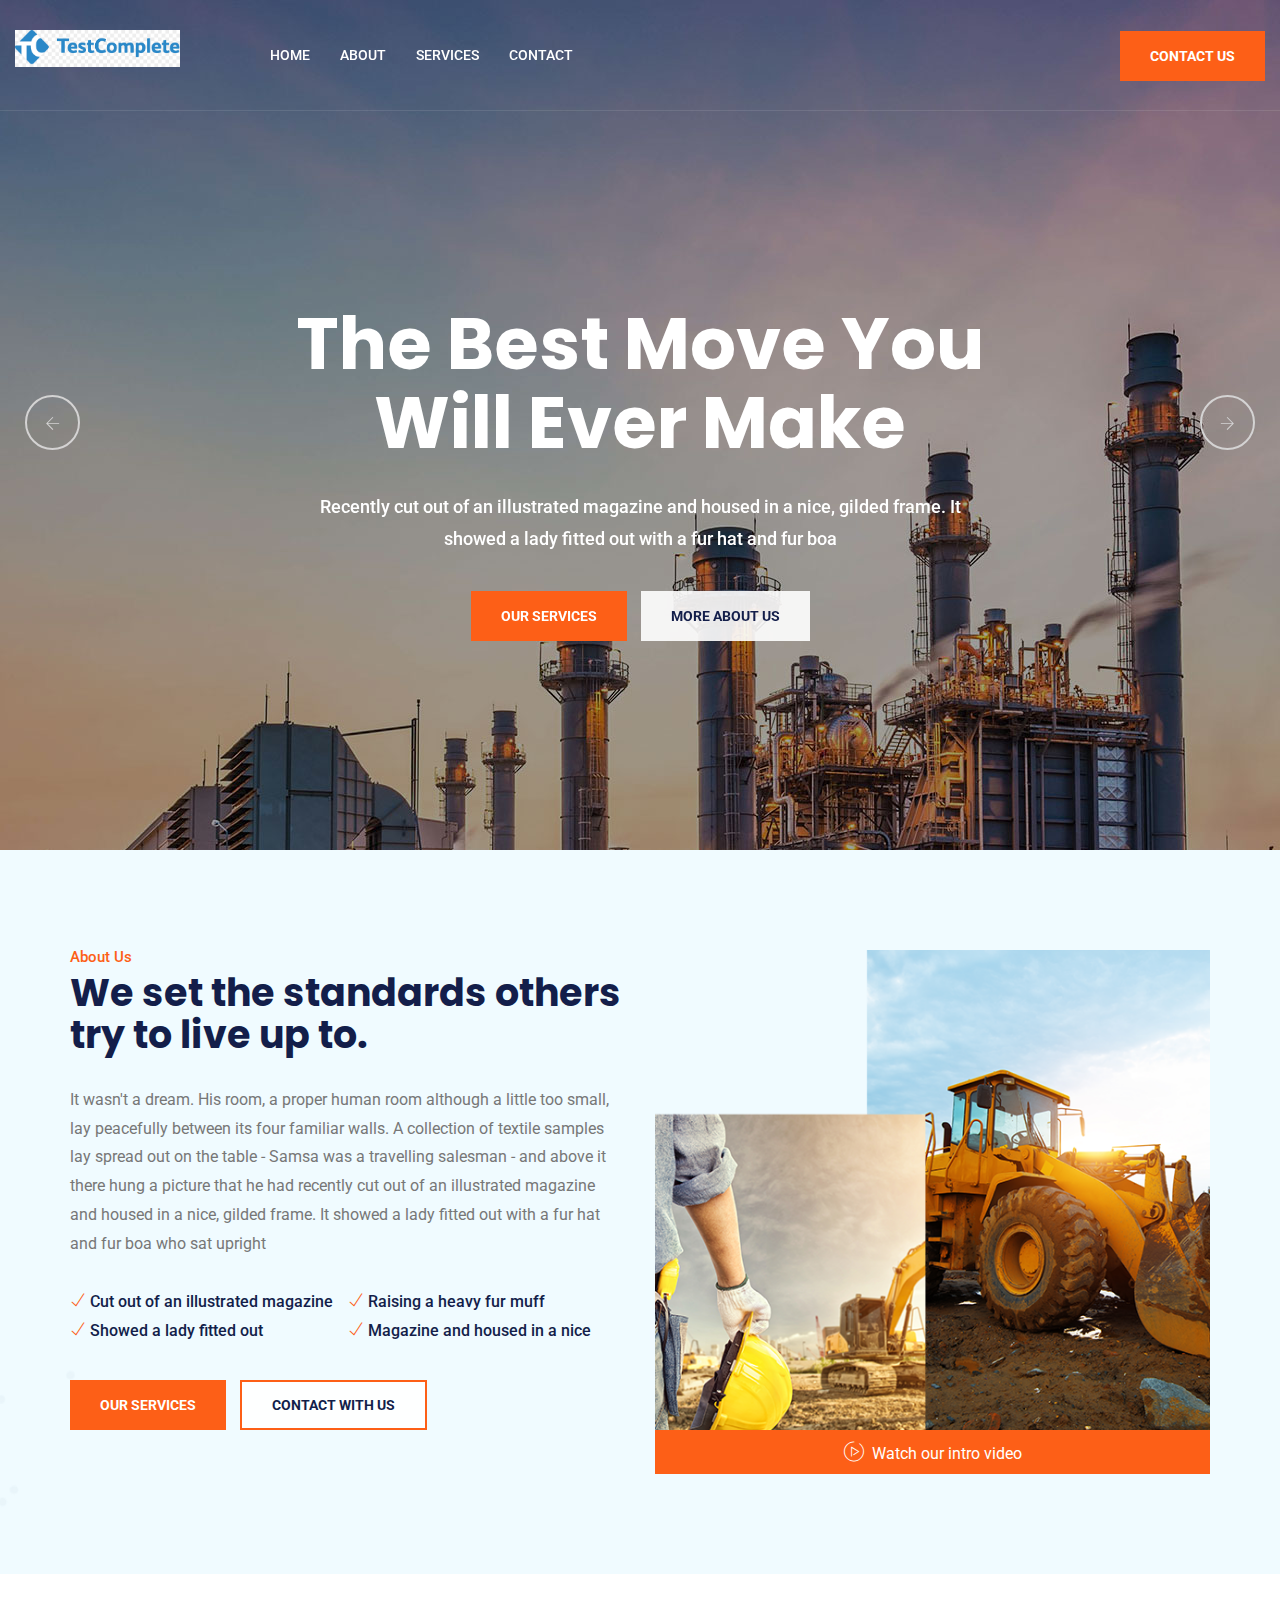
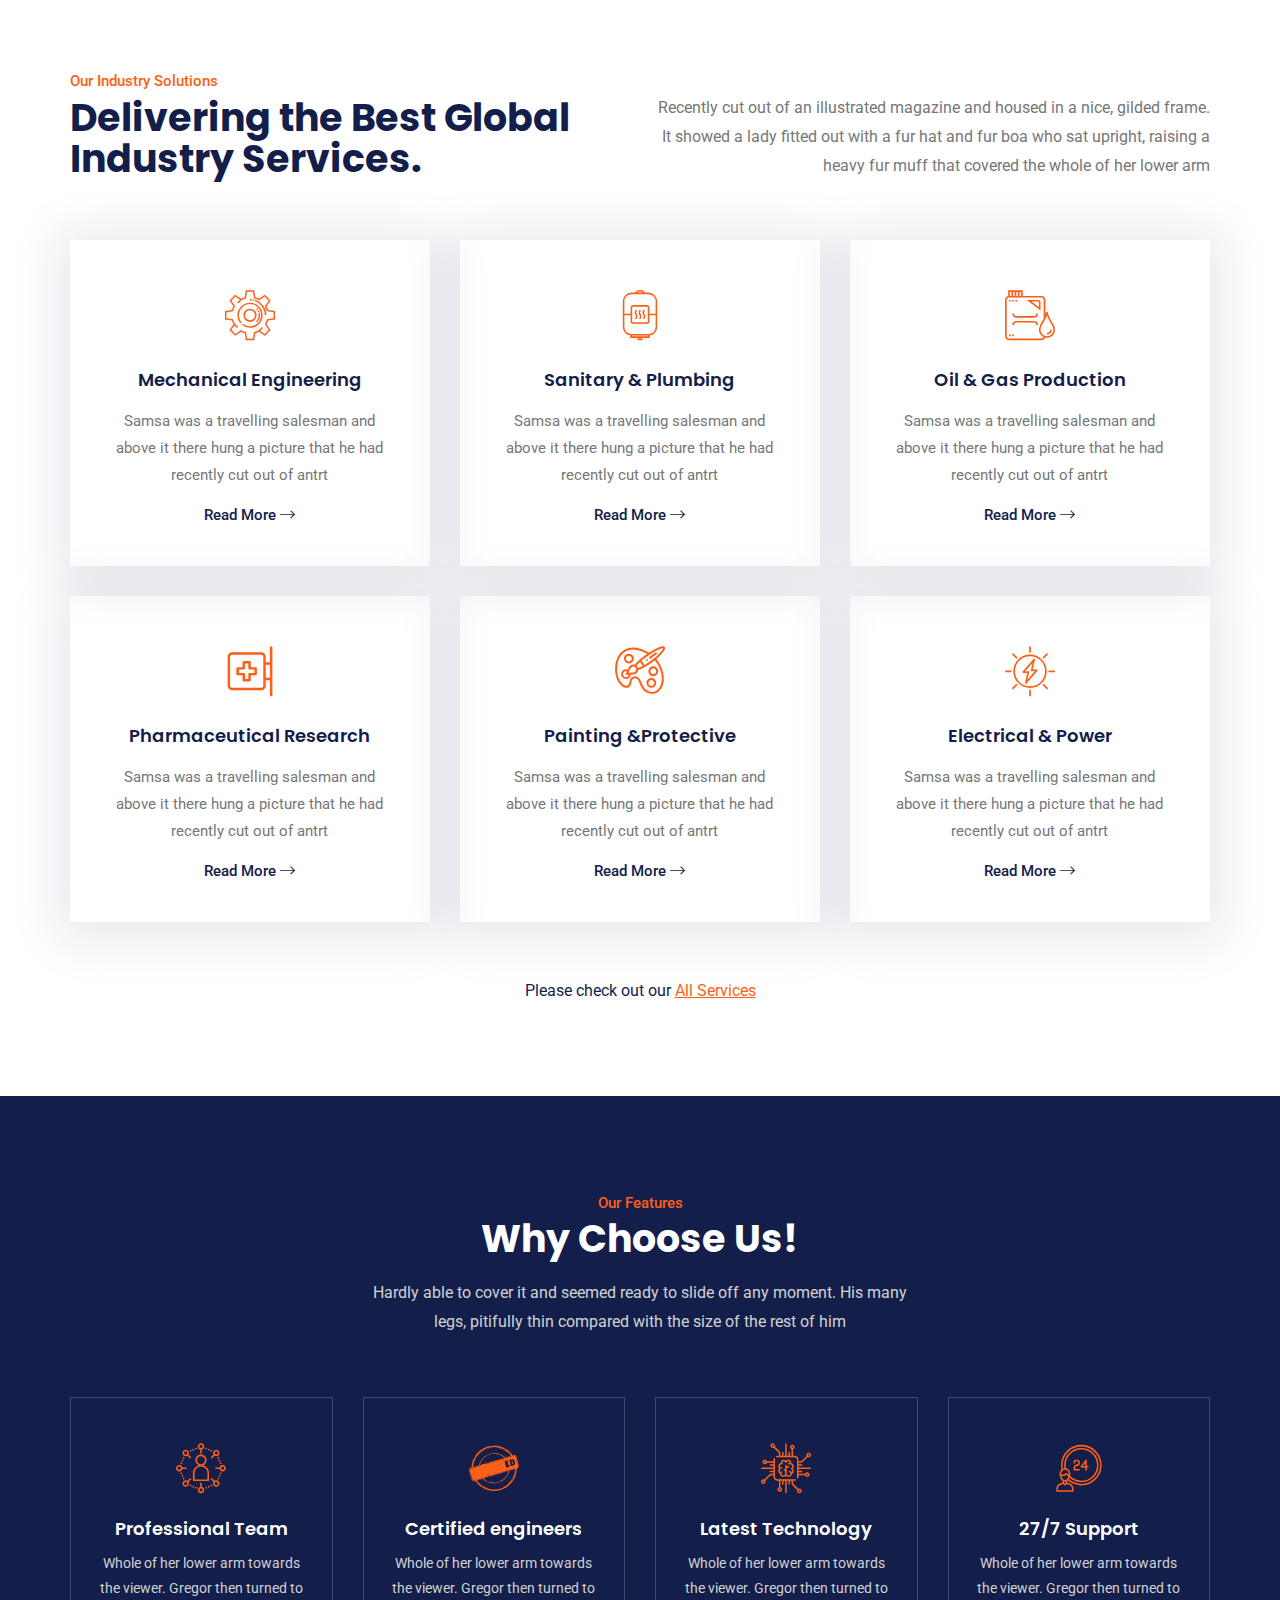
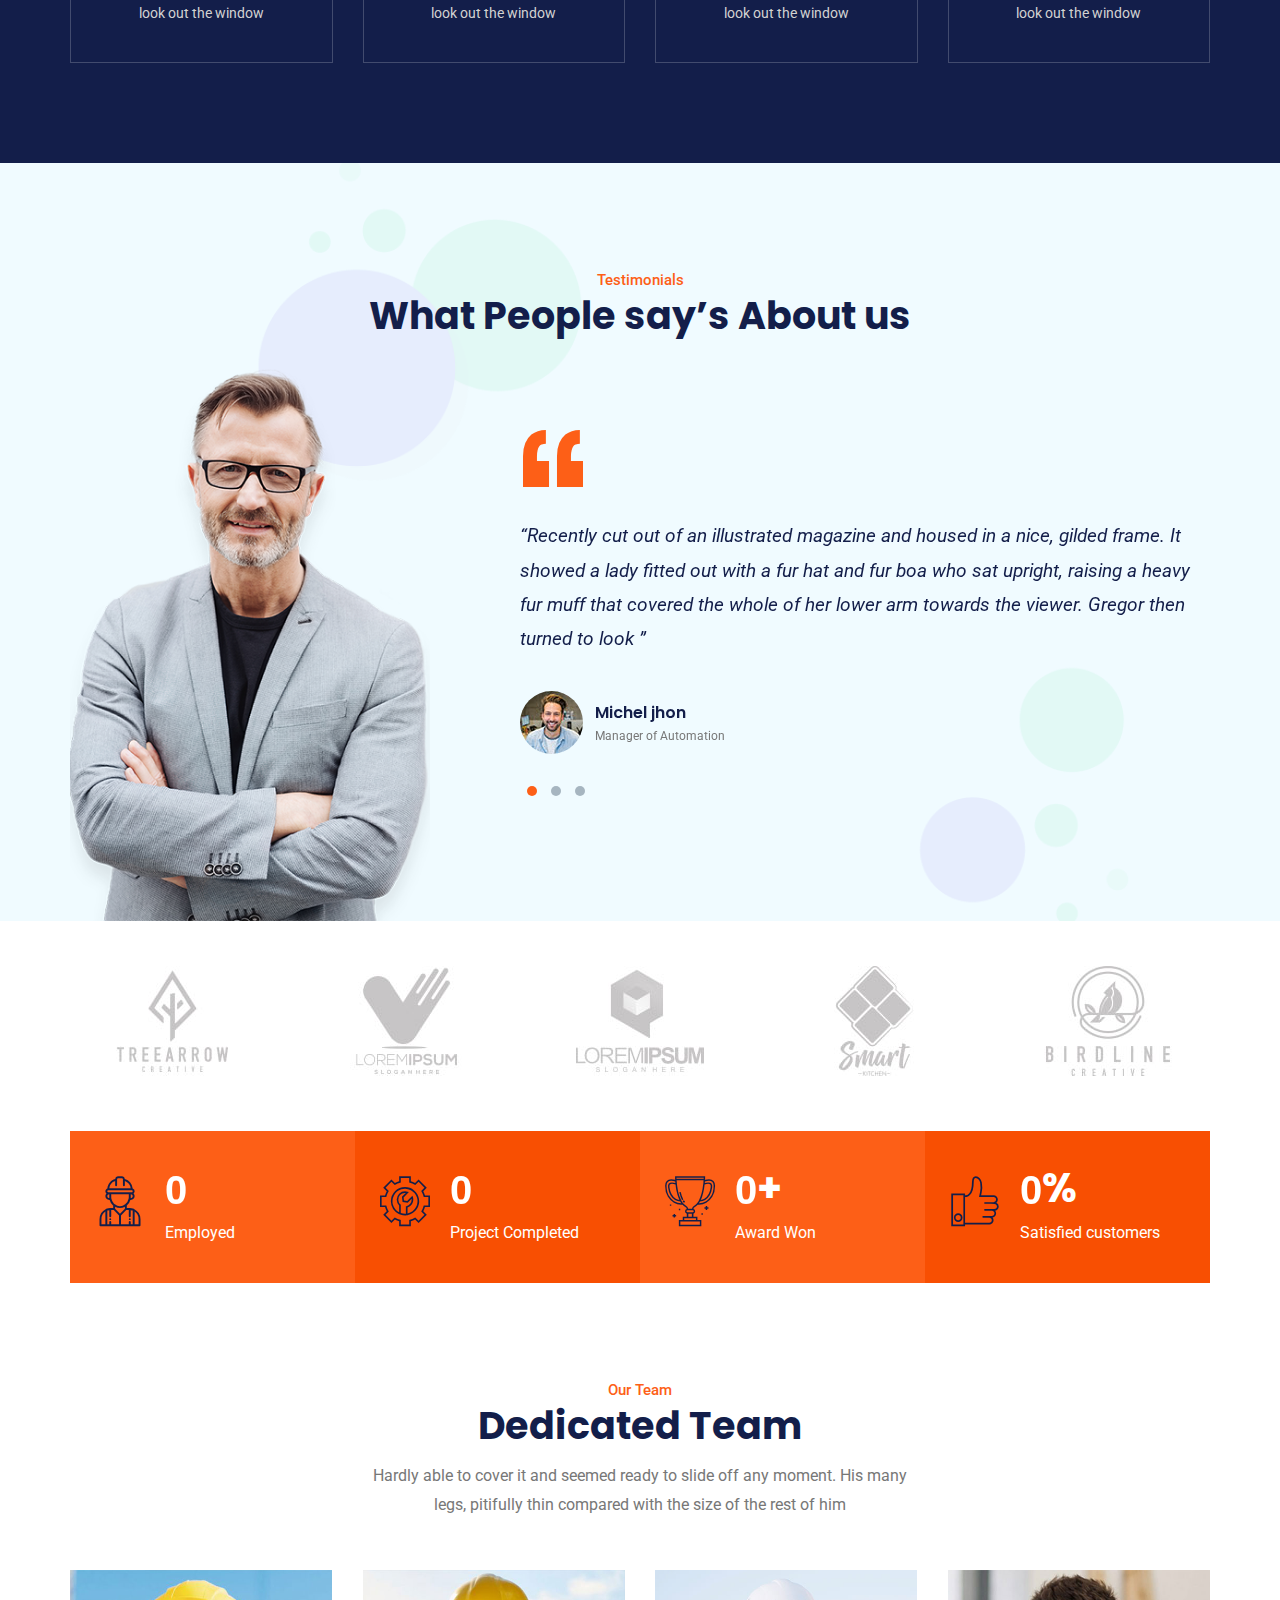
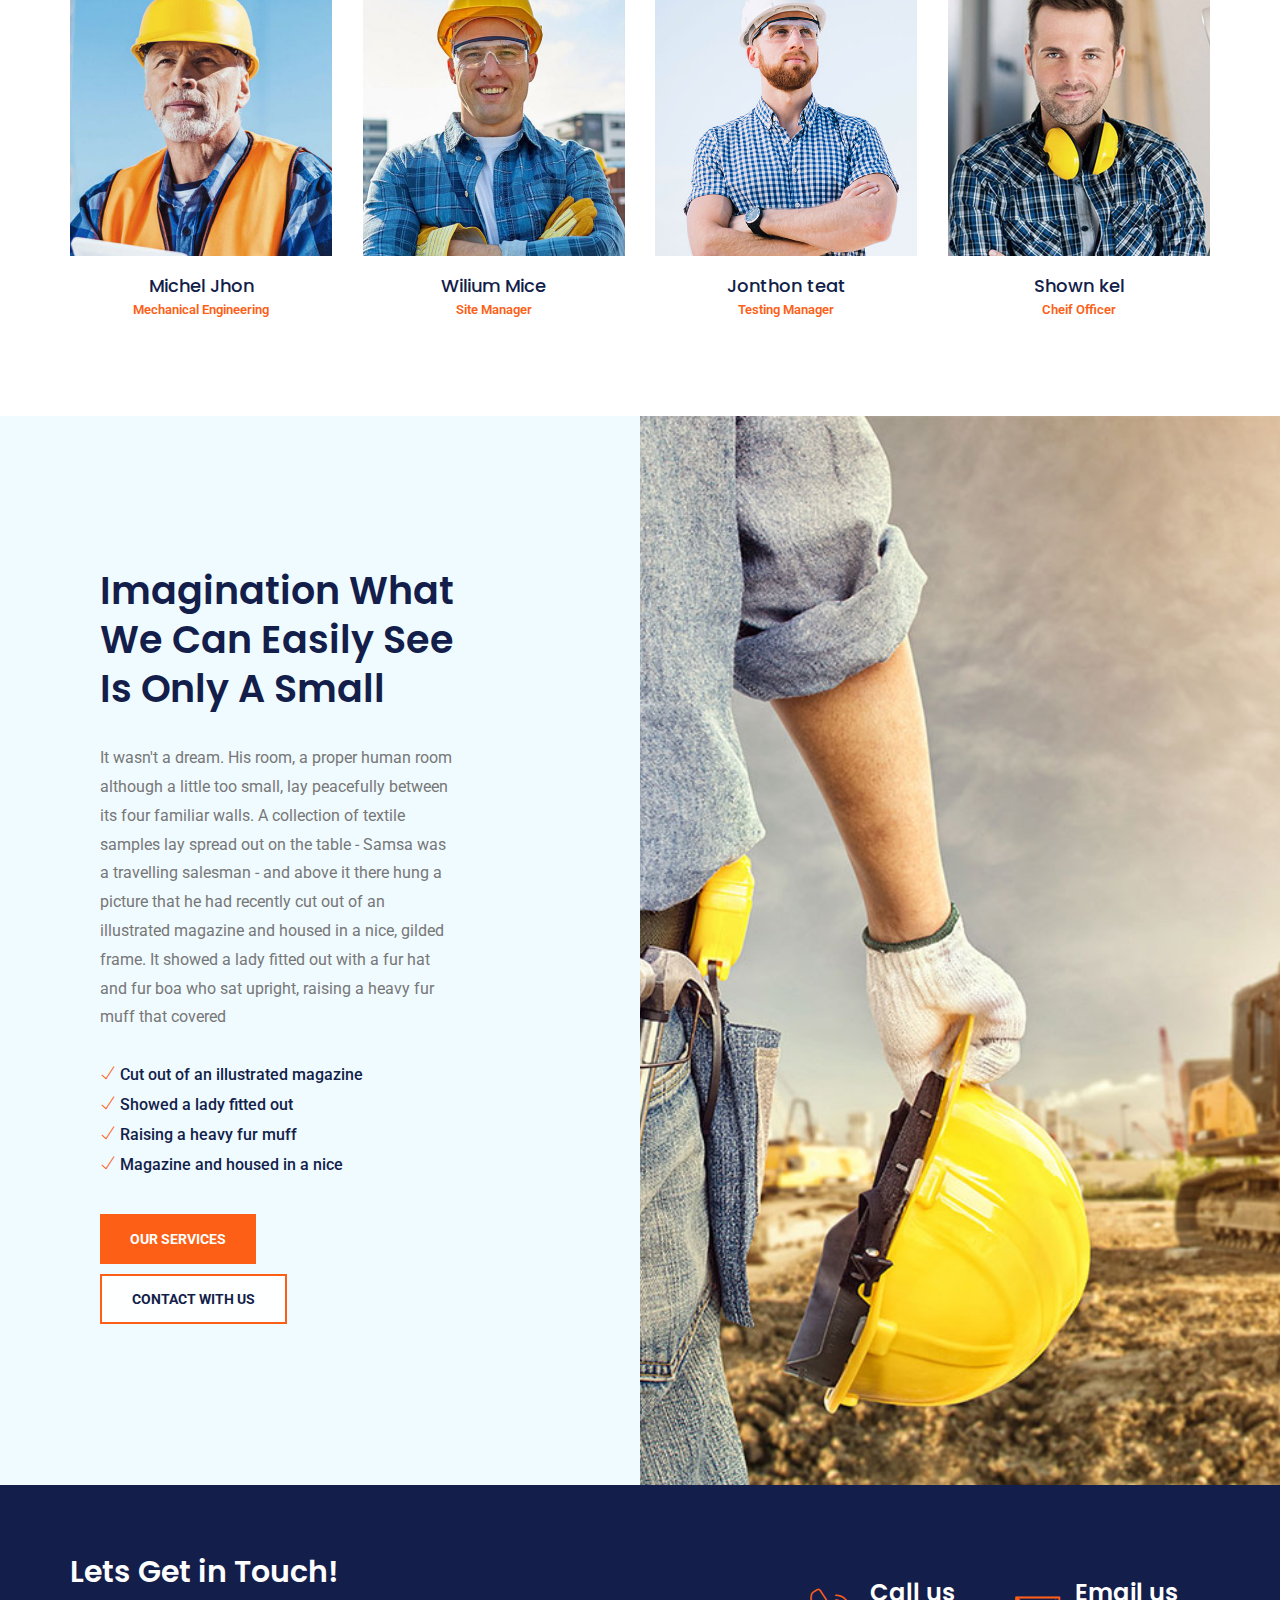
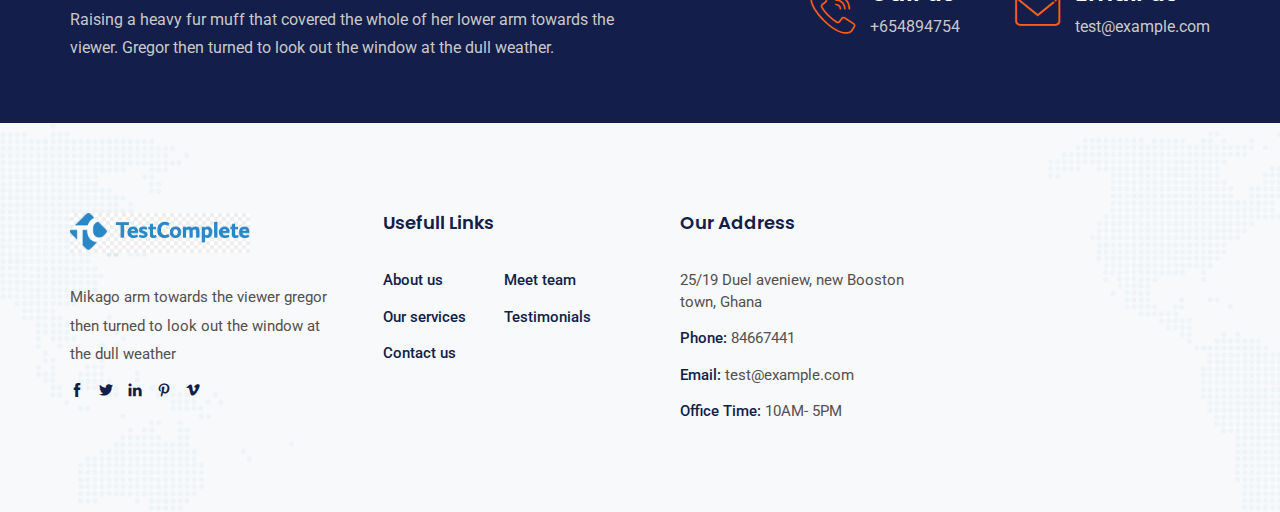
<file: index.html>
<!DOCTYPE html>
<html lang="en">

<!-- business tech/  13 Nov 2019 12:52:03 GMT -->
<head>
    <meta charset="utf-8">
    <meta http-equiv="X-UA-Compatible" content="IE=edge">
    <meta name="viewport" content="width=device-width, initial-scale=1">
    <meta name="author" content="irstheme">

    <title> Business Tech - Development Services Company </title>
    
    <link href="assets/css/themify-icons.css" rel="stylesheet">
    <link href="assets/css/flaticon.css" rel="stylesheet">
    <link href="assets/css/bootstrap.min.css" rel="stylesheet">
    <link href="assets/css/animate.css" rel="stylesheet">
    <link href="assets/css/owl.carousel.css" rel="stylesheet">
    <link href="assets/css/owl.theme.css" rel="stylesheet">
    <link href="assets/css/slick.css" rel="stylesheet">
    <link href="assets/css/slick-theme.css" rel="stylesheet">
    <link href="assets/css/swiper.min.css" rel="stylesheet">
    <link href="assets/css/odometer-theme-default.css" rel="stylesheet">
    <link href="assets/css/owl.transitions.css" rel="stylesheet">
    <link href="assets/css/jquery.fancybox.css" rel="stylesheet">
    <link href="assets/css/style.css" rel="stylesheet">

    <!-- HTML5 shim and Respond.js for IE8 support of HTML5 elements and media queries -->
    <!--[if lt IE 9]>
    <script src="https://oss.maxcdn.com/html5shiv/3.7.3/html5shiv.min.js"></script>
    <script src="https://oss.maxcdn.com/respond/1.4.2/respond.min.js"></script>
    <![endif]-->

</head>

<body>

    <!-- start page-wrapper -->
    <div class="page-wrapper">

        <!-- start preloader -->
        <div class="preloader">
            <div class="loader">
                <div class="gear two">
                    <svg viewbox="0 0 100 100" fill="#131e4a">
                        <path d="M97.6,55.7V44.3l-13.6-2.9c-0.8-3.3-2.1-6.4-3.9-9.3l7.6-11.7l-8-8L67.9,20c-2.9-1.7-6-3.1-9.3-3.9L55.7,2.4H44.3l-2.9,13.6      c-3.3,0.8-6.4,2.1-9.3,3.9l-11.7-7.6l-8,8L20,32.1c-1.7,2.9-3.1,6-3.9,9.3L2.4,44.3v11.4l13.6,2.9c0.8,3.3,2.1,6.4,3.9,9.3      l-7.6,11.7l8,8L32.1,80c2.9,1.7,6,3.1,9.3,3.9l2.9,13.6h11.4l2.9-13.6c3.3-0.8,6.4-2.1,9.3-3.9l11.7,7.6l8-8L80,67.9      c1.7-2.9,3.1-6,3.9-9.3L97.6,55.7z M50,65.6c-8.7,0-15.6-7-15.6-15.6s7-15.6,15.6-15.6s15.6,7,15.6,15.6S58.7,65.6,50,65.6z"></path>
                    </svg>
                </div>
                <div class="gear three">
                    <svg viewbox="0 0 100 100" fill="#fd5f17">
                        <path d="M97.6,55.7V44.3l-13.6-2.9c-0.8-3.3-2.1-6.4-3.9-9.3l7.6-11.7l-8-8L67.9,20c-2.9-1.7-6-3.1-9.3-3.9L55.7,2.4H44.3l-2.9,13.6      c-3.3,0.8-6.4,2.1-9.3,3.9l-11.7-7.6l-8,8L20,32.1c-1.7,2.9-3.1,6-3.9,9.3L2.4,44.3v11.4l13.6,2.9c0.8,3.3,2.1,6.4,3.9,9.3      l-7.6,11.7l8,8L32.1,80c2.9,1.7,6,3.1,9.3,3.9l2.9,13.6h11.4l2.9-13.6c3.3-0.8,6.4-2.1,9.3-3.9l11.7,7.6l8-8L80,67.9      c1.7-2.9,3.1-6,3.9-9.3L97.6,55.7z M50,65.6c-8.7,0-15.6-7-15.6-15.6s7-15.6,15.6-15.6s15.6,7,15.6,15.6S58.7,65.6,50,65.6z"></path>
                    </svg>
                </div>
            </div>
        </div>
        <!-- end preloader -->



        <!-- Start header -->
        <header id="header" class="site-header header-style-1">
            <nav class="navigation navbar navbar-default">
                <div class="container-fluid">
                    <div class="navbar-header">
                        <button type="button" class="open-btn">
                            <span class="sr-only">Toggle navigation</span>
                            <span class="icon-bar"></span>
                            <span class="icon-bar"></span>
                            <span class="icon-bar"></span>
                        </button>
                        <a class="navbar-brand" href="index.html"><img src="assets/images/logo-3.png" alt></a>
                    </div>
                    <div id="navbar" class="navbar-collapse collapse navigation-holder">
                        <button class="close-navbar"><i class="ti-close"></i></button>
                        <ul class="nav navbar-nav">
                            <li class="menu-item-has-children">
                                <a href="index.html">Home</a>
                                <ul class="sub-menu">
                                    <li><a href="index.html">Home Default</a></li>
                                </ul>
                            </li>
                            <li><a href="about.html">About</a></li>
                            <li class="menu-item-has-children">
                                <a href="#">Services</a>
                                <ul class="sub-menu">
                                    <li><a href="services.html">Services</a></li>
                                    <li><a href="oil-gas.html">Oil And Gas</a></li>
                                    <li><a href="power-energy.html">Power And Energy</a></li>
                                </ul>
                            </li>
                            
                            <li><a href="contact.html">Contact</a></li>
                        </ul>
                    </div><!-- end of nav-collapse -->

                    <div class="search-contact">
                        <!-- <div class="header-search-area"> -->
                            <!-- <div class="header-search-form"> -->
                                <!-- <form class="form"> -->
                                    <!-- <div> -->
                                        <!-- <input type="text" class="form-control" placeholder="Search here"> -->
                                    <!-- </div> -->
                                    <!-- <button type="submit" class="btn"><i class="ti-search"></i></button> -->
                                <!-- </form> -->
                            <!-- </div> -->
                            <!-- <div> -->
                                <!-- <button class="btn open-btn"><i class="ti-search"></i></button> -->
                            <!-- </div> -->
                        <!-- </div> -->
                        <div class="contact">
                            <div class="call">
                                <i class="fi flaticon-call"></i>
                                <p>Call us anytime</p>
                                <h5>+65487441584</h5>
                            </div>
                            <a href="#" class="theme-btn">Contact us</a>
                        </div>
                    </div>
                </div><!-- end of container -->
            </nav>
        </header>
        <!-- end of header -->


        <!-- start of hero -->
        <section class="hero-slider hero-style-1">
            <div class="swiper-container">
                <div class="swiper-wrapper">
                    <div class="swiper-slide">
                        <div class="slide-inner slide-bg-image" data-background="assets/images/slider/slide-1.jpg">
                            <div class="container">
                                <div data-swiper-parallax="300" class="slide-title">
                                    <h2>The Best Move you will Ever Make</h2>
                                </div>
                                <div data-swiper-parallax="400" class="slide-text">
                                    <p>Recently cut out of an illustrated magazine and housed in a nice, gilded frame. It showed a lady fitted out with a fur hat and fur boa</p>
                                </div>
                                <div class="clearfix"></div>
                                <div data-swiper-parallax="500" class="slide-btns">
                                    <a href="#" class="theme-btn">Our services</a> 
                                    <a href="#" class="theme-btn-s2">More about us</a> 
                                </div>
                            </div>
                        </div> <!-- end slide-inner --> 
                    </div> <!-- end swiper-slide -->

                    <div class="swiper-slide">
                        <div class="slide-inner slide-bg-image" data-background="assets/images/slider/slide-2.jpg">
                            <div class="container">
                                <div data-swiper-parallax="300" class="slide-title">
                                    <h2>The Best Move you will Ever Make</h2>
                                </div>
                                <div data-swiper-parallax="400" class="slide-text">
                                    <p>Recently cut out of an illustrated magazine and housed in a nice, gilded frame. It showed a lady fitted out with a fur hat and fur boa</p>
                                </div>
                                <div class="clearfix"></div>
                                <div data-swiper-parallax="500" class="slide-btns">
                                    <a href="#" class="theme-btn">Our services</a> 
                                    <a href="#" class="theme-btn-s2">More about us</a> 
                                </div>
                            </div>
                        </div> <!-- end slide-inner --> 
                    </div> <!-- end swiper-slide -->
                </div>
                <!-- end swiper-wrapper -->

                <!-- swipper controls -->
                <div class="swiper-pagination"></div>
                <div class="swiper-button-next"></div>
                <div class="swiper-button-prev"></div>
            </div>
        </section>
        <!-- end of hero slider -->


        <!-- start about-us-section -->
        <section class="about-us-section section-padding">
            <div class="container">
                <div class="row">
                    <div class="col col-md-6">
                        <div class="section-title">
                            <span>About us</span>
                            <h2>We set the standards others try to live up to.</h2>
                        </div>
                        <div class="details">
                            <p>It wasn't a dream. His room, a proper human room although a little too small, lay peacefully between its four familiar walls. A collection of textile samples lay spread out on the table - Samsa was a travelling salesman - and above it there hung a picture that he had recently cut out of an illustrated magazine and housed in a nice, gilded frame. It showed a lady fitted out with a fur hat and fur boa who sat upright</p>
                            <div class="clearfix">
                                <ul>
                                    <li><i class="ti-check"></i> Cut out of an illustrated magazine</li>
                                    <li><i class="ti-check"></i> Showed a lady fitted out</li>
                                </ul>
                                <ul>
                                    <li><i class="ti-check"></i> Raising a heavy fur muff</li>
                                    <li><i class="ti-check"></i> Magazine and housed in a nice</li>
                                </ul>
                            </div>
                            <div class="btns">
                                <a href="#" class="theme-btn">Our Services</a>
                                <a href="#" class="theme-btn-s3">Contact with us</a>
                            </div>
                        </div>
                    </div>
                    <div class="col col-md-6">
                        <div class="right-col">
                            <div class="img-holder">
                                <img src="assets/images/about.png" alt>
                            </div>
                            <div class="video-holder">
                                <a href="https://www.youtube.com/embed/7e90gBu4pas?autoplay=1" class="hero-video-btn video-btn"  data-type="iframe" tabindex="0"><i class="fi flaticon-play-button"></i>Watch our intro video</a> 
                            </div>
                        </div>
                    </div>
                </div>
            </div> <!-- end container -->
        </section>
        <!-- end about-us-section -->


        <!-- start service-section -->
        <section class="service-section section-padding">
            <div class="container">
                <div class="row">
                    <div class="col col-md-6">
                        <div class="section-title-s2">
                            <span>Our Industry Solutions</span>
                            <h2>Delivering the Best Global Industry Services.</h2>
                        </div>
                    </div>
                    <div class="col col-md-6">
                        <div class="title-text">
                            <p>Recently cut out of an illustrated magazine and housed in a nice, gilded frame. It showed a lady fitted out with a fur hat and fur boa who sat upright, raising a heavy fur muff that covered the whole of her lower arm </p>
                        </div>
                    </div>
                </div>
                <div class="row">
                    <div class="col col-xs-12">
                        <div class="service-grids clearfix">
                            <div class="grid">
                                <i class="fi flaticon-gear"></i>
                                <h4><a href="#">Mechanical Engineering</a></h4>
                                <p> Samsa was a travelling salesman and above it there hung a picture that he had recently cut out of antrt </p>
                                <a href="#" class="read-more">Read More <i class="fi flaticon-next"></i></a>
                            </div>
                            <div class="grid">
                                <i class="fi flaticon-expansion"></i>
                                <h4><a href="#">Sanitary & Plumbing</a></h4>
                                <p> Samsa was a travelling salesman and above it there hung a picture that he had recently cut out of antrt </p>
                                <a href="#" class="read-more">Read More <i class="fi flaticon-next"></i></a>
                            </div>
                            <div class="grid">
                                <i class="fi flaticon-oil"></i>
                                <h4><a href="#">Oil & Gas Production</a></h4>
                                <p> Samsa was a travelling salesman and above it there hung a picture that he had recently cut out of antrt </p>
                                <a href="#" class="read-more">Read More <i class="fi flaticon-next"></i></a>
                            </div>
                            <div class="grid">
                                <i class="fi flaticon-pharmacy"></i>
                                <h4><a href="#">Pharmaceutical Research</a></h4>
                                <p> Samsa was a travelling salesman and above it there hung a picture that he had recently cut out of antrt </p>
                                <a href="#" class="read-more">Read More <i class="fi flaticon-next"></i></a>
                            </div>
                            <div class="grid">
                                <i class="fi flaticon-paint-palette"></i>
                                <h4><a href="#">Painting &Protective</a></h4>
                                <p> Samsa was a travelling salesman and above it there hung a picture that he had recently cut out of antrt </p>
                                <a href="#" class="read-more">Read More <i class="fi flaticon-next"></i></a>
                            </div>
                            <div class="grid">
                                <i class="fi flaticon-solar-energy"></i>
                                <h4><a href="#">Electrical & Power</a></h4>
                                <p> Samsa was a travelling salesman and above it there hung a picture that he had recently cut out of antrt </p>
                                <a href="#" class="read-more">Read More <i class="fi flaticon-next"></i></a>
                            </div>
                        </div>
                        <div class="view-all">
                            <p>Please check out our <a href="#">All Services</a></p>
                        </div>
                    </div>
                </div>
            </div> <!-- end container -->
        </section>
        <!-- end service-section -->


        <!-- start why-choose-section -->
        <section class="why-choose-section section-padding">
            <div class="container">
                <div class="row">
                    <div class="col col-lg-6 col-lg-offset-3 col-md-8 col-md-offset-2">
                        <div class="section-title-s3">
                            <span>Our Features</span>
                            <h2>Why Choose Us!</h2>
                            <p>Hardly able to cover it and seemed ready to slide off any moment. His many legs, pitifully thin compared with the size of the rest of him</p>
                        </div>
                    </div>
                </div>
                <div class="row">
                    <div class="col col-xs-12">
                        <div class="why-choose-grids clearfix">
                            <div class="grid">
                                <i class="fi flaticon-network-1"></i>
                                <h3>Professional Team</h3>
                                <p>Whole of her lower arm towards the viewer. Gregor then turned to look out the window</p>
                            </div>
                            <div class="grid">
                                <i class="fi flaticon-circular-label-with-certified-stamp"></i>
                                <h3>Certified engineers</h3>
                                <p>Whole of her lower arm towards the viewer. Gregor then turned to look out the window</p>
                            </div>
                            <div class="grid">
                                <i class="fi flaticon-chip"></i>
                                <h3>Latest Technology</h3>
                                <p>Whole of her lower arm towards the viewer. Gregor then turned to look out the window</p>
                            </div>
                            <div class="grid">
                                <i class="fi flaticon-24-hours"></i>
                                <h3>27/7 Support</h3>
                                <p>Whole of her lower arm towards the viewer. Gregor then turned to look out the window</p>
                            </div>
                        </div>
                    </div>
                </div>
            </div> <!-- end container -->
        </section>
        <!-- end why-choose-section -->


        <!-- start testimonials-section -->
        <section class="testimonials-section">
            <div class="container">
                <div class="row">
                    <div class="col col-lg-6 col-lg-offset-3">
                        <div class="section-title-s4">
                            <span>Testimonials</span>
                            <h2>What People say’s About us</h2>
                        </div>
                    </div>
                </div>
                <div class="row">
                    <div class="col col-md-4">
                        <div class="testimonial-left-img-holder">
                            <img src="assets/images/testimonials/man.png" alt>
                        </div>
                    </div>
                    <div class="col col-md-8">
                        <div class="testimonial-grids testimonial-slider clearfix">
                            <div class="grid">
                                <div class="quote">
                                    <i class="fi flaticon-quote"></i>
                                    <p>“Recently cut out of an illustrated magazine and housed in a nice, gilded frame. It showed a lady fitted out with a fur hat and fur boa who sat upright, raising a heavy fur muff that covered the whole of her lower arm towards the viewer. Gregor then turned to look ”</p>
                                </div>
                                <div class="client-info">
                                    <div class="img-holder">
                                        <img src="assets/images/testimonials/img-1.jpg" alt>
                                    </div>
                                    <div class="details">
                                        <h5>Michel jhon</h5>
                                        <p>Manager of Automation</p>
                                    </div>
                                </div>
                            </div>
                            <div class="grid">
                                <div class="quote">
                                    <i class="fi flaticon-quote"></i>
                                    <p>“Recently cut out of an illustrated magazine and housed in a nice, gilded frame. It showed a lady fitted out with a fur hat and fur boa who sat upright, raising a heavy fur muff that covered the whole of her lower arm towards the viewer. Gregor then turned to look ”</p>
                                </div>
                                <div class="client-info">
                                    <div class="img-holder">
                                        <img src="assets/images/testimonials/img-2.jpg" alt>
                                    </div>
                                    <div class="details">
                                        <h5>Alaska</h5>
                                        <p>Business Officer</p>
                                    </div>
                                </div>
                            </div>
                            <div class="grid">
                                <div class="quote">
                                    <i class="fi flaticon-quote"></i>
                                    <p>“Recently cut out of an illustrated magazine and housed in a nice, gilded frame. It showed a lady fitted out with a fur hat and fur boa who sat upright, raising a heavy fur muff that covered the whole of her lower arm towards the viewer. Gregor then turned to look ”</p>
                                </div>
                                <div class="client-info">
                                    <div class="img-holder">
                                        <img src="assets/images/testimonials/img-3.jpg" alt>
                                    </div>
                                    <div class="details">
                                        <h5>Shain on</h5>
                                        <p>Manager of Automation</p>
                                    </div>
                                </div>
                            </div>
                        </div>
                    </div>
                </div>
            </div> <!-- end container -->
        </section>
        <!-- end testimonials-section -->


        <!-- start partners-section -->
        <section class="partners-section">
            <h2 class="hidden">Partners</h2>
            <div class="container">
                <div class="row">
                    <div class="col col-xs-12">
                        <div class="partner-grids partners-slider">
                            <div class="grid">
                                <img src="assets/images/partners/img-1.jpg" alt>
                            </div>
                            <div class="grid">
                                <img src="assets/images/partners/img-2.jpg" alt>
                            </div>
                            <div class="grid">
                                <img src="assets/images/partners/img-3.jpg" alt>
                            </div>
                            <div class="grid">
                                <img src="assets/images/partners/img-4.jpg" alt>
                            </div>
                            <div class="grid">
                                <img src="assets/images/partners/img-5.jpg" alt>
                            </div>
                        </div>
                    </div>
                </div>
            </div> <!-- end container -->
        </section>
        <!-- end partners-section -->


        <!-- start fun-fact-section -->
        <section class="fun-fact-section">
            <div class="container">
                <div class="row">
                    <div class="col col-xs-12">
                        <div class="fun-fact-grids clearfix">
                            <div class="grid">
                                <div class="info">
                                    <i class="fi flaticon-worker"></i>
                                    <h3><span class="odometer" data-count="1200">00</span></h3>
                                    <p>Employed</p>
                                </div>
                            </div>
                            <div class="grid">
                                <div class="info">
                                    <i class="fi flaticon-engineer"></i>
                                    <h3><span class="odometer" data-count="1500">00</span></h3>
                                    <p>Project Completed</p>
                                </div>
                            </div>
                            <div class="grid">
                                <div class="info">
                                    <i class="fi flaticon-trophy"></i>
                                    <h3><span class="odometer" data-count="25">00</span>+</h3>
                                    <p>Award Won</p>
                                </div>
                            </div>
                            <div class="grid">
                                <div class="info">
                                    <i class="fi flaticon-like-1"></i>
                                    <h3><span class="odometer" data-count="100">00</span>%</h3>
                                    <p>Satisfied customers</p>
                                </div>
                            </div>
                        </div>
                    </div>
                </div>
            </div> <!-- end container -->
        </section>
        <!-- end fun-fact-section -->


        <!-- start team-section -->
        <section class="team-section section-padding">
            <div class="container">
                <div class="row">
                    <div class="col col-lg-6 col-lg-offset-3 col-md-8 col-md-offset-2">
                        <div class="section-title-s5">
                            <span>Our Team</span>
                            <h2>Dedicated Team</h2>
                            <p>Hardly able to cover it and seemed ready to slide off any moment. His many legs, pitifully thin compared with the size of the rest of him</p>
                        </div>
                    </div>
                </div>
                <div class="row">
                    <div class="col col-xs-12">
                        <div class="team-grids">
                            <div class="grid">
                                <div class="img-social">
                                    <div class="img-holder">
                                        <img src="assets/images/team/img-1.jpg" alt>
                                    </div>
                                    <div class="social">
                                        <ul>
                                            <li><a href="#"><i class="ti-facebook"></i></a></li>
                                            <li><a href="#"><i class="ti-twitter-alt"></i></a></li>
                                            <li><a href="#"><i class="ti-linkedin"></i></a></li>
                                            <li><a href="#"><i class="ti-pinterest"></i></a></li>
                                        </ul>
                                    </div>
                                </div>
                                <div class="details">
                                    <h3>Michel Jhon</h3>
                                    <span>Mechanical Engineering</span>
                                </div>
                            </div>
                            <div class="grid">
                                <div class="img-social">
                                    <div class="img-holder">
                                        <img src="assets/images/team/img-2.jpg" alt>
                                    </div>
                                    <div class="social">
                                        <ul>
                                            <li><a href="#"><i class="ti-facebook"></i></a></li>
                                            <li><a href="#"><i class="ti-twitter-alt"></i></a></li>
                                            <li><a href="#"><i class="ti-linkedin"></i></a></li>
                                            <li><a href="#"><i class="ti-pinterest"></i></a></li>
                                        </ul>
                                    </div>
                                </div>
                                <div class="details">
                                    <h3>Wilium Mice</h3>
                                    <span>Site Manager</span>
                                </div>
                            </div>
                            <div class="grid">
                                <div class="img-social">
                                    <div class="img-holder">
                                        <img src="assets/images/team/img-3.jpg" alt>
                                    </div>
                                    <div class="social">
                                        <ul>
                                            <li><a href="#"><i class="ti-facebook"></i></a></li>
                                            <li><a href="#"><i class="ti-twitter-alt"></i></a></li>
                                            <li><a href="#"><i class="ti-linkedin"></i></a></li>
                                            <li><a href="#"><i class="ti-pinterest"></i></a></li>
                                        </ul>
                                    </div>
                                </div>
                                <div class="details">
                                    <h3>Jonthon teat</h3>
                                    <span>Testing Manager</span>
                                </div>
                            </div>
                            <div class="grid">
                                <div class="img-social">
                                    <div class="img-holder">
                                        <img src="assets/images/team/img-4.jpg" alt>
                                    </div>
                                    <div class="social">
                                        <ul>
                                            <li><a href="#"><i class="ti-facebook"></i></a></li>
                                            <li><a href="#"><i class="ti-twitter-alt"></i></a></li>
                                            <li><a href="#"><i class="ti-linkedin"></i></a></li>
                                            <li><a href="#"><i class="ti-pinterest"></i></a></li>
                                        </ul>
                                    </div>
                                </div>
                                <div class="details">
                                    <h3>Shown kel</h3>
                                    <span>Cheif Officer</span>
                                </div>
                            </div>
                        </div>
                    </div>
                </div>
            </div> <!-- end container -->
        </section>
        <!-- end team-section -->


        <!-- start quote-section -->
        <section class="quote-section">
            <div class="content-area clearfix">
                <div class="left-col">
                    <h2>Imagination What we can easily see is only a small</h2>
                    <div class="details">
                        <p>It wasn't a dream. His room, a proper human room although a little too small, lay peacefully between its four familiar walls. A collection of textile samples lay spread out on the table - Samsa was a travelling salesman - and above it there hung a picture that he had recently cut out of an illustrated magazine and housed in a nice, gilded frame. It showed a lady fitted out with a fur hat and fur boa who sat upright, raising a heavy fur muff that covered </p>
                        <div class="clearfix">
                            <ul>
                                <li><i class="ti-check"></i> Cut out of an illustrated magazine</li>
                                <li><i class="ti-check"></i> Showed a lady fitted out</li>
                            </ul>
                            <ul>
                                <li><i class="ti-check"></i> Raising a heavy fur muff</li>
                                <li><i class="ti-check"></i> Magazine and housed in a nice</li>
                            </ul>
                        </div>
                        <div class="btns">
                            <a href="#" class="theme-btn">Our Services</a>
                            <a href="#" class="theme-btn-s3">Contact with us</a>
                        </div>
                    </div>
                </div>
                <div class="right-col">
                    
                </div>
            </div>
        </section>
        <!-- end quote-section -->
        
        <!-- start cta-section -->
        <section class="cta-section">
            <div class="container">
                <div class="row">
                    <div class="col col-lg-6 col-md-6">
                        <div class="cta-text">
                            <h3>Lets Get in Touch!</h3>
                            <p>Raising a heavy fur muff that covered the whole of her lower arm towards the viewer. Gregor then turned to look out the window at the dull weather.</p>
                        </div>
                    </div>
                    <div class="col col-lg-5 col-lg-offset-1 col-md-6">
                        <div class="contact-info">
                            <div>
                                <i class="fi flaticon-call"></i>
                                <h4>Call us</h4>
                                <p>+654894754</p>
                            </div>
                            <div>
                                <i class="fi flaticon-contact"></i>
                                <h4>Email us</h4>
                                <p>test@example.com</p>
                            </div>
                        </div>
                    </div>
                </div>
            </div> <!-- end container -->
        </section>
        <!-- end cta-section -->


        <!-- start site-footer -->
        <footer class="site-footer">
            <div class="upper-footer">
                <div class="container">
                    <div class="row">
                        <div class="col col-lg-3 col-md-3 col-sm-6">
                            <div class="widget about-widget">
                                <div class="logo widget-title">
                                    <img src="assets/images/logo-3.png" alt>
                                </div>
                                <p>Mikago arm towards the viewer gregor then turned to look out the window at the dull weather</p>
                                <div class="social-icons">
                                    <ul>
                                        <li><a href="#"><i class="ti-facebook"></i></a></li>
                                        <li><a href="#"><i class="ti-twitter-alt"></i></a></li>
                                        <li><a href="#"><i class="ti-linkedin"></i></a></li>
                                        <li><a href="#"><i class="ti-pinterest"></i></a></li>
                                        <li><a href="#"><i class="ti-vimeo-alt"></i></a></li>
                                    </ul>
                                </div>
                            </div>
                        </div>
                        <div class="col col-lg-3 col-md-3 col-sm-6">
                            <div class="widget link-widget">
                                <div class="widget-title">
                                    <h3>Usefull Links</h3>
                                </div>
                                <ul>
                                    <li><a href="#">About us</a></li>
                                    <li><a href="#">Our services</a></li>
                                    <li><a href="#">Contact us</a></li>
                                </ul>
                                <ul>
									<li><a href="#">Meet team</a></li>
                                    <li><a href="#">Testimonials</a></li>
                                </ul>
                            </div>
                        </div>
                        <div class="col col-lg-3 col-md-3 col-sm-6">
                            <div class="widget contact-widget service-link-widget">
                                <div class="widget-title">
                                    <h3>Our Address</h3>
                                </div>
                                <ul>
                                    <li>25/19 Duel aveniew, new Booston town, Ghana</li>
                                    <li><span>Phone:</span> 84667441</li>
                                    <li><span>Email:</span> test@example.com</li>
                                    <li><span>Office Time:</span> 10AM- 5PM</li>
                                </ul>
                            </div>
                        </div>
                    </div>
                </div> <!-- end container -->
            </div>
        </footer>
        <!-- end site-footer -->


    </div>
    <!-- end of page-wrapper -->



    <!-- All JavaScript files
    ================================================== -->
    <script src="assets/js/jquery.min.js"></script>
    <script src="assets/js/bootstrap.min.js"></script>

    <!-- Plugins for this template -->
    <script src="assets/js/jquery-plugin-collection.js"></script>

    <!-- Custom script for this template -->
    <script src="assets/js/script.js"></script>
</body>

<!-- business tech/  13 Nov 2019 12:54:40 GMT -->
</html>
</file>
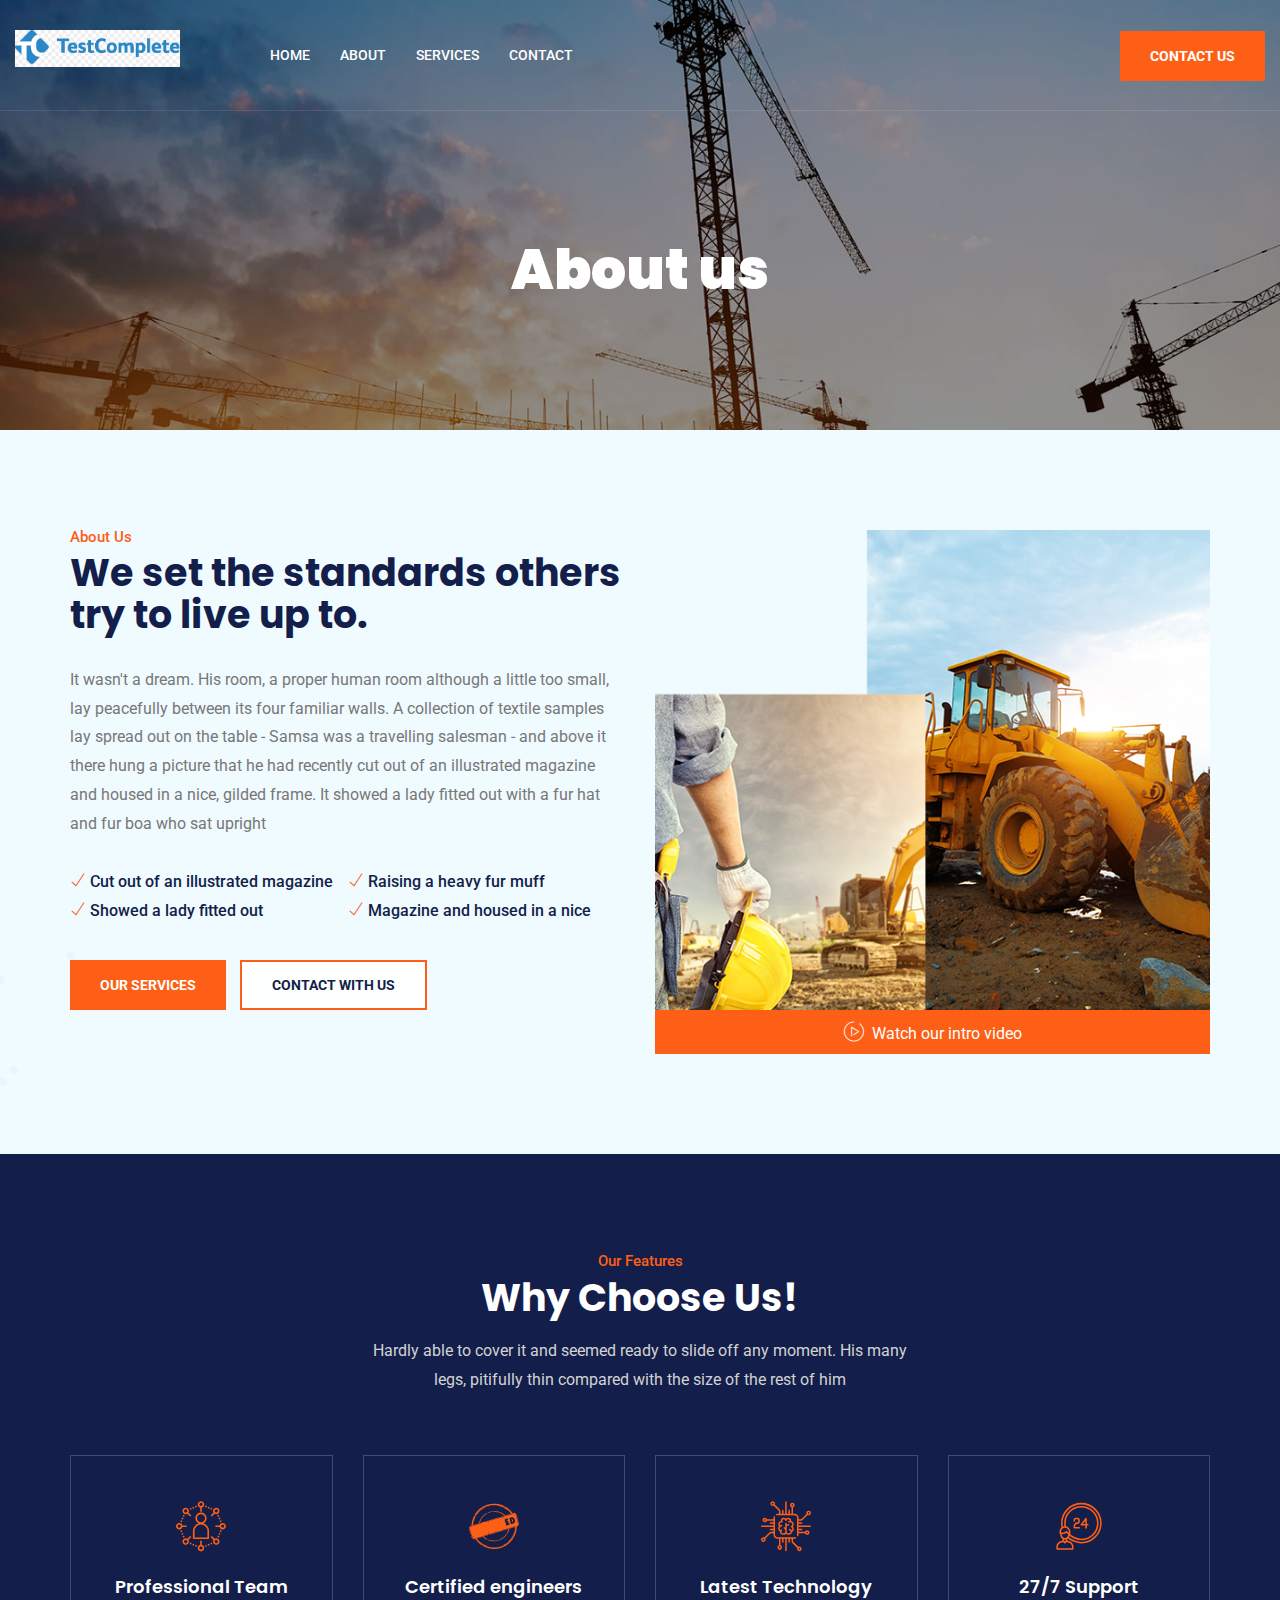
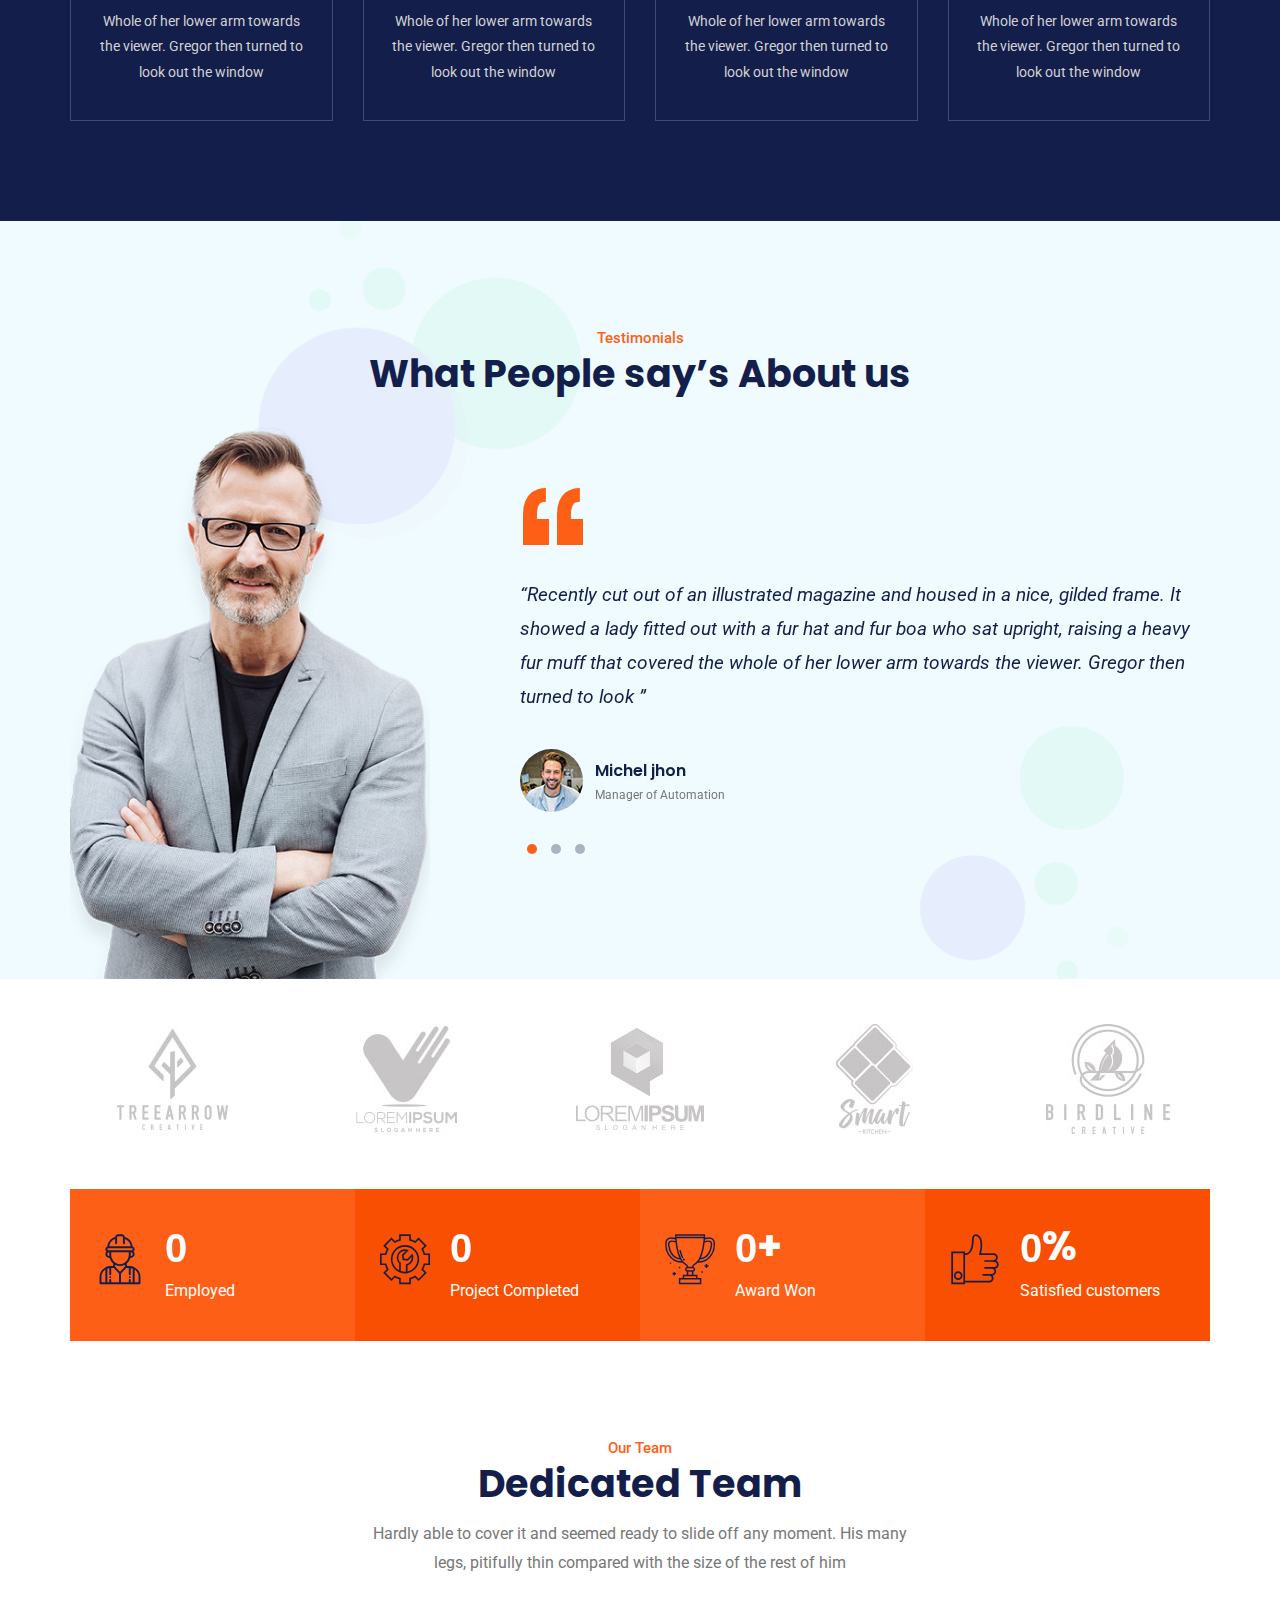
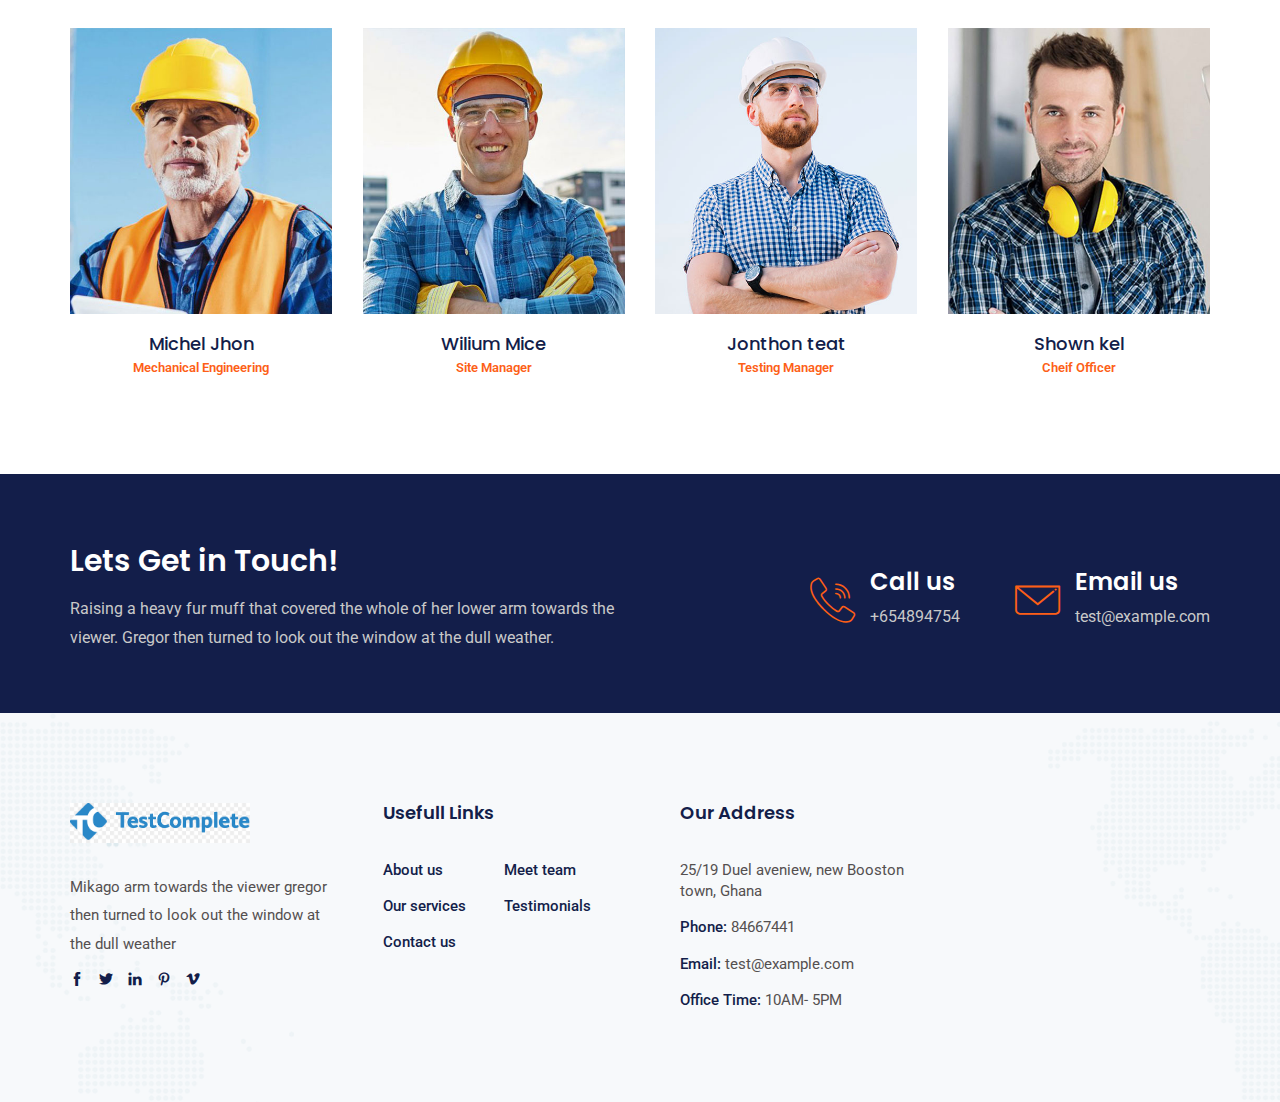
<file: about.html>
<!DOCTYPE html>
<html lang="en">

<!-- Business Tech/about.html  13 Nov 2019 12:55:21 GMT -->
<head>
    <meta charset="utf-8">
    <meta http-equiv="X-UA-Compatible" content="IE=edge">
    <meta name="viewport" content="width=device-width, initial-scale=1">
    <meta name="author" content="irstheme">

    <title> Business Tech - Development Services Company </title>
    
    <link href="assets/css/themify-icons.css" rel="stylesheet">
    <link href="assets/css/flaticon.css" rel="stylesheet">
    <link href="assets/css/bootstrap.min.css" rel="stylesheet">
    <link href="assets/css/animate.css" rel="stylesheet">
    <link href="assets/css/owl.carousel.css" rel="stylesheet">
    <link href="assets/css/owl.theme.css" rel="stylesheet">
    <link href="assets/css/slick.css" rel="stylesheet">
    <link href="assets/css/slick-theme.css" rel="stylesheet">
    <link href="assets/css/swiper.min.css" rel="stylesheet">
    <link href="assets/css/odometer-theme-default.css" rel="stylesheet">
    <link href="assets/css/owl.transitions.css" rel="stylesheet">
    <link href="assets/css/jquery.fancybox.css" rel="stylesheet">
    <link href="assets/css/style.css" rel="stylesheet">

    <!-- HTML5 shim and Respond.js for IE8 support of HTML5 elements and media queries -->
    <!--[if lt IE 9]>
    <script src="https://oss.maxcdn.com/html5shiv/3.7.3/html5shiv.min.js"></script>
    <script src="https://oss.maxcdn.com/respond/1.4.2/respond.min.js"></script>
    <![endif]-->

</head>

<body>

    <!-- start page-wrapper -->
    <div class="page-wrapper">

        <!-- start preloader -->
        <div class="preloader">
            <div class="loader">
                <div class="gear two">
                    <svg viewbox="0 0 100 100" fill="#131e4a">
                        <path d="M97.6,55.7V44.3l-13.6-2.9c-0.8-3.3-2.1-6.4-3.9-9.3l7.6-11.7l-8-8L67.9,20c-2.9-1.7-6-3.1-9.3-3.9L55.7,2.4H44.3l-2.9,13.6      c-3.3,0.8-6.4,2.1-9.3,3.9l-11.7-7.6l-8,8L20,32.1c-1.7,2.9-3.1,6-3.9,9.3L2.4,44.3v11.4l13.6,2.9c0.8,3.3,2.1,6.4,3.9,9.3      l-7.6,11.7l8,8L32.1,80c2.9,1.7,6,3.1,9.3,3.9l2.9,13.6h11.4l2.9-13.6c3.3-0.8,6.4-2.1,9.3-3.9l11.7,7.6l8-8L80,67.9      c1.7-2.9,3.1-6,3.9-9.3L97.6,55.7z M50,65.6c-8.7,0-15.6-7-15.6-15.6s7-15.6,15.6-15.6s15.6,7,15.6,15.6S58.7,65.6,50,65.6z"></path>
                    </svg>
                </div>
                <div class="gear three">
                    <svg viewbox="0 0 100 100" fill="#fd5f17">
                        <path d="M97.6,55.7V44.3l-13.6-2.9c-0.8-3.3-2.1-6.4-3.9-9.3l7.6-11.7l-8-8L67.9,20c-2.9-1.7-6-3.1-9.3-3.9L55.7,2.4H44.3l-2.9,13.6      c-3.3,0.8-6.4,2.1-9.3,3.9l-11.7-7.6l-8,8L20,32.1c-1.7,2.9-3.1,6-3.9,9.3L2.4,44.3v11.4l13.6,2.9c0.8,3.3,2.1,6.4,3.9,9.3      l-7.6,11.7l8,8L32.1,80c2.9,1.7,6,3.1,9.3,3.9l2.9,13.6h11.4l2.9-13.6c3.3-0.8,6.4-2.1,9.3-3.9l11.7,7.6l8-8L80,67.9      c1.7-2.9,3.1-6,3.9-9.3L97.6,55.7z M50,65.6c-8.7,0-15.6-7-15.6-15.6s7-15.6,15.6-15.6s15.6,7,15.6,15.6S58.7,65.6,50,65.6z"></path>
                    </svg>
                </div>
            </div>
        </div>
        <!-- end preloader -->

        <!-- Start header -->
        <header id="header" class="site-header header-style-1">
            <nav class="navigation navbar navbar-default">
                <div class="container-fluid">
                    <div class="navbar-header">
                        <button type="button" class="open-btn">
                            <span class="sr-only">Toggle navigation</span>
                            <span class="icon-bar"></span>
                            <span class="icon-bar"></span>
                            <span class="icon-bar"></span>
                        </button>
                        <a class="navbar-brand" href="index.html"><img src="assets/images/logo-3.png" alt></a>
                    </div>
                    <div id="navbar" class="navbar-collapse collapse navigation-holder">
                        <button class="close-navbar"><i class="ti-close"></i></button>
                        <ul class="nav navbar-nav">
                            <li class="menu-item-has-children">
                                <a href="index.html">Home</a>
                                <ul class="sub-menu">
                                    <li><a href="index.html">Home Default</a></li>
                                </ul>
                            </li>
                            <li><a href="about.html">About</a></li>
                            <li class="menu-item-has-children">
                                <a href="#">Services</a>
                                <ul class="sub-menu">
                                    <li><a href="services.html">Services</a></li>
                                    <li><a href="oil-gas.html">Oil And Gas</a></li>
                                    <li><a href="power-energy.html">Power And Energy</a></li>
                                </ul>
                            </li>
                            <li><a href="contact.html">Contact</a></li>
                        </ul>
                    </div><!-- end of nav-collapse -->

                    <div class="search-contact">
                        <div class="contact">
                            <div class="call">
                                <i class="fi flaticon-call"></i>
                                <p>Call us anytime</p>
                                <h5>+65487441584</h5>
                            </div>
                            <a href="#" class="theme-btn">Contact us</a>
                        </div>
                    </div>
                </div><!-- end of container -->
            </nav>
        </header>
        <!-- end of header -->


        <!-- start page-title -->
        <section class="page-title">
            <div class="container">
                <div class="row">
                    <div class="col col-xs-12">
                        <h2>About us</h2>
                    </div>
                </div> <!-- end row -->
            </div> <!-- end container -->
        </section>        
        <!-- end page-title -->



        <!-- start about-us-section -->
        <section class="about-us-section section-padding">
            <div class="container">
                <div class="row">
                    <div class="col col-md-6">
                        <div class="section-title">
                            <span>About us</span>
                            <h2>We set the standards others try to live up to.</h2>
                        </div>
                        <div class="details">
                            <p>It wasn't a dream. His room, a proper human room although a little too small, lay peacefully between its four familiar walls. A collection of textile samples lay spread out on the table - Samsa was a travelling salesman - and above it there hung a picture that he had recently cut out of an illustrated magazine and housed in a nice, gilded frame. It showed a lady fitted out with a fur hat and fur boa who sat upright</p>
                            <div class="clearfix">
                                <ul>
                                    <li><i class="ti-check"></i> Cut out of an illustrated magazine</li>
                                    <li><i class="ti-check"></i> Showed a lady fitted out</li>
                                </ul>
                                <ul>
                                    <li><i class="ti-check"></i> Raising a heavy fur muff</li>
                                    <li><i class="ti-check"></i> Magazine and housed in a nice</li>
                                </ul>
                            </div>
                            <div class="btns">
                                <a href="#" class="theme-btn">Our Services</a>
                                <a href="#" class="theme-btn-s3">Contact with us</a>
                            </div>
                        </div>
                    </div>
                    <div class="col col-md-6">
                        <div class="right-col">
                            <div class="img-holder">
                                <img src="assets/images/about.png" alt>
                            </div>
                            <div class="video-holder">
                                <a href="https://www.youtube.com/embed/7e90gBu4pas?autoplay=1" class="hero-video-btn video-btn"  data-type="iframe" tabindex="0"><i class="fi flaticon-play-button"></i>Watch our intro video</a> 
                            </div>
                        </div>
                    </div>
                </div>
            </div> <!-- end container -->
        </section>
        <!-- end about-us-section -->


        <!-- start why-choose-section -->
        <section class="why-choose-section section-padding">
            <div class="container">
                <div class="row">
                    <div class="col col-lg-6 col-lg-offset-3 col-md-8 col-md-offset-2">
                        <div class="section-title-s3">
                            <span>Our Features</span>
                            <h2>Why Choose Us!</h2>
                            <p>Hardly able to cover it and seemed ready to slide off any moment. His many legs, pitifully thin compared with the size of the rest of him</p>
                        </div>
                    </div>
                </div>
                <div class="row">
                    <div class="col col-xs-12">
                        <div class="why-choose-grids clearfix">
                            <div class="grid">
                                <i class="fi flaticon-network-1"></i>
                                <h3>Professional Team</h3>
                                <p>Whole of her lower arm towards the viewer. Gregor then turned to look out the window</p>
                            </div>
                            <div class="grid">
                                <i class="fi flaticon-circular-label-with-certified-stamp"></i>
                                <h3>Certified engineers</h3>
                                <p>Whole of her lower arm towards the viewer. Gregor then turned to look out the window</p>
                            </div>
                            <div class="grid">
                                <i class="fi flaticon-chip"></i>
                                <h3>Latest Technology</h3>
                                <p>Whole of her lower arm towards the viewer. Gregor then turned to look out the window</p>
                            </div>
                            <div class="grid">
                                <i class="fi flaticon-24-hours"></i>
                                <h3>27/7 Support</h3>
                                <p>Whole of her lower arm towards the viewer. Gregor then turned to look out the window</p>
                            </div>
                        </div>
                    </div>
                </div>
            </div> <!-- end container -->
        </section>
        <!-- end why-choose-section -->


        <!-- start testimonials-section -->
        <section class="testimonials-section">
            <div class="container">
                <div class="row">
                    <div class="col col-lg-6 col-lg-offset-3">
                        <div class="section-title-s4">
                            <span>Testimonials</span>
                            <h2>What People say’s About us</h2>
                        </div>
                    </div>
                </div>
                <div class="row">
                    <div class="col col-md-4">
                        <div class="testimonial-left-img-holder">
                            <img src="assets/images/testimonials/man.png" alt>
                        </div>
                    </div>
                    <div class="col col-md-8">
                        <div class="testimonial-grids testimonial-slider clearfix">
                            <div class="grid">
                                <div class="quote">
                                    <i class="fi flaticon-quote"></i>
                                    <p>“Recently cut out of an illustrated magazine and housed in a nice, gilded frame. It showed a lady fitted out with a fur hat and fur boa who sat upright, raising a heavy fur muff that covered the whole of her lower arm towards the viewer. Gregor then turned to look ”</p>
                                </div>
                                <div class="client-info">
                                    <div class="img-holder">
                                        <img src="assets/images/testimonials/img-1.jpg" alt>
                                    </div>
                                    <div class="details">
                                        <h5>Michel jhon</h5>
                                        <p>Manager of Automation</p>
                                    </div>
                                </div>
                            </div>
                            <div class="grid">
                                <div class="quote">
                                    <i class="fi flaticon-quote"></i>
                                    <p>“Recently cut out of an illustrated magazine and housed in a nice, gilded frame. It showed a lady fitted out with a fur hat and fur boa who sat upright, raising a heavy fur muff that covered the whole of her lower arm towards the viewer. Gregor then turned to look ”</p>
                                </div>
                                <div class="client-info">
                                    <div class="img-holder">
                                        <img src="assets/images/testimonials/img-2.jpg" alt>
                                    </div>
                                    <div class="details">
                                        <h5>Alaska</h5>
                                        <p>Business Officer</p>
                                    </div>
                                </div>
                            </div>
                            <div class="grid">
                                <div class="quote">
                                    <i class="fi flaticon-quote"></i>
                                    <p>“Recently cut out of an illustrated magazine and housed in a nice, gilded frame. It showed a lady fitted out with a fur hat and fur boa who sat upright, raising a heavy fur muff that covered the whole of her lower arm towards the viewer. Gregor then turned to look ”</p>
                                </div>
                                <div class="client-info">
                                    <div class="img-holder">
                                        <img src="assets/images/testimonials/img-3.jpg" alt>
                                    </div>
                                    <div class="details">
                                        <h5>Shain on</h5>
                                        <p>Manager of Automation</p>
                                    </div>
                                </div>
                            </div>
                        </div>
                    </div>
                </div>
            </div> <!-- end container -->
        </section>
        <!-- end testimonials-section -->


        <!-- start partners-section -->
        <section class="partners-section">
            <h2 class="hidden">Partners</h2>
            <div class="container">
                <div class="row">
                    <div class="col col-xs-12">
                        <div class="partner-grids partners-slider">
                            <div class="grid">
                                <img src="assets/images/partners/img-1.jpg" alt>
                            </div>
                            <div class="grid">
                                <img src="assets/images/partners/img-2.jpg" alt>
                            </div>
                            <div class="grid">
                                <img src="assets/images/partners/img-3.jpg" alt>
                            </div>
                            <div class="grid">
                                <img src="assets/images/partners/img-4.jpg" alt>
                            </div>
                            <div class="grid">
                                <img src="assets/images/partners/img-5.jpg" alt>
                            </div>
                        </div>
                    </div>
                </div>
            </div> <!-- end container -->
        </section>
        <!-- end partners-section -->


        <!-- start fun-fact-section -->
        <section class="fun-fact-section">
            <div class="container">
                <div class="row">
                    <div class="col col-xs-12">
                        <div class="fun-fact-grids clearfix">
                            <div class="grid">
                                <div class="info">
                                    <i class="fi flaticon-worker"></i>
                                    <h3><span class="odometer" data-count="1200">00</span></h3>
                                    <p>Employed</p>
                                </div>
                            </div>
                            <div class="grid">
                                <div class="info">
                                    <i class="fi flaticon-engineer"></i>
                                    <h3><span class="odometer" data-count="1500">00</span></h3>
                                    <p>Project Completed</p>
                                </div>
                            </div>
                            <div class="grid">
                                <div class="info">
                                    <i class="fi flaticon-trophy"></i>
                                    <h3><span class="odometer" data-count="25">00</span>+</h3>
                                    <p>Award Won</p>
                                </div>
                            </div>
                            <div class="grid">
                                <div class="info">
                                    <i class="fi flaticon-like-1"></i>
                                    <h3><span class="odometer" data-count="100">00</span>%</h3>
                                    <p>Satisfied customers</p>
                                </div>
                            </div>
                        </div>
                    </div>
                </div>
            </div> <!-- end container -->
        </section>
        <!-- end fun-fact-section -->


        <!-- start team-section -->
        <section class="team-section section-padding">
            <div class="container">
                <div class="row">
                    <div class="col col-lg-6 col-lg-offset-3 col-md-8 col-md-offset-2">
                        <div class="section-title-s5">
                            <span>Our Team</span>
                            <h2>Dedicated Team</h2>
                            <p>Hardly able to cover it and seemed ready to slide off any moment. His many legs, pitifully thin compared with the size of the rest of him</p>
                        </div>
                    </div>
                </div>
                <div class="row">
                    <div class="col col-xs-12">
                        <div class="team-grids">
                            <div class="grid">
                                <div class="img-social">
                                    <div class="img-holder">
                                        <img src="assets/images/team/img-1.jpg" alt>
                                    </div>
                                    <div class="social">
                                        <ul>
                                            <li><a href="#"><i class="ti-facebook"></i></a></li>
                                            <li><a href="#"><i class="ti-twitter-alt"></i></a></li>
                                            <li><a href="#"><i class="ti-linkedin"></i></a></li>
                                            <li><a href="#"><i class="ti-pinterest"></i></a></li>
                                        </ul>
                                    </div>
                                </div>
                                <div class="details">
                                    <h3>Michel Jhon</h3>
                                    <span>Mechanical Engineering</span>
                                </div>
                            </div>
                            <div class="grid">
                                <div class="img-social">
                                    <div class="img-holder">
                                        <img src="assets/images/team/img-2.jpg" alt>
                                    </div>
                                    <div class="social">
                                        <ul>
                                            <li><a href="#"><i class="ti-facebook"></i></a></li>
                                            <li><a href="#"><i class="ti-twitter-alt"></i></a></li>
                                            <li><a href="#"><i class="ti-linkedin"></i></a></li>
                                            <li><a href="#"><i class="ti-pinterest"></i></a></li>
                                        </ul>
                                    </div>
                                </div>
                                <div class="details">
                                    <h3>Wilium Mice</h3>
                                    <span>Site Manager</span>
                                </div>
                            </div>
                            <div class="grid">
                                <div class="img-social">
                                    <div class="img-holder">
                                        <img src="assets/images/team/img-3.jpg" alt>
                                    </div>
                                    <div class="social">
                                        <ul>
                                            <li><a href="#"><i class="ti-facebook"></i></a></li>
                                            <li><a href="#"><i class="ti-twitter-alt"></i></a></li>
                                            <li><a href="#"><i class="ti-linkedin"></i></a></li>
                                            <li><a href="#"><i class="ti-pinterest"></i></a></li>
                                        </ul>
                                    </div>
                                </div>
                                <div class="details">
                                    <h3>Jonthon teat</h3>
                                    <span>Testing Manager</span>
                                </div>
                            </div>
                            <div class="grid">
                                <div class="img-social">
                                    <div class="img-holder">
                                        <img src="assets/images/team/img-4.jpg" alt>
                                    </div>
                                    <div class="social">
                                        <ul>
                                            <li><a href="#"><i class="ti-facebook"></i></a></li>
                                            <li><a href="#"><i class="ti-twitter-alt"></i></a></li>
                                            <li><a href="#"><i class="ti-linkedin"></i></a></li>
                                            <li><a href="#"><i class="ti-pinterest"></i></a></li>
                                        </ul>
                                    </div>
                                </div>
                                <div class="details">
                                    <h3>Shown kel</h3>
                                    <span>Cheif Officer</span>
                                </div>
                            </div>
                        </div>
                    </div>
                </div>
            </div> <!-- end container -->
        </section>
        <!-- end team-section -->


        <!-- start cta-section -->
        <section class="cta-section">
            <div class="container">
                <div class="row">
                    <div class="col col-lg-6 col-md-6">
                        <div class="cta-text">
                            <h3>Lets Get in Touch!</h3>
                            <p>Raising a heavy fur muff that covered the whole of her lower arm towards the viewer. Gregor then turned to look out the window at the dull weather.</p>
                        </div>
                    </div>
                    <div class="col col-lg-5 col-lg-offset-1 col-md-6">
                        <div class="contact-info">
                            <div>
                                <i class="fi flaticon-call"></i>
                                <h4>Call us</h4>
                                <p>+654894754</p>
                            </div>
                            <div>
                                <i class="fi flaticon-contact"></i>
                                <h4>Email us</h4>
                                <p>test@example.com</p>
                            </div>
                        </div>
                    </div>
                </div>
            </div> <!-- end container -->
        </section>
        <!-- end cta-section -->


        <!-- start site-footer -->
        <footer class="site-footer">
            <div class="upper-footer">
                <div class="container">
                    <div class="row">
                        <div class="col col-lg-3 col-md-3 col-sm-6">
                            <div class="widget about-widget">
                                <div class="logo widget-title">
                                    <img src="assets/images/logo-3.png" alt>
                                </div>
                                <p>Mikago arm towards the viewer gregor then turned to look out the window at the dull weather</p>
                                <div class="social-icons">
                                    <ul>
                                        <li><a href="#"><i class="ti-facebook"></i></a></li>
                                        <li><a href="#"><i class="ti-twitter-alt"></i></a></li>
                                        <li><a href="#"><i class="ti-linkedin"></i></a></li>
                                        <li><a href="#"><i class="ti-pinterest"></i></a></li>
                                        <li><a href="#"><i class="ti-vimeo-alt"></i></a></li>
                                    </ul>
                                </div>
                            </div>
                        </div>
                        <div class="col col-lg-3 col-md-3 col-sm-6">
                            <div class="widget link-widget">
                                <div class="widget-title">
                                    <h3>Usefull Links</h3>
                                </div>
                                <ul>
                                    <li><a href="#">About us</a></li>
                                    <li><a href="#">Our services</a></li>
                                    <li><a href="#">Contact us</a></li>
                                </ul>
                                <ul>
                                    <li><a href="#">Meet team</a></li>
                                    <li><a href="#">Testimonials</a></li>
                                </ul>
                            </div>
                        </div>
                        <div class="col col-lg-3 col-md-3 col-sm-6">
                            <div class="widget contact-widget service-link-widget">
                                <div class="widget-title">
                                    <h3>Our Address</h3>
                                </div>
                                <ul>
                                    <li>25/19 Duel aveniew, new Booston town, Ghana</li>
                                    <li><span>Phone:</span> 84667441</li>
                                    <li><span>Email:</span> test@example.com</li>
                                    <li><span>Office Time:</span> 10AM- 5PM</li>
                                </ul>
                            </div>
                        </div>
                    </div>
                </div> <!-- end container -->
            </div>
            
        </footer>
        <!-- end site-footer -->
    </div>
    <!-- end of page-wrapper -->



    <!-- All JavaScript files
    ================================================== -->
    <script src="assets/js/jquery.min.js"></script>
    <script src="assets/js/bootstrap.min.js"></script>

    <!-- Plugins for this template -->
    <script src="assets/js/jquery-plugin-collection.js"></script>

    <!-- Custom script for this template -->
    <script src="assets/js/script.js"></script>
</body>

<!-- Business Tech/about.html  13 Nov 2019 12:55:21 GMT -->
</html>
</file>
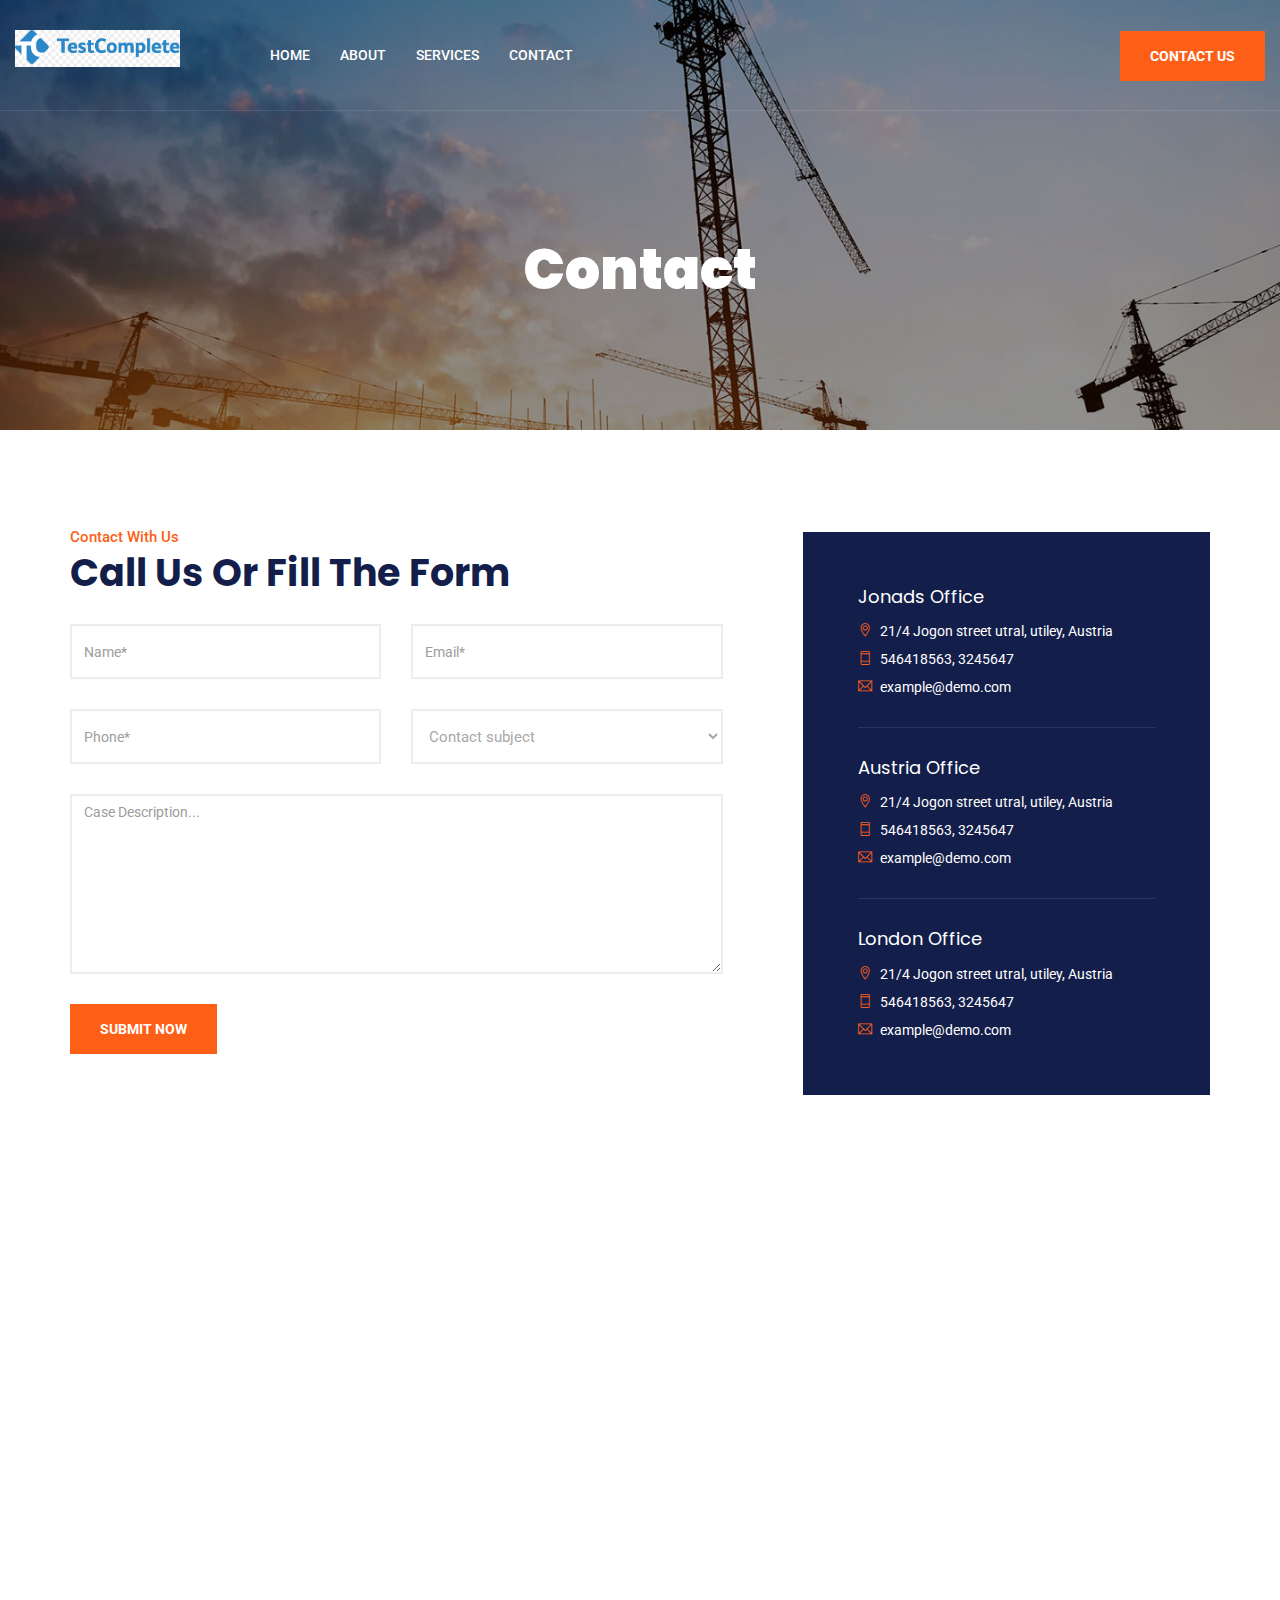
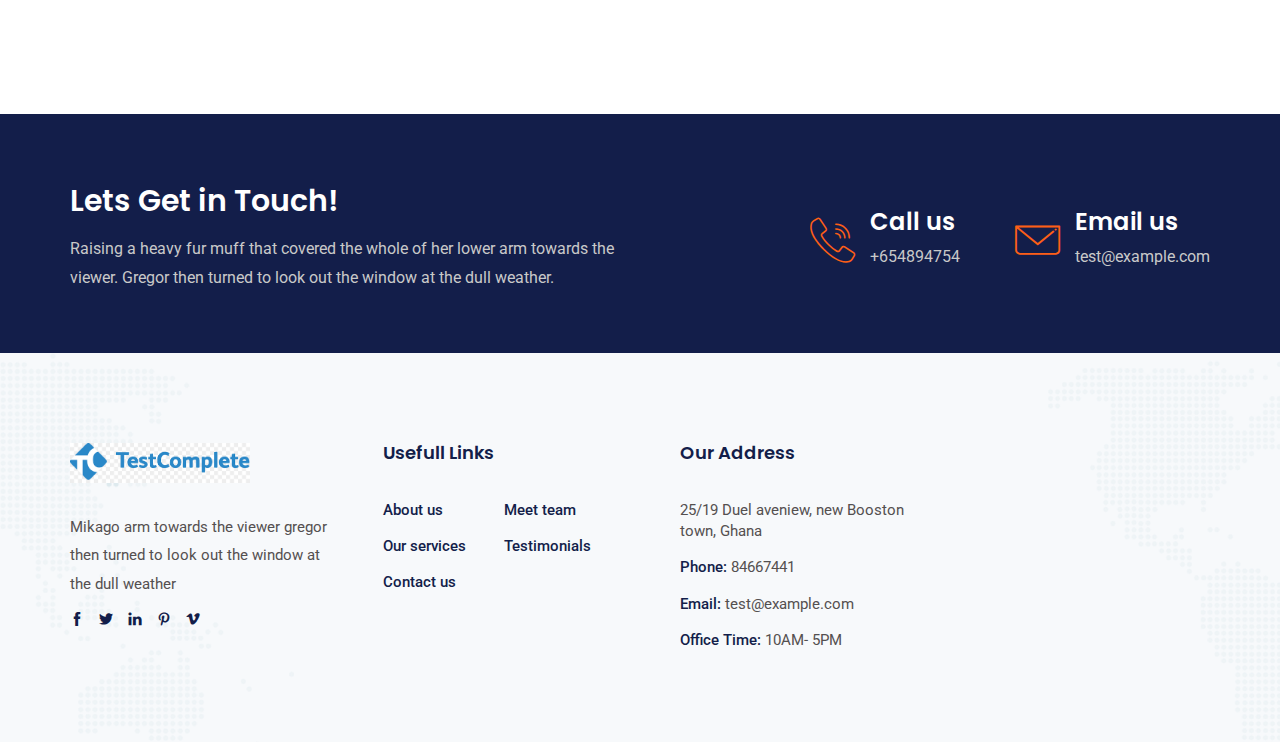
<file: contact.html>
<!DOCTYPE html>
<html lang="en">

<!-- Business Tech/contact.html  13 Nov 2019 12:55:21 GMT -->
<head>
    <meta charset="utf-8">
    <meta http-equiv="X-UA-Compatible" content="IE=edge">
    <meta name="viewport" content="width=device-width, initial-scale=1">
    <meta name="author" content="irstheme">

    <title> Business Tech - Development Services Company </title>
    
    <link href="assets/css/themify-icons.css" rel="stylesheet">
    <link href="assets/css/flaticon.css" rel="stylesheet">
    <link href="assets/css/bootstrap.min.css" rel="stylesheet">
    <link href="assets/css/animate.css" rel="stylesheet">
    <link href="assets/css/owl.carousel.css" rel="stylesheet">
    <link href="assets/css/owl.theme.css" rel="stylesheet">
    <link href="assets/css/slick.css" rel="stylesheet">
    <link href="assets/css/slick-theme.css" rel="stylesheet">
    <link href="assets/css/swiper.min.css" rel="stylesheet">
    <link href="assets/css/odometer-theme-default.css" rel="stylesheet">
    <link href="assets/css/owl.transitions.css" rel="stylesheet">
    <link href="assets/css/jquery.fancybox.css" rel="stylesheet">
    <link href="assets/css/style.css" rel="stylesheet">

    <!-- HTML5 shim and Respond.js for IE8 support of HTML5 elements and media queries -->
    <!--[if lt IE 9]>
    <script src="https://oss.maxcdn.com/html5shiv/3.7.3/html5shiv.min.js"></script>
    <script src="https://oss.maxcdn.com/respond/1.4.2/respond.min.js"></script>
    <![endif]-->

</head>

<body>

    <!-- start page-wrapper -->
    <div class="page-wrapper">

        <!-- start preloader -->
        <div class="preloader">
            <div class="loader">
                <div class="gear two">
                    <svg viewbox="0 0 100 100" fill="#131e4a">
                        <path d="M97.6,55.7V44.3l-13.6-2.9c-0.8-3.3-2.1-6.4-3.9-9.3l7.6-11.7l-8-8L67.9,20c-2.9-1.7-6-3.1-9.3-3.9L55.7,2.4H44.3l-2.9,13.6      c-3.3,0.8-6.4,2.1-9.3,3.9l-11.7-7.6l-8,8L20,32.1c-1.7,2.9-3.1,6-3.9,9.3L2.4,44.3v11.4l13.6,2.9c0.8,3.3,2.1,6.4,3.9,9.3      l-7.6,11.7l8,8L32.1,80c2.9,1.7,6,3.1,9.3,3.9l2.9,13.6h11.4l2.9-13.6c3.3-0.8,6.4-2.1,9.3-3.9l11.7,7.6l8-8L80,67.9      c1.7-2.9,3.1-6,3.9-9.3L97.6,55.7z M50,65.6c-8.7,0-15.6-7-15.6-15.6s7-15.6,15.6-15.6s15.6,7,15.6,15.6S58.7,65.6,50,65.6z"></path>
                    </svg>
                </div>
                <div class="gear three">
                    <svg viewbox="0 0 100 100" fill="#fd5f17">
                        <path d="M97.6,55.7V44.3l-13.6-2.9c-0.8-3.3-2.1-6.4-3.9-9.3l7.6-11.7l-8-8L67.9,20c-2.9-1.7-6-3.1-9.3-3.9L55.7,2.4H44.3l-2.9,13.6      c-3.3,0.8-6.4,2.1-9.3,3.9l-11.7-7.6l-8,8L20,32.1c-1.7,2.9-3.1,6-3.9,9.3L2.4,44.3v11.4l13.6,2.9c0.8,3.3,2.1,6.4,3.9,9.3      l-7.6,11.7l8,8L32.1,80c2.9,1.7,6,3.1,9.3,3.9l2.9,13.6h11.4l2.9-13.6c3.3-0.8,6.4-2.1,9.3-3.9l11.7,7.6l8-8L80,67.9      c1.7-2.9,3.1-6,3.9-9.3L97.6,55.7z M50,65.6c-8.7,0-15.6-7-15.6-15.6s7-15.6,15.6-15.6s15.6,7,15.6,15.6S58.7,65.6,50,65.6z"></path>
                    </svg>
                </div>
            </div>
        </div>
        <!-- end preloader -->

        <!-- Start header -->
        <header id="header" class="site-header header-style-1">
            <nav class="navigation navbar navbar-default">
                <div class="container-fluid">
                    <div class="navbar-header">
                        <button type="button" class="open-btn">
                            <span class="sr-only">Toggle navigation</span>
                            <span class="icon-bar"></span>
                            <span class="icon-bar"></span>
                            <span class="icon-bar"></span>
                        </button>
                        <a class="navbar-brand" href="index.html"><img src="assets/images/logo-3.png" alt></a>
                    </div>
                    <div id="navbar" class="navbar-collapse collapse navigation-holder">
                        <button class="close-navbar"><i class="ti-close"></i></button>
                        <ul class="nav navbar-nav">
                            <li class="menu-item-has-children">
                                <a href="index.html">Home</a>
                                <ul class="sub-menu">
                                    <li><a href="index.html">Home Default</a></li>
                                </ul>
                            </li>
                            <li><a href="about.html">About</a></li>
                            <li class="menu-item-has-children">
                                <a href="#">Services</a>
                                <ul class="sub-menu">
                                    <li><a href="services.html">Services</a></li>
                                    <li><a href="oil-gas.html">Oil And Gas</a></li>
                                    <li><a href="power-energy.html">Power And Energy</a></li>
                                </ul>
                            </li>
                            <li><a href="contact.html">Contact</a></li>
                        </ul>
                    </div><!-- end of nav-collapse -->

                    <div class="search-contact">
                        <div class="contact">
                            <div class="call">
                                <i class="fi flaticon-call"></i>
                                <p>Call us anytime</p>
                                <h5>+65487441584</h5>
                            </div>
                            <a href="#" class="theme-btn">Contact us</a>
                        </div>
                    </div>
                </div><!-- end of container -->
            </nav>
        </header>
        <!-- end of header -->


        <!-- start page-title -->
        <section class="page-title">
            <div class="container">
                <div class="row">
                    <div class="col col-xs-12">
                        <h2>Contact</h2>
                    </div>
                </div> <!-- end row -->
            </div> <!-- end container -->
        </section>        
        <!-- end page-title -->


        <!-- start contact-pg-section -->
        <section class="contact-pg-section section-padding">
            <div class="container">
                <div class="row">
                    <div class="col col-lg-5 col-md-6 col-sm-8">
                        <div class="section-title">
                            <span>Contact With Us</span>
                            <h2>Call Us Or Fill The Form</h2>
                        </div>
                    </div>
                </div>
                <div class="row">
                    <div class="col col-md-7">
                        <form method="post" class="contact-validation-active" id="contact-form-main">
                            <div>
                                <input type="text" class="form-control" name="name" id="name" placeholder="Name*">
                            </div>
                            <div>
                                <input type="email" class="form-control" name="email" id="email" placeholder="Email*">
                            </div>
                            <div>
                                <input type="text" class="form-control" name="phone" id="phone" placeholder="Phone*">
                            </div>
                            <div>
                                <select name="subject" class="form-control">
                                    <option disabled="disabled" selected>Contact subject</option>
                                    <option>Subject 1</option>
                                    <option>Subject 2</option>
                                    <option>Subject 3</option>
                                </select>
                            </div>
                            <div class="fullwidth">
                                <textarea class="form-control" name="note"  id="note" placeholder="Case Description..."></textarea>
                            </div>
                            <div class="submit-area">
                                <button type="submit" class="theme-btn">Submit Now</button>
                                <div id="loader">
                                    <i class="ti-reload"></i>
                                </div>
                            </div>
                            <div class="clearfix error-handling-messages">
                                <div id="success">Thank you</div>
                                <div id="error"> Error occurred while sending email. Please try again later. </div>
                            </div>
                        </form>
                    </div>  

                    <div class="col col-md-5">
                        <div class="office-info">
                            <div>
                                <h3>Jonads Office</h3>
                                <ul>
                                    <li><i class="ti-location-pin"></i> 21/4 Jogon street utral, utiley, Austria</li>
                                    <li><i class="ti-mobile"></i> 546418563, 3245647</li>
                                    <li><i class="ti-email"></i> example@demo.com</li>
                                </ul>
                            </div>
                            <div>
                                <h3>Austria Office</h3>
                                <ul>
                                    <li><i class="ti-location-pin"></i> 21/4 Jogon street utral, utiley, Austria</li>
                                    <li><i class="ti-mobile"></i> 546418563, 3245647</li>
                                    <li><i class="ti-email"></i> example@demo.com</li>
                                </ul>
                            </div>
                            <div>
                                <h3>London Office</h3>
                                <ul>
                                    <li><i class="ti-location-pin"></i> 21/4 Jogon street utral, utiley, Austria</li>
                                    <li><i class="ti-mobile"></i> 546418563, 3245647</li>
                                    <li><i class="ti-email"></i> example@demo.com</li>
                                </ul>
                            </div>
                        </div>
                    </div>                  
                </div>
            </div> <!-- end container -->
        </section>
        <!-- end contact-pg-section -->


        <!--  start contact-map -->
        <section class="contact-map-section">
            <h2 class="hidden">Contact map</h2>
            <div class="contact-map">
                <!-- <iframe src="https://www.google.com/maps/embed?pb=!1m18!1m12!1m3!1d193595.9147703055!2d-74.11976314309273!3d40.69740344223377!2m3!1f0!2f0!3f0!3m2!1i1024!2i768!4f13.1!3m3!1m2!1s0x89c24fa5d33f083b%3A0xc80b8f06e177fe62!2sNew+York%2C+NY%2C+USA!5e0!3m2!1sen!2sbd!4v1547528325671" allowfullscreen></iframe> -->
				<iframe src="https://maps.google.com/maps?hl=en&amp;q=Gujarat,%20India+(My%20Business%20Name)&amp;t=&amp;z=14&amp;ie=UTF8&amp;iwloc=B&amp;output=embed" allowfullscreen></iframe>
            </div>
        </section>
        <!-- end contact-map -->


        <!-- start cta-section -->
        <section class="cta-section">
            <div class="container">
                <div class="row">
                    <div class="col col-lg-6 col-md-6">
                        <div class="cta-text">
                            <h3>Lets Get in Touch!</h3>
                            <p>Raising a heavy fur muff that covered the whole of her lower arm towards the viewer. Gregor then turned to look out the window at the dull weather.</p>
                        </div>
                    </div>
                    <div class="col col-lg-5 col-lg-offset-1 col-md-6">
                        <div class="contact-info">
                            <div>
                                <i class="fi flaticon-call"></i>
                                <h4>Call us</h4>
                                <p>+654894754</p>
                            </div>
                            <div>
                                <i class="fi flaticon-contact"></i>
                                <h4>Email us</h4>
                                <p>test@example.com</p>
                            </div>
                        </div>
                    </div>
                </div>
            </div> <!-- end container -->
        </section>
        <!-- end cta-section -->


        <!-- start site-footer -->
        <footer class="site-footer">
            <div class="upper-footer">
                <div class="container">
                    <div class="row">
                        <div class="col col-lg-3 col-md-3 col-sm-6">
                            <div class="widget about-widget">
                                <div class="logo widget-title">
                                    <img src="assets/images/logo-3.png" alt>
                                </div>
                                <p>Mikago arm towards the viewer gregor then turned to look out the window at the dull weather</p>
                                <div class="social-icons">
                                    <ul>
                                        <li><a href="#"><i class="ti-facebook"></i></a></li>
                                        <li><a href="#"><i class="ti-twitter-alt"></i></a></li>
                                        <li><a href="#"><i class="ti-linkedin"></i></a></li>
                                        <li><a href="#"><i class="ti-pinterest"></i></a></li>
                                        <li><a href="#"><i class="ti-vimeo-alt"></i></a></li>
                                    </ul>
                                </div>
                            </div>
                        </div>
                        <div class="col col-lg-3 col-md-3 col-sm-6">
                            <div class="widget link-widget">
                                <div class="widget-title">
                                    <h3>Usefull Links</h3>
                                </div>
                                <ul>
                                    <li><a href="#">About us</a></li>
                                    <li><a href="#">Our services</a></li>
                                    <li><a href="#">Contact us</a></li>
                                </ul>
                                <ul>
                                    <li><a href="#">Meet team</a></li>
                                    <li><a href="#">Testimonials</a></li>
                                </ul>
                            </div>
                        </div>
                        <div class="col col-lg-3 col-md-3 col-sm-6">
                            <div class="widget contact-widget service-link-widget">
                                <div class="widget-title">
                                    <h3>Our Address</h3>
                                </div>
                                <ul>
                                    <li>25/19 Duel aveniew, new Booston town, Ghana</li>
                                    <li><span>Phone:</span> 84667441</li>
                                    <li><span>Email:</span> test@example.com</li>
                                    <li><span>Office Time:</span> 10AM- 5PM</li>
                                </ul>
                            </div>
                        </div>
                       
                    </div>
                </div> <!-- end container -->
            </div>
        </footer>
        <!-- end site-footer -->
    </div>
    <!-- end of page-wrapper -->



    <!-- All JavaScript files
    ================================================== -->
    <script src="assets/js/jquery.min.js"></script>
    <script src="assets/js/bootstrap.min.js"></script>

    <!-- Plugins for this template -->
    <script src="assets/js/jquery-plugin-collection.js"></script>

    <!-- Custom script for this template -->
    <script src="assets/js/script.js"></script>
</body>

<!-- dustech/contact.html  13 Nov 2019 12:55:21 GMT -->
</html>
</file>
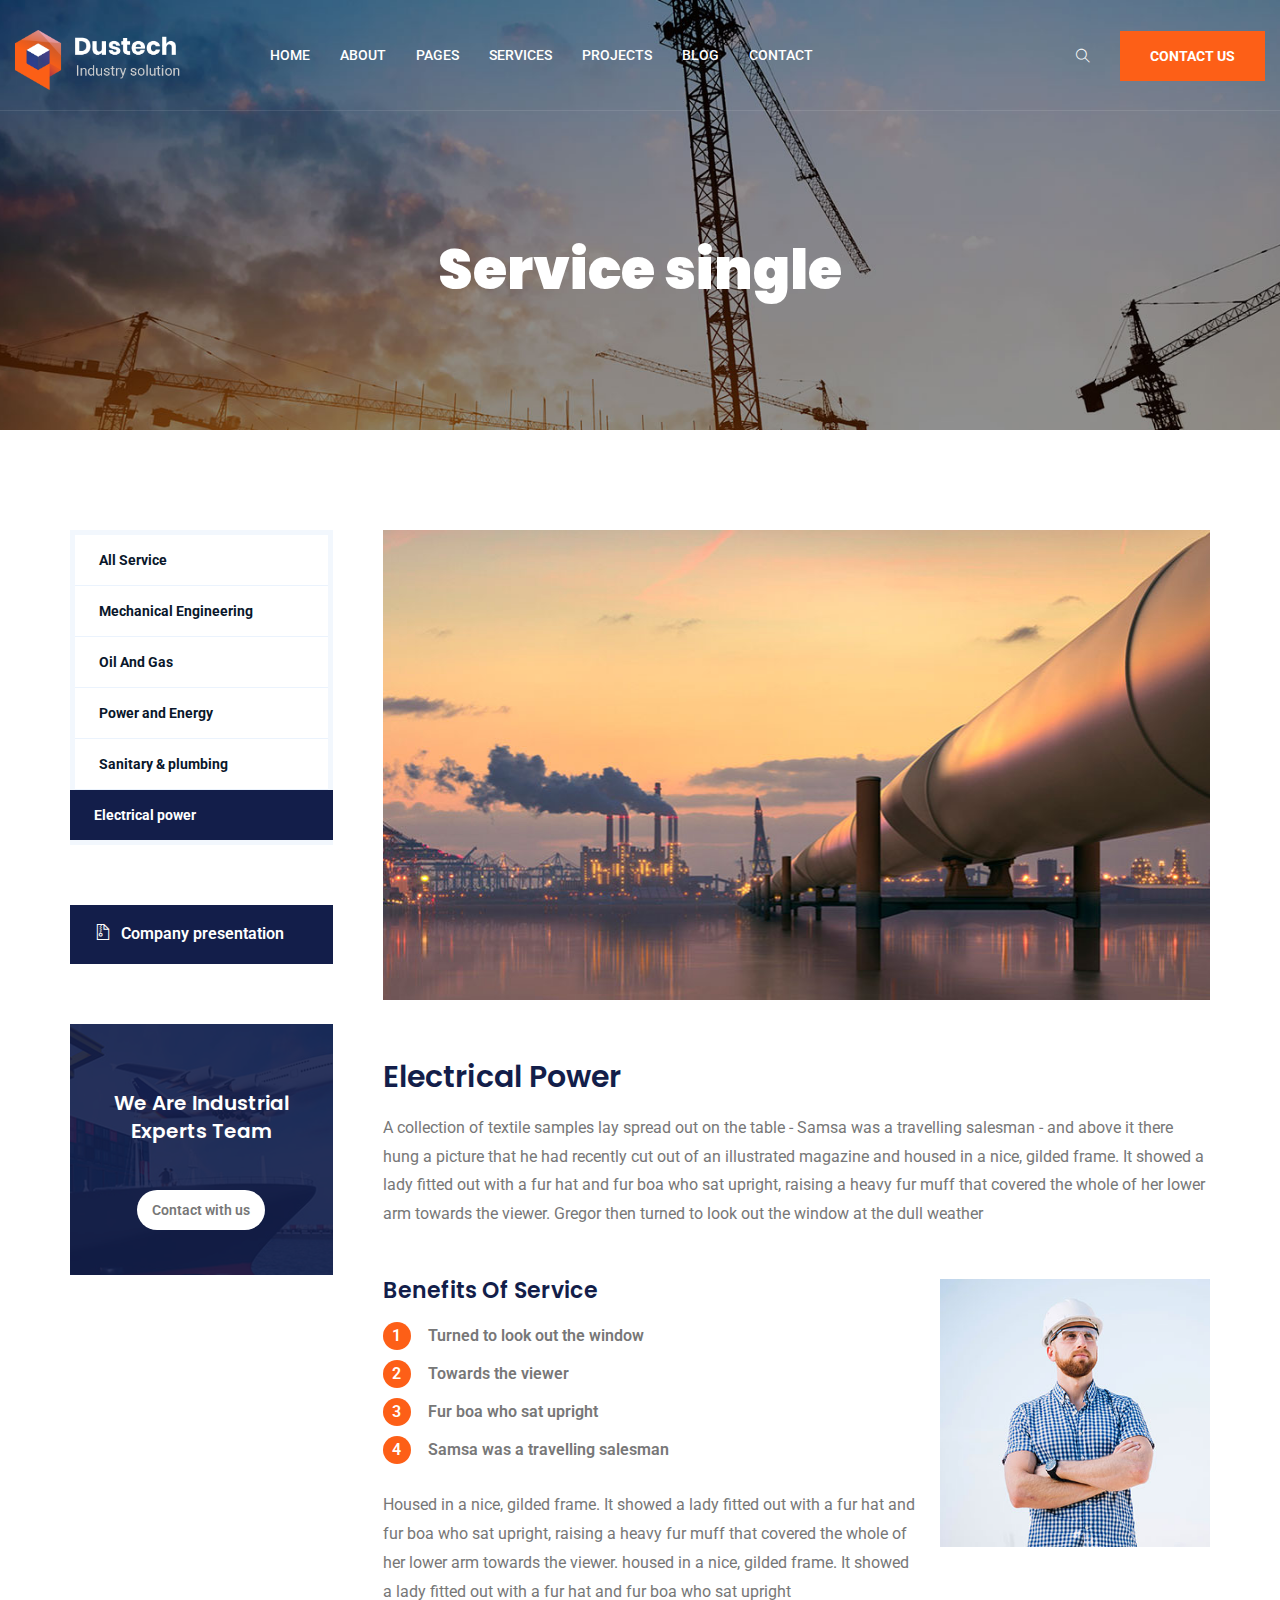
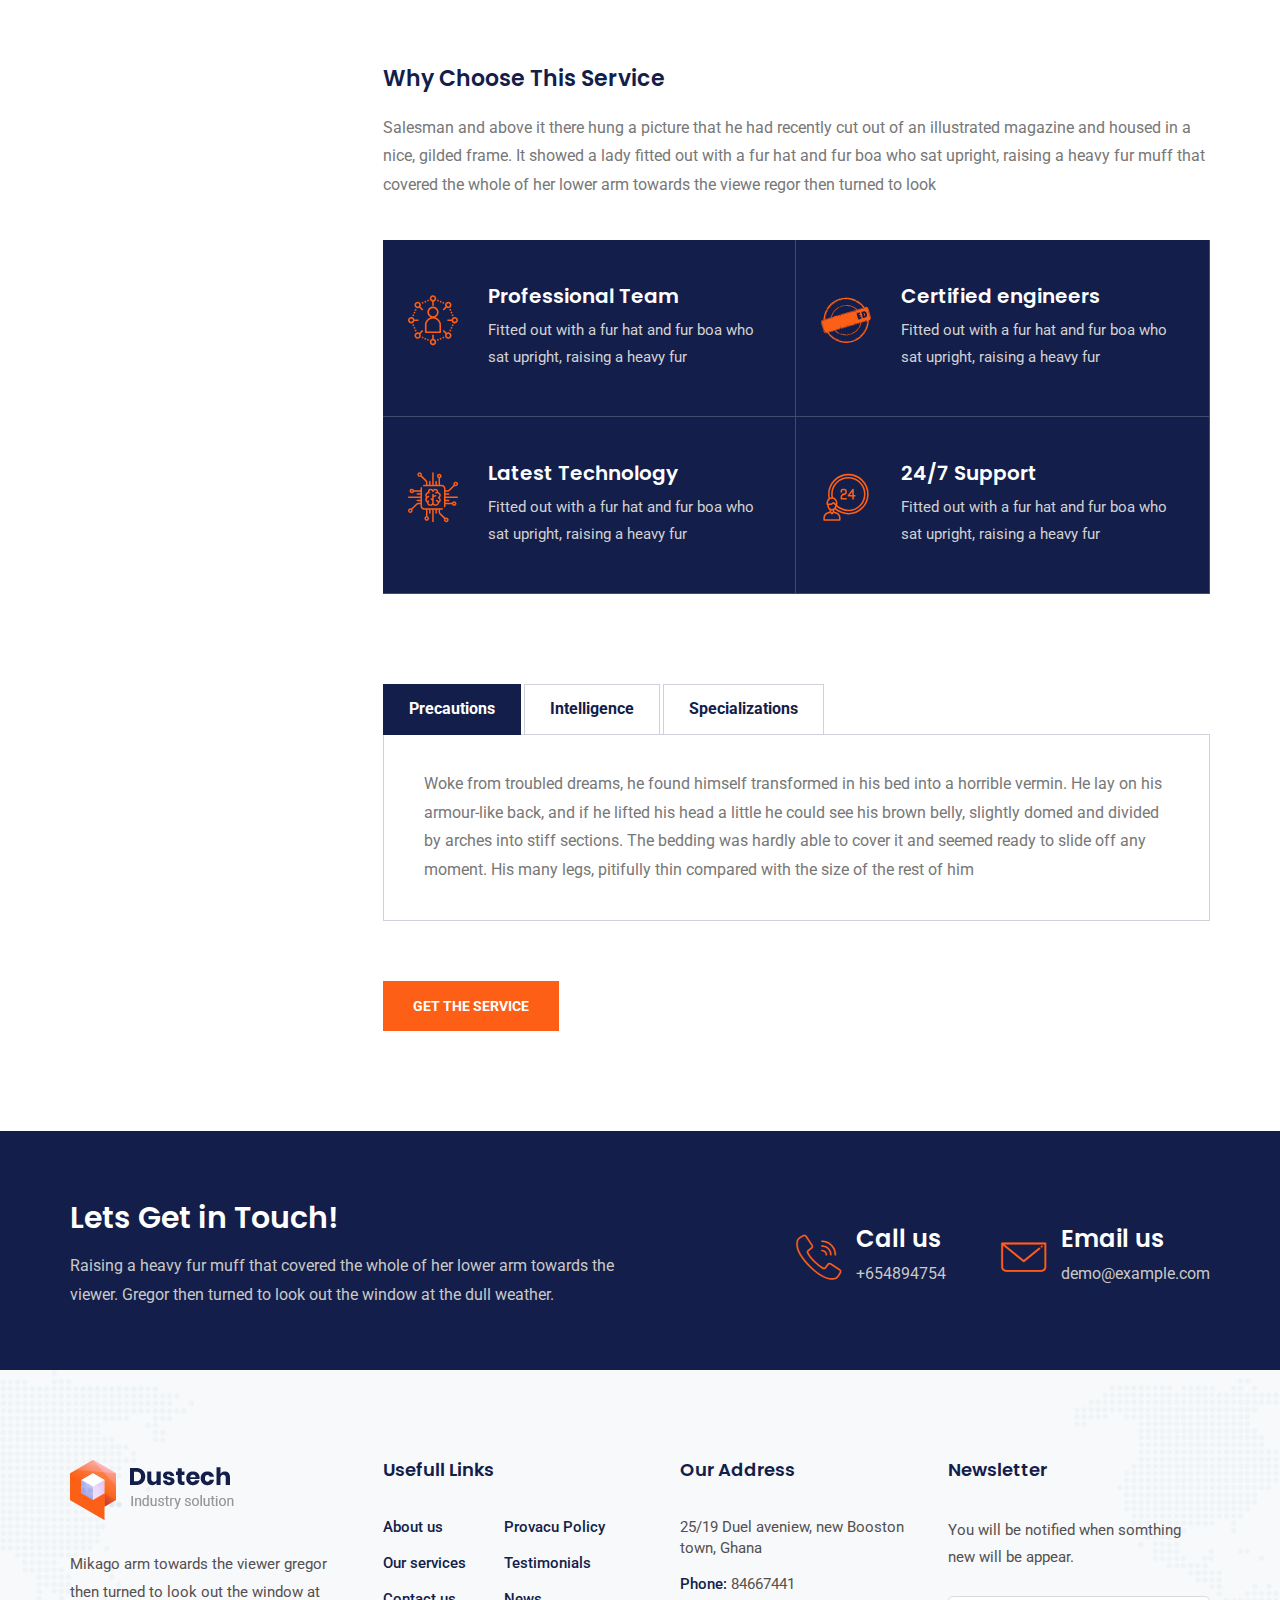
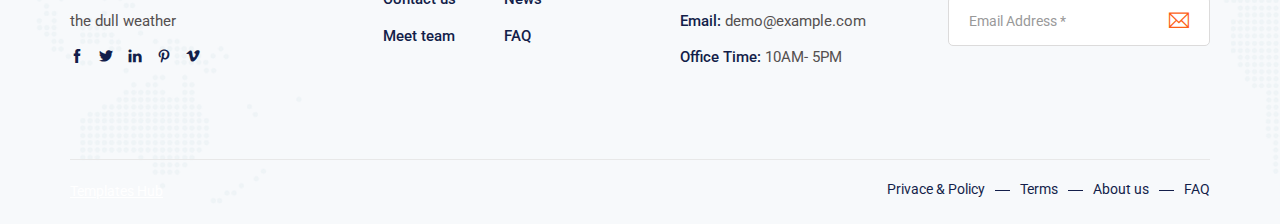
<file: electrical-power.html>
<!DOCTYPE html>
<html lang="en">

<!-- dustech/electrical-power.html  13 Nov 2019 12:56:05 GMT -->
<head>
    <meta charset="utf-8">
    <meta http-equiv="X-UA-Compatible" content="IE=edge">
    <meta name="viewport" content="width=device-width, initial-scale=1">
    <meta name="author" content="irstheme">

    <title> Dustech - Industry & Factory HTML Template </title>
    
    <link href="assets/css/themify-icons.css" rel="stylesheet">
    <link href="assets/css/flaticon.css" rel="stylesheet">
    <link href="assets/css/bootstrap.min.css" rel="stylesheet">
    <link href="assets/css/animate.css" rel="stylesheet">
    <link href="assets/css/owl.carousel.css" rel="stylesheet">
    <link href="assets/css/owl.theme.css" rel="stylesheet">
    <link href="assets/css/slick.css" rel="stylesheet">
    <link href="assets/css/slick-theme.css" rel="stylesheet">
    <link href="assets/css/swiper.min.css" rel="stylesheet">
    <link href="assets/css/odometer-theme-default.css" rel="stylesheet">
    <link href="assets/css/owl.transitions.css" rel="stylesheet">
    <link href="assets/css/jquery.fancybox.css" rel="stylesheet">
    <link href="assets/css/style.css" rel="stylesheet">

    <!-- HTML5 shim and Respond.js for IE8 support of HTML5 elements and media queries -->
    <!--[if lt IE 9]>
    <script src="https://oss.maxcdn.com/html5shiv/3.7.3/html5shiv.min.js"></script>
    <script src="https://oss.maxcdn.com/respond/1.4.2/respond.min.js"></script>
    <![endif]-->

</head>

<body>

    <!-- start page-wrapper -->
    <div class="page-wrapper">

        <!-- start preloader -->
        <div class="preloader">
            <div class="loader">
                <div class="gear two">
                    <svg viewbox="0 0 100 100" fill="#131e4a">
                        <path d="M97.6,55.7V44.3l-13.6-2.9c-0.8-3.3-2.1-6.4-3.9-9.3l7.6-11.7l-8-8L67.9,20c-2.9-1.7-6-3.1-9.3-3.9L55.7,2.4H44.3l-2.9,13.6      c-3.3,0.8-6.4,2.1-9.3,3.9l-11.7-7.6l-8,8L20,32.1c-1.7,2.9-3.1,6-3.9,9.3L2.4,44.3v11.4l13.6,2.9c0.8,3.3,2.1,6.4,3.9,9.3      l-7.6,11.7l8,8L32.1,80c2.9,1.7,6,3.1,9.3,3.9l2.9,13.6h11.4l2.9-13.6c3.3-0.8,6.4-2.1,9.3-3.9l11.7,7.6l8-8L80,67.9      c1.7-2.9,3.1-6,3.9-9.3L97.6,55.7z M50,65.6c-8.7,0-15.6-7-15.6-15.6s7-15.6,15.6-15.6s15.6,7,15.6,15.6S58.7,65.6,50,65.6z"></path>
                    </svg>
                </div>
                <div class="gear three">
                    <svg viewbox="0 0 100 100" fill="#fd5f17">
                        <path d="M97.6,55.7V44.3l-13.6-2.9c-0.8-3.3-2.1-6.4-3.9-9.3l7.6-11.7l-8-8L67.9,20c-2.9-1.7-6-3.1-9.3-3.9L55.7,2.4H44.3l-2.9,13.6      c-3.3,0.8-6.4,2.1-9.3,3.9l-11.7-7.6l-8,8L20,32.1c-1.7,2.9-3.1,6-3.9,9.3L2.4,44.3v11.4l13.6,2.9c0.8,3.3,2.1,6.4,3.9,9.3      l-7.6,11.7l8,8L32.1,80c2.9,1.7,6,3.1,9.3,3.9l2.9,13.6h11.4l2.9-13.6c3.3-0.8,6.4-2.1,9.3-3.9l11.7,7.6l8-8L80,67.9      c1.7-2.9,3.1-6,3.9-9.3L97.6,55.7z M50,65.6c-8.7,0-15.6-7-15.6-15.6s7-15.6,15.6-15.6s15.6,7,15.6,15.6S58.7,65.6,50,65.6z"></path>
                    </svg>
                </div>
            </div>
        </div>
        <!-- end preloader -->

        <!-- Start header -->
        <header id="header" class="site-header header-style-1">
            <nav class="navigation navbar navbar-default">
                <div class="container-fluid">
                    <div class="navbar-header">
                        <button type="button" class="open-btn">
                            <span class="sr-only">Toggle navigation</span>
                            <span class="icon-bar"></span>
                            <span class="icon-bar"></span>
                            <span class="icon-bar"></span>
                        </button>
                        <a class="navbar-brand" href="index-2.html"><img src="assets/images/logo.png" alt></a>
                    </div>
                    <div id="navbar" class="navbar-collapse collapse navigation-holder">
                        <button class="close-navbar"><i class="ti-close"></i></button>
                        <ul class="nav navbar-nav">
                            <li class="menu-item-has-children">
                                <a href="#">Home</a>
                                <ul class="sub-menu">
                                    <li><a href="index-2.html">Home Default</a></li>
                                    <li><a href="index-3.html">Home style 2</a></li>
                                    <li><a href="index-4.html">Home style 3</a></li>
                                </ul>
                            </li>
                            <li><a href="about.html">About</a></li>
                            <li class="menu-item-has-children">
                                <a href="#">Pages</a>
                                <ul class="sub-menu">
                                    <li><a href="about.html">About</a></li>
                                    <li><a href="contact.html">Contact</a></li>
                                    <li><a href="testimonials.html">Testimonials</a></li>
                                    <li><a href="testimonials-s2.html">Testimonials style 2</a></li>
                                    <li><a href="team.html">Team</a></li>
                                    <li><a href="faq.html">FAQ</a></li>
                                    <li><a href="404.html">404</a></li>
                                    <li><a href="shop.html">Shop</a></li>
                                    <li><a href="shop-single.html">Shop single</a></li>
                                </ul>
                            </li>
                            <li class="menu-item-has-children">
                                <a href="#">Services</a>
                                <ul class="sub-menu">
                                    <li><a href="services.html">Services</a></li>
                                    <li><a href="services-s2.html">Services style 2</a></li>
                                    <li><a href="service-single.html">Mechanical Engineering</a></li>
                                    <li><a href="oil-gas.html">Oil And Gas</a></li>
                                    <li><a href="power-energy.html">Power And Energy</a></li>
                                    <li><a href="sanitary-plumbing.html">Sanitary & Plumbing</a></li>
                                    <li><a href="electrical-power.html">Electrical Power</a></li>
                                </ul>
                            </li>
                            <li class="menu-item-has-children">
                                <a href="#">Projects</a>
                                <ul class="sub-menu">
                                    <li><a href="portfolio.html">Projects</a></li>
                                    <li><a href="portfolio-s2.html">Projects style 2</a></li>
                                    <li><a href="project-single.html">Project single</a></li>
                                </ul>
                            </li>
                            <li class="menu-item-has-children">
                                <a href="#">Blog</a>
                                <ul class="sub-menu">
                                    <li><a href="blog.html">Blog</a></li>
                                    <li><a href="blog-left-sidebar.html">Blog left sidebar</a></li>
                                    <li><a href="blog-fullwidth.html">Blog full width</a></li>
                                    <li class="menu-item-has-children">
                                        <a href="#Level3">Blog single</a>
                                        <ul class="sub-menu">
                                            <li><a href="blog-single.html">Blog single</a></li>
                                            <li><a href="blog-single-left-sidebar.html">Blog single left sidebar</a></li>
                                            <li><a href="blog-single-fullwidth.html">Blog single full width</a></li>
                                        </ul>
                                    </li>
                                </ul>
                            </li>
                            <li><a href="contact.html">Contact</a></li>
                        </ul>
                    </div><!-- end of nav-collapse -->

                    <div class="search-contact">
                        <div class="header-search-area">
                            <div class="header-search-form">
                                <form class="form">
                                    <div>
                                        <input type="text" class="form-control" placeholder="Search here">
                                    </div>
                                    <button type="submit" class="btn"><i class="ti-search"></i></button>
                                </form>
                            </div>
                            <div>
                                <button class="btn open-btn"><i class="ti-search"></i></button>
                            </div>
                        </div>
                        <div class="contact">
                            <div class="call">
                                <i class="fi flaticon-call"></i>
                                <p>Call us anytime</p>
                                <h5>+65487441584</h5>
                            </div>
                            <a href="#" class="theme-btn">Contact us</a>
                        </div>
                    </div>
                </div><!-- end of container -->
            </nav>
        </header>
        <!-- end of header -->


        <!-- start page-title -->
        <section class="page-title">
            <div class="container">
                <div class="row">
                    <div class="col col-xs-12">
                        <h2>Service single</h2>
                    </div>
                </div> <!-- end row -->
            </div> <!-- end container -->
        </section>        
        <!-- end page-title -->


        <!-- start service-single-section -->
        <section class="service-single-section section-padding">
            <div class="container">
                <div class="row">
                    <div class="col col-md-9 col-md-push-3">
                        <div class="service-single-content">
                            <div class="service-single-slider">
                                <img src="assets/images/service-single/img-5.jpg" alt>
                            </div>
                            <h2>Electrical power</h2>
                            <p>A collection of textile samples lay spread out on the table - Samsa was a travelling salesman - and above it there hung a picture that he had recently cut out of an illustrated magazine and housed in a nice, gilded frame. It showed a lady fitted out with a fur hat and fur boa who sat upright, raising a heavy fur muff that covered the whole of her lower arm towards the viewer. Gregor then turned to look out the window at the dull weather</p>
                            <div class="benefit clearfix">
                                <div class="details">
                                    <h3>Benefits of Service</h3>
                                    <ul>
                                        <li><span>1</span> Turned to look out the window</li>
                                        <li><span>2</span> Towards the viewer</li>
                                        <li><span>3</span> Fur boa who sat upright</li>
                                        <li><span>4</span> Samsa was a travelling salesman</li>
                                    </ul>
                                    <p>Housed in a nice, gilded frame. It showed a lady fitted out with a fur hat and fur boa who sat upright, raising a heavy fur muff that covered the whole of her lower arm towards the viewer. housed in a nice, gilded frame. It showed a lady fitted out with a fur hat and fur boa who sat upright</p>
                                </div>
                                <div class="img-holder">
                                    <img src="assets/images/service-single/benefit-pic.jpg" alt="">
                                </div>
                            </div>
                            <div class="why-choose-service">
                                <h3>Why Choose This Service</h3>
                                <p>Salesman and above it there hung a picture that he had recently cut out of an illustrated magazine and housed in a nice, gilded frame. It showed a lady fitted out with a fur hat and fur boa who sat upright, raising a heavy fur muff that covered the whole of her lower arm towards the viewe regor then turned to look</p>
                                <div class="list clearfix">
                                    <div>
                                        <i class="fi flaticon-network-1"></i>
                                        <h4>Professional Team</h4>
                                        <p>Fitted out with a fur hat and fur boa who sat upright, raising a heavy fur</p>
                                    </div>
                                    <div>
                                        <i class="fi flaticon-circular-label-with-certified-stamp"></i>
                                        <h4>Certified engineers</h4>
                                        <p>Fitted out with a fur hat and fur boa who sat upright, raising a heavy fur</p>
                                    </div>
                                    <div>
                                        <i class="fi flaticon-chip"></i>
                                        <h4>Latest Technology</h4>
                                        <p>Fitted out with a fur hat and fur boa who sat upright, raising a heavy fur</p>
                                    </div>
                                    <div>
                                        <i class="fi flaticon-24-hours"></i>
                                        <h4>24/7 Support</h4>
                                        <p>Fitted out with a fur hat and fur boa who sat upright, raising a heavy fur</p>
                                    </div>
                                </div>
                            </div>
                            <div class="service-single-tab clearfix">
                                <ul class="nav">
                                    <li class="active">
                                        <a href="#precautions" data-toggle="tab">Precautions</a>
                                    </li>
                                    <li>
                                        <a href="#intelligence" data-toggle="tab">Intelligence</a>
                                    </li>
                                    <li>
                                        <a href="#specializations" data-toggle="tab">Specializations</a>
                                    </li>
                                </ul>

                                <div class="tab-content">
                                    <div class="tab-pane fade in active" id="precautions">
                                        <p>Woke from troubled dreams, he found himself transformed in his bed into a horrible vermin. He lay on his armour-like back, and if he lifted his head a little he could see his brown belly, slightly domed and divided by arches into stiff sections. The bedding was hardly able to cover it and seemed ready to slide off any moment. His many legs, pitifully thin compared with the size of the rest of him</p>
                                    </div>
                                    <div class="tab-pane fade" id="intelligence">
                                        <p>Woke from troubled dreams, he found himself transformed in his bed into a horrible vermin. He lay on his armour-like back, and if he lifted his head a little he could see his brown belly, slightly domed and divided by arches into stiff sections. The bedding was hardly able to cover it and seemed ready to slide off any moment. His many legs, pitifully thin compared with the size of the rest of him</p>
                                    </div>
                                    <div class="tab-pane fade" id="specializations">
                                        <p>Woke from troubled dreams, he found himself transformed in his bed into a horrible vermin. He lay on his armour-like back, and if he lifted his head a little he could see his brown belly, slightly domed and divided by arches into stiff sections. The bedding was hardly able to cover it and seemed ready to slide off any moment. His many legs, pitifully thin compared with the size of the rest of him</p>
                                    </div>
                                </div>
                            </div>
                            <a href="#" class="theme-btn">Get the service</a>                            
                        </div>
                    </div>
                    <div class="col col-md-3 col-md-pull-9">
                        <div class="service-sidebar">
                            <div class="widget service-list-widget">
                                <ul>
                                    <li><a href="services.html">All Service</a></li>
                                    <li><a href="service-single.html">Mechanical Engineering</a></li>
                                    <li><a href="oil-gas.html">Oil And Gas</a></li>
                                    <li><a href="power-energy.html">Power and Energy</a></li>
                                    <li><a href="sanitary-plumbing.html">Sanitary & plumbing</a></li>
                                    <li class="current"><a href="electrical-power.html">Electrical power</a></li>
                                </ul>
                            </div>
                            <div class="widget download-widget">
                                <ul>
                                    <li><a href="#"><i class="ti-zip"></i>Company presentation</a></li>
                                </ul>
                            </div>
                            <div class="widget contact-widget">
                                <div>
                                    <h5>We are Industrial experts Team</h5>
                                    <a href="#">Contact with us</a>
                                </div>
                            </div>
                        </div>                    
                    </div>
                </div> <!-- end row -->
            </div> <!-- end container -->
        </section>
        <!-- end service-single-section -->


        <!-- start cta-section -->
        <section class="cta-section">
            <div class="container">
                <div class="row">
                    <div class="col col-lg-6 col-md-6">
                        <div class="cta-text">
                            <h3>Lets Get in Touch!</h3>
                            <p>Raising a heavy fur muff that covered the whole of her lower arm towards the viewer. Gregor then turned to look out the window at the dull weather.</p>
                        </div>
                    </div>
                    <div class="col col-lg-5 col-lg-offset-1 col-md-6">
                        <div class="contact-info">
                            <div>
                                <i class="fi flaticon-call"></i>
                                <h4>Call us</h4>
                                <p>+654894754</p>
                            </div>
                            <div>
                                <i class="fi flaticon-contact"></i>
                                <h4>Email us</h4>
                                <p>demo@example.com</p>
                            </div>
                        </div>
                    </div>
                </div>
            </div> <!-- end container -->
        </section>
        <!-- end cta-section -->


        <!-- start site-footer -->
        <footer class="site-footer">
            <div class="upper-footer">
                <div class="container">
                    <div class="row">
                        <div class="col col-lg-3 col-md-3 col-sm-6">
                            <div class="widget about-widget">
                                <div class="logo widget-title">
                                    <img src="assets/images/footer-logo.png" alt>
                                </div>
                                <p>Mikago arm towards the viewer gregor then turned to look out the window at the dull weather</p>
                                <div class="social-icons">
                                    <ul>
                                        <li><a href="#"><i class="ti-facebook"></i></a></li>
                                        <li><a href="#"><i class="ti-twitter-alt"></i></a></li>
                                        <li><a href="#"><i class="ti-linkedin"></i></a></li>
                                        <li><a href="#"><i class="ti-pinterest"></i></a></li>
                                        <li><a href="#"><i class="ti-vimeo-alt"></i></a></li>
                                    </ul>
                                </div>
                            </div>
                        </div>
                        <div class="col col-lg-3 col-md-3 col-sm-6">
                            <div class="widget link-widget">
                                <div class="widget-title">
                                    <h3>Usefull Links</h3>
                                </div>
                                <ul>
                                    <li><a href="#">About us</a></li>
                                    <li><a href="#">Our services</a></li>
                                    <li><a href="#">Contact us</a></li>
                                    <li><a href="#">Meet team</a></li>
                                </ul>
                                <ul>
                                    <li><a href="#">Provacu Policy</a></li>
                                    <li><a href="#">Testimonials</a></li>
                                    <li><a href="#">News</a></li>
                                    <li><a href="#">FAQ</a></li>
                                </ul>
                            </div>
                        </div>
                        <div class="col col-lg-3 col-md-3 col-sm-6">
                            <div class="widget contact-widget service-link-widget">
                                <div class="widget-title">
                                    <h3>Our Address</h3>
                                </div>
                                <ul>
                                    <li>25/19 Duel aveniew, new Booston town, Ghana</li>
                                    <li><span>Phone:</span> 84667441</li>
                                    <li><span>Email:</span> demo@example.com</li>
                                    <li><span>Office Time:</span> 10AM- 5PM</li>
                                </ul>
                            </div>
                        </div>
                        <div class="col col-lg-3 col-md-3 col-sm-6">
                            <div class="widget newsletter-widget">
                                <div class="widget-title">
                                    <h3>Newsletter</h3>
                                </div>
                                <p>You will be notified when somthing new will be appear.</p>
                                <form>
                                    <div class="input-1">
                                        <input type="email" class="form-control" placeholder="Email Address *" required>
                                    </div>
                                    <div class="submit clearfix">
                                        <button type="submit"><i class="ti-email"></i></button>
                                    </div>
                                </form>
                            </div>
                        </div>
                    </div>
                </div> <!-- end container -->
            </div>
            <div class="lower-footer">
                <div class="container">
                    <div class="row">
                        <div class="separator"></div>
                        <div class="col col-xs-12">
                            <p class="copyright"><a href="templateshub.net">Templates Hub</a></p>
                            <div class="extra-link">
                                <ul>
                                    <li><a href="#">Privace & Policy</a></li>
                                    <li><a href="#">Terms</a></li>
                                    <li><a href="#">About us</a></li>
                                    <li><a href="#">FAQ</a></li>
                                </ul>
                            </div>
                        </div>
                    </div>
                </div>
            </div>
        </footer>
        <!-- end site-footer -->
    </div>
    <!-- end of page-wrapper -->



    <!-- All JavaScript files
    ================================================== -->
    <script src="assets/js/jquery.min.js"></script>
    <script src="assets/js/bootstrap.min.js"></script>

    <!-- Plugins for this template -->
    <script src="assets/js/jquery-plugin-collection.js"></script>

    <!-- Custom script for this template -->
    <script src="assets/js/script.js"></script>
</body>

<!-- dustech/electrical-power.html  13 Nov 2019 12:56:05 GMT -->
</html>
</file>
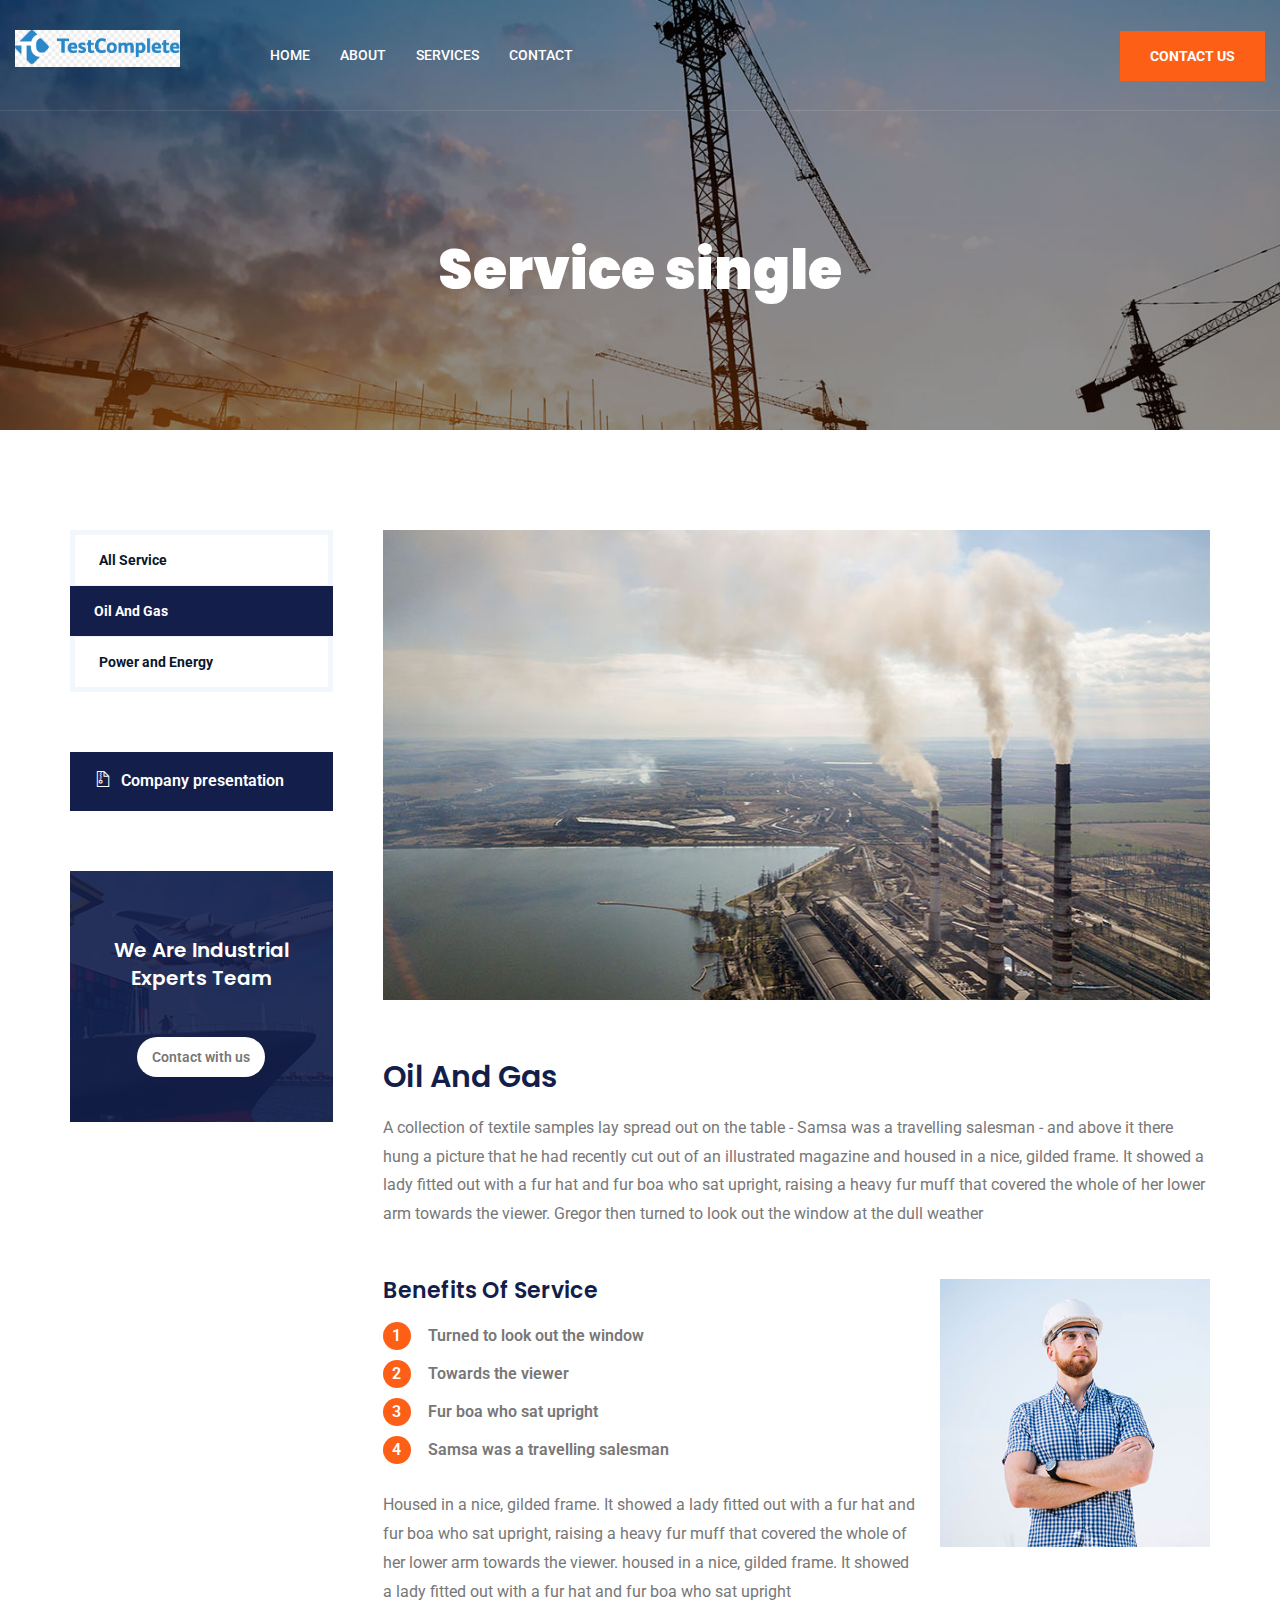
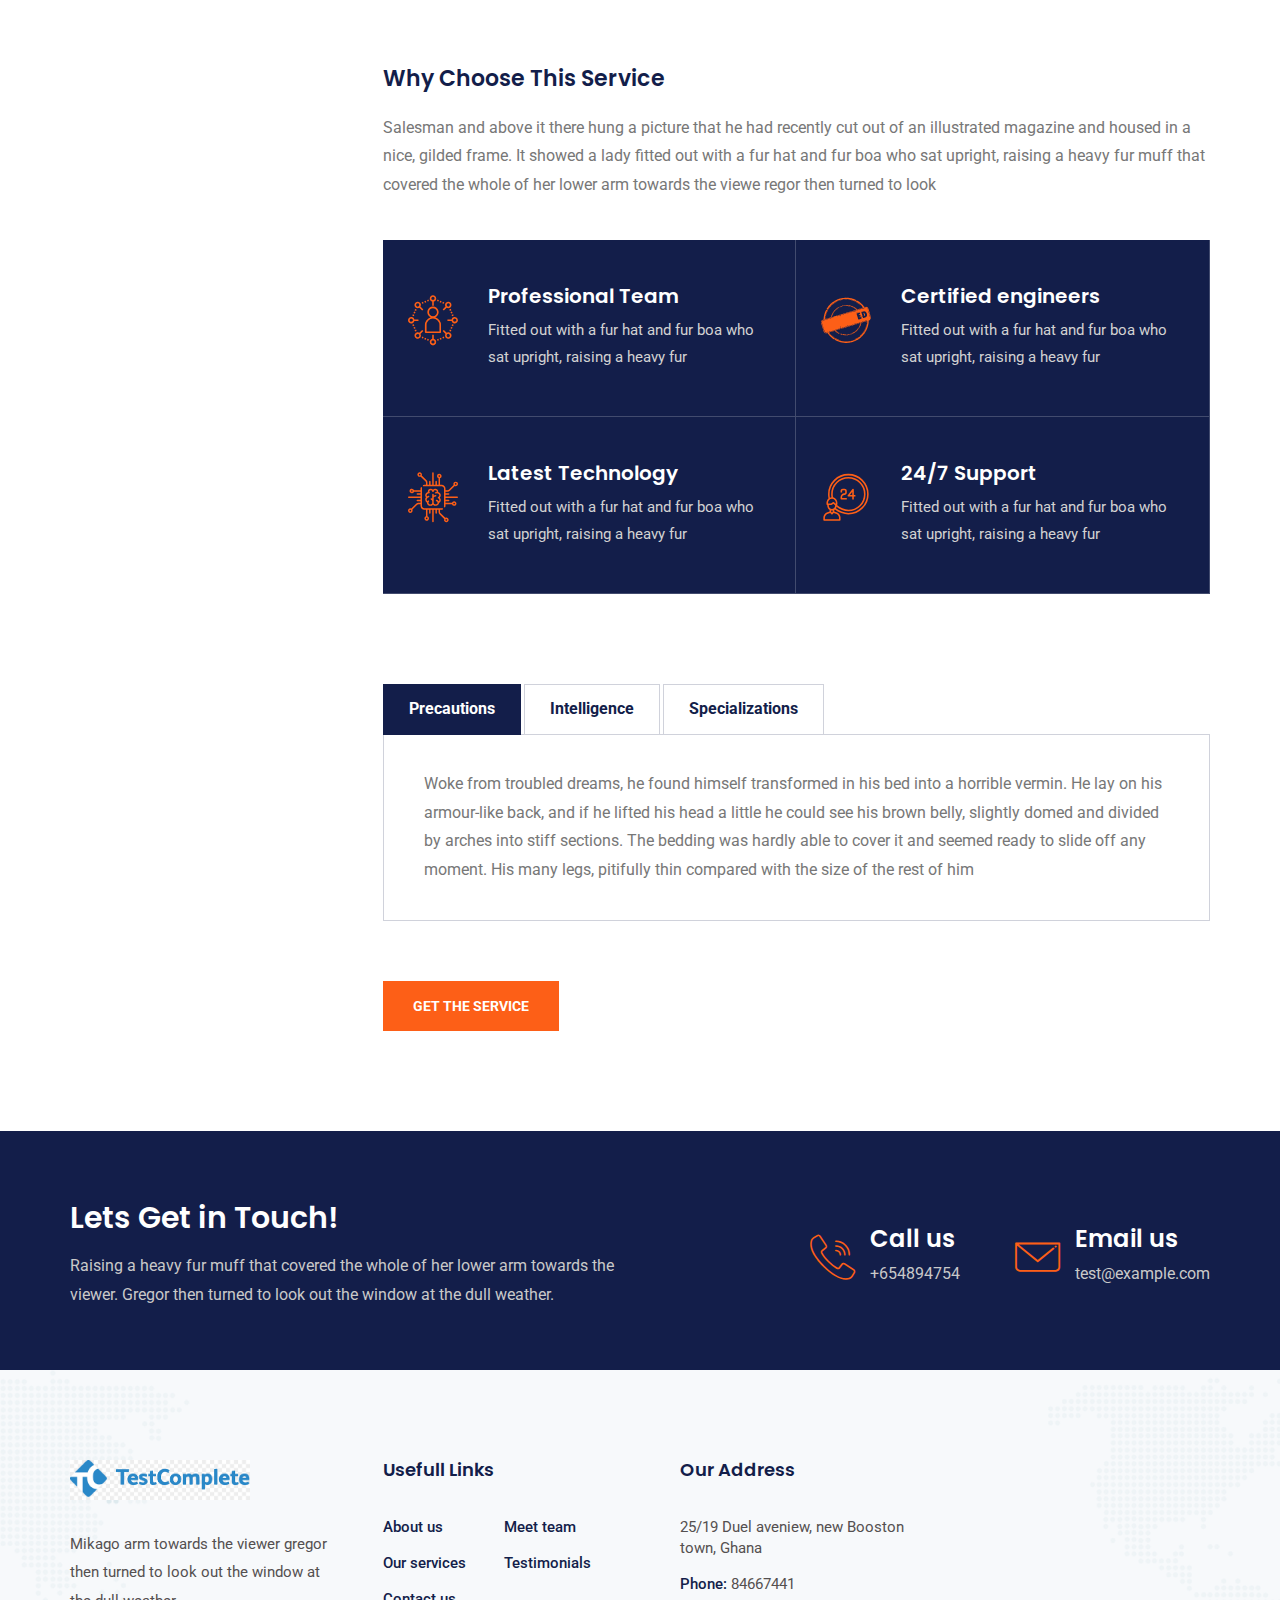
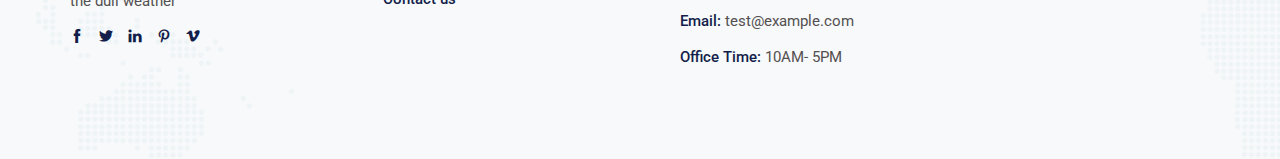
<file: oil-gas.html>
<!DOCTYPE html>
<html lang="en">

<!-- Business Tech/oil-gas.html  13 Nov 2019 12:55:56 GMT -->
<head>
    <meta charset="utf-8">
    <meta http-equiv="X-UA-Compatible" content="IE=edge">
    <meta name="viewport" content="width=device-width, initial-scale=1">
    <meta name="author" content="irstheme">

    <title> Business Tech - Development Services Company </title>
    
    <link href="assets/css/themify-icons.css" rel="stylesheet">
    <link href="assets/css/flaticon.css" rel="stylesheet">
    <link href="assets/css/bootstrap.min.css" rel="stylesheet">
    <link href="assets/css/animate.css" rel="stylesheet">
    <link href="assets/css/owl.carousel.css" rel="stylesheet">
    <link href="assets/css/owl.theme.css" rel="stylesheet">
    <link href="assets/css/slick.css" rel="stylesheet">
    <link href="assets/css/slick-theme.css" rel="stylesheet">
    <link href="assets/css/swiper.min.css" rel="stylesheet">
    <link href="assets/css/odometer-theme-default.css" rel="stylesheet">
    <link href="assets/css/owl.transitions.css" rel="stylesheet">
    <link href="assets/css/jquery.fancybox.css" rel="stylesheet">
    <link href="assets/css/style.css" rel="stylesheet">

    <!-- HTML5 shim and Respond.js for IE8 support of HTML5 elements and media queries -->
    <!--[if lt IE 9]>
    <script src="https://oss.maxcdn.com/html5shiv/3.7.3/html5shiv.min.js"></script>
    <script src="https://oss.maxcdn.com/respond/1.4.2/respond.min.js"></script>
    <![endif]-->

</head>

<body>

    <!-- start page-wrapper -->
    <div class="page-wrapper">

        <!-- start preloader -->
        <div class="preloader">
            <div class="loader">
                <div class="gear two">
                    <svg viewbox="0 0 100 100" fill="#131e4a">
                        <path d="M97.6,55.7V44.3l-13.6-2.9c-0.8-3.3-2.1-6.4-3.9-9.3l7.6-11.7l-8-8L67.9,20c-2.9-1.7-6-3.1-9.3-3.9L55.7,2.4H44.3l-2.9,13.6      c-3.3,0.8-6.4,2.1-9.3,3.9l-11.7-7.6l-8,8L20,32.1c-1.7,2.9-3.1,6-3.9,9.3L2.4,44.3v11.4l13.6,2.9c0.8,3.3,2.1,6.4,3.9,9.3      l-7.6,11.7l8,8L32.1,80c2.9,1.7,6,3.1,9.3,3.9l2.9,13.6h11.4l2.9-13.6c3.3-0.8,6.4-2.1,9.3-3.9l11.7,7.6l8-8L80,67.9      c1.7-2.9,3.1-6,3.9-9.3L97.6,55.7z M50,65.6c-8.7,0-15.6-7-15.6-15.6s7-15.6,15.6-15.6s15.6,7,15.6,15.6S58.7,65.6,50,65.6z"></path>
                    </svg>
                </div>
                <div class="gear three">
                    <svg viewbox="0 0 100 100" fill="#fd5f17">
                        <path d="M97.6,55.7V44.3l-13.6-2.9c-0.8-3.3-2.1-6.4-3.9-9.3l7.6-11.7l-8-8L67.9,20c-2.9-1.7-6-3.1-9.3-3.9L55.7,2.4H44.3l-2.9,13.6      c-3.3,0.8-6.4,2.1-9.3,3.9l-11.7-7.6l-8,8L20,32.1c-1.7,2.9-3.1,6-3.9,9.3L2.4,44.3v11.4l13.6,2.9c0.8,3.3,2.1,6.4,3.9,9.3      l-7.6,11.7l8,8L32.1,80c2.9,1.7,6,3.1,9.3,3.9l2.9,13.6h11.4l2.9-13.6c3.3-0.8,6.4-2.1,9.3-3.9l11.7,7.6l8-8L80,67.9      c1.7-2.9,3.1-6,3.9-9.3L97.6,55.7z M50,65.6c-8.7,0-15.6-7-15.6-15.6s7-15.6,15.6-15.6s15.6,7,15.6,15.6S58.7,65.6,50,65.6z"></path>
                    </svg>
                </div>
            </div>
        </div>
        <!-- end preloader -->

        <!-- Start header -->
        <header id="header" class="site-header header-style-1">
            <nav class="navigation navbar navbar-default">
                <div class="container-fluid">
                    <div class="navbar-header">
                        <button type="button" class="open-btn">
                            <span class="sr-only">Toggle navigation</span>
                            <span class="icon-bar"></span>
                            <span class="icon-bar"></span>
                            <span class="icon-bar"></span>
                        </button>
                        <a class="navbar-brand" href="index.html"><img src="assets/images/logo-3.png" alt></a>
                    </div>
                    <div id="navbar" class="navbar-collapse collapse navigation-holder">
                        <button class="close-navbar"><i class="ti-close"></i></button>
                        <ul class="nav navbar-nav">
                            <li class="menu-item-has-children">
                                <a href="#">Home</a>
                                <ul class="sub-menu">
                                    <li><a href="index.html">Home Default</a></li>
                                </ul>
                            </li>
                            <li><a href="about.html">About</a></li>
                            <li class="menu-item-has-children">
                                <a href="#">Services</a>
                                <ul class="sub-menu">
                                    <li><a href="services.html">Services</a></li>
                                    <li><a href="oil-gas.html">Oil And Gas</a></li>
                                    <li><a href="power-energy.html">Power And Energy</a></li>
                                </ul>
                            </li>
                            <li><a href="contact.html">Contact</a></li>
                        </ul>
                    </div><!-- end of nav-collapse -->

                    <div class="search-contact">
                        <div class="contact">
                            <div class="call">
                                <i class="fi flaticon-call"></i>
                                <p>Call us anytime</p>
                                <h5>+65487441584</h5>
                            </div>
                            <a href="#" class="theme-btn">Contact us</a>
                        </div>
                    </div>
                </div><!-- end of container -->
            </nav>
        </header>
        <!-- end of header -->


        <!-- start page-title -->
        <section class="page-title">
            <div class="container">
                <div class="row">
                    <div class="col col-xs-12">
                        <h2>Service single</h2>
                    </div>
                </div> <!-- end row -->
            </div> <!-- end container -->
        </section>        
        <!-- end page-title -->


        <!-- start service-single-section -->
        <section class="service-single-section section-padding">
            <div class="container">
                <div class="row">
                    <div class="col col-md-9 col-md-push-3">
                        <div class="service-single-content">
                            <div class="service-single-slider">
                                <img src="assets/images/service-single/img-2.jpg" alt>
                            </div>
                            <h2>Oil And Gas</h2>
                            <p>A collection of textile samples lay spread out on the table - Samsa was a travelling salesman - and above it there hung a picture that he had recently cut out of an illustrated magazine and housed in a nice, gilded frame. It showed a lady fitted out with a fur hat and fur boa who sat upright, raising a heavy fur muff that covered the whole of her lower arm towards the viewer. Gregor then turned to look out the window at the dull weather</p>
                            <div class="benefit clearfix">
                                <div class="details">
                                    <h3>Benefits of Service</h3>
                                    <ul>
                                        <li><span>1</span> Turned to look out the window</li>
                                        <li><span>2</span> Towards the viewer</li>
                                        <li><span>3</span> Fur boa who sat upright</li>
                                        <li><span>4</span> Samsa was a travelling salesman</li>
                                    </ul>
                                    <p>Housed in a nice, gilded frame. It showed a lady fitted out with a fur hat and fur boa who sat upright, raising a heavy fur muff that covered the whole of her lower arm towards the viewer. housed in a nice, gilded frame. It showed a lady fitted out with a fur hat and fur boa who sat upright</p>
                                </div>
                                <div class="img-holder">
                                    <img src="assets/images/service-single/benefit-pic.jpg" alt="">
                                </div>
                            </div>
                            <div class="why-choose-service">
                                <h3>Why Choose This Service</h3>
                                <p>Salesman and above it there hung a picture that he had recently cut out of an illustrated magazine and housed in a nice, gilded frame. It showed a lady fitted out with a fur hat and fur boa who sat upright, raising a heavy fur muff that covered the whole of her lower arm towards the viewe regor then turned to look</p>
                                <div class="list clearfix">
                                    <div>
                                        <i class="fi flaticon-network-1"></i>
                                        <h4>Professional Team</h4>
                                        <p>Fitted out with a fur hat and fur boa who sat upright, raising a heavy fur</p>
                                    </div>
                                    <div>
                                        <i class="fi flaticon-circular-label-with-certified-stamp"></i>
                                        <h4>Certified engineers</h4>
                                        <p>Fitted out with a fur hat and fur boa who sat upright, raising a heavy fur</p>
                                    </div>
                                    <div>
                                        <i class="fi flaticon-chip"></i>
                                        <h4>Latest Technology</h4>
                                        <p>Fitted out with a fur hat and fur boa who sat upright, raising a heavy fur</p>
                                    </div>
                                    <div>
                                        <i class="fi flaticon-24-hours"></i>
                                        <h4>24/7 Support</h4>
                                        <p>Fitted out with a fur hat and fur boa who sat upright, raising a heavy fur</p>
                                    </div>
                                </div>
                            </div>
                            <div class="service-single-tab clearfix">
                                <ul class="nav">
                                    <li class="active">
                                        <a href="#precautions" data-toggle="tab">Precautions</a>
                                    </li>
                                    <li>
                                        <a href="#intelligence" data-toggle="tab">Intelligence</a>
                                    </li>
                                    <li>
                                        <a href="#specializations" data-toggle="tab">Specializations</a>
                                    </li>
                                </ul>

                                <div class="tab-content">
                                    <div class="tab-pane fade in active" id="precautions">
                                        <p>Woke from troubled dreams, he found himself transformed in his bed into a horrible vermin. He lay on his armour-like back, and if he lifted his head a little he could see his brown belly, slightly domed and divided by arches into stiff sections. The bedding was hardly able to cover it and seemed ready to slide off any moment. His many legs, pitifully thin compared with the size of the rest of him</p>
                                    </div>
                                    <div class="tab-pane fade" id="intelligence">
                                        <p>Woke from troubled dreams, he found himself transformed in his bed into a horrible vermin. He lay on his armour-like back, and if he lifted his head a little he could see his brown belly, slightly domed and divided by arches into stiff sections. The bedding was hardly able to cover it and seemed ready to slide off any moment. His many legs, pitifully thin compared with the size of the rest of him</p>
                                    </div>
                                    <div class="tab-pane fade" id="specializations">
                                        <p>Woke from troubled dreams, he found himself transformed in his bed into a horrible vermin. He lay on his armour-like back, and if he lifted his head a little he could see his brown belly, slightly domed and divided by arches into stiff sections. The bedding was hardly able to cover it and seemed ready to slide off any moment. His many legs, pitifully thin compared with the size of the rest of him</p>
                                    </div>
                                </div>
                            </div>
                            <a href="#" class="theme-btn">Get the service</a>                            
                        </div>
                    </div>
                    <div class="col col-md-3 col-md-pull-9">
                        <div class="service-sidebar">
                            <div class="widget service-list-widget">
                                <ul>
                                    <li><a href="services.html">All Service</a></li>
                                    <li class="current"><a href="oil-gas.html">Oil And Gas</a></li>
                                    <li><a href="power-energy.html">Power and Energy</a></li>
                                </ul>
                            </div>
                            <div class="widget download-widget">
                                <ul>
                                    <li><a href="#"><i class="ti-zip"></i>Company presentation</a></li>
                                </ul>
                            </div>
                            <div class="widget contact-widget">
                                <div>
                                    <h5>We are Industrial experts Team</h5>
                                    <a href="#">Contact with us</a>
                                </div>
                            </div>
                        </div>                    
                    </div>
                </div> <!-- end row -->
            </div> <!-- end container -->
        </section>
        <!-- end service-single-section -->


        <!-- start cta-section -->
        <section class="cta-section">
            <div class="container">
                <div class="row">
                    <div class="col col-lg-6 col-md-6">
                        <div class="cta-text">
                            <h3>Lets Get in Touch!</h3>
                            <p>Raising a heavy fur muff that covered the whole of her lower arm towards the viewer. Gregor then turned to look out the window at the dull weather.</p>
                        </div>
                    </div>
                    <div class="col col-lg-5 col-lg-offset-1 col-md-6">
                        <div class="contact-info">
                            <div>
                                <i class="fi flaticon-call"></i>
                                <h4>Call us</h4>
                                <p>+654894754</p>
                            </div>
                            <div>
                                <i class="fi flaticon-contact"></i>
                                <h4>Email us</h4>
                                <p>test@example.com</p>
                            </div>
                        </div>
                    </div>
                </div>
            </div> <!-- end container -->
        </section>
        <!-- end cta-section -->


        <!-- start site-footer -->
        <footer class="site-footer">
            <div class="upper-footer">
                <div class="container">
                    <div class="row">
                        <div class="col col-lg-3 col-md-3 col-sm-6">
                            <div class="widget about-widget">
                                <div class="logo widget-title">
                                    <img src="assets/images/logo-3.png" alt>
                                </div>
                                <p>Mikago arm towards the viewer gregor then turned to look out the window at the dull weather</p>
                                <div class="social-icons">
                                    <ul>
                                        <li><a href="#"><i class="ti-facebook"></i></a></li>
                                        <li><a href="#"><i class="ti-twitter-alt"></i></a></li>
                                        <li><a href="#"><i class="ti-linkedin"></i></a></li>
                                        <li><a href="#"><i class="ti-pinterest"></i></a></li>
                                        <li><a href="#"><i class="ti-vimeo-alt"></i></a></li>
                                    </ul>
                                </div>
                            </div>
                        </div>
                        <div class="col col-lg-3 col-md-3 col-sm-6">
                            <div class="widget link-widget">
                                <div class="widget-title">
                                    <h3>Usefull Links</h3>
                                </div>
                                <ul>
                                    <li><a href="#">About us</a></li>
                                    <li><a href="#">Our services</a></li>
                                    <li><a href="#">Contact us</a></li>
                                </ul>
                                <ul>
                                    <li><a href="#">Meet team</a></li>
                                    <li><a href="#">Testimonials</a></li>
                                </ul>
                            </div>
                        </div>
                        <div class="col col-lg-3 col-md-3 col-sm-6">
                            <div class="widget contact-widget service-link-widget">
                                <div class="widget-title">
                                    <h3>Our Address</h3>
                                </div>
                                <ul>
                                    <li>25/19 Duel aveniew, new Booston town, Ghana</li>
                                    <li><span>Phone:</span> 84667441</li>
                                    <li><span>Email:</span> test@example.com</li>
                                    <li><span>Office Time:</span> 10AM- 5PM</li>
                                </ul>
                            </div>
                        </div>
                        
                    </div>
                </div> <!-- end container -->
            </div>
        </footer>
        <!-- end site-footer -->
    </div>
    <!-- end of page-wrapper -->



    <!-- All JavaScript files
    ================================================== -->
    <script src="assets/js/jquery.min.js"></script>
    <script src="assets/js/bootstrap.min.js"></script>

    <!-- Plugins for this template -->
    <script src="assets/js/jquery-plugin-collection.js"></script>

    <!-- Custom script for this template -->
    <script src="assets/js/script.js"></script>
</body>

<!-- Business Tech/oil-gas.html  13 Nov 2019 12:55:57 GMT -->
</html>
</file>
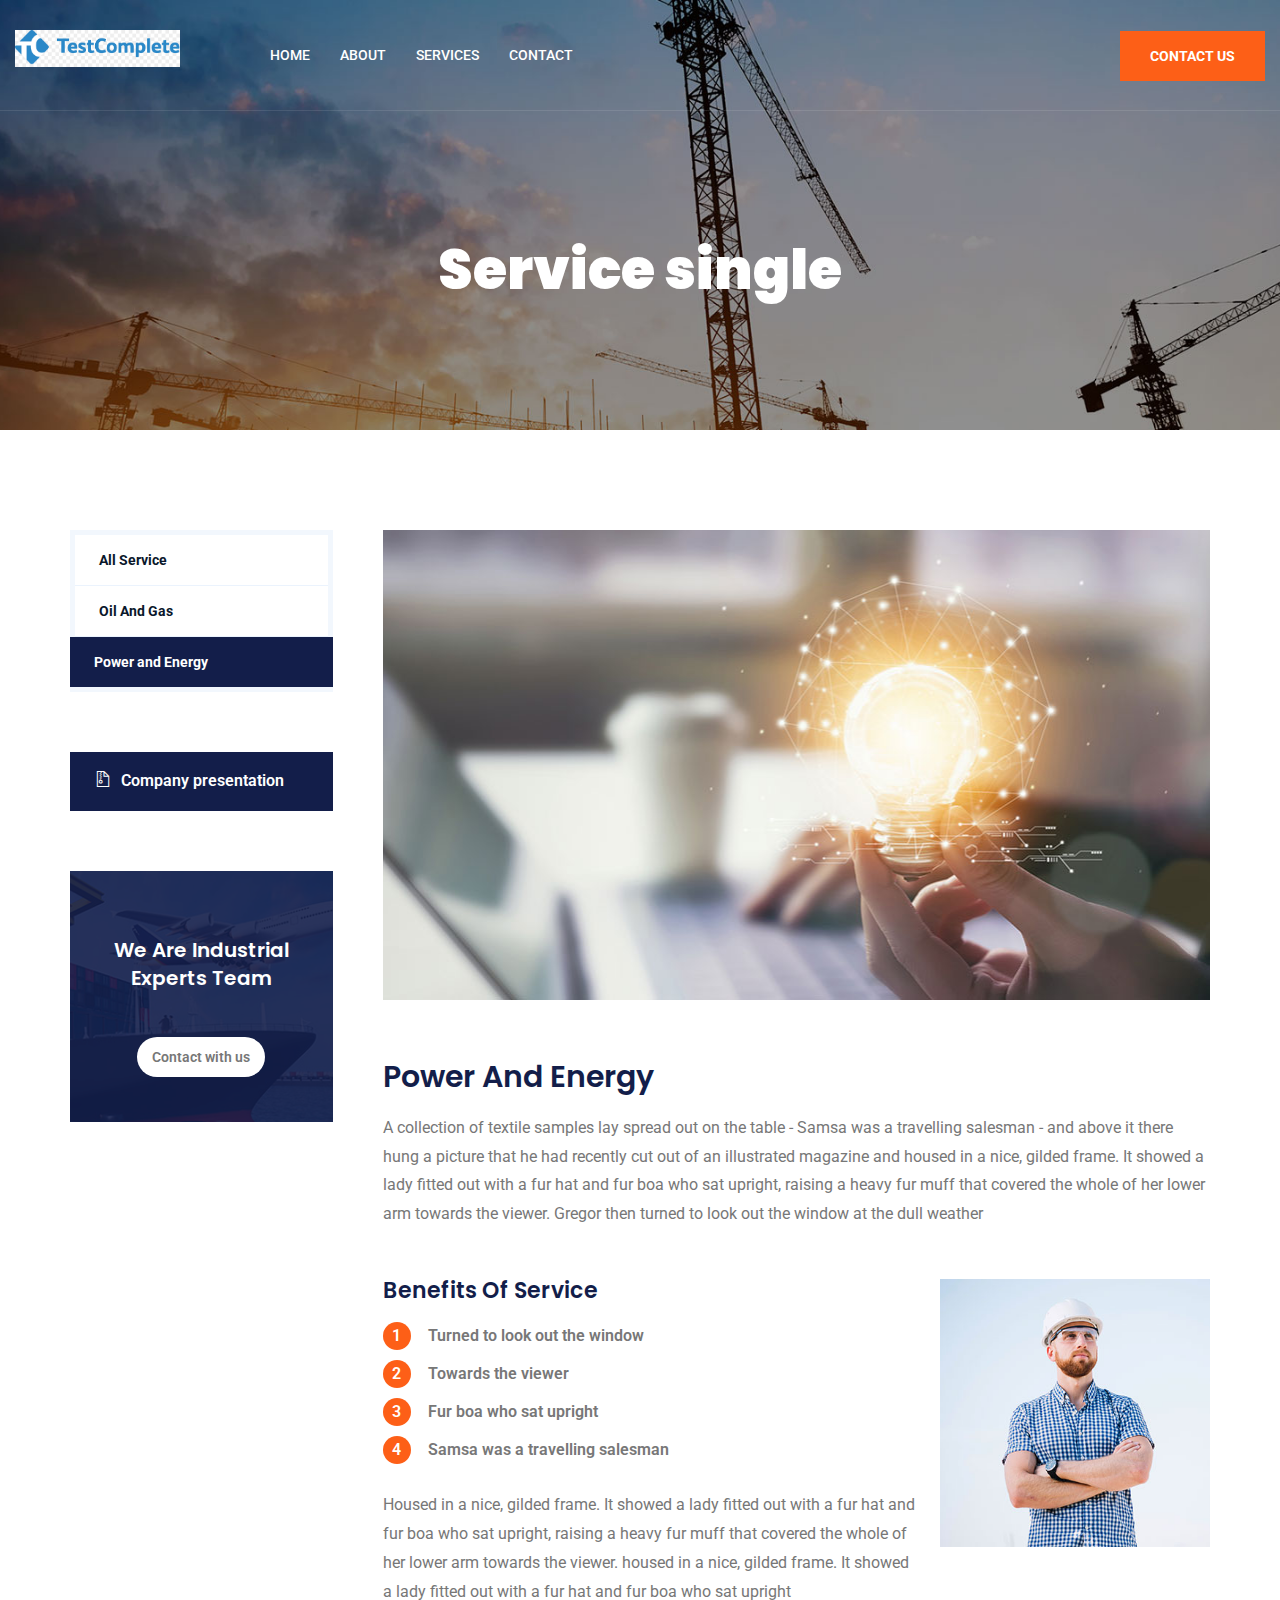
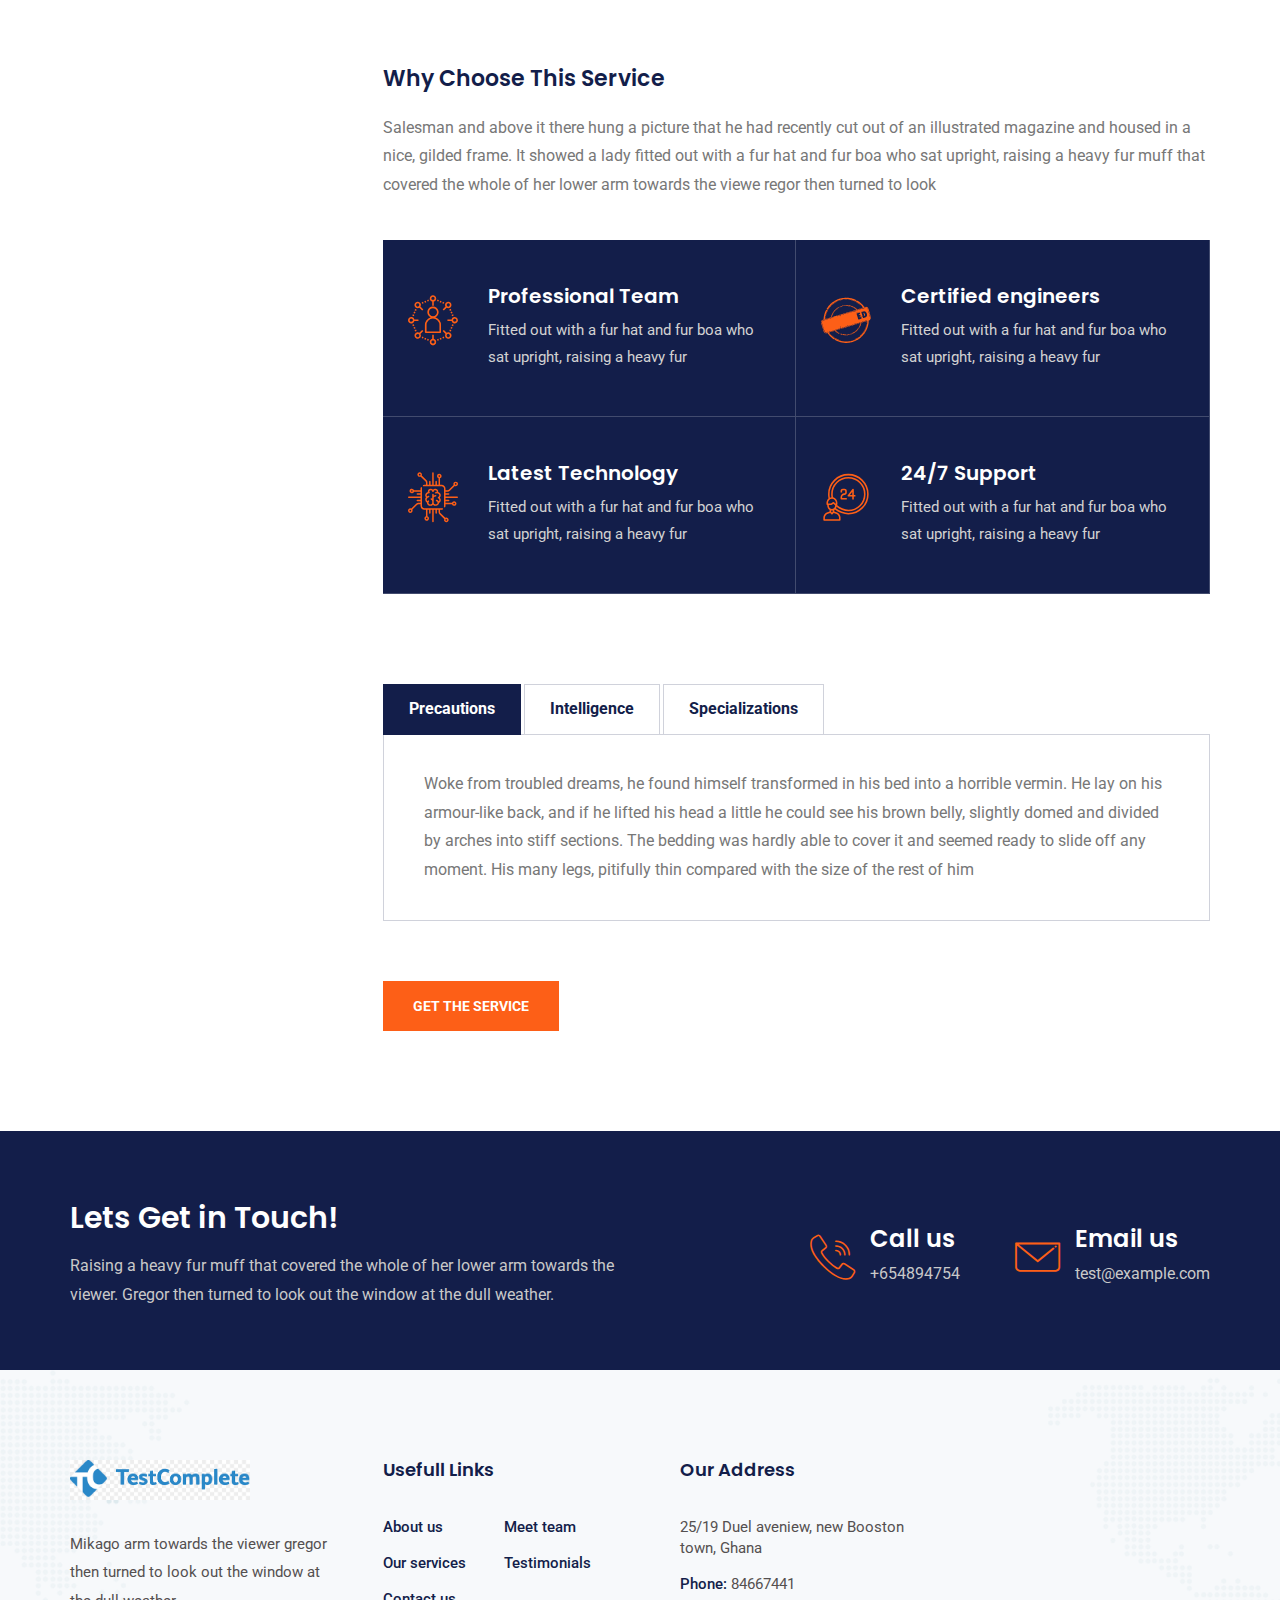
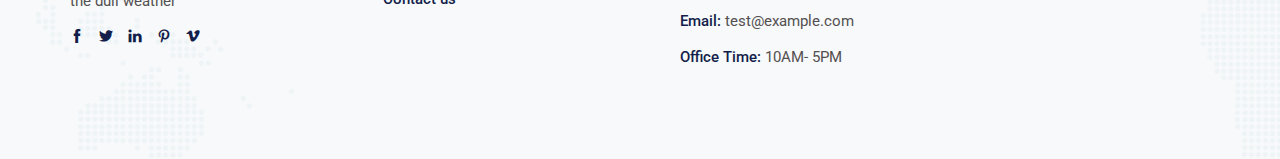
<file: power-energy.html>
<!DOCTYPE html>
<html lang="en">

<!-- Business Tech/power-energy.html  13 Nov 2019 12:55:58 GMT -->
<head>
    <meta charset="utf-8">
    <meta http-equiv="X-UA-Compatible" content="IE=edge">
    <meta name="viewport" content="width=device-width, initial-scale=1">
    <meta name="author" content="irstheme">

    <title> Business Tech - Development Services Company </title>
    
    <link href="assets/css/themify-icons.css" rel="stylesheet">
    <link href="assets/css/flaticon.css" rel="stylesheet">
    <link href="assets/css/bootstrap.min.css" rel="stylesheet">
    <link href="assets/css/animate.css" rel="stylesheet">
    <link href="assets/css/owl.carousel.css" rel="stylesheet">
    <link href="assets/css/owl.theme.css" rel="stylesheet">
    <link href="assets/css/slick.css" rel="stylesheet">
    <link href="assets/css/slick-theme.css" rel="stylesheet">
    <link href="assets/css/swiper.min.css" rel="stylesheet">
    <link href="assets/css/odometer-theme-default.css" rel="stylesheet">
    <link href="assets/css/owl.transitions.css" rel="stylesheet">
    <link href="assets/css/jquery.fancybox.css" rel="stylesheet">
    <link href="assets/css/style.css" rel="stylesheet">

    <!-- HTML5 shim and Respond.js for IE8 support of HTML5 elements and media queries -->
    <!--[if lt IE 9]>
    <script src="https://oss.maxcdn.com/html5shiv/3.7.3/html5shiv.min.js"></script>
    <script src="https://oss.maxcdn.com/respond/1.4.2/respond.min.js"></script>
    <![endif]-->

</head>

<body>

    <!-- start page-wrapper -->
    <div class="page-wrapper">

        <!-- start preloader -->
        <div class="preloader">
            <div class="loader">
                <div class="gear two">
                    <svg viewbox="0 0 100 100" fill="#131e4a">
                        <path d="M97.6,55.7V44.3l-13.6-2.9c-0.8-3.3-2.1-6.4-3.9-9.3l7.6-11.7l-8-8L67.9,20c-2.9-1.7-6-3.1-9.3-3.9L55.7,2.4H44.3l-2.9,13.6      c-3.3,0.8-6.4,2.1-9.3,3.9l-11.7-7.6l-8,8L20,32.1c-1.7,2.9-3.1,6-3.9,9.3L2.4,44.3v11.4l13.6,2.9c0.8,3.3,2.1,6.4,3.9,9.3      l-7.6,11.7l8,8L32.1,80c2.9,1.7,6,3.1,9.3,3.9l2.9,13.6h11.4l2.9-13.6c3.3-0.8,6.4-2.1,9.3-3.9l11.7,7.6l8-8L80,67.9      c1.7-2.9,3.1-6,3.9-9.3L97.6,55.7z M50,65.6c-8.7,0-15.6-7-15.6-15.6s7-15.6,15.6-15.6s15.6,7,15.6,15.6S58.7,65.6,50,65.6z"></path>
                    </svg>
                </div>
                <div class="gear three">
                    <svg viewbox="0 0 100 100" fill="#fd5f17">
                        <path d="M97.6,55.7V44.3l-13.6-2.9c-0.8-3.3-2.1-6.4-3.9-9.3l7.6-11.7l-8-8L67.9,20c-2.9-1.7-6-3.1-9.3-3.9L55.7,2.4H44.3l-2.9,13.6      c-3.3,0.8-6.4,2.1-9.3,3.9l-11.7-7.6l-8,8L20,32.1c-1.7,2.9-3.1,6-3.9,9.3L2.4,44.3v11.4l13.6,2.9c0.8,3.3,2.1,6.4,3.9,9.3      l-7.6,11.7l8,8L32.1,80c2.9,1.7,6,3.1,9.3,3.9l2.9,13.6h11.4l2.9-13.6c3.3-0.8,6.4-2.1,9.3-3.9l11.7,7.6l8-8L80,67.9      c1.7-2.9,3.1-6,3.9-9.3L97.6,55.7z M50,65.6c-8.7,0-15.6-7-15.6-15.6s7-15.6,15.6-15.6s15.6,7,15.6,15.6S58.7,65.6,50,65.6z"></path>
                    </svg>
                </div>
            </div>
        </div>
        <!-- end preloader -->

        <!-- Start header -->
        <header id="header" class="site-header header-style-1">
            <nav class="navigation navbar navbar-default">
                <div class="container-fluid">
                    <div class="navbar-header">
                        <button type="button" class="open-btn">
                            <span class="sr-only">Toggle navigation</span>
                            <span class="icon-bar"></span>
                            <span class="icon-bar"></span>
                            <span class="icon-bar"></span>
                        </button>
                        <a class="navbar-brand" href="index.html"><img src="assets/images/logo-3.png" alt></a>
                    </div>
                    <div id="navbar" class="navbar-collapse collapse navigation-holder">
                        <button class="close-navbar"><i class="ti-close"></i></button>
                        <ul class="nav navbar-nav">
                            <li class="menu-item-has-children">
                                <a href="index.html">Home</a>
                                <ul class="sub-menu">
                                    <li><a href="index.html">Home Default</a></li>
                                </ul>
                            </li>
                            <li><a href="about.html">About</a></li>
                            
                            <li class="menu-item-has-children">
                                <a href="#">Services</a>
                                <ul class="sub-menu">
                                    <li><a href="services.html">Services</a></li>
                                    <li><a href="oil-gas.html">Oil And Gas</a></li>
                                    <li><a href="power-energy.html">Power And Energy</a></li>
                                    
                                </ul>
                            </li>
                            <li><a href="contact.html">Contact</a></li>
                        </ul>
                    </div><!-- end of nav-collapse -->

                    <div class="search-contact">
                        <div class="contact">
                            <div class="call">
                                <i class="fi flaticon-call"></i>
                                <p>Call us anytime</p>
                                <h5>+65487441584</h5>
                            </div>
                            <a href="#" class="theme-btn">Contact us</a>
                        </div>
                    </div>
                </div><!-- end of container -->
            </nav>
        </header>
        <!-- end of header -->


        <!-- start page-title -->
        <section class="page-title">
            <div class="container">
                <div class="row">
                    <div class="col col-xs-12">
                        <h2>Service single</h2>
                    </div>
                </div> <!-- end row -->
            </div> <!-- end container -->
        </section>        
        <!-- end page-title -->


        <!-- start service-single-section -->
        <section class="service-single-section section-padding">
            <div class="container">
                <div class="row">
                    <div class="col col-md-9 col-md-push-3">
                        <div class="service-single-content">
                            <div class="service-single-slider">
                                <img src="assets/images/service-single/img-3.jpg" alt>
                            </div>
                            <h2>Power and Energy</h2>
                            <p>A collection of textile samples lay spread out on the table - Samsa was a travelling salesman - and above it there hung a picture that he had recently cut out of an illustrated magazine and housed in a nice, gilded frame. It showed a lady fitted out with a fur hat and fur boa who sat upright, raising a heavy fur muff that covered the whole of her lower arm towards the viewer. Gregor then turned to look out the window at the dull weather</p>
                            <div class="benefit clearfix">
                                <div class="details">
                                    <h3>Benefits of Service</h3>
                                    <ul>
                                        <li><span>1</span> Turned to look out the window</li>
                                        <li><span>2</span> Towards the viewer</li>
                                        <li><span>3</span> Fur boa who sat upright</li>
                                        <li><span>4</span> Samsa was a travelling salesman</li>
                                    </ul>
                                    <p>Housed in a nice, gilded frame. It showed a lady fitted out with a fur hat and fur boa who sat upright, raising a heavy fur muff that covered the whole of her lower arm towards the viewer. housed in a nice, gilded frame. It showed a lady fitted out with a fur hat and fur boa who sat upright</p>
                                </div>
                                <div class="img-holder">
                                    <img src="assets/images/service-single/benefit-pic.jpg" alt="">
                                </div>
                            </div>
                            <div class="why-choose-service">
                                <h3>Why Choose This Service</h3>
                                <p>Salesman and above it there hung a picture that he had recently cut out of an illustrated magazine and housed in a nice, gilded frame. It showed a lady fitted out with a fur hat and fur boa who sat upright, raising a heavy fur muff that covered the whole of her lower arm towards the viewe regor then turned to look</p>
                                <div class="list clearfix">
                                    <div>
                                        <i class="fi flaticon-network-1"></i>
                                        <h4>Professional Team</h4>
                                        <p>Fitted out with a fur hat and fur boa who sat upright, raising a heavy fur</p>
                                    </div>
                                    <div>
                                        <i class="fi flaticon-circular-label-with-certified-stamp"></i>
                                        <h4>Certified engineers</h4>
                                        <p>Fitted out with a fur hat and fur boa who sat upright, raising a heavy fur</p>
                                    </div>
                                    <div>
                                        <i class="fi flaticon-chip"></i>
                                        <h4>Latest Technology</h4>
                                        <p>Fitted out with a fur hat and fur boa who sat upright, raising a heavy fur</p>
                                    </div>
                                    <div>
                                        <i class="fi flaticon-24-hours"></i>
                                        <h4>24/7 Support</h4>
                                        <p>Fitted out with a fur hat and fur boa who sat upright, raising a heavy fur</p>
                                    </div>
                                </div>
                            </div>
                            <div class="service-single-tab clearfix">
                                <ul class="nav">
                                    <li class="active">
                                        <a href="#precautions" data-toggle="tab">Precautions</a>
                                    </li>
                                    <li>
                                        <a href="#intelligence" data-toggle="tab">Intelligence</a>
                                    </li>
                                    <li>
                                        <a href="#specializations" data-toggle="tab">Specializations</a>
                                    </li>
                                </ul>

                                <div class="tab-content">
                                    <div class="tab-pane fade in active" id="precautions">
                                        <p>Woke from troubled dreams, he found himself transformed in his bed into a horrible vermin. He lay on his armour-like back, and if he lifted his head a little he could see his brown belly, slightly domed and divided by arches into stiff sections. The bedding was hardly able to cover it and seemed ready to slide off any moment. His many legs, pitifully thin compared with the size of the rest of him</p>
                                    </div>
                                    <div class="tab-pane fade" id="intelligence">
                                        <p>Woke from troubled dreams, he found himself transformed in his bed into a horrible vermin. He lay on his armour-like back, and if he lifted his head a little he could see his brown belly, slightly domed and divided by arches into stiff sections. The bedding was hardly able to cover it and seemed ready to slide off any moment. His many legs, pitifully thin compared with the size of the rest of him</p>
                                    </div>
                                    <div class="tab-pane fade" id="specializations">
                                        <p>Woke from troubled dreams, he found himself transformed in his bed into a horrible vermin. He lay on his armour-like back, and if he lifted his head a little he could see his brown belly, slightly domed and divided by arches into stiff sections. The bedding was hardly able to cover it and seemed ready to slide off any moment. His many legs, pitifully thin compared with the size of the rest of him</p>
                                    </div>
                                </div>
                            </div>
                            <a href="#" class="theme-btn">Get the service</a>                            
                        </div>
                    </div>
                    <div class="col col-md-3 col-md-pull-9">
                        <div class="service-sidebar">
                            <div class="widget service-list-widget">
                                <ul>
                                    <li><a href="services.html">All Service</a></li>
                                    <li><a href="oil-gas.html">Oil And Gas</a></li>
                                    <li class="current"><a href="power-energy.html">Power and Energy</a></li>
                                </ul>
                            </div>
                            <div class="widget download-widget">
                                <ul>
                                    <li><a href="#"><i class="ti-zip"></i>Company presentation</a></li>
                                </ul>
                            </div>
                            <div class="widget contact-widget">
                                <div>
                                    <h5>We are Industrial experts Team</h5>
                                    <a href="#">Contact with us</a>
                                </div>
                            </div>
                        </div>                    
                    </div>
                </div> <!-- end row -->
            </div> <!-- end container -->
        </section>
        <!-- end service-single-section -->


        <!-- start cta-section -->
        <section class="cta-section">
            <div class="container">
                <div class="row">
                    <div class="col col-lg-6 col-md-6">
                        <div class="cta-text">
                            <h3>Lets Get in Touch!</h3>
                            <p>Raising a heavy fur muff that covered the whole of her lower arm towards the viewer. Gregor then turned to look out the window at the dull weather.</p>
                        </div>
                    </div>
                    <div class="col col-lg-5 col-lg-offset-1 col-md-6">
                        <div class="contact-info">
                            <div>
                                <i class="fi flaticon-call"></i>
                                <h4>Call us</h4>
                                <p>+654894754</p>
                            </div>
                            <div>
                                <i class="fi flaticon-contact"></i>
                                <h4>Email us</h4>
                                <p>test@example.com</p>
                            </div>
                        </div>
                    </div>
                </div>
            </div> <!-- end container -->
        </section>
        <!-- end cta-section -->


        <!-- start site-footer -->
        <footer class="site-footer">
            <div class="upper-footer">
                <div class="container">
                    <div class="row">
                        <div class="col col-lg-3 col-md-3 col-sm-6">
                            <div class="widget about-widget">
                                <div class="logo widget-title">
                                    <img src="assets/images/logo-3.png" alt>
                                </div>
                                <p>Mikago arm towards the viewer gregor then turned to look out the window at the dull weather</p>
                                <div class="social-icons">
                                    <ul>
                                        <li><a href="#"><i class="ti-facebook"></i></a></li>
                                        <li><a href="#"><i class="ti-twitter-alt"></i></a></li>
                                        <li><a href="#"><i class="ti-linkedin"></i></a></li>
                                        <li><a href="#"><i class="ti-pinterest"></i></a></li>
                                        <li><a href="#"><i class="ti-vimeo-alt"></i></a></li>
                                    </ul>
                                </div>
                            </div>
                        </div>
                        <div class="col col-lg-3 col-md-3 col-sm-6">
                            <div class="widget link-widget">
                                <div class="widget-title">
                                    <h3>Usefull Links</h3>
                                </div>
                                <ul>
                                    <li><a href="#">About us</a></li>
                                    <li><a href="#">Our services</a></li>
                                    <li><a href="#">Contact us</a></li>
                                </ul>
                                <ul>
                                    <li><a href="#">Meet team</a></li>
                                    <li><a href="#">Testimonials</a></li>
                                </ul>
                            </div>
                        </div>
                        <div class="col col-lg-3 col-md-3 col-sm-6">
                            <div class="widget contact-widget service-link-widget">
                                <div class="widget-title">
                                    <h3>Our Address</h3>
                                </div>
                                <ul>
                                    <li>25/19 Duel aveniew, new Booston town, Ghana</li>
                                    <li><span>Phone:</span> 84667441</li>
                                    <li><span>Email:</span> test@example.com</li>
                                    <li><span>Office Time:</span> 10AM- 5PM</li>
                                </ul>
                            </div>
                        </div>
                       
                        </div>
                    </div>
                </div> <!-- end container -->
            </div>
           
        </footer>
        <!-- end site-footer -->
    </div>
    <!-- end of page-wrapper -->



    <!-- All JavaScript files
    ================================================== -->
    <script src="assets/js/jquery.min.js"></script>
    <script src="assets/js/bootstrap.min.js"></script>

    <!-- Plugins for this template -->
    <script src="assets/js/jquery-plugin-collection.js"></script>

    <!-- Custom script for this template -->
    <script src="assets/js/script.js"></script>
</body>

<!-- Business Tech/power-energy.html  13 Nov 2019 12:56:02 GMT -->
</html>
</file>
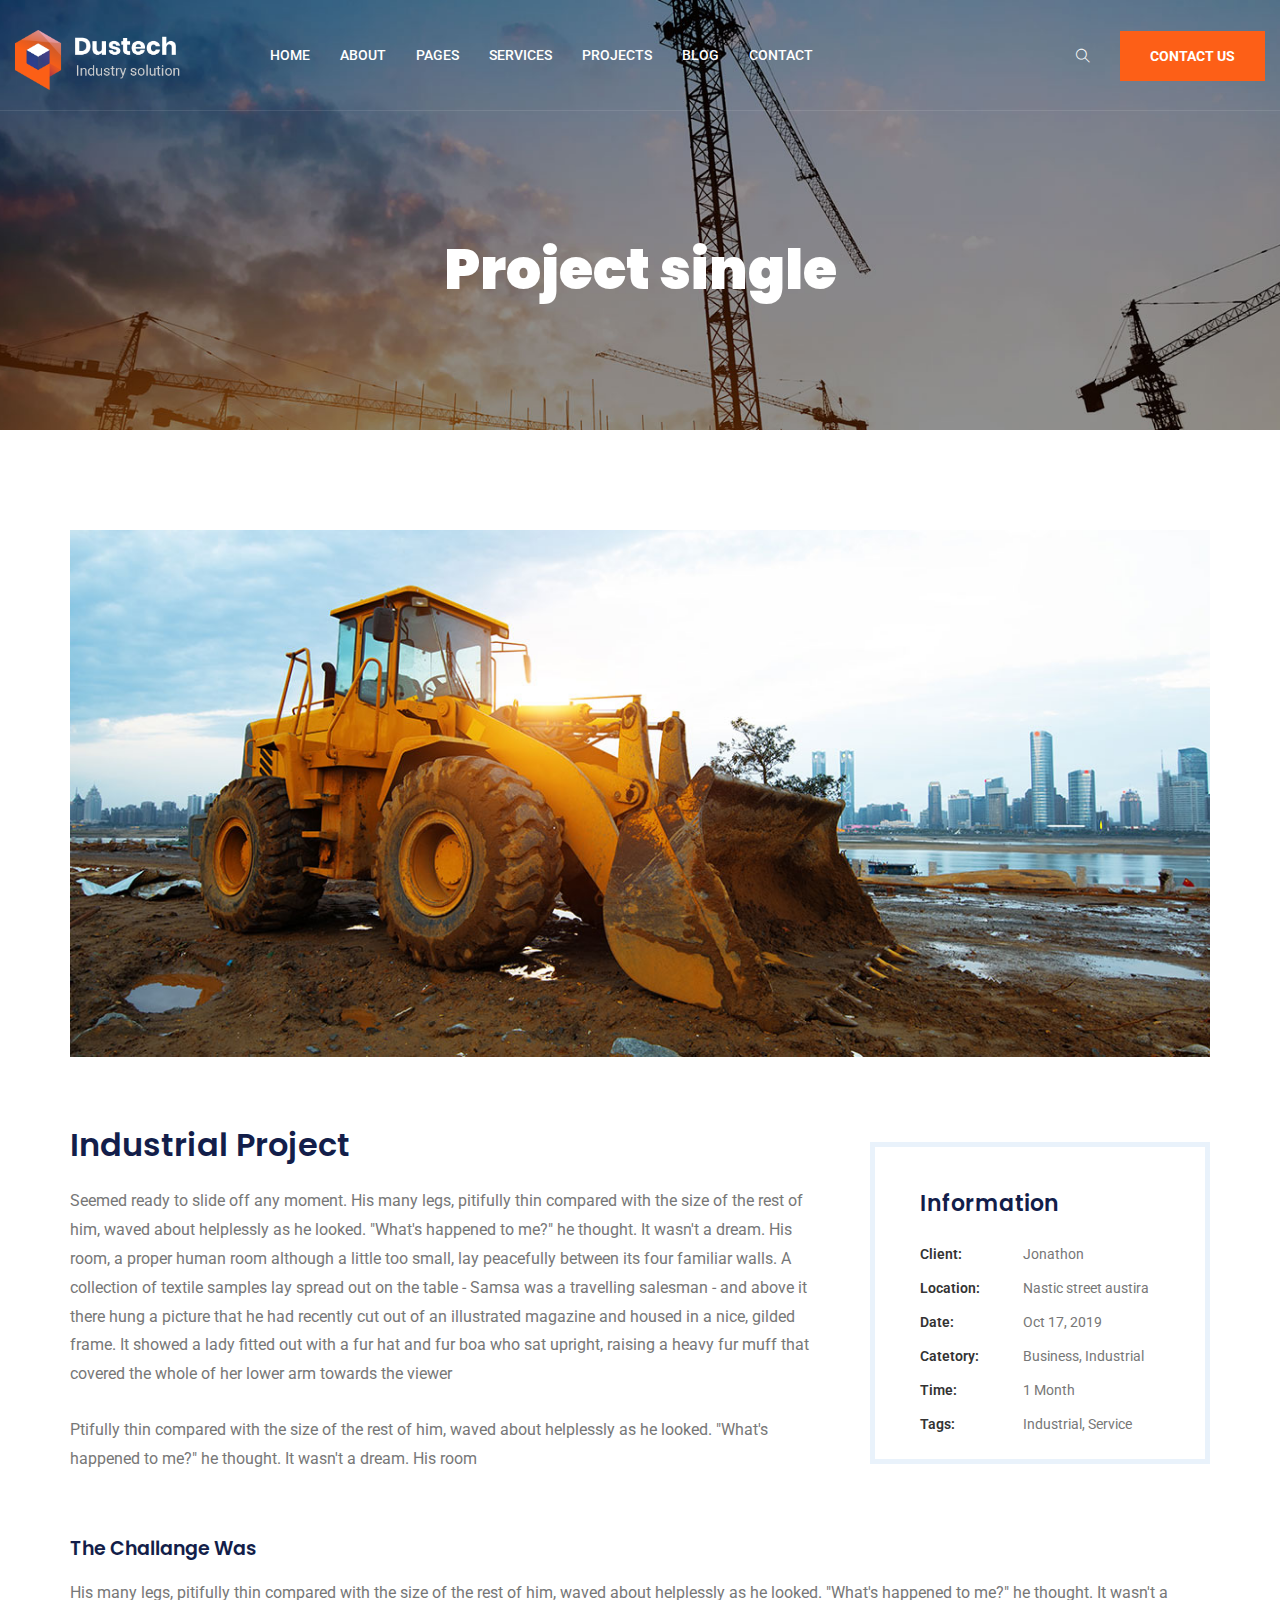
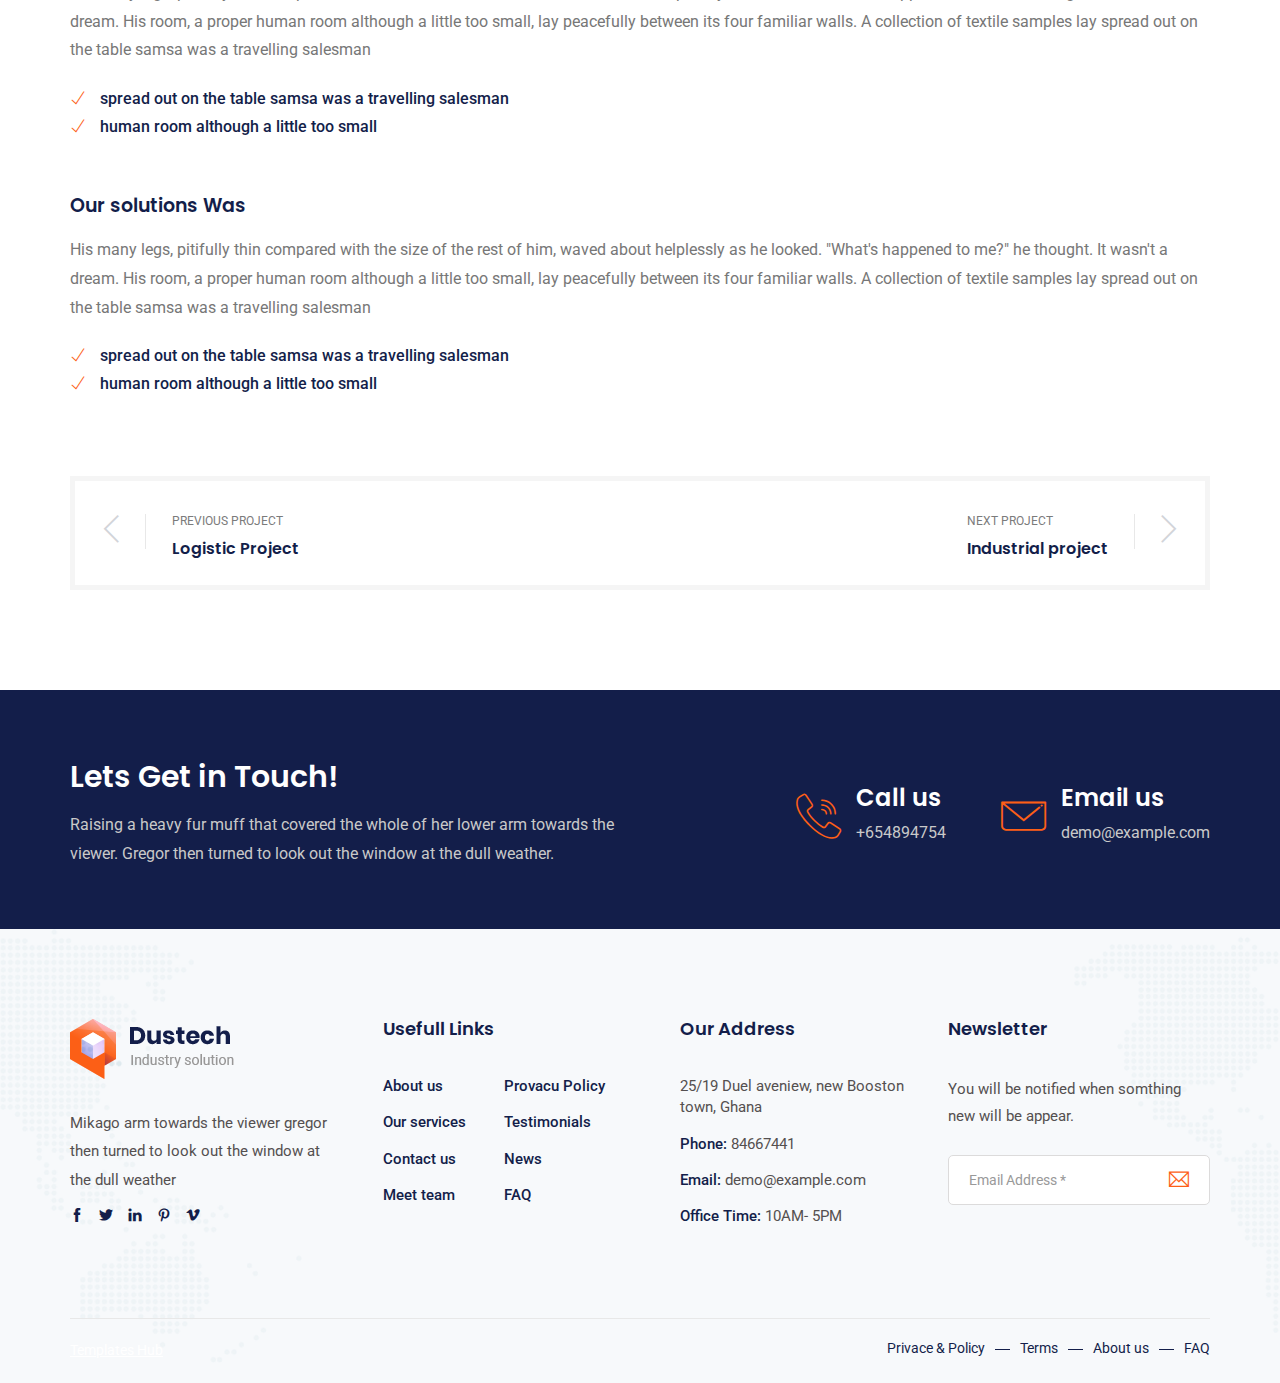
<file: project-single.html>
<!DOCTYPE html>
<html lang="en">

<!-- dustech/project-single.html  13 Nov 2019 12:56:07 GMT -->
<head>
    <meta charset="utf-8">
    <meta http-equiv="X-UA-Compatible" content="IE=edge">
    <meta name="viewport" content="width=device-width, initial-scale=1">
    <meta name="author" content="irstheme">

    <title> Dustech - Industry & Factory HTML Template </title>
    
    <link href="assets/css/themify-icons.css" rel="stylesheet">
    <link href="assets/css/flaticon.css" rel="stylesheet">
    <link href="assets/css/bootstrap.min.css" rel="stylesheet">
    <link href="assets/css/animate.css" rel="stylesheet">
    <link href="assets/css/owl.carousel.css" rel="stylesheet">
    <link href="assets/css/owl.theme.css" rel="stylesheet">
    <link href="assets/css/slick.css" rel="stylesheet">
    <link href="assets/css/slick-theme.css" rel="stylesheet">
    <link href="assets/css/swiper.min.css" rel="stylesheet">
    <link href="assets/css/odometer-theme-default.css" rel="stylesheet">
    <link href="assets/css/owl.transitions.css" rel="stylesheet">
    <link href="assets/css/jquery.fancybox.css" rel="stylesheet">
    <link href="assets/css/style.css" rel="stylesheet">

    <!-- HTML5 shim and Respond.js for IE8 support of HTML5 elements and media queries -->
    <!--[if lt IE 9]>
    <script src="https://oss.maxcdn.com/html5shiv/3.7.3/html5shiv.min.js"></script>
    <script src="https://oss.maxcdn.com/respond/1.4.2/respond.min.js"></script>
    <![endif]-->

</head>

<body>

    <!-- start page-wrapper -->
    <div class="page-wrapper">

        <!-- start preloader -->
        <div class="preloader">
            <div class="loader">
                <div class="gear two">
                    <svg viewbox="0 0 100 100" fill="#131e4a">
                        <path d="M97.6,55.7V44.3l-13.6-2.9c-0.8-3.3-2.1-6.4-3.9-9.3l7.6-11.7l-8-8L67.9,20c-2.9-1.7-6-3.1-9.3-3.9L55.7,2.4H44.3l-2.9,13.6      c-3.3,0.8-6.4,2.1-9.3,3.9l-11.7-7.6l-8,8L20,32.1c-1.7,2.9-3.1,6-3.9,9.3L2.4,44.3v11.4l13.6,2.9c0.8,3.3,2.1,6.4,3.9,9.3      l-7.6,11.7l8,8L32.1,80c2.9,1.7,6,3.1,9.3,3.9l2.9,13.6h11.4l2.9-13.6c3.3-0.8,6.4-2.1,9.3-3.9l11.7,7.6l8-8L80,67.9      c1.7-2.9,3.1-6,3.9-9.3L97.6,55.7z M50,65.6c-8.7,0-15.6-7-15.6-15.6s7-15.6,15.6-15.6s15.6,7,15.6,15.6S58.7,65.6,50,65.6z"></path>
                    </svg>
                </div>
                <div class="gear three">
                    <svg viewbox="0 0 100 100" fill="#fd5f17">
                        <path d="M97.6,55.7V44.3l-13.6-2.9c-0.8-3.3-2.1-6.4-3.9-9.3l7.6-11.7l-8-8L67.9,20c-2.9-1.7-6-3.1-9.3-3.9L55.7,2.4H44.3l-2.9,13.6      c-3.3,0.8-6.4,2.1-9.3,3.9l-11.7-7.6l-8,8L20,32.1c-1.7,2.9-3.1,6-3.9,9.3L2.4,44.3v11.4l13.6,2.9c0.8,3.3,2.1,6.4,3.9,9.3      l-7.6,11.7l8,8L32.1,80c2.9,1.7,6,3.1,9.3,3.9l2.9,13.6h11.4l2.9-13.6c3.3-0.8,6.4-2.1,9.3-3.9l11.7,7.6l8-8L80,67.9      c1.7-2.9,3.1-6,3.9-9.3L97.6,55.7z M50,65.6c-8.7,0-15.6-7-15.6-15.6s7-15.6,15.6-15.6s15.6,7,15.6,15.6S58.7,65.6,50,65.6z"></path>
                    </svg>
                </div>
            </div>
        </div>
        <!-- end preloader -->

        <!-- Start header -->
        <header id="header" class="site-header header-style-1">
            <nav class="navigation navbar navbar-default">
                <div class="container-fluid">
                    <div class="navbar-header">
                        <button type="button" class="open-btn">
                            <span class="sr-only">Toggle navigation</span>
                            <span class="icon-bar"></span>
                            <span class="icon-bar"></span>
                            <span class="icon-bar"></span>
                        </button>
                        <a class="navbar-brand" href="index-2.html"><img src="assets/images/logo.png" alt></a>
                    </div>
                    <div id="navbar" class="navbar-collapse collapse navigation-holder">
                        <button class="close-navbar"><i class="ti-close"></i></button>
                        <ul class="nav navbar-nav">
                            <li class="menu-item-has-children">
                                <a href="#">Home</a>
                                <ul class="sub-menu">
                                    <li><a href="index-2.html">Home Default</a></li>
                                    <li><a href="index-3.html">Home style 2</a></li>
                                    <li><a href="index-4.html">Home style 3</a></li>
                                </ul>
                            </li>
                            <li><a href="about.html">About</a></li>
                            <li class="menu-item-has-children">
                                <a href="#">Pages</a>
                                <ul class="sub-menu">
                                    <li><a href="about.html">About</a></li>
                                    <li><a href="contact.html">Contact</a></li>
                                    <li><a href="testimonials.html">Testimonials</a></li>
                                    <li><a href="testimonials-s2.html">Testimonials style 2</a></li>
                                    <li><a href="team.html">Team</a></li>
                                    <li><a href="faq.html">FAQ</a></li>
                                    <li><a href="404.html">404</a></li>
                                    <li><a href="shop.html">Shop</a></li>
                                    <li><a href="shop-single.html">Shop single</a></li>
                                </ul>
                            </li>
                            <li class="menu-item-has-children">
                                <a href="#">Services</a>
                                <ul class="sub-menu">
                                    <li><a href="services.html">Services</a></li>
                                    <li><a href="services-s2.html">Services style 2</a></li>
                                    <li><a href="service-single.html">Mechanical Engineering</a></li>
                                    <li><a href="oil-gas.html">Oil And Gas</a></li>
                                    <li><a href="power-energy.html">Power And Energy</a></li>
                                    <li><a href="sanitary-plumbing.html">Sanitary & Plumbing</a></li>
                                    <li><a href="electrical-power.html">Electrical Power</a></li>
                                </ul>
                            </li>
                            <li class="menu-item-has-children">
                                <a href="#">Projects</a>
                                <ul class="sub-menu">
                                    <li><a href="portfolio.html">Projects</a></li>
                                    <li><a href="portfolio-s2.html">Projects style 2</a></li>
                                    <li><a href="project-single.html">Project single</a></li>
                                </ul>
                            </li>
                            <li class="menu-item-has-children">
                                <a href="#">Blog</a>
                                <ul class="sub-menu">
                                    <li><a href="blog.html">Blog</a></li>
                                    <li><a href="blog-left-sidebar.html">Blog left sidebar</a></li>
                                    <li><a href="blog-fullwidth.html">Blog full width</a></li>
                                    <li class="menu-item-has-children">
                                        <a href="#Level3">Blog single</a>
                                        <ul class="sub-menu">
                                            <li><a href="blog-single.html">Blog single</a></li>
                                            <li><a href="blog-single-left-sidebar.html">Blog single left sidebar</a></li>
                                            <li><a href="blog-single-fullwidth.html">Blog single full width</a></li>
                                        </ul>
                                    </li>
                                </ul>
                            </li>
                            <li><a href="contact.html">Contact</a></li>
                        </ul>
                    </div><!-- end of nav-collapse -->

                    <div class="search-contact">
                        <div class="header-search-area">
                            <div class="header-search-form">
                                <form class="form">
                                    <div>
                                        <input type="text" class="form-control" placeholder="Search here">
                                    </div>
                                    <button type="submit" class="btn"><i class="ti-search"></i></button>
                                </form>
                            </div>
                            <div>
                                <button class="btn open-btn"><i class="ti-search"></i></button>
                            </div>
                        </div>
                        <div class="contact">
                            <div class="call">
                                <i class="fi flaticon-call"></i>
                                <p>Call us anytime</p>
                                <h5>+65487441584</h5>
                            </div>
                            <a href="#" class="theme-btn">Contact us</a>
                        </div>
                    </div>
                </div><!-- end of container -->
            </nav>
        </header>
        <!-- end of header -->


        <!-- start page-title -->
        <section class="page-title">
            <div class="container">
                <div class="row">
                    <div class="col col-xs-12">
                        <h2>Project single</h2>
                    </div>
                </div> <!-- end row -->
            </div> <!-- end container -->
        </section>        
        <!-- end page-title -->


        <!-- start portfolio-sigle-section -->
        <section class="portfolio-sigle-section section-padding">
            <div class="container">
                <div class="row">
                    <div class="col col-xs-12">
                        <div class="project-single-content">
                            <div class="img-holder">
                                <img src="assets/images/project-single/img-1.jpg" alt>
                            </div>
                            <div class="content-area">
                                <div class="project clearfix">
                                    <div class="project-info">
                                        <h3>Information</h3>
                                        <ul>
                                            <li><span>Client:</span> Jonathon</li>
                                            <li><span>Location:</span> Nastic street austira</li>
                                            <li><span>Date:</span> Oct 17, 2019</li>
                                            <li><span>Catetory:</span> Business, Industrial</li>
                                            <li><span>Time:</span> 1 Month</li>
                                            <li><span>Tags:</span> Industrial, Service </li>
                                        </ul>
                                    </div>
                                    <div class="project-details">
                                        <h2>Industrial Project</h2>
                                        <p>Seemed ready to slide off any moment. His many legs, pitifully thin compared with the size of the rest of him, waved about helplessly as he looked. "What's happened to me?" he thought. It wasn't a dream. His room, a proper human room although a little too small, lay peacefully between its four familiar walls. A collection of textile samples lay spread out on the table - Samsa was a travelling salesman - and above it there hung a picture that he had recently cut out of an illustrated magazine and housed in a nice, gilded frame. It showed a lady fitted out with a fur hat and fur boa who sat upright, raising a heavy fur muff that covered the whole of her lower arm towards the viewer</p>
                                        <p>Ptifully thin compared with the size of the rest of him, waved about helplessly as he looked. "What's happened to me?" he thought. It wasn't a dream. His room</p>
                                    </div>
                                </div>

                                <div class="challange-solution-section">
                                    <div>
                                        <h3>The Challange Was</h3>
                                        <p>His many legs, pitifully thin compared with the size of the rest of him, waved about helplessly as he looked. "What's happened to me?" he thought. It wasn't a dream. His room, a proper human room although a little too small, lay peacefully between its four familiar walls. A collection of textile samples lay spread out on the table samsa was a travelling salesman</p>
                                        <ul>
                                            <li><i class="ti-check"></i>spread out on the table samsa was a travelling salesman</li>
                                            <li><i class="ti-check"></i>human room although a little too small</li>
                                        </ul>
                                    </div>
                                    <div>
                                        <h3>Our solutions Was</h3>
                                        <p>His many legs, pitifully thin compared with the size of the rest of him, waved about helplessly as he looked. "What's happened to me?" he thought. It wasn't a dream. His room, a proper human room although a little too small, lay peacefully between its four familiar walls. A collection of textile samples lay spread out on the table samsa was a travelling salesman</p>
                                        <ul>
                                            <li><i class="ti-check"></i>spread out on the table samsa was a travelling salesman</li>
                                            <li><i class="ti-check"></i>human room although a little too small</li>
                                        </ul>
                                    </div>
                                </div>

                                <div class="prev-next-project">
                                    <div>
                                        <a href="#">
                                            <div class="icon">
                                                <i class="ti-angle-left"></i>
                                            </div>
                                            <span>Previous project</span>
                                            <h5>Logistic Project</h5>
                                        </a>
                                    </div>
                                    <div>
                                        <a href="#">
                                            <div class="icon">
                                                <i class="ti-angle-right"></i>
                                            </div>
                                            <span>Next project</span>
                                            <h5>Industrial project</h5>
                                        </a>
                                    </div>
                                </div>
                            </div>
                        </div>
                    </div>
                </div>
            </div> <!-- end container -->
        </section>
        <!-- end portfolio-sigle-section -->


        <!-- start cta-section -->
        <section class="cta-section">
            <div class="container">
                <div class="row">
                    <div class="col col-lg-6 col-md-6">
                        <div class="cta-text">
                            <h3>Lets Get in Touch!</h3>
                            <p>Raising a heavy fur muff that covered the whole of her lower arm towards the viewer. Gregor then turned to look out the window at the dull weather.</p>
                        </div>
                    </div>
                    <div class="col col-lg-5 col-lg-offset-1 col-md-6">
                        <div class="contact-info">
                            <div>
                                <i class="fi flaticon-call"></i>
                                <h4>Call us</h4>
                                <p>+654894754</p>
                            </div>
                            <div>
                                <i class="fi flaticon-contact"></i>
                                <h4>Email us</h4>
                                <p>demo@example.com</p>
                            </div>
                        </div>
                    </div>
                </div>
            </div> <!-- end container -->
        </section>
        <!-- end cta-section -->


        <!-- start site-footer -->
        <footer class="site-footer">
            <div class="upper-footer">
                <div class="container">
                    <div class="row">
                        <div class="col col-lg-3 col-md-3 col-sm-6">
                            <div class="widget about-widget">
                                <div class="logo widget-title">
                                    <img src="assets/images/footer-logo.png" alt>
                                </div>
                                <p>Mikago arm towards the viewer gregor then turned to look out the window at the dull weather</p>
                                <div class="social-icons">
                                    <ul>
                                        <li><a href="#"><i class="ti-facebook"></i></a></li>
                                        <li><a href="#"><i class="ti-twitter-alt"></i></a></li>
                                        <li><a href="#"><i class="ti-linkedin"></i></a></li>
                                        <li><a href="#"><i class="ti-pinterest"></i></a></li>
                                        <li><a href="#"><i class="ti-vimeo-alt"></i></a></li>
                                    </ul>
                                </div>
                            </div>
                        </div>
                        <div class="col col-lg-3 col-md-3 col-sm-6">
                            <div class="widget link-widget">
                                <div class="widget-title">
                                    <h3>Usefull Links</h3>
                                </div>
                                <ul>
                                    <li><a href="#">About us</a></li>
                                    <li><a href="#">Our services</a></li>
                                    <li><a href="#">Contact us</a></li>
                                    <li><a href="#">Meet team</a></li>
                                </ul>
                                <ul>
                                    <li><a href="#">Provacu Policy</a></li>
                                    <li><a href="#">Testimonials</a></li>
                                    <li><a href="#">News</a></li>
                                    <li><a href="#">FAQ</a></li>
                                </ul>
                            </div>
                        </div>
                        <div class="col col-lg-3 col-md-3 col-sm-6">
                            <div class="widget contact-widget service-link-widget">
                                <div class="widget-title">
                                    <h3>Our Address</h3>
                                </div>
                                <ul>
                                    <li>25/19 Duel aveniew, new Booston town, Ghana</li>
                                    <li><span>Phone:</span> 84667441</li>
                                    <li><span>Email:</span> demo@example.com</li>
                                    <li><span>Office Time:</span> 10AM- 5PM</li>
                                </ul>
                            </div>
                        </div>
                        <div class="col col-lg-3 col-md-3 col-sm-6">
                            <div class="widget newsletter-widget">
                                <div class="widget-title">
                                    <h3>Newsletter</h3>
                                </div>
                                <p>You will be notified when somthing new will be appear.</p>
                                <form>
                                    <div class="input-1">
                                        <input type="email" class="form-control" placeholder="Email Address *" required>
                                    </div>
                                    <div class="submit clearfix">
                                        <button type="submit"><i class="ti-email"></i></button>
                                    </div>
                                </form>
                            </div>
                        </div>
                    </div>
                </div> <!-- end container -->
            </div>
            <div class="lower-footer">
                <div class="container">
                    <div class="row">
                        <div class="separator"></div>
                        <div class="col col-xs-12">
                            <p class="copyright"><a href="templateshub.net">Templates Hub</a></p>
                            <div class="extra-link">
                                <ul>
                                    <li><a href="#">Privace & Policy</a></li>
                                    <li><a href="#">Terms</a></li>
                                    <li><a href="#">About us</a></li>
                                    <li><a href="#">FAQ</a></li>
                                </ul>
                            </div>
                        </div>
                    </div>
                </div>
            </div>
        </footer>
        <!-- end site-footer -->
    </div>
    <!-- end of page-wrapper -->



    <!-- All JavaScript files
    ================================================== -->
    <script src="assets/js/jquery.min.js"></script>
    <script src="assets/js/bootstrap.min.js"></script>

    <!-- Plugins for this template -->
    <script src="assets/js/jquery-plugin-collection.js"></script>

    <!-- Custom script for this template -->
    <script src="assets/js/script.js"></script>
</body>

<!-- dustech/project-single.html  13 Nov 2019 12:56:08 GMT -->
</html>
</file>
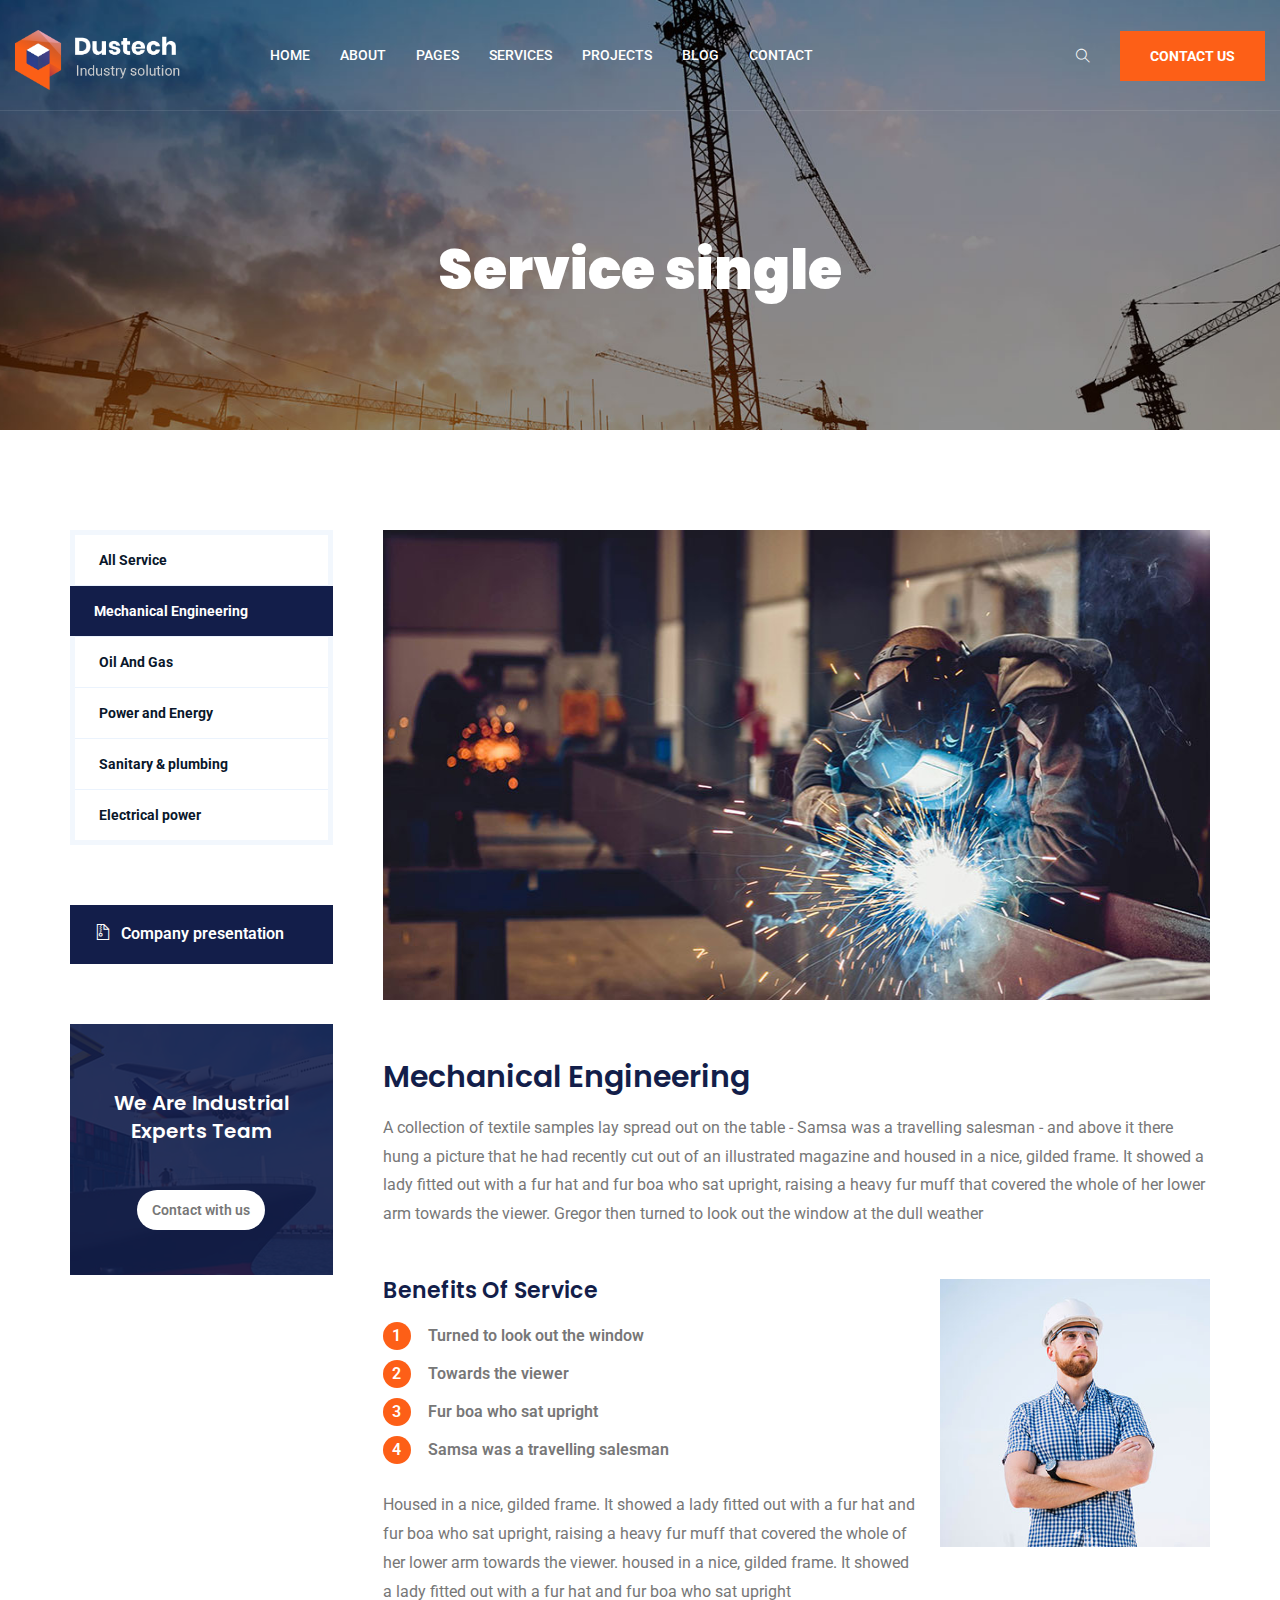
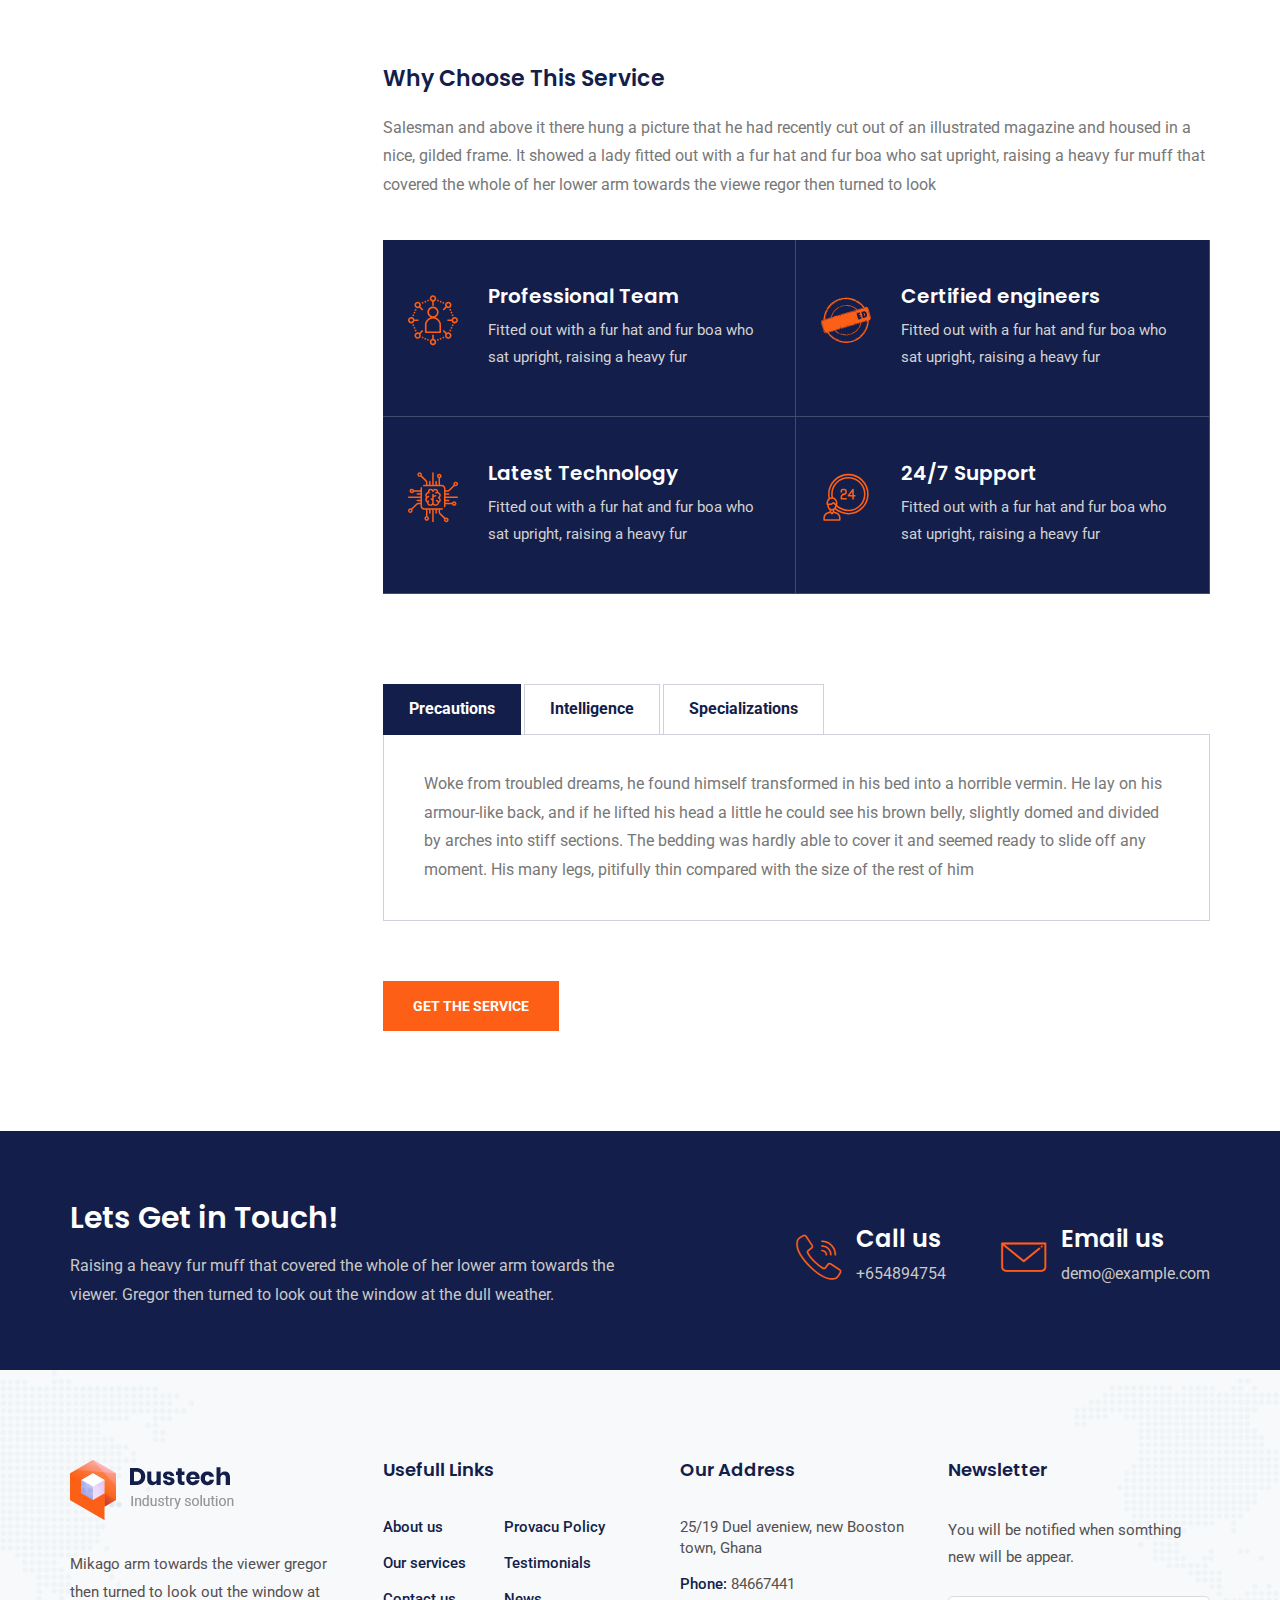
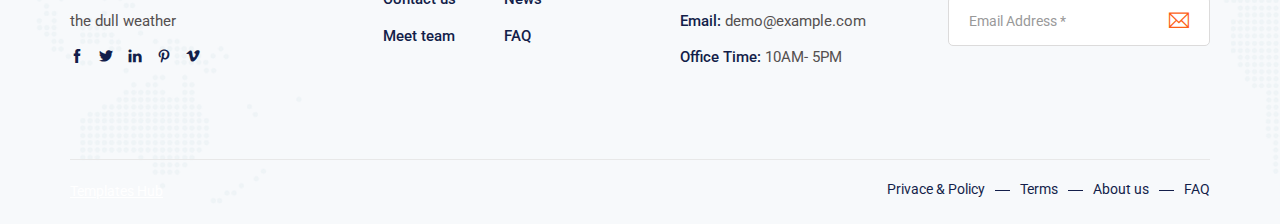
<file: service-single.html>
<!DOCTYPE html>
<html lang="en">

<!-- dustech/service-single.html  13 Nov 2019 12:55:53 GMT -->
<head>
    <meta charset="utf-8">
    <meta http-equiv="X-UA-Compatible" content="IE=edge">
    <meta name="viewport" content="width=device-width, initial-scale=1">
    <meta name="author" content="irstheme">

    <title> Dustech - Industry & Factory HTML Template </title>
    
    <link href="assets/css/themify-icons.css" rel="stylesheet">
    <link href="assets/css/flaticon.css" rel="stylesheet">
    <link href="assets/css/bootstrap.min.css" rel="stylesheet">
    <link href="assets/css/animate.css" rel="stylesheet">
    <link href="assets/css/owl.carousel.css" rel="stylesheet">
    <link href="assets/css/owl.theme.css" rel="stylesheet">
    <link href="assets/css/slick.css" rel="stylesheet">
    <link href="assets/css/slick-theme.css" rel="stylesheet">
    <link href="assets/css/swiper.min.css" rel="stylesheet">
    <link href="assets/css/odometer-theme-default.css" rel="stylesheet">
    <link href="assets/css/owl.transitions.css" rel="stylesheet">
    <link href="assets/css/jquery.fancybox.css" rel="stylesheet">
    <link href="assets/css/style.css" rel="stylesheet">

    <!-- HTML5 shim and Respond.js for IE8 support of HTML5 elements and media queries -->
    <!--[if lt IE 9]>
    <script src="https://oss.maxcdn.com/html5shiv/3.7.3/html5shiv.min.js"></script>
    <script src="https://oss.maxcdn.com/respond/1.4.2/respond.min.js"></script>
    <![endif]-->

</head>

<body>

    <!-- start page-wrapper -->
    <div class="page-wrapper">

        <!-- start preloader -->
        <div class="preloader">
            <div class="loader">
                <div class="gear two">
                    <svg viewbox="0 0 100 100" fill="#131e4a">
                        <path d="M97.6,55.7V44.3l-13.6-2.9c-0.8-3.3-2.1-6.4-3.9-9.3l7.6-11.7l-8-8L67.9,20c-2.9-1.7-6-3.1-9.3-3.9L55.7,2.4H44.3l-2.9,13.6      c-3.3,0.8-6.4,2.1-9.3,3.9l-11.7-7.6l-8,8L20,32.1c-1.7,2.9-3.1,6-3.9,9.3L2.4,44.3v11.4l13.6,2.9c0.8,3.3,2.1,6.4,3.9,9.3      l-7.6,11.7l8,8L32.1,80c2.9,1.7,6,3.1,9.3,3.9l2.9,13.6h11.4l2.9-13.6c3.3-0.8,6.4-2.1,9.3-3.9l11.7,7.6l8-8L80,67.9      c1.7-2.9,3.1-6,3.9-9.3L97.6,55.7z M50,65.6c-8.7,0-15.6-7-15.6-15.6s7-15.6,15.6-15.6s15.6,7,15.6,15.6S58.7,65.6,50,65.6z"></path>
                    </svg>
                </div>
                <div class="gear three">
                    <svg viewbox="0 0 100 100" fill="#fd5f17">
                        <path d="M97.6,55.7V44.3l-13.6-2.9c-0.8-3.3-2.1-6.4-3.9-9.3l7.6-11.7l-8-8L67.9,20c-2.9-1.7-6-3.1-9.3-3.9L55.7,2.4H44.3l-2.9,13.6      c-3.3,0.8-6.4,2.1-9.3,3.9l-11.7-7.6l-8,8L20,32.1c-1.7,2.9-3.1,6-3.9,9.3L2.4,44.3v11.4l13.6,2.9c0.8,3.3,2.1,6.4,3.9,9.3      l-7.6,11.7l8,8L32.1,80c2.9,1.7,6,3.1,9.3,3.9l2.9,13.6h11.4l2.9-13.6c3.3-0.8,6.4-2.1,9.3-3.9l11.7,7.6l8-8L80,67.9      c1.7-2.9,3.1-6,3.9-9.3L97.6,55.7z M50,65.6c-8.7,0-15.6-7-15.6-15.6s7-15.6,15.6-15.6s15.6,7,15.6,15.6S58.7,65.6,50,65.6z"></path>
                    </svg>
                </div>
            </div>
        </div>
        <!-- end preloader -->

        <!-- Start header -->
        <header id="header" class="site-header header-style-1">
            <nav class="navigation navbar navbar-default">
                <div class="container-fluid">
                    <div class="navbar-header">
                        <button type="button" class="open-btn">
                            <span class="sr-only">Toggle navigation</span>
                            <span class="icon-bar"></span>
                            <span class="icon-bar"></span>
                            <span class="icon-bar"></span>
                        </button>
                        <a class="navbar-brand" href="index-2.html"><img src="assets/images/logo.png" alt></a>
                    </div>
                    <div id="navbar" class="navbar-collapse collapse navigation-holder">
                        <button class="close-navbar"><i class="ti-close"></i></button>
                        <ul class="nav navbar-nav">
                            <li class="menu-item-has-children">
                                <a href="#">Home</a>
                                <ul class="sub-menu">
                                    <li><a href="index-2.html">Home Default</a></li>
                                    <li><a href="index-3.html">Home style 2</a></li>
                                    <li><a href="index-4.html">Home style 3</a></li>
                                </ul>
                            </li>
                            <li><a href="about.html">About</a></li>
                            <li class="menu-item-has-children">
                                <a href="#">Pages</a>
                                <ul class="sub-menu">
                                    <li><a href="about.html">About</a></li>
                                    <li><a href="contact.html">Contact</a></li>
                                    <li><a href="testimonials.html">Testimonials</a></li>
                                    <li><a href="testimonials-s2.html">Testimonials style 2</a></li>
                                    <li><a href="team.html">Team</a></li>
                                    <li><a href="faq.html">FAQ</a></li>
                                    <li><a href="404.html">404</a></li>
                                    <li><a href="shop.html">Shop</a></li>
                                    <li><a href="shop-single.html">Shop single</a></li>
                                </ul>
                            </li>
                            <li class="menu-item-has-children">
                                <a href="#">Services</a>
                                <ul class="sub-menu">
                                    <li><a href="services.html">Services</a></li>
                                    <li><a href="services-s2.html">Services style 2</a></li>
                                    <li><a href="service-single.html">Mechanical Engineering</a></li>
                                    <li><a href="oil-gas.html">Oil And Gas</a></li>
                                    <li><a href="power-energy.html">Power And Energy</a></li>
                                    <li><a href="sanitary-plumbing.html">Sanitary & Plumbing</a></li>
                                    <li><a href="electrical-power.html">Electrical Power</a></li>
                                </ul>
                            </li>
                            <li class="menu-item-has-children">
                                <a href="#">Projects</a>
                                <ul class="sub-menu">
                                    <li><a href="portfolio.html">Projects</a></li>
                                    <li><a href="portfolio-s2.html">Projects style 2</a></li>
                                    <li><a href="project-single.html">Project single</a></li>
                                </ul>
                            </li>
                            <li class="menu-item-has-children">
                                <a href="#">Blog</a>
                                <ul class="sub-menu">
                                    <li><a href="blog.html">Blog</a></li>
                                    <li><a href="blog-left-sidebar.html">Blog left sidebar</a></li>
                                    <li><a href="blog-fullwidth.html">Blog full width</a></li>
                                    <li class="menu-item-has-children">
                                        <a href="#Level3">Blog single</a>
                                        <ul class="sub-menu">
                                            <li><a href="blog-single.html">Blog single</a></li>
                                            <li><a href="blog-single-left-sidebar.html">Blog single left sidebar</a></li>
                                            <li><a href="blog-single-fullwidth.html">Blog single full width</a></li>
                                        </ul>
                                    </li>
                                </ul>
                            </li>
                            <li><a href="contact.html">Contact</a></li>
                        </ul>
                    </div><!-- end of nav-collapse -->

                    <div class="search-contact">
                        <div class="header-search-area">
                            <div class="header-search-form">
                                <form class="form">
                                    <div>
                                        <input type="text" class="form-control" placeholder="Search here">
                                    </div>
                                    <button type="submit" class="btn"><i class="ti-search"></i></button>
                                </form>
                            </div>
                            <div>
                                <button class="btn open-btn"><i class="ti-search"></i></button>
                            </div>
                        </div>
                        <div class="contact">
                            <div class="call">
                                <i class="fi flaticon-call"></i>
                                <p>Call us anytime</p>
                                <h5>+65487441584</h5>
                            </div>
                            <a href="#" class="theme-btn">Contact us</a>
                        </div>
                    </div>
                </div><!-- end of container -->
            </nav>
        </header>
        <!-- end of header -->


        <!-- start page-title -->
        <section class="page-title">
            <div class="container">
                <div class="row">
                    <div class="col col-xs-12">
                        <h2>Service single</h2>
                    </div>
                </div> <!-- end row -->
            </div> <!-- end container -->
        </section>        
        <!-- end page-title -->


        <!-- start service-single-section -->
        <section class="service-single-section section-padding">
            <div class="container">
                <div class="row">
                    <div class="col col-md-9 col-md-push-3">
                        <div class="service-single-content">
                            <div class="service-single-slider">
                                <img src="assets/images/service-single/img-1.jpg" alt>
                            </div>
                            <h2>Mechanical Engineering</h2>
                            <p>A collection of textile samples lay spread out on the table - Samsa was a travelling salesman - and above it there hung a picture that he had recently cut out of an illustrated magazine and housed in a nice, gilded frame. It showed a lady fitted out with a fur hat and fur boa who sat upright, raising a heavy fur muff that covered the whole of her lower arm towards the viewer. Gregor then turned to look out the window at the dull weather</p>
                            <div class="benefit clearfix">
                                <div class="details">
                                    <h3>Benefits of Service</h3>
                                    <ul>
                                        <li><span>1</span> Turned to look out the window</li>
                                        <li><span>2</span> Towards the viewer</li>
                                        <li><span>3</span> Fur boa who sat upright</li>
                                        <li><span>4</span> Samsa was a travelling salesman</li>
                                    </ul>
                                    <p>Housed in a nice, gilded frame. It showed a lady fitted out with a fur hat and fur boa who sat upright, raising a heavy fur muff that covered the whole of her lower arm towards the viewer. housed in a nice, gilded frame. It showed a lady fitted out with a fur hat and fur boa who sat upright</p>
                                </div>
                                <div class="img-holder">
                                    <img src="assets/images/service-single/benefit-pic.jpg" alt="">
                                </div>
                            </div>
                            <div class="why-choose-service">
                                <h3>Why Choose This Service</h3>
                                <p>Salesman and above it there hung a picture that he had recently cut out of an illustrated magazine and housed in a nice, gilded frame. It showed a lady fitted out with a fur hat and fur boa who sat upright, raising a heavy fur muff that covered the whole of her lower arm towards the viewe regor then turned to look</p>
                                <div class="list clearfix">
                                    <div>
                                        <i class="fi flaticon-network-1"></i>
                                        <h4>Professional Team</h4>
                                        <p>Fitted out with a fur hat and fur boa who sat upright, raising a heavy fur</p>
                                    </div>
                                    <div>
                                        <i class="fi flaticon-circular-label-with-certified-stamp"></i>
                                        <h4>Certified engineers</h4>
                                        <p>Fitted out with a fur hat and fur boa who sat upright, raising a heavy fur</p>
                                    </div>
                                    <div>
                                        <i class="fi flaticon-chip"></i>
                                        <h4>Latest Technology</h4>
                                        <p>Fitted out with a fur hat and fur boa who sat upright, raising a heavy fur</p>
                                    </div>
                                    <div>
                                        <i class="fi flaticon-24-hours"></i>
                                        <h4>24/7 Support</h4>
                                        <p>Fitted out with a fur hat and fur boa who sat upright, raising a heavy fur</p>
                                    </div>
                                </div>
                            </div>
                            <div class="service-single-tab clearfix">
                                <ul class="nav">
                                    <li class="active">
                                        <a href="#precautions" data-toggle="tab">Precautions</a>
                                    </li>
                                    <li>
                                        <a href="#intelligence" data-toggle="tab">Intelligence</a>
                                    </li>
                                    <li>
                                        <a href="#specializations" data-toggle="tab">Specializations</a>
                                    </li>
                                </ul>

                                <div class="tab-content">
                                    <div class="tab-pane fade in active" id="precautions">
                                        <p>Woke from troubled dreams, he found himself transformed in his bed into a horrible vermin. He lay on his armour-like back, and if he lifted his head a little he could see his brown belly, slightly domed and divided by arches into stiff sections. The bedding was hardly able to cover it and seemed ready to slide off any moment. His many legs, pitifully thin compared with the size of the rest of him</p>
                                    </div>
                                    <div class="tab-pane fade" id="intelligence">
                                        <p>Woke from troubled dreams, he found himself transformed in his bed into a horrible vermin. He lay on his armour-like back, and if he lifted his head a little he could see his brown belly, slightly domed and divided by arches into stiff sections. The bedding was hardly able to cover it and seemed ready to slide off any moment. His many legs, pitifully thin compared with the size of the rest of him</p>
                                    </div>
                                    <div class="tab-pane fade" id="specializations">
                                        <p>Woke from troubled dreams, he found himself transformed in his bed into a horrible vermin. He lay on his armour-like back, and if he lifted his head a little he could see his brown belly, slightly domed and divided by arches into stiff sections. The bedding was hardly able to cover it and seemed ready to slide off any moment. His many legs, pitifully thin compared with the size of the rest of him</p>
                                    </div>
                                </div>
                            </div>
                            <a href="#" class="theme-btn">Get the service</a>                            
                        </div>
                    </div>
                    <div class="col col-md-3 col-md-pull-9">
                        <div class="service-sidebar">
                            <div class="widget service-list-widget">
                                <ul>
                                    <li><a href="services.html">All Service</a></li>
                                    <li class="current"><a href="service-single.html">Mechanical Engineering</a></li>
                                    <li><a href="oil-gas.html">Oil And Gas</a></li>
                                    <li><a href="power-energy.html">Power and Energy</a></li>
                                    <li><a href="sanitary-plumbing.html">Sanitary & plumbing</a></li>
                                    <li><a href="electrical-power.html">Electrical power</a></li>
                                </ul>
                            </div>
                            <div class="widget download-widget">
                                <ul>
                                    <li><a href="#"><i class="ti-zip"></i>Company presentation</a></li>
                                </ul>
                            </div>
                            <div class="widget contact-widget">
                                <div>
                                    <h5>We are Industrial experts Team</h5>
                                    <a href="#">Contact with us</a>
                                </div>
                            </div>
                        </div>                    
                    </div>
                </div> <!-- end row -->
            </div> <!-- end container -->
        </section>
        <!-- end service-single-section -->


        <!-- start cta-section -->
        <section class="cta-section">
            <div class="container">
                <div class="row">
                    <div class="col col-lg-6 col-md-6">
                        <div class="cta-text">
                            <h3>Lets Get in Touch!</h3>
                            <p>Raising a heavy fur muff that covered the whole of her lower arm towards the viewer. Gregor then turned to look out the window at the dull weather.</p>
                        </div>
                    </div>
                    <div class="col col-lg-5 col-lg-offset-1 col-md-6">
                        <div class="contact-info">
                            <div>
                                <i class="fi flaticon-call"></i>
                                <h4>Call us</h4>
                                <p>+654894754</p>
                            </div>
                            <div>
                                <i class="fi flaticon-contact"></i>
                                <h4>Email us</h4>
                                <p>demo@example.com</p>
                            </div>
                        </div>
                    </div>
                </div>
            </div> <!-- end container -->
        </section>
        <!-- end cta-section -->


        <!-- start site-footer -->
        <footer class="site-footer">
            <div class="upper-footer">
                <div class="container">
                    <div class="row">
                        <div class="col col-lg-3 col-md-3 col-sm-6">
                            <div class="widget about-widget">
                                <div class="logo widget-title">
                                    <img src="assets/images/footer-logo.png" alt>
                                </div>
                                <p>Mikago arm towards the viewer gregor then turned to look out the window at the dull weather</p>
                                <div class="social-icons">
                                    <ul>
                                        <li><a href="#"><i class="ti-facebook"></i></a></li>
                                        <li><a href="#"><i class="ti-twitter-alt"></i></a></li>
                                        <li><a href="#"><i class="ti-linkedin"></i></a></li>
                                        <li><a href="#"><i class="ti-pinterest"></i></a></li>
                                        <li><a href="#"><i class="ti-vimeo-alt"></i></a></li>
                                    </ul>
                                </div>
                            </div>
                        </div>
                        <div class="col col-lg-3 col-md-3 col-sm-6">
                            <div class="widget link-widget">
                                <div class="widget-title">
                                    <h3>Usefull Links</h3>
                                </div>
                                <ul>
                                    <li><a href="#">About us</a></li>
                                    <li><a href="#">Our services</a></li>
                                    <li><a href="#">Contact us</a></li>
                                    <li><a href="#">Meet team</a></li>
                                </ul>
                                <ul>
                                    <li><a href="#">Provacu Policy</a></li>
                                    <li><a href="#">Testimonials</a></li>
                                    <li><a href="#">News</a></li>
                                    <li><a href="#">FAQ</a></li>
                                </ul>
                            </div>
                        </div>
                        <div class="col col-lg-3 col-md-3 col-sm-6">
                            <div class="widget contact-widget service-link-widget">
                                <div class="widget-title">
                                    <h3>Our Address</h3>
                                </div>
                                <ul>
                                    <li>25/19 Duel aveniew, new Booston town, Ghana</li>
                                    <li><span>Phone:</span> 84667441</li>
                                    <li><span>Email:</span> demo@example.com</li>
                                    <li><span>Office Time:</span> 10AM- 5PM</li>
                                </ul>
                            </div>
                        </div>
                        <div class="col col-lg-3 col-md-3 col-sm-6">
                            <div class="widget newsletter-widget">
                                <div class="widget-title">
                                    <h3>Newsletter</h3>
                                </div>
                                <p>You will be notified when somthing new will be appear.</p>
                                <form>
                                    <div class="input-1">
                                        <input type="email" class="form-control" placeholder="Email Address *" required>
                                    </div>
                                    <div class="submit clearfix">
                                        <button type="submit"><i class="ti-email"></i></button>
                                    </div>
                                </form>
                            </div>
                        </div>
                    </div>
                </div> <!-- end container -->
            </div>
            <div class="lower-footer">
                <div class="container">
                    <div class="row">
                        <div class="separator"></div>
                        <div class="col col-xs-12">
                            <p class="copyright"><a href="templateshub.net">Templates Hub</a></p>
                            <div class="extra-link">
                                <ul>
                                    <li><a href="#">Privace & Policy</a></li>
                                    <li><a href="#">Terms</a></li>
                                    <li><a href="#">About us</a></li>
                                    <li><a href="#">FAQ</a></li>
                                </ul>
                            </div>
                        </div>
                    </div>
                </div>
            </div>
        </footer>
        <!-- end site-footer -->
    </div>
    <!-- end of page-wrapper -->



    <!-- All JavaScript files
    ================================================== -->
    <script src="assets/js/jquery.min.js"></script>
    <script src="assets/js/bootstrap.min.js"></script>

    <!-- Plugins for this template -->
    <script src="assets/js/jquery-plugin-collection.js"></script>

    <!-- Custom script for this template -->
    <script src="assets/js/script.js"></script>
</body>

<!-- dustech/service-single.html  13 Nov 2019 12:55:56 GMT -->
</html>
</file>
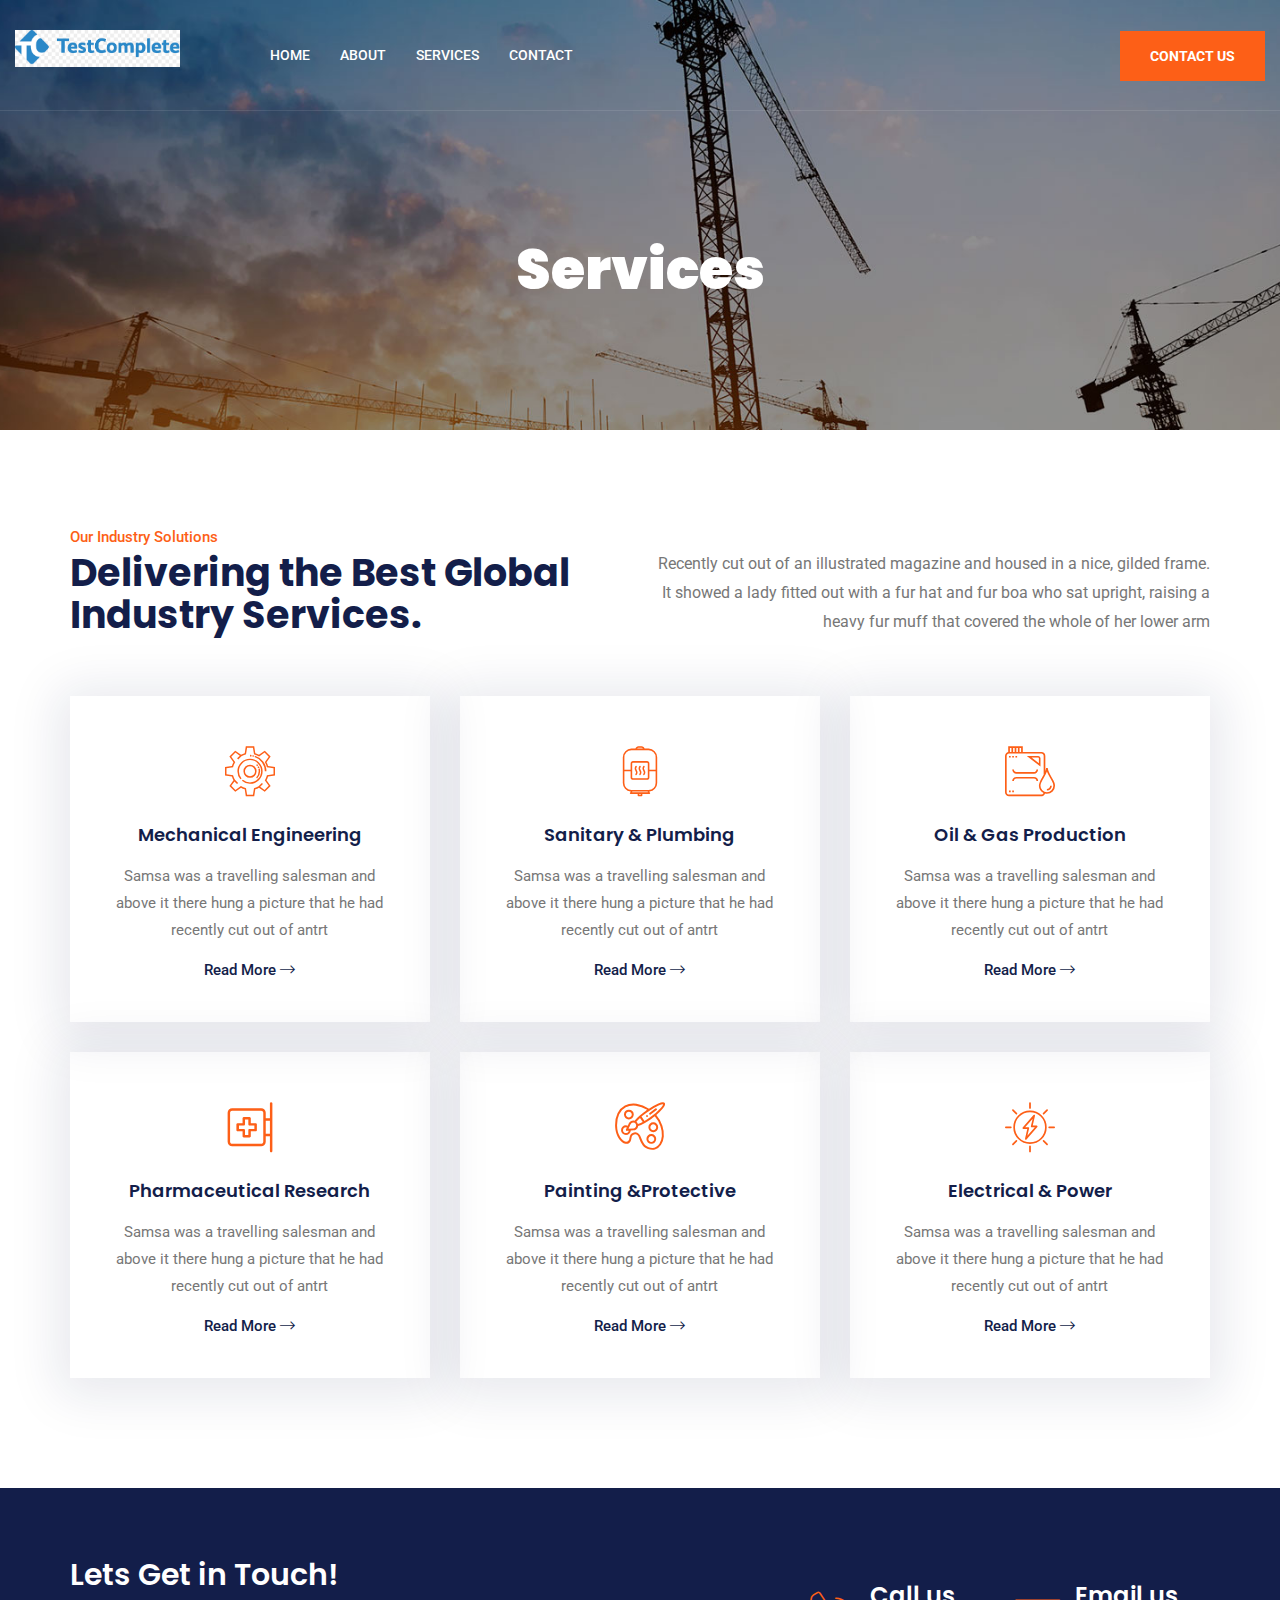
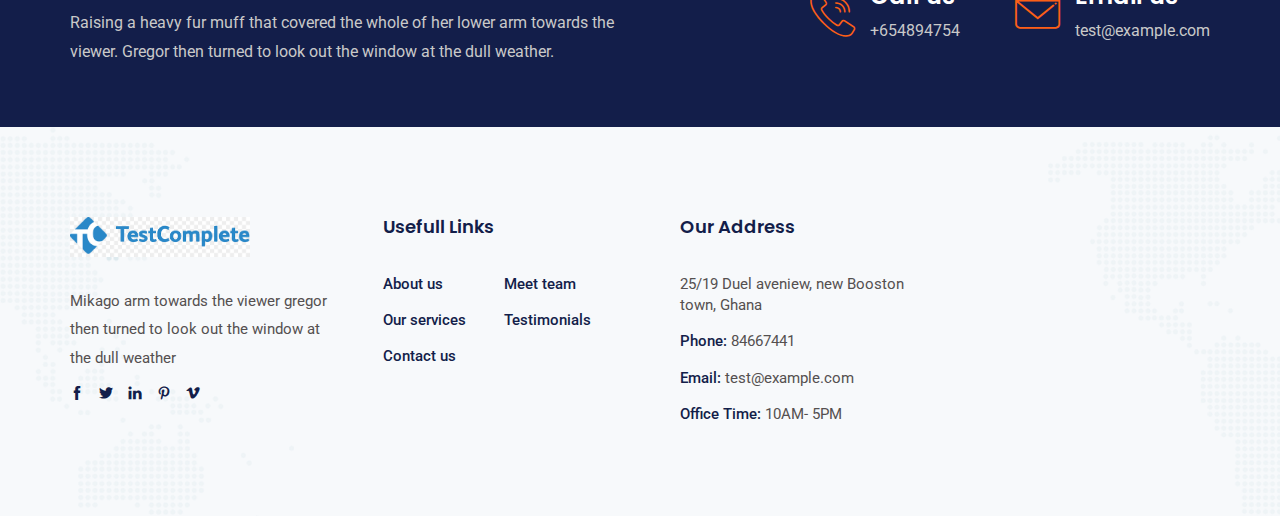
<file: services.html>
<!DOCTYPE html>
<html lang="en">

<!-- Business Tech/services.html  13 Nov 2019 12:55:44 GMT -->
<head>
    <meta charset="utf-8">
    <meta http-equiv="X-UA-Compatible" content="IE=edge">
    <meta name="viewport" content="width=device-width, initial-scale=1">
    <meta name="author" content="irstheme">

    <title> Business Tech - Development Services Company </title>
    
    <link href="assets/css/themify-icons.css" rel="stylesheet">
    <link href="assets/css/flaticon.css" rel="stylesheet">
    <link href="assets/css/bootstrap.min.css" rel="stylesheet">
    <link href="assets/css/animate.css" rel="stylesheet">
    <link href="assets/css/owl.carousel.css" rel="stylesheet">
    <link href="assets/css/owl.theme.css" rel="stylesheet">
    <link href="assets/css/slick.css" rel="stylesheet">
    <link href="assets/css/slick-theme.css" rel="stylesheet">
    <link href="assets/css/swiper.min.css" rel="stylesheet">
    <link href="assets/css/odometer-theme-default.css" rel="stylesheet">
    <link href="assets/css/owl.transitions.css" rel="stylesheet">
    <link href="assets/css/jquery.fancybox.css" rel="stylesheet">
    <link href="assets/css/style.css" rel="stylesheet">

    <!-- HTML5 shim and Respond.js for IE8 support of HTML5 elements and media queries -->
    <!--[if lt IE 9]>
    <script src="https://oss.maxcdn.com/html5shiv/3.7.3/html5shiv.min.js"></script>
    <script src="https://oss.maxcdn.com/respond/1.4.2/respond.min.js"></script>
    <![endif]-->

</head>

<body>

    <!-- start page-wrapper -->
    <div class="page-wrapper">

        <!-- start preloader -->
        <div class="preloader">
            <div class="loader">
                <div class="gear two">
                    <svg viewbox="0 0 100 100" fill="#131e4a">
                        <path d="M97.6,55.7V44.3l-13.6-2.9c-0.8-3.3-2.1-6.4-3.9-9.3l7.6-11.7l-8-8L67.9,20c-2.9-1.7-6-3.1-9.3-3.9L55.7,2.4H44.3l-2.9,13.6      c-3.3,0.8-6.4,2.1-9.3,3.9l-11.7-7.6l-8,8L20,32.1c-1.7,2.9-3.1,6-3.9,9.3L2.4,44.3v11.4l13.6,2.9c0.8,3.3,2.1,6.4,3.9,9.3      l-7.6,11.7l8,8L32.1,80c2.9,1.7,6,3.1,9.3,3.9l2.9,13.6h11.4l2.9-13.6c3.3-0.8,6.4-2.1,9.3-3.9l11.7,7.6l8-8L80,67.9      c1.7-2.9,3.1-6,3.9-9.3L97.6,55.7z M50,65.6c-8.7,0-15.6-7-15.6-15.6s7-15.6,15.6-15.6s15.6,7,15.6,15.6S58.7,65.6,50,65.6z"></path>
                    </svg>
                </div>
                <div class="gear three">
                    <svg viewbox="0 0 100 100" fill="#fd5f17">
                        <path d="M97.6,55.7V44.3l-13.6-2.9c-0.8-3.3-2.1-6.4-3.9-9.3l7.6-11.7l-8-8L67.9,20c-2.9-1.7-6-3.1-9.3-3.9L55.7,2.4H44.3l-2.9,13.6      c-3.3,0.8-6.4,2.1-9.3,3.9l-11.7-7.6l-8,8L20,32.1c-1.7,2.9-3.1,6-3.9,9.3L2.4,44.3v11.4l13.6,2.9c0.8,3.3,2.1,6.4,3.9,9.3      l-7.6,11.7l8,8L32.1,80c2.9,1.7,6,3.1,9.3,3.9l2.9,13.6h11.4l2.9-13.6c3.3-0.8,6.4-2.1,9.3-3.9l11.7,7.6l8-8L80,67.9      c1.7-2.9,3.1-6,3.9-9.3L97.6,55.7z M50,65.6c-8.7,0-15.6-7-15.6-15.6s7-15.6,15.6-15.6s15.6,7,15.6,15.6S58.7,65.6,50,65.6z"></path>
                    </svg>
                </div>
            </div>
        </div>
        <!-- end preloader -->

        <!-- Start header -->
        <header id="header" class="site-header header-style-1">
            <nav class="navigation navbar navbar-default">
                <div class="container-fluid">
                    <div class="navbar-header">
                        <button type="button" class="open-btn">
                            <span class="sr-only">Toggle navigation</span>
                            <span class="icon-bar"></span>
                            <span class="icon-bar"></span>
                            <span class="icon-bar"></span>
                        </button>
                        <a class="navbar-brand" href="index.html"><img src="assets/images/logo-3.png" alt></a>
                    </div>
                    <div id="navbar" class="navbar-collapse collapse navigation-holder">
                        <button class="close-navbar"><i class="ti-close"></i></button>
                        <ul class="nav navbar-nav">
                            <li class="menu-item-has-children">
                                <a href="index.html">Home</a>
                                <ul class="sub-menu">
                                    <li><a href="index.html">Home Default</a></li>
                                </ul>
                            </li>
                            <li><a href="about.html">About</a></li>
                            
                            <li class="menu-item-has-children">
                                <a href="#">Services</a>
                                <ul class="sub-menu">
                                    <li><a href="services.html">Services</a></li>
                                    <li><a href="oil-gas.html">Oil And Gas</a></li>
                                    <li><a href="power-energy.html">Power And Energy</a></li>
                                </ul>
                            </li>
                            <li><a href="contact.html">Contact</a></li>
                        </ul>
                    </div><!-- end of nav-collapse -->

                    <div class="search-contact">
                        <div class="contact">
                            <div class="call">
                                <i class="fi flaticon-call"></i>
                                <p>Call us anytime</p>
                                <h5>+65487441584</h5>
                            </div>
                            <a href="#" class="theme-btn">Contact us</a>
                        </div>
                    </div>
                </div><!-- end of container -->
            </nav>
        </header>
        <!-- end of header -->


        <!-- start page-title -->
        <section class="page-title">
            <div class="container">
                <div class="row">
                    <div class="col col-xs-12">
                        <h2>Services</h2>
                    </div>
                </div> <!-- end row -->
            </div> <!-- end container -->
        </section>        
        <!-- end page-title -->


        <!-- start service-section -->
        <section class="service-section services-pg-section section-padding">
            <div class="container">
                <div class="row">
                    <div class="col col-md-6">
                        <div class="section-title-s2">
                            <span>Our Industry Solutions</span>
                            <h2>Delivering the Best Global Industry Services.</h2>
                        </div>
                    </div>
                    <div class="col col-md-6">
                        <div class="title-text">
                            <p>Recently cut out of an illustrated magazine and housed in a nice, gilded frame. It showed a lady fitted out with a fur hat and fur boa who sat upright, raising a heavy fur muff that covered the whole of her lower arm </p>
                        </div>
                    </div>
                </div>
                <div class="row">
                    <div class="col col-xs-12">
                        <div class="service-grids clearfix">
                            <div class="grid">
                                <i class="fi flaticon-gear"></i>
                                <h4><a href="#">Mechanical Engineering</a></h4>
                                <p> Samsa was a travelling salesman and above it there hung a picture that he had recently cut out of antrt </p>
                                <a href="#" class="read-more">Read More <i class="fi flaticon-next"></i></a>
                            </div>
                            <div class="grid">
                                <i class="fi flaticon-expansion"></i>
                                <h4><a href="#">Sanitary & Plumbing</a></h4>
                                <p> Samsa was a travelling salesman and above it there hung a picture that he had recently cut out of antrt </p>
                                <a href="#" class="read-more">Read More <i class="fi flaticon-next"></i></a>
                            </div>
                            <div class="grid">
                                <i class="fi flaticon-oil"></i>
                                <h4><a href="#">Oil & Gas Production</a></h4>
                                <p> Samsa was a travelling salesman and above it there hung a picture that he had recently cut out of antrt </p>
                                <a href="#" class="read-more">Read More <i class="fi flaticon-next"></i></a>
                            </div>
                            <div class="grid">
                                <i class="fi flaticon-pharmacy"></i>
                                <h4><a href="#">Pharmaceutical Research</a></h4>
                                <p> Samsa was a travelling salesman and above it there hung a picture that he had recently cut out of antrt </p>
                                <a href="#" class="read-more">Read More <i class="fi flaticon-next"></i></a>
                            </div>
                            <div class="grid">
                                <i class="fi flaticon-paint-palette"></i>
                                <h4><a href="#">Painting &Protective</a></h4>
                                <p> Samsa was a travelling salesman and above it there hung a picture that he had recently cut out of antrt </p>
                                <a href="#" class="read-more">Read More <i class="fi flaticon-next"></i></a>
                            </div>
                            <div class="grid">
                                <i class="fi flaticon-solar-energy"></i>
                                <h4><a href="#">Electrical & Power</a></h4>
                                <p> Samsa was a travelling salesman and above it there hung a picture that he had recently cut out of antrt </p>
                                <a href="#" class="read-more">Read More <i class="fi flaticon-next"></i></a>
                            </div>
                        </div>
                    </div>
                </div>
            </div> <!-- end container -->
        </section>
        <!-- end service-section -->


        <!-- start cta-section -->
        <section class="cta-section">
            <div class="container">
                <div class="row">
                    <div class="col col-lg-6 col-md-6">
                        <div class="cta-text">
                            <h3>Lets Get in Touch!</h3>
                            <p>Raising a heavy fur muff that covered the whole of her lower arm towards the viewer. Gregor then turned to look out the window at the dull weather.</p>
                        </div>
                    </div>
                    <div class="col col-lg-5 col-lg-offset-1 col-md-6">
                        <div class="contact-info">
                            <div>
                                <i class="fi flaticon-call"></i>
                                <h4>Call us</h4>
                                <p>+654894754</p>
                            </div>
                            <div>
                                <i class="fi flaticon-contact"></i>
                                <h4>Email us</h4>
                                <p>test@example.com</p>
                            </div>
                        </div>
                    </div>
                </div>
            </div> <!-- end container -->
        </section>
        <!-- end cta-section -->


        <!-- start site-footer -->
        <footer class="site-footer">
            <div class="upper-footer">
                <div class="container">
                    <div class="row">
                        <div class="col col-lg-3 col-md-3 col-sm-6">
                            <div class="widget about-widget">
                                <div class="logo widget-title">
                                    <img src="assets/images/logo-3.png" alt>
                                </div>
                                <p>Mikago arm towards the viewer gregor then turned to look out the window at the dull weather</p>
                                <div class="social-icons">
                                    <ul>
                                        <li><a href="#"><i class="ti-facebook"></i></a></li>
                                        <li><a href="#"><i class="ti-twitter-alt"></i></a></li>
                                        <li><a href="#"><i class="ti-linkedin"></i></a></li>
                                        <li><a href="#"><i class="ti-pinterest"></i></a></li>
                                        <li><a href="#"><i class="ti-vimeo-alt"></i></a></li>
                                    </ul>
                                </div>
                            </div>
                        </div>
                        <div class="col col-lg-3 col-md-3 col-sm-6">
                            <div class="widget link-widget">
                                <div class="widget-title">
                                    <h3>Usefull Links</h3>
                                </div>
                                <ul>
                                    <li><a href="#">About us</a></li>
                                    <li><a href="#">Our services</a></li>
                                    <li><a href="#">Contact us</a></li>
                                </ul>
                                <ul>
                                    <li><a href="#">Meet team</a></li>
                                    <li><a href="#">Testimonials</a></li>
                                </ul>
                            </div>
                        </div>
                        <div class="col col-lg-3 col-md-3 col-sm-6">
                            <div class="widget contact-widget service-link-widget">
                                <div class="widget-title">
                                    <h3>Our Address</h3>
                                </div>
                                <ul>
                                    <li>25/19 Duel aveniew, new Booston town, Ghana</li>
                                    <li><span>Phone:</span> 84667441</li>
                                    <li><span>Email:</span> test@example.com</li>
                                    <li><span>Office Time:</span> 10AM- 5PM</li>
                                </ul>
                            </div>
                        </div>
                    </div>
                </div> <!-- end container -->
            </div>
        </footer>
        <!-- end site-footer -->
    </div>
    <!-- end of page-wrapper -->



    <!-- All JavaScript files
    ================================================== -->
    <script src="assets/js/jquery.min.js"></script>
    <script src="assets/js/bootstrap.min.js"></script>

    <!-- Plugins for this template -->
    <script src="assets/js/jquery-plugin-collection.js"></script>

    <!-- Custom script for this template -->
    <script src="assets/js/script.js"></script>
</body>

<!-- Business Tech/services.html  13 Nov 2019 12:55:44 GMT -->
</html>
</file>
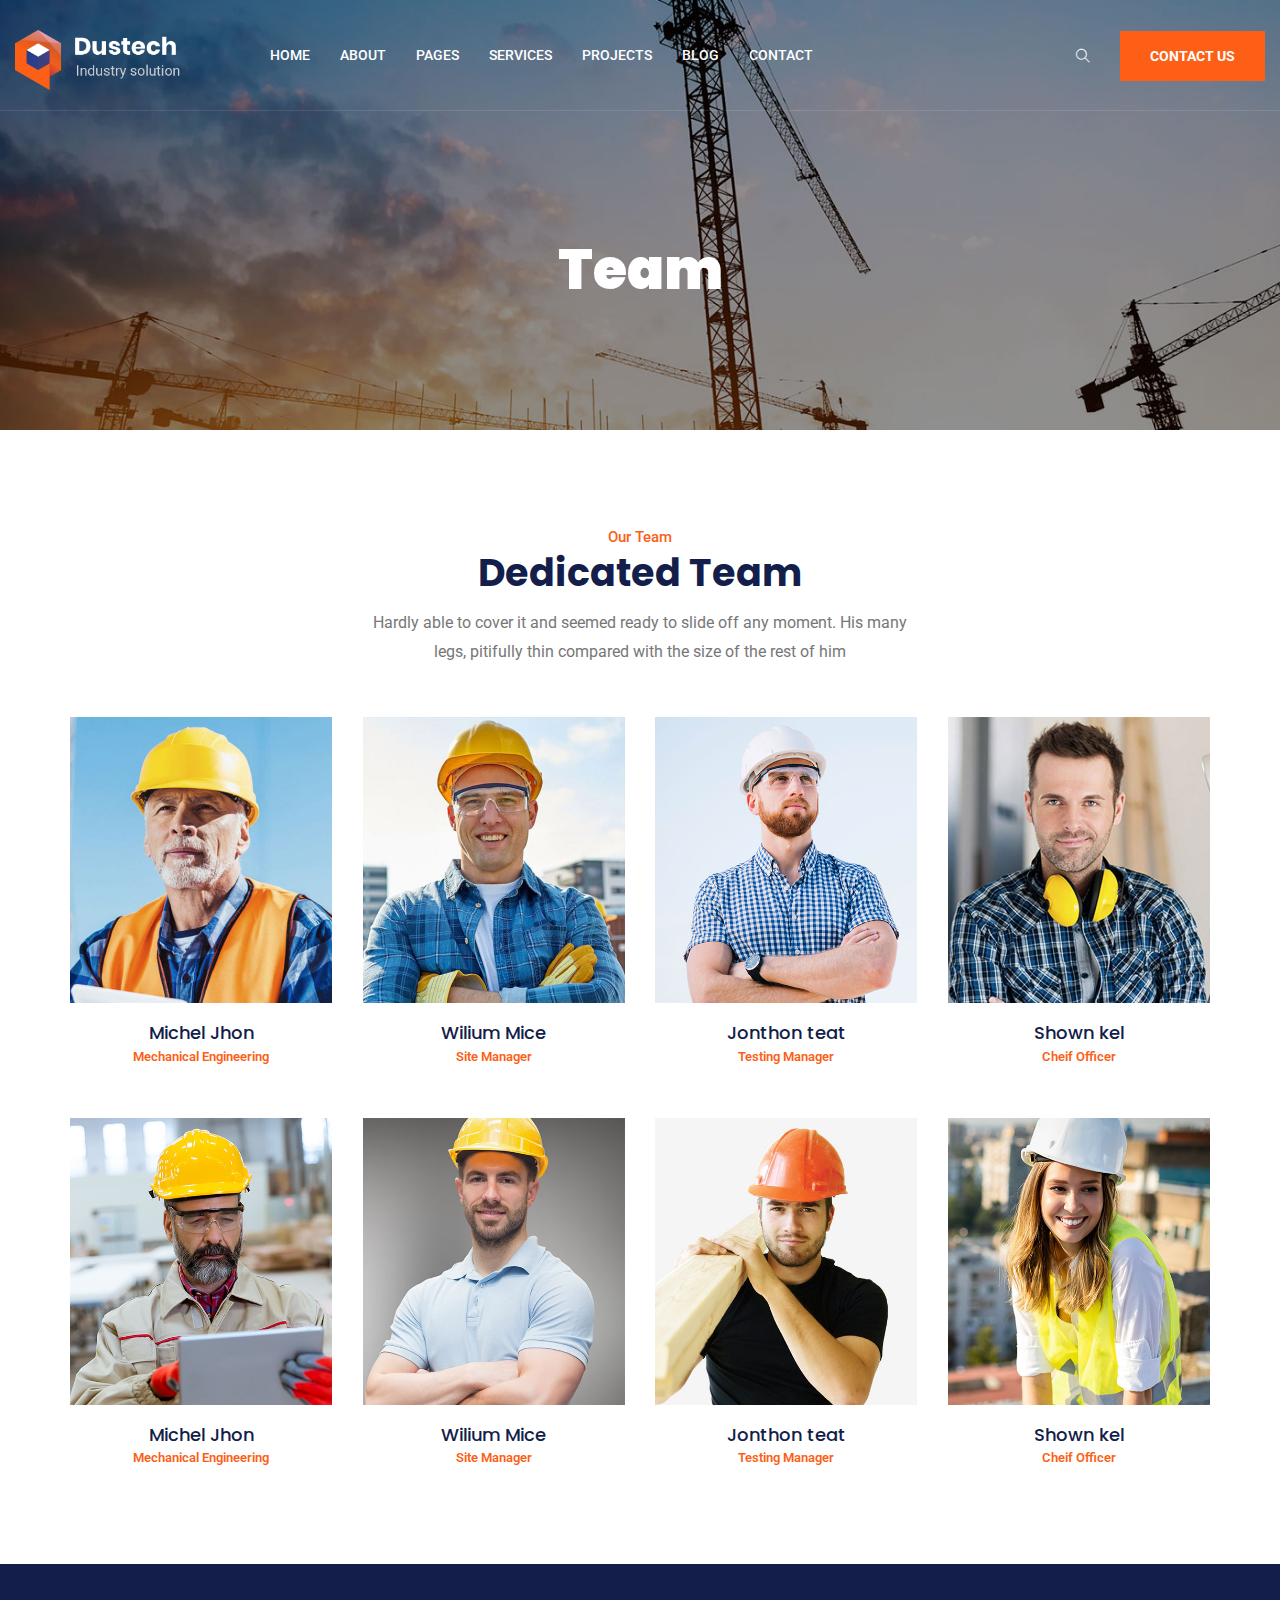
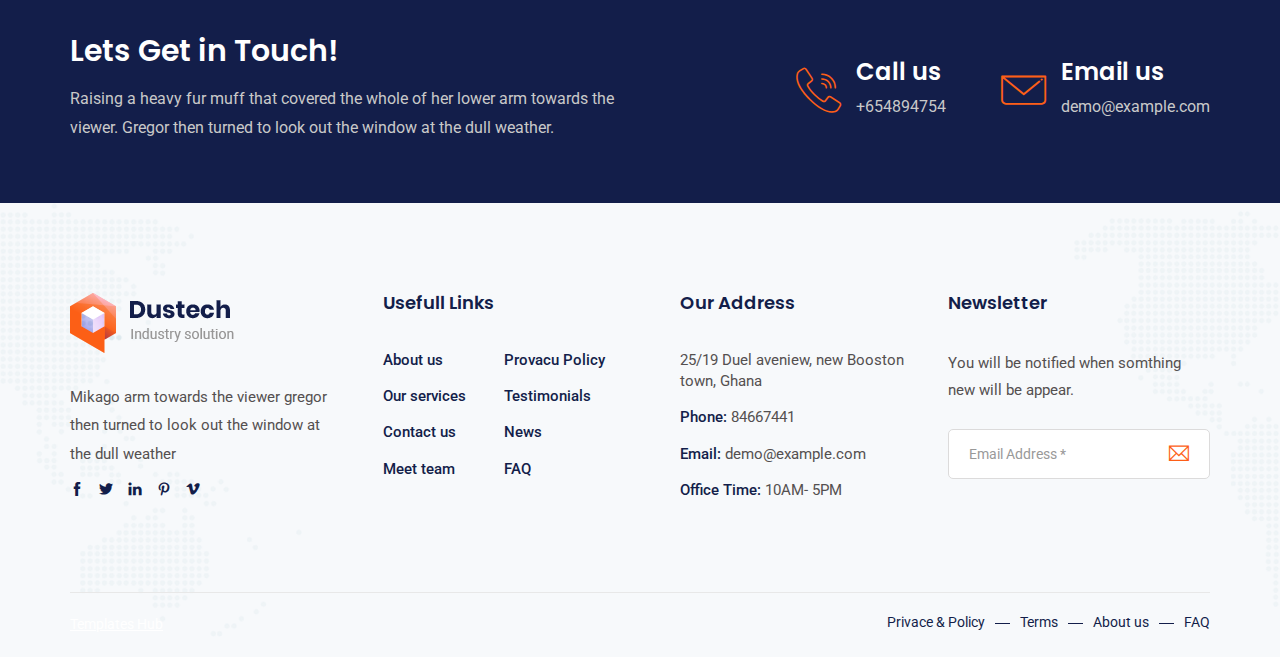
<file: team.html>
<!DOCTYPE html>
<html lang="en">

<!-- dustech/team.html  13 Nov 2019 12:55:25 GMT -->
<head>
    <meta charset="utf-8">
    <meta http-equiv="X-UA-Compatible" content="IE=edge">
    <meta name="viewport" content="width=device-width, initial-scale=1">
    <meta name="author" content="irstheme">

    <title> Dustech - Industry & Factory HTML Template </title>
    
    <link href="assets/css/themify-icons.css" rel="stylesheet">
    <link href="assets/css/flaticon.css" rel="stylesheet">
    <link href="assets/css/bootstrap.min.css" rel="stylesheet">
    <link href="assets/css/animate.css" rel="stylesheet">
    <link href="assets/css/owl.carousel.css" rel="stylesheet">
    <link href="assets/css/owl.theme.css" rel="stylesheet">
    <link href="assets/css/slick.css" rel="stylesheet">
    <link href="assets/css/slick-theme.css" rel="stylesheet">
    <link href="assets/css/swiper.min.css" rel="stylesheet">
    <link href="assets/css/odometer-theme-default.css" rel="stylesheet">
    <link href="assets/css/owl.transitions.css" rel="stylesheet">
    <link href="assets/css/bootstrap-touchspin.css" rel="stylesheet">
    <link href="assets/css/jquery.fancybox.css" rel="stylesheet">
    <link href="assets/css/style.css" rel="stylesheet">

    <!-- HTML5 shim and Respond.js for IE8 support of HTML5 elements and media queries -->
    <!--[if lt IE 9]>
    <script src="https://oss.maxcdn.com/html5shiv/3.7.3/html5shiv.min.js"></script>
    <script src="https://oss.maxcdn.com/respond/1.4.2/respond.min.js"></script>
    <![endif]-->

</head>

<body>

    <!-- start page-wrapper -->
    <div class="page-wrapper">

        <!-- start preloader -->
        <div class="preloader">
            <div class="loader">
                <div class="gear two">
                    <svg viewbox="0 0 100 100" fill="#131e4a">
                        <path d="M97.6,55.7V44.3l-13.6-2.9c-0.8-3.3-2.1-6.4-3.9-9.3l7.6-11.7l-8-8L67.9,20c-2.9-1.7-6-3.1-9.3-3.9L55.7,2.4H44.3l-2.9,13.6      c-3.3,0.8-6.4,2.1-9.3,3.9l-11.7-7.6l-8,8L20,32.1c-1.7,2.9-3.1,6-3.9,9.3L2.4,44.3v11.4l13.6,2.9c0.8,3.3,2.1,6.4,3.9,9.3      l-7.6,11.7l8,8L32.1,80c2.9,1.7,6,3.1,9.3,3.9l2.9,13.6h11.4l2.9-13.6c3.3-0.8,6.4-2.1,9.3-3.9l11.7,7.6l8-8L80,67.9      c1.7-2.9,3.1-6,3.9-9.3L97.6,55.7z M50,65.6c-8.7,0-15.6-7-15.6-15.6s7-15.6,15.6-15.6s15.6,7,15.6,15.6S58.7,65.6,50,65.6z"></path>
                    </svg>
                </div>
                <div class="gear three">
                    <svg viewbox="0 0 100 100" fill="#fd5f17">
                        <path d="M97.6,55.7V44.3l-13.6-2.9c-0.8-3.3-2.1-6.4-3.9-9.3l7.6-11.7l-8-8L67.9,20c-2.9-1.7-6-3.1-9.3-3.9L55.7,2.4H44.3l-2.9,13.6      c-3.3,0.8-6.4,2.1-9.3,3.9l-11.7-7.6l-8,8L20,32.1c-1.7,2.9-3.1,6-3.9,9.3L2.4,44.3v11.4l13.6,2.9c0.8,3.3,2.1,6.4,3.9,9.3      l-7.6,11.7l8,8L32.1,80c2.9,1.7,6,3.1,9.3,3.9l2.9,13.6h11.4l2.9-13.6c3.3-0.8,6.4-2.1,9.3-3.9l11.7,7.6l8-8L80,67.9      c1.7-2.9,3.1-6,3.9-9.3L97.6,55.7z M50,65.6c-8.7,0-15.6-7-15.6-15.6s7-15.6,15.6-15.6s15.6,7,15.6,15.6S58.7,65.6,50,65.6z"></path>
                    </svg>
                </div>
            </div>
        </div>
        <!-- end preloader -->

        <!-- Start header -->
        <header id="header" class="site-header header-style-1">
            <nav class="navigation navbar navbar-default">
                <div class="container-fluid">
                    <div class="navbar-header">
                        <button type="button" class="open-btn">
                            <span class="sr-only">Toggle navigation</span>
                            <span class="icon-bar"></span>
                            <span class="icon-bar"></span>
                            <span class="icon-bar"></span>
                        </button>
                        <a class="navbar-brand" href="index-2.html"><img src="assets/images/logo.png" alt></a>
                    </div>
                    <div id="navbar" class="navbar-collapse collapse navigation-holder">
                        <button class="close-navbar"><i class="ti-close"></i></button>
                        <ul class="nav navbar-nav">
                            <li class="menu-item-has-children">
                                <a href="#">Home</a>
                                <ul class="sub-menu">
                                    <li><a href="index-2.html">Home Default</a></li>
                                    <li><a href="index-3.html">Home style 2</a></li>
                                    <li><a href="index-4.html">Home style 3</a></li>
                                </ul>
                            </li>
                            <li><a href="about.html">About</a></li>
                            <li class="menu-item-has-children">
                                <a href="#">Pages</a>
                                <ul class="sub-menu">
                                    <li><a href="about.html">About</a></li>
                                    <li><a href="contact.html">Contact</a></li>
                                    <li><a href="testimonials.html">Testimonials</a></li>
                                    <li><a href="testimonials-s2.html">Testimonials style 2</a></li>
                                    <li><a href="team.html">Team</a></li>
                                    <li><a href="faq.html">FAQ</a></li>
                                    <li><a href="404.html">404</a></li>
                                    <li><a href="shop.html">Shop</a></li>
                                    <li><a href="shop-single.html">Shop single</a></li>
                                </ul>
                            </li>
                            <li class="menu-item-has-children">
                                <a href="#">Services</a>
                                <ul class="sub-menu">
                                    <li><a href="services.html">Services</a></li>
                                    <li><a href="services-s2.html">Services style 2</a></li>
                                    <li><a href="service-single.html">Mechanical Engineering</a></li>
                                    <li><a href="oil-gas.html">Oil And Gas</a></li>
                                    <li><a href="power-energy.html">Power And Energy</a></li>
                                    <li><a href="sanitary-plumbing.html">Sanitary & Plumbing</a></li>
                                    <li><a href="electrical-power.html">Electrical Power</a></li>
                                </ul>
                            </li>
                            <li class="menu-item-has-children">
                                <a href="#">Projects</a>
                                <ul class="sub-menu">
                                    <li><a href="portfolio.html">Projects</a></li>
                                    <li><a href="portfolio-s2.html">Projects style 2</a></li>
                                    <li><a href="project-single.html">Project single</a></li>
                                </ul>
                            </li>
                            <li class="menu-item-has-children">
                                <a href="#">Blog</a>
                                <ul class="sub-menu">
                                    <li><a href="blog.html">Blog</a></li>
                                    <li><a href="blog-left-sidebar.html">Blog left sidebar</a></li>
                                    <li><a href="blog-fullwidth.html">Blog full width</a></li>
                                    <li class="menu-item-has-children">
                                        <a href="#Level3">Blog single</a>
                                        <ul class="sub-menu">
                                            <li><a href="blog-single.html">Blog single</a></li>
                                            <li><a href="blog-single-left-sidebar.html">Blog single left sidebar</a></li>
                                            <li><a href="blog-single-fullwidth.html">Blog single full width</a></li>
                                        </ul>
                                    </li>
                                </ul>
                            </li>
                            <li><a href="contact.html">Contact</a></li>
                        </ul>
                    </div><!-- end of nav-collapse -->

                    <div class="search-contact">
                        <div class="header-search-area">
                            <div class="header-search-form">
                                <form class="form">
                                    <div>
                                        <input type="text" class="form-control" placeholder="Search here">
                                    </div>
                                    <button type="submit" class="btn"><i class="ti-search"></i></button>
                                </form>
                            </div>
                            <div>
                                <button class="btn open-btn"><i class="ti-search"></i></button>
                            </div>
                        </div>
                        <div class="contact">
                            <div class="call">
                                <i class="fi flaticon-call"></i>
                                <p>Call us anytime</p>
                                <h5>+65487441584</h5>
                            </div>
                            <a href="#" class="theme-btn">Contact us</a>
                        </div>
                    </div>
                </div><!-- end of container -->
            </nav>
        </header>
        <!-- end of header -->


        <!-- start page-title -->
        <section class="page-title">
            <div class="container">
                <div class="row">
                    <div class="col col-xs-12">
                        <h2>Team</h2>
                    </div>
                </div> <!-- end row -->
            </div> <!-- end container -->
        </section>        
        <!-- end page-title -->


        <!-- start team-section -->
        <section class="team-section section-padding">
            <div class="container">
                <div class="row">
                    <div class="col col-lg-6 col-lg-offset-3 col-md-8 col-md-offset-2">
                        <div class="section-title-s5">
                            <span>Our Team</span>
                            <h2>Dedicated Team</h2>
                            <p>Hardly able to cover it and seemed ready to slide off any moment. His many legs, pitifully thin compared with the size of the rest of him</p>
                        </div>
                    </div>
                </div>
                <div class="row">
                    <div class="col col-xs-12">
                        <div class="team-grids">
                            <div class="grid">
                                <div class="img-social">
                                    <div class="img-holder">
                                        <img src="assets/images/team/img-1.jpg" alt>
                                    </div>
                                    <div class="social">
                                        <ul>
                                            <li><a href="#"><i class="ti-facebook"></i></a></li>
                                            <li><a href="#"><i class="ti-twitter-alt"></i></a></li>
                                            <li><a href="#"><i class="ti-linkedin"></i></a></li>
                                            <li><a href="#"><i class="ti-pinterest"></i></a></li>
                                        </ul>
                                    </div>
                                </div>
                                <div class="details">
                                    <h3>Michel Jhon</h3>
                                    <span>Mechanical Engineering</span>
                                </div>
                            </div>
                            <div class="grid">
                                <div class="img-social">
                                    <div class="img-holder">
                                        <img src="assets/images/team/img-2.jpg" alt>
                                    </div>
                                    <div class="social">
                                        <ul>
                                            <li><a href="#"><i class="ti-facebook"></i></a></li>
                                            <li><a href="#"><i class="ti-twitter-alt"></i></a></li>
                                            <li><a href="#"><i class="ti-linkedin"></i></a></li>
                                            <li><a href="#"><i class="ti-pinterest"></i></a></li>
                                        </ul>
                                    </div>
                                </div>
                                <div class="details">
                                    <h3>Wilium Mice</h3>
                                    <span>Site Manager</span>
                                </div>
                            </div>
                            <div class="grid">
                                <div class="img-social">
                                    <div class="img-holder">
                                        <img src="assets/images/team/img-3.jpg" alt>
                                    </div>
                                    <div class="social">
                                        <ul>
                                            <li><a href="#"><i class="ti-facebook"></i></a></li>
                                            <li><a href="#"><i class="ti-twitter-alt"></i></a></li>
                                            <li><a href="#"><i class="ti-linkedin"></i></a></li>
                                            <li><a href="#"><i class="ti-pinterest"></i></a></li>
                                        </ul>
                                    </div>
                                </div>
                                <div class="details">
                                    <h3>Jonthon teat</h3>
                                    <span>Testing Manager</span>
                                </div>
                            </div>
                            <div class="grid">
                                <div class="img-social">
                                    <div class="img-holder">
                                        <img src="assets/images/team/img-4.jpg" alt>
                                    </div>
                                    <div class="social">
                                        <ul>
                                            <li><a href="#"><i class="ti-facebook"></i></a></li>
                                            <li><a href="#"><i class="ti-twitter-alt"></i></a></li>
                                            <li><a href="#"><i class="ti-linkedin"></i></a></li>
                                            <li><a href="#"><i class="ti-pinterest"></i></a></li>
                                        </ul>
                                    </div>
                                </div>
                                <div class="details">
                                    <h3>Shown kel</h3>
                                    <span>Cheif Officer</span>
                                </div>
                            </div>
                            <div class="grid">
                                <div class="img-social">
                                    <div class="img-holder">
                                        <img src="assets/images/team/img-5.jpg" alt>
                                    </div>
                                    <div class="social">
                                        <ul>
                                            <li><a href="#"><i class="ti-facebook"></i></a></li>
                                            <li><a href="#"><i class="ti-twitter-alt"></i></a></li>
                                            <li><a href="#"><i class="ti-linkedin"></i></a></li>
                                            <li><a href="#"><i class="ti-pinterest"></i></a></li>
                                        </ul>
                                    </div>
                                </div>
                                <div class="details">
                                    <h3>Michel Jhon</h3>
                                    <span>Mechanical Engineering</span>
                                </div>
                            </div>
                            <div class="grid">
                                <div class="img-social">
                                    <div class="img-holder">
                                        <img src="assets/images/team/img-7.jpg" alt>
                                    </div>
                                    <div class="social">
                                        <ul>
                                            <li><a href="#"><i class="ti-facebook"></i></a></li>
                                            <li><a href="#"><i class="ti-twitter-alt"></i></a></li>
                                            <li><a href="#"><i class="ti-linkedin"></i></a></li>
                                            <li><a href="#"><i class="ti-pinterest"></i></a></li>
                                        </ul>
                                    </div>
                                </div>
                                <div class="details">
                                    <h3>Wilium Mice</h3>
                                    <span>Site Manager</span>
                                </div>
                            </div>
                            <div class="grid">
                                <div class="img-social">
                                    <div class="img-holder">
                                        <img src="assets/images/team/img-6.jpg" alt>
                                    </div>
                                    <div class="social">
                                        <ul>
                                            <li><a href="#"><i class="ti-facebook"></i></a></li>
                                            <li><a href="#"><i class="ti-twitter-alt"></i></a></li>
                                            <li><a href="#"><i class="ti-linkedin"></i></a></li>
                                            <li><a href="#"><i class="ti-pinterest"></i></a></li>
                                        </ul>
                                    </div>
                                </div>
                                <div class="details">
                                    <h3>Jonthon teat</h3>
                                    <span>Testing Manager</span>
                                </div>
                            </div>
                            <div class="grid">
                                <div class="img-social">
                                    <div class="img-holder">
                                        <img src="assets/images/team/img-8.jpg" alt>
                                    </div>
                                    <div class="social">
                                        <ul>
                                            <li><a href="#"><i class="ti-facebook"></i></a></li>
                                            <li><a href="#"><i class="ti-twitter-alt"></i></a></li>
                                            <li><a href="#"><i class="ti-linkedin"></i></a></li>
                                            <li><a href="#"><i class="ti-pinterest"></i></a></li>
                                        </ul>
                                    </div>
                                </div>
                                <div class="details">
                                    <h3>Shown kel</h3>
                                    <span>Cheif Officer</span>
                                </div>
                            </div>
                        </div>
                    </div>
                </div>
            </div> <!-- end container -->
        </section>
        <!-- end team-section -->


        <!-- start cta-section -->
        <section class="cta-section">
            <div class="container">
                <div class="row">
                    <div class="col col-lg-6 col-md-6">
                        <div class="cta-text">
                            <h3>Lets Get in Touch!</h3>
                            <p>Raising a heavy fur muff that covered the whole of her lower arm towards the viewer. Gregor then turned to look out the window at the dull weather.</p>
                        </div>
                    </div>
                    <div class="col col-lg-5 col-lg-offset-1 col-md-6">
                        <div class="contact-info">
                            <div>
                                <i class="fi flaticon-call"></i>
                                <h4>Call us</h4>
                                <p>+654894754</p>
                            </div>
                            <div>
                                <i class="fi flaticon-contact"></i>
                                <h4>Email us</h4>
                                <p>demo@example.com</p>
                            </div>
                        </div>
                    </div>
                </div>
            </div> <!-- end container -->
        </section>
        <!-- end cta-section -->


        <!-- start site-footer -->
        <footer class="site-footer">
            <div class="upper-footer">
                <div class="container">
                    <div class="row">
                        <div class="col col-lg-3 col-md-3 col-sm-6">
                            <div class="widget about-widget">
                                <div class="logo widget-title">
                                    <img src="assets/images/footer-logo.png" alt>
                                </div>
                                <p>Mikago arm towards the viewer gregor then turned to look out the window at the dull weather</p>
                                <div class="social-icons">
                                    <ul>
                                        <li><a href="#"><i class="ti-facebook"></i></a></li>
                                        <li><a href="#"><i class="ti-twitter-alt"></i></a></li>
                                        <li><a href="#"><i class="ti-linkedin"></i></a></li>
                                        <li><a href="#"><i class="ti-pinterest"></i></a></li>
                                        <li><a href="#"><i class="ti-vimeo-alt"></i></a></li>
                                    </ul>
                                </div>
                            </div>
                        </div>
                        <div class="col col-lg-3 col-md-3 col-sm-6">
                            <div class="widget link-widget">
                                <div class="widget-title">
                                    <h3>Usefull Links</h3>
                                </div>
                                <ul>
                                    <li><a href="#">About us</a></li>
                                    <li><a href="#">Our services</a></li>
                                    <li><a href="#">Contact us</a></li>
                                    <li><a href="#">Meet team</a></li>
                                </ul>
                                <ul>
                                    <li><a href="#">Provacu Policy</a></li>
                                    <li><a href="#">Testimonials</a></li>
                                    <li><a href="#">News</a></li>
                                    <li><a href="#">FAQ</a></li>
                                </ul>
                            </div>
                        </div>
                        <div class="col col-lg-3 col-md-3 col-sm-6">
                            <div class="widget contact-widget service-link-widget">
                                <div class="widget-title">
                                    <h3>Our Address</h3>
                                </div>
                                <ul>
                                    <li>25/19 Duel aveniew, new Booston town, Ghana</li>
                                    <li><span>Phone:</span> 84667441</li>
                                    <li><span>Email:</span> demo@example.com</li>
                                    <li><span>Office Time:</span> 10AM- 5PM</li>
                                </ul>
                            </div>
                        </div>
                        <div class="col col-lg-3 col-md-3 col-sm-6">
                            <div class="widget newsletter-widget">
                                <div class="widget-title">
                                    <h3>Newsletter</h3>
                                </div>
                                <p>You will be notified when somthing new will be appear.</p>
                                <form>
                                    <div class="input-1">
                                        <input type="email" class="form-control" placeholder="Email Address *" required>
                                    </div>
                                    <div class="submit clearfix">
                                        <button type="submit"><i class="ti-email"></i></button>
                                    </div>
                                </form>
                            </div>
                        </div>
                    </div>
                </div> <!-- end container -->
            </div>
            <div class="lower-footer">
                <div class="container">
                    <div class="row">
                        <div class="separator"></div>
                        <div class="col col-xs-12">
                            <p class="copyright"><a href="templateshub.net">Templates Hub</a></p>
                            <div class="extra-link">
                                <ul>
                                    <li><a href="#">Privace & Policy</a></li>
                                    <li><a href="#">Terms</a></li>
                                    <li><a href="#">About us</a></li>
                                    <li><a href="#">FAQ</a></li>
                                </ul>
                            </div>
                        </div>
                    </div>
                </div>
            </div>
        </footer>
        <!-- end site-footer -->
    </div>
    <!-- end of page-wrapper -->



    <!-- All JavaScript files
    ================================================== -->
    <script src="assets/js/jquery.min.js"></script>
    <script src="assets/js/bootstrap.min.js"></script>

    <!-- Plugins for this template -->
    <script src="assets/js/jquery-plugin-collection.js"></script>

    <!-- Custom script for this template -->
    <script src="assets/js/script.js"></script>
</body>

<!-- dustech/team.html  13 Nov 2019 12:55:28 GMT -->
</html>
</file>
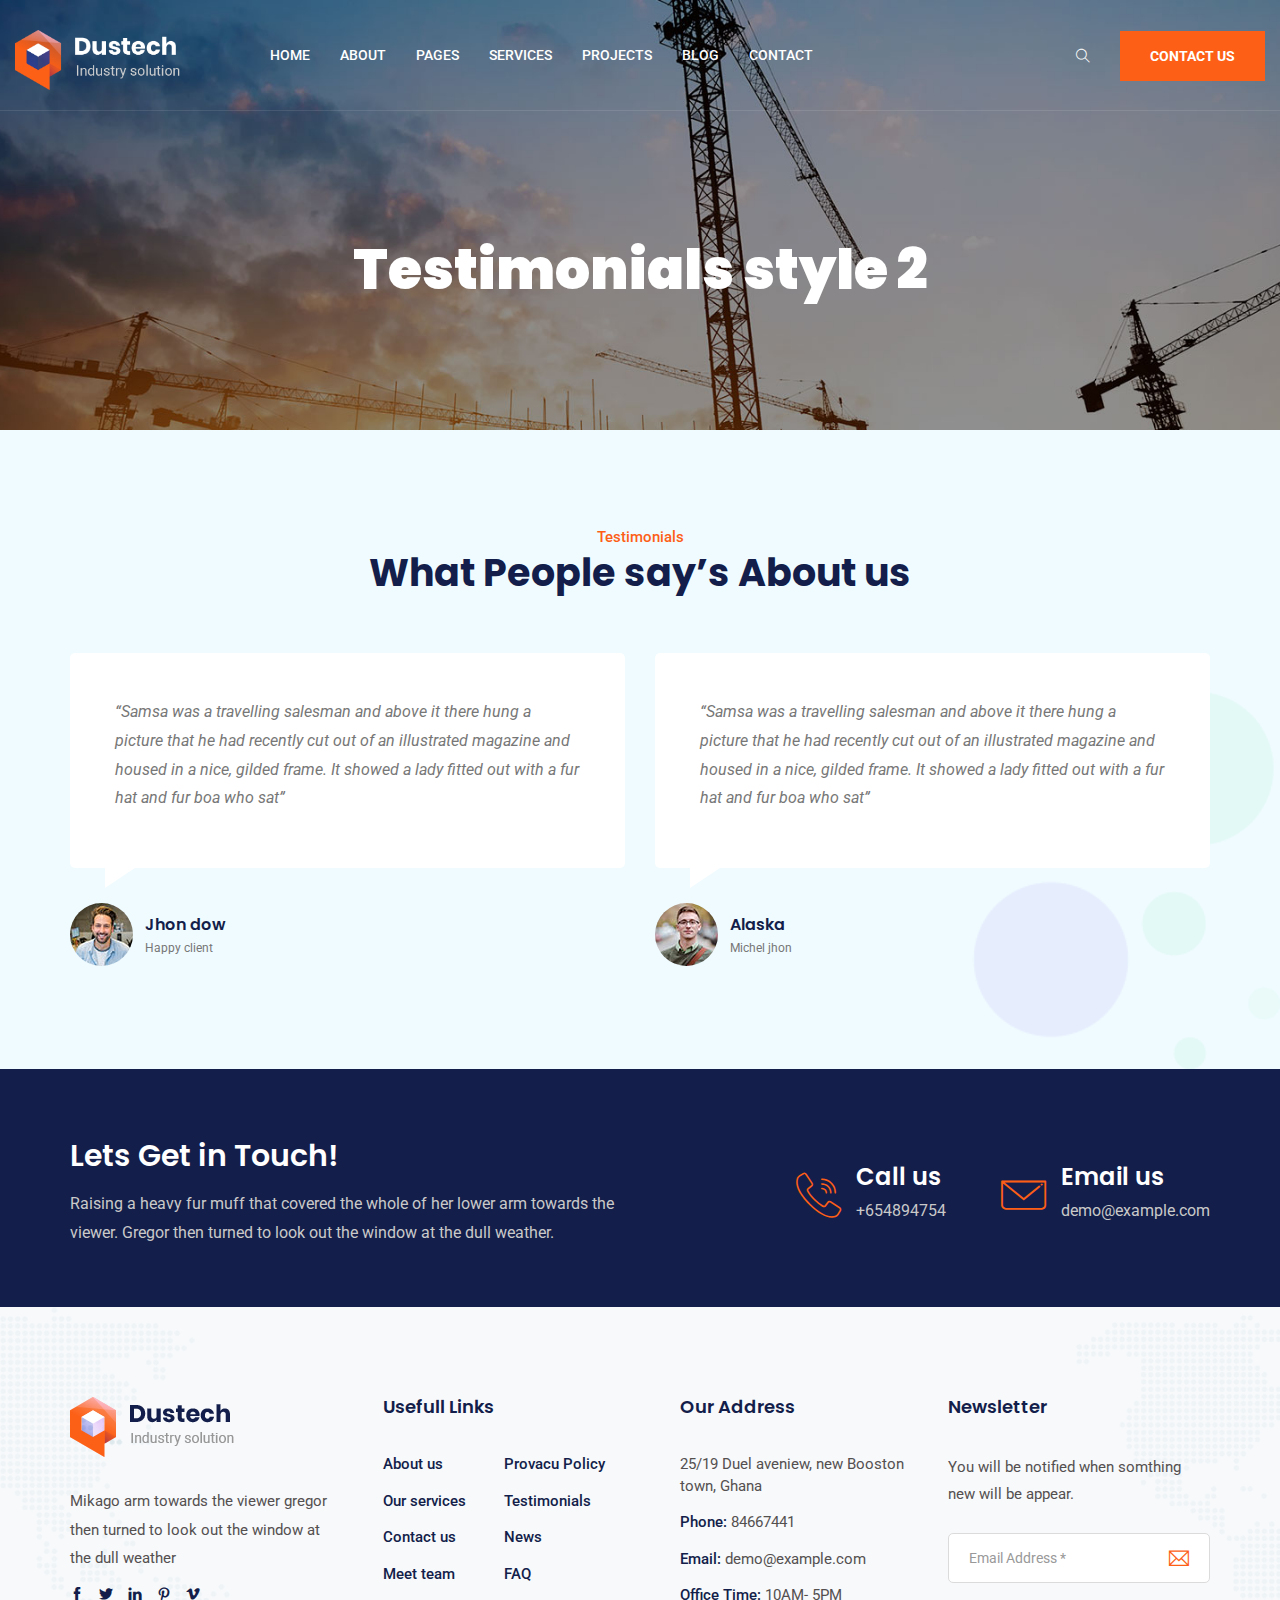
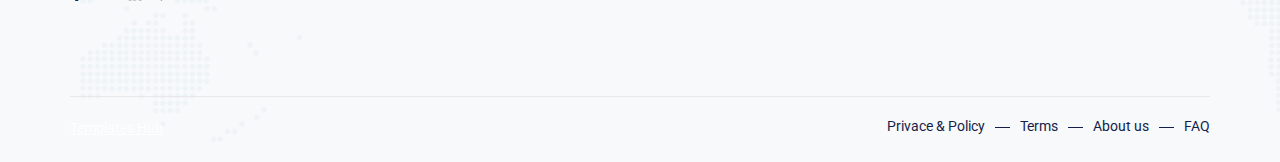
<file: testimonials-s2.html>
<!DOCTYPE html>
<html lang="en">

<!-- dustech/testimonials-s2.html  13 Nov 2019 12:55:25 GMT -->
<head>
    <meta charset="utf-8">
    <meta http-equiv="X-UA-Compatible" content="IE=edge">
    <meta name="viewport" content="width=device-width, initial-scale=1">
    <meta name="author" content="irstheme">

    <title> Dustech - Industry & Factory HTML Template </title>
    
    <link href="assets/css/themify-icons.css" rel="stylesheet">
    <link href="assets/css/flaticon.css" rel="stylesheet">
    <link href="assets/css/bootstrap.min.css" rel="stylesheet">
    <link href="assets/css/animate.css" rel="stylesheet">
    <link href="assets/css/owl.carousel.css" rel="stylesheet">
    <link href="assets/css/owl.theme.css" rel="stylesheet">
    <link href="assets/css/slick.css" rel="stylesheet">
    <link href="assets/css/slick-theme.css" rel="stylesheet">
    <link href="assets/css/swiper.min.css" rel="stylesheet">
    <link href="assets/css/odometer-theme-default.css" rel="stylesheet">
    <link href="assets/css/owl.transitions.css" rel="stylesheet">
    <link href="assets/css/jquery.fancybox.css" rel="stylesheet">
    <link href="assets/css/style.css" rel="stylesheet">

    <!-- HTML5 shim and Respond.js for IE8 support of HTML5 elements and media queries -->
    <!--[if lt IE 9]>
    <script src="https://oss.maxcdn.com/html5shiv/3.7.3/html5shiv.min.js"></script>
    <script src="https://oss.maxcdn.com/respond/1.4.2/respond.min.js"></script>
    <![endif]-->

</head>

<body>

    <!-- start page-wrapper -->
    <div class="page-wrapper">

        <!-- start preloader -->
        <div class="preloader">
            <div class="loader">
                <div class="gear two">
                    <svg viewbox="0 0 100 100" fill="#131e4a">
                        <path d="M97.6,55.7V44.3l-13.6-2.9c-0.8-3.3-2.1-6.4-3.9-9.3l7.6-11.7l-8-8L67.9,20c-2.9-1.7-6-3.1-9.3-3.9L55.7,2.4H44.3l-2.9,13.6      c-3.3,0.8-6.4,2.1-9.3,3.9l-11.7-7.6l-8,8L20,32.1c-1.7,2.9-3.1,6-3.9,9.3L2.4,44.3v11.4l13.6,2.9c0.8,3.3,2.1,6.4,3.9,9.3      l-7.6,11.7l8,8L32.1,80c2.9,1.7,6,3.1,9.3,3.9l2.9,13.6h11.4l2.9-13.6c3.3-0.8,6.4-2.1,9.3-3.9l11.7,7.6l8-8L80,67.9      c1.7-2.9,3.1-6,3.9-9.3L97.6,55.7z M50,65.6c-8.7,0-15.6-7-15.6-15.6s7-15.6,15.6-15.6s15.6,7,15.6,15.6S58.7,65.6,50,65.6z"></path>
                    </svg>
                </div>
                <div class="gear three">
                    <svg viewbox="0 0 100 100" fill="#fd5f17">
                        <path d="M97.6,55.7V44.3l-13.6-2.9c-0.8-3.3-2.1-6.4-3.9-9.3l7.6-11.7l-8-8L67.9,20c-2.9-1.7-6-3.1-9.3-3.9L55.7,2.4H44.3l-2.9,13.6      c-3.3,0.8-6.4,2.1-9.3,3.9l-11.7-7.6l-8,8L20,32.1c-1.7,2.9-3.1,6-3.9,9.3L2.4,44.3v11.4l13.6,2.9c0.8,3.3,2.1,6.4,3.9,9.3      l-7.6,11.7l8,8L32.1,80c2.9,1.7,6,3.1,9.3,3.9l2.9,13.6h11.4l2.9-13.6c3.3-0.8,6.4-2.1,9.3-3.9l11.7,7.6l8-8L80,67.9      c1.7-2.9,3.1-6,3.9-9.3L97.6,55.7z M50,65.6c-8.7,0-15.6-7-15.6-15.6s7-15.6,15.6-15.6s15.6,7,15.6,15.6S58.7,65.6,50,65.6z"></path>
                    </svg>
                </div>
            </div>
        </div>
        <!-- end preloader -->

        <!-- Start header -->
        <header id="header" class="site-header header-style-1">
            <nav class="navigation navbar navbar-default">
                <div class="container-fluid">
                    <div class="navbar-header">
                        <button type="button" class="open-btn">
                            <span class="sr-only">Toggle navigation</span>
                            <span class="icon-bar"></span>
                            <span class="icon-bar"></span>
                            <span class="icon-bar"></span>
                        </button>
                        <a class="navbar-brand" href="index-2.html"><img src="assets/images/logo.png" alt></a>
                    </div>
                    <div id="navbar" class="navbar-collapse collapse navigation-holder">
                        <button class="close-navbar"><i class="ti-close"></i></button>
                        <ul class="nav navbar-nav">
                            <li class="menu-item-has-children">
                                <a href="#">Home</a>
                                <ul class="sub-menu">
                                    <li><a href="index-2.html">Home Default</a></li>
                                    <li><a href="index-3.html">Home style 2</a></li>
                                    <li><a href="index-4.html">Home style 3</a></li>
                                </ul>
                            </li>
                            <li><a href="about.html">About</a></li>
                            <li class="menu-item-has-children">
                                <a href="#">Pages</a>
                                <ul class="sub-menu">
                                    <li><a href="about.html">About</a></li>
                                    <li><a href="contact.html">Contact</a></li>
                                    <li><a href="testimonials.html">Testimonials</a></li>
                                    <li><a href="testimonials-s2.html">Testimonials style 2</a></li>
                                    <li><a href="team.html">Team</a></li>
                                    <li><a href="faq.html">FAQ</a></li>
                                    <li><a href="404.html">404</a></li>
                                    <li><a href="shop.html">Shop</a></li>
                                    <li><a href="shop-single.html">Shop single</a></li>
                                </ul>
                            </li>
                            <li class="menu-item-has-children">
                                <a href="#">Services</a>
                                <ul class="sub-menu">
                                    <li><a href="services.html">Services</a></li>
                                    <li><a href="services-s2.html">Services style 2</a></li>
                                    <li><a href="service-single.html">Mechanical Engineering</a></li>
                                    <li><a href="oil-gas.html">Oil And Gas</a></li>
                                    <li><a href="power-energy.html">Power And Energy</a></li>
                                    <li><a href="sanitary-plumbing.html">Sanitary & Plumbing</a></li>
                                    <li><a href="electrical-power.html">Electrical Power</a></li>
                                </ul>
                            </li>
                            <li class="menu-item-has-children">
                                <a href="#">Projects</a>
                                <ul class="sub-menu">
                                    <li><a href="portfolio.html">Projects</a></li>
                                    <li><a href="portfolio-s2.html">Projects style 2</a></li>
                                    <li><a href="project-single.html">Project single</a></li>
                                </ul>
                            </li>
                            <li class="menu-item-has-children">
                                <a href="#">Blog</a>
                                <ul class="sub-menu">
                                    <li><a href="blog.html">Blog</a></li>
                                    <li><a href="blog-left-sidebar.html">Blog left sidebar</a></li>
                                    <li><a href="blog-fullwidth.html">Blog full width</a></li>
                                    <li class="menu-item-has-children">
                                        <a href="#Level3">Blog single</a>
                                        <ul class="sub-menu">
                                            <li><a href="blog-single.html">Blog single</a></li>
                                            <li><a href="blog-single-left-sidebar.html">Blog single left sidebar</a></li>
                                            <li><a href="blog-single-fullwidth.html">Blog single full width</a></li>
                                        </ul>
                                    </li>
                                </ul>
                            </li>
                            <li><a href="contact.html">Contact</a></li>
                        </ul>
                    </div><!-- end of nav-collapse -->

                    <div class="search-contact">
                        <div class="header-search-area">
                            <div class="header-search-form">
                                <form class="form">
                                    <div>
                                        <input type="text" class="form-control" placeholder="Search here">
                                    </div>
                                    <button type="submit" class="btn"><i class="ti-search"></i></button>
                                </form>
                            </div>
                            <div>
                                <button class="btn open-btn"><i class="ti-search"></i></button>
                            </div>
                        </div>
                        <div class="contact">
                            <div class="call">
                                <i class="fi flaticon-call"></i>
                                <p>Call us anytime</p>
                                <h5>+65487441584</h5>
                            </div>
                            <a href="#" class="theme-btn">Contact us</a>
                        </div>
                    </div>
                </div><!-- end of container -->
            </nav>
        </header>
        <!-- end of header -->


        <!-- start page-title -->
        <section class="page-title">
            <div class="container">
                <div class="row">
                    <div class="col col-xs-12">
                        <h2>Testimonials style 2</h2>
                    </div>
                </div> <!-- end row -->
            </div> <!-- end container -->
        </section>        
        <!-- end page-title -->


        <!-- start testimonials-section-s2 -->
        <section class="testimonials-section-s2 section-padding">
            <div class="container">
                <div class="row">
                    <div class="col col-lg-6 col-lg-offset-3">
                        <div class="section-title-s4">
                            <span>Testimonials</span>
                            <h2>What People say’s About us</h2>
                        </div>
                    </div>
                </div>
                <div class="row">
                    <div class="col col-xs-12">
                        <div class="testimonial-grids clearfix">
                            <div class="grid">
                                <div class="quote">
                                    <p>“Samsa was a travelling salesman and above it there hung a picture that he had recently cut out of an illustrated magazine and housed in a nice, gilded frame. It showed a lady fitted out with a fur hat and fur boa who sat”</p>
                                </div>
                                <div class="client-info">
                                    <div class="img-holder">
                                        <img src="assets/images/testimonials/img-1.jpg" alt>
                                    </div>
                                    <div class="details">
                                        <h5>Jhon dow</h5>
                                        <p>Happy client</p>
                                    </div>
                                </div>
                            </div>
                            <div class="grid">
                                <div class="quote">
                                    <p>“Samsa was a travelling salesman and above it there hung a picture that he had recently cut out of an illustrated magazine and housed in a nice, gilded frame. It showed a lady fitted out with a fur hat and fur boa who sat”</p>
                                </div>
                                <div class="client-info">
                                    <div class="img-holder">
                                        <img src="assets/images/testimonials/img-2.jpg" alt>
                                    </div>
                                    <div class="details">
                                        <h5>Alaska</h5>
                                        <p>Michel jhon</p>
                                    </div>
                                </div>
                            </div>
                        </div>
                    </div>
                </div>
            </div> <!-- end container -->
        </section>
        <!-- end testimonials-section-s2 -->

        
        <!-- start cta-section -->
        <section class="cta-section">
            <div class="container">
                <div class="row">
                    <div class="col col-lg-6 col-md-6">
                        <div class="cta-text">
                            <h3>Lets Get in Touch!</h3>
                            <p>Raising a heavy fur muff that covered the whole of her lower arm towards the viewer. Gregor then turned to look out the window at the dull weather.</p>
                        </div>
                    </div>
                    <div class="col col-lg-5 col-lg-offset-1 col-md-6">
                        <div class="contact-info">
                            <div>
                                <i class="fi flaticon-call"></i>
                                <h4>Call us</h4>
                                <p>+654894754</p>
                            </div>
                            <div>
                                <i class="fi flaticon-contact"></i>
                                <h4>Email us</h4>
                                <p>demo@example.com</p>
                            </div>
                        </div>
                    </div>
                </div>
            </div> <!-- end container -->
        </section>
        <!-- end cta-section -->


        <!-- start site-footer -->
        <footer class="site-footer">
            <div class="upper-footer">
                <div class="container">
                    <div class="row">
                        <div class="col col-lg-3 col-md-3 col-sm-6">
                            <div class="widget about-widget">
                                <div class="logo widget-title">
                                    <img src="assets/images/footer-logo.png" alt>
                                </div>
                                <p>Mikago arm towards the viewer gregor then turned to look out the window at the dull weather</p>
                                <div class="social-icons">
                                    <ul>
                                        <li><a href="#"><i class="ti-facebook"></i></a></li>
                                        <li><a href="#"><i class="ti-twitter-alt"></i></a></li>
                                        <li><a href="#"><i class="ti-linkedin"></i></a></li>
                                        <li><a href="#"><i class="ti-pinterest"></i></a></li>
                                        <li><a href="#"><i class="ti-vimeo-alt"></i></a></li>
                                    </ul>
                                </div>
                            </div>
                        </div>
                        <div class="col col-lg-3 col-md-3 col-sm-6">
                            <div class="widget link-widget">
                                <div class="widget-title">
                                    <h3>Usefull Links</h3>
                                </div>
                                <ul>
                                    <li><a href="#">About us</a></li>
                                    <li><a href="#">Our services</a></li>
                                    <li><a href="#">Contact us</a></li>
                                    <li><a href="#">Meet team</a></li>
                                </ul>
                                <ul>
                                    <li><a href="#">Provacu Policy</a></li>
                                    <li><a href="#">Testimonials</a></li>
                                    <li><a href="#">News</a></li>
                                    <li><a href="#">FAQ</a></li>
                                </ul>
                            </div>
                        </div>
                        <div class="col col-lg-3 col-md-3 col-sm-6">
                            <div class="widget contact-widget service-link-widget">
                                <div class="widget-title">
                                    <h3>Our Address</h3>
                                </div>
                                <ul>
                                    <li>25/19 Duel aveniew, new Booston town, Ghana</li>
                                    <li><span>Phone:</span> 84667441</li>
                                    <li><span>Email:</span> demo@example.com</li>
                                    <li><span>Office Time:</span> 10AM- 5PM</li>
                                </ul>
                            </div>
                        </div>
                        <div class="col col-lg-3 col-md-3 col-sm-6">
                            <div class="widget newsletter-widget">
                                <div class="widget-title">
                                    <h3>Newsletter</h3>
                                </div>
                                <p>You will be notified when somthing new will be appear.</p>
                                <form>
                                    <div class="input-1">
                                        <input type="email" class="form-control" placeholder="Email Address *" required>
                                    </div>
                                    <div class="submit clearfix">
                                        <button type="submit"><i class="ti-email"></i></button>
                                    </div>
                                </form>
                            </div>
                        </div>
                    </div>
                </div> <!-- end container -->
            </div>
            <div class="lower-footer">
                <div class="container">
                    <div class="row">
                        <div class="separator"></div>
                        <div class="col col-xs-12">
                            <p class="copyright"><a href="templateshub.net">Templates Hub</a></p>
                            <div class="extra-link">
                                <ul>
                                    <li><a href="#">Privace & Policy</a></li>
                                    <li><a href="#">Terms</a></li>
                                    <li><a href="#">About us</a></li>
                                    <li><a href="#">FAQ</a></li>
                                </ul>
                            </div>
                        </div>
                    </div>
                </div>
            </div>
        </footer>
        <!-- end site-footer -->
    </div>
    <!-- end of page-wrapper -->



    <!-- All JavaScript files
    ================================================== -->
    <script src="assets/js/jquery.min.js"></script>
    <script src="assets/js/bootstrap.min.js"></script>

    <!-- Plugins for this template -->
    <script src="assets/js/jquery-plugin-collection.js"></script>

    <!-- Custom script for this template -->
    <script src="assets/js/script.js"></script>
</body>

<!-- dustech/testimonials-s2.html  13 Nov 2019 12:55:25 GMT -->
</html>
</file>
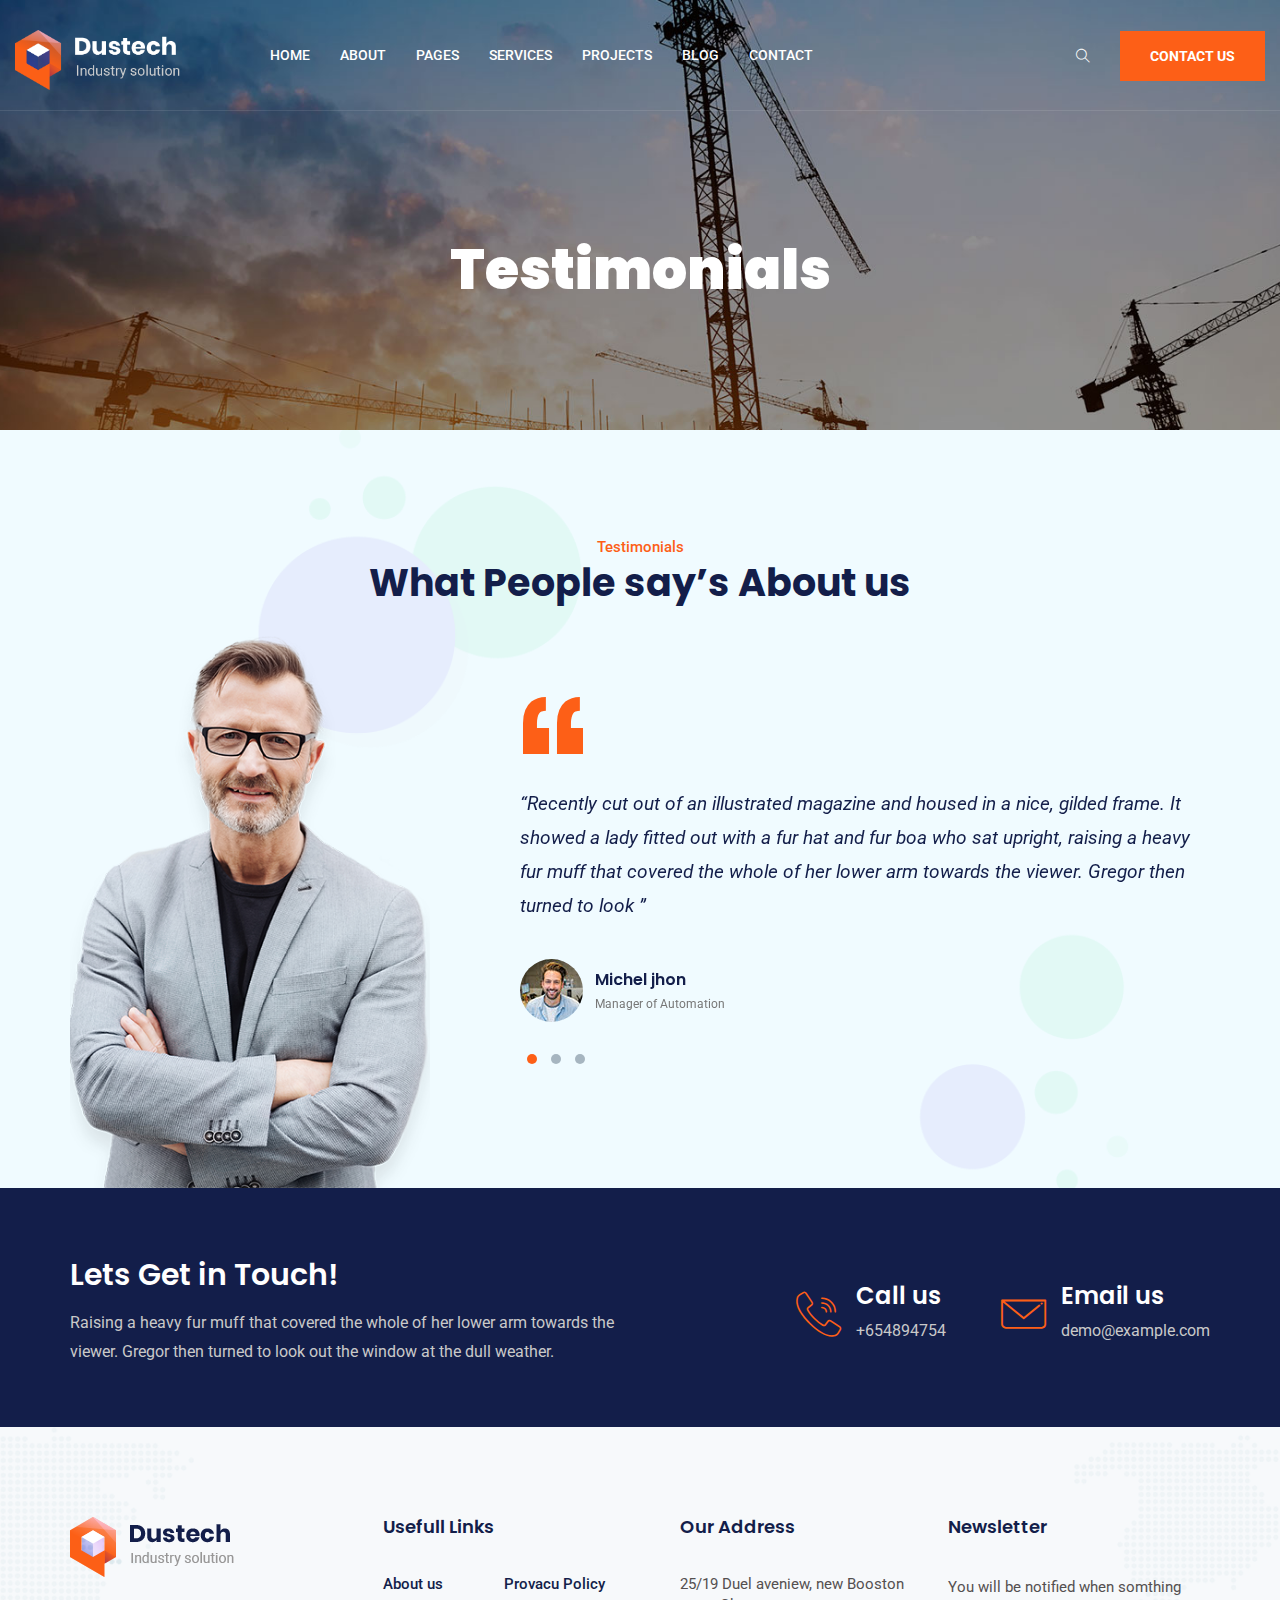
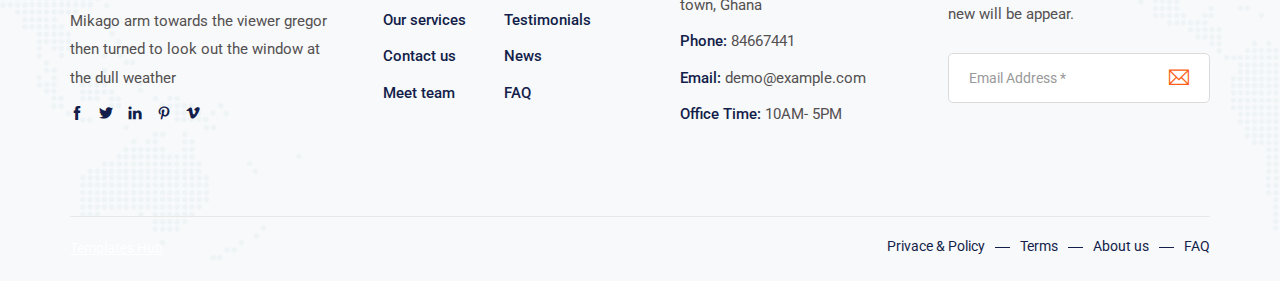
<file: testimonials.html>
<!DOCTYPE html>
<html lang="en">

<!-- dustech/testimonials.html  13 Nov 2019 12:55:22 GMT -->
<head>
    <meta charset="utf-8">
    <meta http-equiv="X-UA-Compatible" content="IE=edge">
    <meta name="viewport" content="width=device-width, initial-scale=1">
    <meta name="author" content="irstheme">

    <title> Dustech - Industry & Factory HTML Template </title>
    
    <link href="assets/css/themify-icons.css" rel="stylesheet">
    <link href="assets/css/flaticon.css" rel="stylesheet">
    <link href="assets/css/bootstrap.min.css" rel="stylesheet">
    <link href="assets/css/animate.css" rel="stylesheet">
    <link href="assets/css/owl.carousel.css" rel="stylesheet">
    <link href="assets/css/owl.theme.css" rel="stylesheet">
    <link href="assets/css/slick.css" rel="stylesheet">
    <link href="assets/css/slick-theme.css" rel="stylesheet">
    <link href="assets/css/swiper.min.css" rel="stylesheet">
    <link href="assets/css/odometer-theme-default.css" rel="stylesheet">
    <link href="assets/css/owl.transitions.css" rel="stylesheet">
    <link href="assets/css/jquery.fancybox.css" rel="stylesheet">
    <link href="assets/css/style.css" rel="stylesheet">

    <!-- HTML5 shim and Respond.js for IE8 support of HTML5 elements and media queries -->
    <!--[if lt IE 9]>
    <script src="https://oss.maxcdn.com/html5shiv/3.7.3/html5shiv.min.js"></script>
    <script src="https://oss.maxcdn.com/respond/1.4.2/respond.min.js"></script>
    <![endif]-->

</head>

<body>

    <!-- start page-wrapper -->
    <div class="page-wrapper">

        <!-- start preloader -->
        <div class="preloader">
            <div class="loader">
                <div class="gear two">
                    <svg viewbox="0 0 100 100" fill="#131e4a">
                        <path d="M97.6,55.7V44.3l-13.6-2.9c-0.8-3.3-2.1-6.4-3.9-9.3l7.6-11.7l-8-8L67.9,20c-2.9-1.7-6-3.1-9.3-3.9L55.7,2.4H44.3l-2.9,13.6      c-3.3,0.8-6.4,2.1-9.3,3.9l-11.7-7.6l-8,8L20,32.1c-1.7,2.9-3.1,6-3.9,9.3L2.4,44.3v11.4l13.6,2.9c0.8,3.3,2.1,6.4,3.9,9.3      l-7.6,11.7l8,8L32.1,80c2.9,1.7,6,3.1,9.3,3.9l2.9,13.6h11.4l2.9-13.6c3.3-0.8,6.4-2.1,9.3-3.9l11.7,7.6l8-8L80,67.9      c1.7-2.9,3.1-6,3.9-9.3L97.6,55.7z M50,65.6c-8.7,0-15.6-7-15.6-15.6s7-15.6,15.6-15.6s15.6,7,15.6,15.6S58.7,65.6,50,65.6z"></path>
                    </svg>
                </div>
                <div class="gear three">
                    <svg viewbox="0 0 100 100" fill="#fd5f17">
                        <path d="M97.6,55.7V44.3l-13.6-2.9c-0.8-3.3-2.1-6.4-3.9-9.3l7.6-11.7l-8-8L67.9,20c-2.9-1.7-6-3.1-9.3-3.9L55.7,2.4H44.3l-2.9,13.6      c-3.3,0.8-6.4,2.1-9.3,3.9l-11.7-7.6l-8,8L20,32.1c-1.7,2.9-3.1,6-3.9,9.3L2.4,44.3v11.4l13.6,2.9c0.8,3.3,2.1,6.4,3.9,9.3      l-7.6,11.7l8,8L32.1,80c2.9,1.7,6,3.1,9.3,3.9l2.9,13.6h11.4l2.9-13.6c3.3-0.8,6.4-2.1,9.3-3.9l11.7,7.6l8-8L80,67.9      c1.7-2.9,3.1-6,3.9-9.3L97.6,55.7z M50,65.6c-8.7,0-15.6-7-15.6-15.6s7-15.6,15.6-15.6s15.6,7,15.6,15.6S58.7,65.6,50,65.6z"></path>
                    </svg>
                </div>
            </div>
        </div>
        <!-- end preloader -->

        <!-- Start header -->
        <header id="header" class="site-header header-style-1">
            <nav class="navigation navbar navbar-default">
                <div class="container-fluid">
                    <div class="navbar-header">
                        <button type="button" class="open-btn">
                            <span class="sr-only">Toggle navigation</span>
                            <span class="icon-bar"></span>
                            <span class="icon-bar"></span>
                            <span class="icon-bar"></span>
                        </button>
                        <a class="navbar-brand" href="index-2.html"><img src="assets/images/logo.png" alt></a>
                    </div>
                    <div id="navbar" class="navbar-collapse collapse navigation-holder">
                        <button class="close-navbar"><i class="ti-close"></i></button>
                        <ul class="nav navbar-nav">
                            <li class="menu-item-has-children">
                                <a href="#">Home</a>
                                <ul class="sub-menu">
                                    <li><a href="index-2.html">Home Default</a></li>
                                    <li><a href="index-3.html">Home style 2</a></li>
                                    <li><a href="index-4.html">Home style 3</a></li>
                                </ul>
                            </li>
                            <li><a href="about.html">About</a></li>
                            <li class="menu-item-has-children">
                                <a href="#">Pages</a>
                                <ul class="sub-menu">
                                    <li><a href="about.html">About</a></li>
                                    <li><a href="contact.html">Contact</a></li>
                                    <li><a href="testimonials.html">Testimonials</a></li>
                                    <li><a href="testimonials-s2.html">Testimonials style 2</a></li>
                                    <li><a href="team.html">Team</a></li>
                                    <li><a href="faq.html">FAQ</a></li>
                                    <li><a href="404.html">404</a></li>
                                    <li><a href="shop.html">Shop</a></li>
                                    <li><a href="shop-single.html">Shop single</a></li>
                                </ul>
                            </li>
                            <li class="menu-item-has-children">
                                <a href="#">Services</a>
                                <ul class="sub-menu">
                                    <li><a href="services.html">Services</a></li>
                                    <li><a href="services-s2.html">Services style 2</a></li>
                                    <li><a href="service-single.html">Mechanical Engineering</a></li>
                                    <li><a href="oil-gas.html">Oil And Gas</a></li>
                                    <li><a href="power-energy.html">Power And Energy</a></li>
                                    <li><a href="sanitary-plumbing.html">Sanitary & Plumbing</a></li>
                                    <li><a href="electrical-power.html">Electrical Power</a></li>
                                </ul>
                            </li>
                            <li class="menu-item-has-children">
                                <a href="#">Projects</a>
                                <ul class="sub-menu">
                                    <li><a href="portfolio.html">Projects</a></li>
                                    <li><a href="portfolio-s2.html">Projects style 2</a></li>
                                    <li><a href="project-single.html">Project single</a></li>
                                </ul>
                            </li>
                            <li class="menu-item-has-children">
                                <a href="#">Blog</a>
                                <ul class="sub-menu">
                                    <li><a href="blog.html">Blog</a></li>
                                    <li><a href="blog-left-sidebar.html">Blog left sidebar</a></li>
                                    <li><a href="blog-fullwidth.html">Blog full width</a></li>
                                    <li class="menu-item-has-children">
                                        <a href="#Level3">Blog single</a>
                                        <ul class="sub-menu">
                                            <li><a href="blog-single.html">Blog single</a></li>
                                            <li><a href="blog-single-left-sidebar.html">Blog single left sidebar</a></li>
                                            <li><a href="blog-single-fullwidth.html">Blog single full width</a></li>
                                        </ul>
                                    </li>
                                </ul>
                            </li>
                            <li><a href="contact.html">Contact</a></li>
                        </ul>
                    </div><!-- end of nav-collapse -->

                    <div class="search-contact">
                        <div class="header-search-area">
                            <div class="header-search-form">
                                <form class="form">
                                    <div>
                                        <input type="text" class="form-control" placeholder="Search here">
                                    </div>
                                    <button type="submit" class="btn"><i class="ti-search"></i></button>
                                </form>
                            </div>
                            <div>
                                <button class="btn open-btn"><i class="ti-search"></i></button>
                            </div>
                        </div>
                        <div class="contact">
                            <div class="call">
                                <i class="fi flaticon-call"></i>
                                <p>Call us anytime</p>
                                <h5>+65487441584</h5>
                            </div>
                            <a href="#" class="theme-btn">Contact us</a>
                        </div>
                    </div>
                </div><!-- end of container -->
            </nav>
        </header>
        <!-- end of header -->


        <!-- start page-title -->
        <section class="page-title">
            <div class="container">
                <div class="row">
                    <div class="col col-xs-12">
                        <h2>Testimonials</h2>
                    </div>
                </div> <!-- end row -->
            </div> <!-- end container -->
        </section>        
        <!-- end page-title -->


        <!-- start testimonials-section -->
        <section class="testimonials-section">
            <div class="container">
                <div class="row">
                    <div class="col col-lg-6 col-lg-offset-3">
                        <div class="section-title-s4">
                            <span>Testimonials</span>
                            <h2>What People say’s About us</h2>
                        </div>
                    </div>
                </div>
                <div class="row">
                    <div class="col col-md-4">
                        <div class="testimonial-left-img-holder">
                            <img src="assets/images/testimonials/man.png" alt>
                        </div>
                    </div>
                    <div class="col col-md-8">
                        <div class="testimonial-grids testimonial-slider clearfix">
                            <div class="grid">
                                <div class="quote">
                                    <i class="fi flaticon-quote"></i>
                                    <p>“Recently cut out of an illustrated magazine and housed in a nice, gilded frame. It showed a lady fitted out with a fur hat and fur boa who sat upright, raising a heavy fur muff that covered the whole of her lower arm towards the viewer. Gregor then turned to look ”</p>
                                </div>
                                <div class="client-info">
                                    <div class="img-holder">
                                        <img src="assets/images/testimonials/img-1.jpg" alt>
                                    </div>
                                    <div class="details">
                                        <h5>Michel jhon</h5>
                                        <p>Manager of Automation</p>
                                    </div>
                                </div>
                            </div>
                            <div class="grid">
                                <div class="quote">
                                    <i class="fi flaticon-quote"></i>
                                    <p>“Recently cut out of an illustrated magazine and housed in a nice, gilded frame. It showed a lady fitted out with a fur hat and fur boa who sat upright, raising a heavy fur muff that covered the whole of her lower arm towards the viewer. Gregor then turned to look ”</p>
                                </div>
                                <div class="client-info">
                                    <div class="img-holder">
                                        <img src="assets/images/testimonials/img-2.jpg" alt>
                                    </div>
                                    <div class="details">
                                        <h5>Alaska</h5>
                                        <p>Business Officer</p>
                                    </div>
                                </div>
                            </div>
                            <div class="grid">
                                <div class="quote">
                                    <i class="fi flaticon-quote"></i>
                                    <p>“Recently cut out of an illustrated magazine and housed in a nice, gilded frame. It showed a lady fitted out with a fur hat and fur boa who sat upright, raising a heavy fur muff that covered the whole of her lower arm towards the viewer. Gregor then turned to look ”</p>
                                </div>
                                <div class="client-info">
                                    <div class="img-holder">
                                        <img src="assets/images/testimonials/img-3.jpg" alt>
                                    </div>
                                    <div class="details">
                                        <h5>Shain on</h5>
                                        <p>Manager of Automation</p>
                                    </div>
                                </div>
                            </div>
                        </div>
                    </div>
                </div>
            </div> <!-- end container -->
        </section>
        <!-- end testimonials-section -->
        
        
        <!-- start cta-section -->
        <section class="cta-section">
            <div class="container">
                <div class="row">
                    <div class="col col-lg-6 col-md-6">
                        <div class="cta-text">
                            <h3>Lets Get in Touch!</h3>
                            <p>Raising a heavy fur muff that covered the whole of her lower arm towards the viewer. Gregor then turned to look out the window at the dull weather.</p>
                        </div>
                    </div>
                    <div class="col col-lg-5 col-lg-offset-1 col-md-6">
                        <div class="contact-info">
                            <div>
                                <i class="fi flaticon-call"></i>
                                <h4>Call us</h4>
                                <p>+654894754</p>
                            </div>
                            <div>
                                <i class="fi flaticon-contact"></i>
                                <h4>Email us</h4>
                                <p>demo@example.com</p>
                            </div>
                        </div>
                    </div>
                </div>
            </div> <!-- end container -->
        </section>
        <!-- end cta-section -->


        <!-- start site-footer -->
        <footer class="site-footer">
            <div class="upper-footer">
                <div class="container">
                    <div class="row">
                        <div class="col col-lg-3 col-md-3 col-sm-6">
                            <div class="widget about-widget">
                                <div class="logo widget-title">
                                    <img src="assets/images/footer-logo.png" alt>
                                </div>
                                <p>Mikago arm towards the viewer gregor then turned to look out the window at the dull weather</p>
                                <div class="social-icons">
                                    <ul>
                                        <li><a href="#"><i class="ti-facebook"></i></a></li>
                                        <li><a href="#"><i class="ti-twitter-alt"></i></a></li>
                                        <li><a href="#"><i class="ti-linkedin"></i></a></li>
                                        <li><a href="#"><i class="ti-pinterest"></i></a></li>
                                        <li><a href="#"><i class="ti-vimeo-alt"></i></a></li>
                                    </ul>
                                </div>
                            </div>
                        </div>
                        <div class="col col-lg-3 col-md-3 col-sm-6">
                            <div class="widget link-widget">
                                <div class="widget-title">
                                    <h3>Usefull Links</h3>
                                </div>
                                <ul>
                                    <li><a href="#">About us</a></li>
                                    <li><a href="#">Our services</a></li>
                                    <li><a href="#">Contact us</a></li>
                                    <li><a href="#">Meet team</a></li>
                                </ul>
                                <ul>
                                    <li><a href="#">Provacu Policy</a></li>
                                    <li><a href="#">Testimonials</a></li>
                                    <li><a href="#">News</a></li>
                                    <li><a href="#">FAQ</a></li>
                                </ul>
                            </div>
                        </div>
                        <div class="col col-lg-3 col-md-3 col-sm-6">
                            <div class="widget contact-widget service-link-widget">
                                <div class="widget-title">
                                    <h3>Our Address</h3>
                                </div>
                                <ul>
                                    <li>25/19 Duel aveniew, new Booston town, Ghana</li>
                                    <li><span>Phone:</span> 84667441</li>
                                    <li><span>Email:</span> demo@example.com</li>
                                    <li><span>Office Time:</span> 10AM- 5PM</li>
                                </ul>
                            </div>
                        </div>
                        <div class="col col-lg-3 col-md-3 col-sm-6">
                            <div class="widget newsletter-widget">
                                <div class="widget-title">
                                    <h3>Newsletter</h3>
                                </div>
                                <p>You will be notified when somthing new will be appear.</p>
                                <form>
                                    <div class="input-1">
                                        <input type="email" class="form-control" placeholder="Email Address *" required>
                                    </div>
                                    <div class="submit clearfix">
                                        <button type="submit"><i class="ti-email"></i></button>
                                    </div>
                                </form>
                            </div>
                        </div>
                    </div>
                </div> <!-- end container -->
            </div>
            <div class="lower-footer">
                <div class="container">
                    <div class="row">
                        <div class="separator"></div>
                        <div class="col col-xs-12">
                            <p class="copyright"><a href="templateshub.net">Templates Hub</a></p>
                            <div class="extra-link">
                                <ul>
                                    <li><a href="#">Privace & Policy</a></li>
                                    <li><a href="#">Terms</a></li>
                                    <li><a href="#">About us</a></li>
                                    <li><a href="#">FAQ</a></li>
                                </ul>
                            </div>
                        </div>
                    </div>
                </div>
            </div>
        </footer>
        <!-- end site-footer -->
    </div>
    <!-- end of page-wrapper -->



    <!-- All JavaScript files
    ================================================== -->
    <script src="assets/js/jquery.min.js"></script>
    <script src="assets/js/bootstrap.min.js"></script>

    <!-- Plugins for this template -->
    <script src="assets/js/jquery-plugin-collection.js"></script>

    <!-- Custom script for this template -->
    <script src="assets/js/script.js"></script>
</body>

<!-- dustech/testimonials.html  13 Nov 2019 12:55:22 GMT -->
</html>
</file>
<file: assets/css/themify-icons.css>
@font-face {
	font-family: 'themify';
	src:url('../fonts/themify9f24.eot?-fvbane');
	src:url('../fonts/themifyd41d.eot?#iefix-fvbane') format('embedded-opentype'),
		url('../fonts/themify9f24.woff?-fvbane') format('woff'),
		url('../fonts/themify9f24.ttf?-fvbane') format('truetype'),
		url('../fonts/themify9f24.svg?-fvbane#themify') format('svg');
	font-weight: normal;
	font-style: normal;
}

[class^="ti-"], [class*=" ti-"] {
	font-family: 'themify';
	speak: none;
	font-style: normal;
	font-weight: normal;
	font-variant: normal;
	text-transform: none;
	line-height: 1;

	/* Better Font Rendering =========== */
	-webkit-font-smoothing: antialiased;
	-moz-osx-font-smoothing: grayscale;
}

.ti-wand:before {
	content: "\e600";
}
.ti-volume:before {
	content: "\e601";
}
.ti-user:before {
	content: "\e602";
}
.ti-unlock:before {
	content: "\e603";
}
.ti-unlink:before {
	content: "\e604";
}
.ti-trash:before {
	content: "\e605";
}
.ti-thought:before {
	content: "\e606";
}
.ti-target:before {
	content: "\e607";
}
.ti-tag:before {
	content: "\e608";
}
.ti-tablet:before {
	content: "\e609";
}
.ti-star:before {
	content: "\e60a";
}
.ti-spray:before {
	content: "\e60b";
}
.ti-signal:before {
	content: "\e60c";
}
.ti-shopping-cart:before {
	content: "\e60d";
}
.ti-shopping-cart-full:before {
	content: "\e60e";
}
.ti-settings:before {
	content: "\e60f";
}
.ti-search:before {
	content: "\e610";
}
.ti-zoom-in:before {
	content: "\e611";
}
.ti-zoom-out:before {
	content: "\e612";
}
.ti-cut:before {
	content: "\e613";
}
.ti-ruler:before {
	content: "\e614";
}
.ti-ruler-pencil:before {
	content: "\e615";
}
.ti-ruler-alt:before {
	content: "\e616";
}
.ti-bookmark:before {
	content: "\e617";
}
.ti-bookmark-alt:before {
	content: "\e618";
}
.ti-reload:before {
	content: "\e619";
}
.ti-plus:before {
	content: "\e61a";
}
.ti-pin:before {
	content: "\e61b";
}
.ti-pencil:before {
	content: "\e61c";
}
.ti-pencil-alt:before {
	content: "\e61d";
}
.ti-paint-roller:before {
	content: "\e61e";
}
.ti-paint-bucket:before {
	content: "\e61f";
}
.ti-na:before {
	content: "\e620";
}
.ti-mobile:before {
	content: "\e621";
}
.ti-minus:before {
	content: "\e622";
}
.ti-medall:before {
	content: "\e623";
}
.ti-medall-alt:before {
	content: "\e624";
}
.ti-marker:before {
	content: "\e625";
}
.ti-marker-alt:before {
	content: "\e626";
}
.ti-arrow-up:before {
	content: "\e627";
}
.ti-arrow-right:before {
	content: "\e628";
}
.ti-arrow-left:before {
	content: "\e629";
}
.ti-arrow-down:before {
	content: "\e62a";
}
.ti-lock:before {
	content: "\e62b";
}
.ti-location-arrow:before {
	content: "\e62c";
}
.ti-link:before {
	content: "\e62d";
}
.ti-layout:before {
	content: "\e62e";
}
.ti-layers:before {
	content: "\e62f";
}
.ti-layers-alt:before {
	content: "\e630";
}
.ti-key:before {
	content: "\e631";
}
.ti-import:before {
	content: "\e632";
}
.ti-image:before {
	content: "\e633";
}
.ti-heart:before {
	content: "\e634";
}
.ti-heart-broken:before {
	content: "\e635";
}
.ti-hand-stop:before {
	content: "\e636";
}
.ti-hand-open:before {
	content: "\e637";
}
.ti-hand-drag:before {
	content: "\e638";
}
.ti-folder:before {
	content: "\e639";
}
.ti-flag:before {
	content: "\e63a";
}
.ti-flag-alt:before {
	content: "\e63b";
}
.ti-flag-alt-2:before {
	content: "\e63c";
}
.ti-eye:before {
	content: "\e63d";
}
.ti-export:before {
	content: "\e63e";
}
.ti-exchange-vertical:before {
	content: "\e63f";
}
.ti-desktop:before {
	content: "\e640";
}
.ti-cup:before {
	content: "\e641";
}
.ti-crown:before {
	content: "\e642";
}
.ti-comments:before {
	content: "\e643";
}
.ti-comment:before {
	content: "\e644";
}
.ti-comment-alt:before {
	content: "\e645";
}
.ti-close:before {
	content: "\e646";
}
.ti-clip:before {
	content: "\e647";
}
.ti-angle-up:before {
	content: "\e648";
}
.ti-angle-right:before {
	content: "\e649";
}
.ti-angle-left:before {
	content: "\e64a";
}
.ti-angle-down:before {
	content: "\e64b";
}
.ti-check:before {
	content: "\e64c";
}
.ti-check-box:before {
	content: "\e64d";
}
.ti-camera:before {
	content: "\e64e";
}
.ti-announcement:before {
	content: "\e64f";
}
.ti-brush:before {
	content: "\e650";
}
.ti-briefcase:before {
	content: "\e651";
}
.ti-bolt:before {
	content: "\e652";
}
.ti-bolt-alt:before {
	content: "\e653";
}
.ti-blackboard:before {
	content: "\e654";
}
.ti-bag:before {
	content: "\e655";
}
.ti-move:before {
	content: "\e656";
}
.ti-arrows-vertical:before {
	content: "\e657";
}
.ti-arrows-horizontal:before {
	content: "\e658";
}
.ti-fullscreen:before {
	content: "\e659";
}
.ti-arrow-top-right:before {
	content: "\e65a";
}
.ti-arrow-top-left:before {
	content: "\e65b";
}
.ti-arrow-circle-up:before {
	content: "\e65c";
}
.ti-arrow-circle-right:before {
	content: "\e65d";
}
.ti-arrow-circle-left:before {
	content: "\e65e";
}
.ti-arrow-circle-down:before {
	content: "\e65f";
}
.ti-angle-double-up:before {
	content: "\e660";
}
.ti-angle-double-right:before {
	content: "\e661";
}
.ti-angle-double-left:before {
	content: "\e662";
}
.ti-angle-double-down:before {
	content: "\e663";
}
.ti-zip:before {
	content: "\e664";
}
.ti-world:before {
	content: "\e665";
}
.ti-wheelchair:before {
	content: "\e666";
}
.ti-view-list:before {
	content: "\e667";
}
.ti-view-list-alt:before {
	content: "\e668";
}
.ti-view-grid:before {
	content: "\e669";
}
.ti-uppercase:before {
	content: "\e66a";
}
.ti-upload:before {
	content: "\e66b";
}
.ti-underline:before {
	content: "\e66c";
}
.ti-truck:before {
	content: "\e66d";
}
.ti-timer:before {
	content: "\e66e";
}
.ti-ticket:before {
	content: "\e66f";
}
.ti-thumb-up:before {
	content: "\e670";
}
.ti-thumb-down:before {
	content: "\e671";
}
.ti-text:before {
	content: "\e672";
}
.ti-stats-up:before {
	content: "\e673";
}
.ti-stats-down:before {
	content: "\e674";
}
.ti-split-v:before {
	content: "\e675";
}
.ti-split-h:before {
	content: "\e676";
}
.ti-smallcap:before {
	content: "\e677";
}
.ti-shine:before {
	content: "\e678";
}
.ti-shift-right:before {
	content: "\e679";
}
.ti-shift-left:before {
	content: "\e67a";
}
.ti-shield:before {
	content: "\e67b";
}
.ti-notepad:before {
	content: "\e67c";
}
.ti-server:before {
	content: "\e67d";
}
.ti-quote-right:before {
	content: "\e67e";
}
.ti-quote-left:before {
	content: "\e67f";
}
.ti-pulse:before {
	content: "\e680";
}
.ti-printer:before {
	content: "\e681";
}
.ti-power-off:before {
	content: "\e682";
}
.ti-plug:before {
	content: "\e683";
}
.ti-pie-chart:before {
	content: "\e684";
}
.ti-paragraph:before {
	content: "\e685";
}
.ti-panel:before {
	content: "\e686";
}
.ti-package:before {
	content: "\e687";
}
.ti-music:before {
	content: "\e688";
}
.ti-music-alt:before {
	content: "\e689";
}
.ti-mouse:before {
	content: "\e68a";
}
.ti-mouse-alt:before {
	content: "\e68b";
}
.ti-money:before {
	content: "\e68c";
}
.ti-microphone:before {
	content: "\e68d";
}
.ti-menu:before {
	content: "\e68e";
}
.ti-menu-alt:before {
	content: "\e68f";
}
.ti-map:before {
	content: "\e690";
}
.ti-map-alt:before {
	content: "\e691";
}
.ti-loop:before {
	content: "\e692";
}
.ti-location-pin:before {
	content: "\e693";
}
.ti-list:before {
	content: "\e694";
}
.ti-light-bulb:before {
	content: "\e695";
}
.ti-Italic:before {
	content: "\e696";
}
.ti-info:before {
	content: "\e697";
}
.ti-infinite:before {
	content: "\e698";
}
.ti-id-badge:before {
	content: "\e699";
}
.ti-hummer:before {
	content: "\e69a";
}
.ti-home:before {
	content: "\e69b";
}
.ti-help:before {
	content: "\e69c";
}
.ti-headphone:before {
	content: "\e69d";
}
.ti-harddrives:before {
	content: "\e69e";
}
.ti-harddrive:before {
	content: "\e69f";
}
.ti-gift:before {
	content: "\e6a0";
}
.ti-game:before {
	content: "\e6a1";
}
.ti-filter:before {
	content: "\e6a2";
}
.ti-files:before {
	content: "\e6a3";
}
.ti-file:before {
	content: "\e6a4";
}
.ti-eraser:before {
	content: "\e6a5";
}
.ti-envelope:before {
	content: "\e6a6";
}
.ti-download:before {
	content: "\e6a7";
}
.ti-direction:before {
	content: "\e6a8";
}
.ti-direction-alt:before {
	content: "\e6a9";
}
.ti-dashboard:before {
	content: "\e6aa";
}
.ti-control-stop:before {
	content: "\e6ab";
}
.ti-control-shuffle:before {
	content: "\e6ac";
}
.ti-control-play:before {
	content: "\e6ad";
}
.ti-control-pause:before {
	content: "\e6ae";
}
.ti-control-forward:before {
	content: "\e6af";
}
.ti-control-backward:before {
	content: "\e6b0";
}
.ti-cloud:before {
	content: "\e6b1";
}
.ti-cloud-up:before {
	content: "\e6b2";
}
.ti-cloud-down:before {
	content: "\e6b3";
}
.ti-clipboard:before {
	content: "\e6b4";
}
.ti-car:before {
	content: "\e6b5";
}
.ti-calendar:before {
	content: "\e6b6";
}
.ti-book:before {
	content: "\e6b7";
}
.ti-bell:before {
	content: "\e6b8";
}
.ti-basketball:before {
	content: "\e6b9";
}
.ti-bar-chart:before {
	content: "\e6ba";
}
.ti-bar-chart-alt:before {
	content: "\e6bb";
}
.ti-back-right:before {
	content: "\e6bc";
}
.ti-back-left:before {
	content: "\e6bd";
}
.ti-arrows-corner:before {
	content: "\e6be";
}
.ti-archive:before {
	content: "\e6bf";
}
.ti-anchor:before {
	content: "\e6c0";
}
.ti-align-right:before {
	content: "\e6c1";
}
.ti-align-left:before {
	content: "\e6c2";
}
.ti-align-justify:before {
	content: "\e6c3";
}
.ti-align-center:before {
	content: "\e6c4";
}
.ti-alert:before {
	content: "\e6c5";
}
.ti-alarm-clock:before {
	content: "\e6c6";
}
.ti-agenda:before {
	content: "\e6c7";
}
.ti-write:before {
	content: "\e6c8";
}
.ti-window:before {
	content: "\e6c9";
}
.ti-widgetized:before {
	content: "\e6ca";
}
.ti-widget:before {
	content: "\e6cb";
}
.ti-widget-alt:before {
	content: "\e6cc";
}
.ti-wallet:before {
	content: "\e6cd";
}
.ti-video-clapper:before {
	content: "\e6ce";
}
.ti-video-camera:before {
	content: "\e6cf";
}
.ti-vector:before {
	content: "\e6d0";
}
.ti-themify-logo:before {
	content: "\e6d1";
}
.ti-themify-favicon:before {
	content: "\e6d2";
}
.ti-themify-favicon-alt:before {
	content: "\e6d3";
}
.ti-support:before {
	content: "\e6d4";
}
.ti-stamp:before {
	content: "\e6d5";
}
.ti-split-v-alt:before {
	content: "\e6d6";
}
.ti-slice:before {
	content: "\e6d7";
}
.ti-shortcode:before {
	content: "\e6d8";
}
.ti-shift-right-alt:before {
	content: "\e6d9";
}
.ti-shift-left-alt:before {
	content: "\e6da";
}
.ti-ruler-alt-2:before {
	content: "\e6db";
}
.ti-receipt:before {
	content: "\e6dc";
}
.ti-pin2:before {
	content: "\e6dd";
}
.ti-pin-alt:before {
	content: "\e6de";
}
.ti-pencil-alt2:before {
	content: "\e6df";
}
.ti-palette:before {
	content: "\e6e0";
}
.ti-more:before {
	content: "\e6e1";
}
.ti-more-alt:before {
	content: "\e6e2";
}
.ti-microphone-alt:before {
	content: "\e6e3";
}
.ti-magnet:before {
	content: "\e6e4";
}
.ti-line-double:before {
	content: "\e6e5";
}
.ti-line-dotted:before {
	content: "\e6e6";
}
.ti-line-dashed:before {
	content: "\e6e7";
}
.ti-layout-width-full:before {
	content: "\e6e8";
}
.ti-layout-width-default:before {
	content: "\e6e9";
}
.ti-layout-width-default-alt:before {
	content: "\e6ea";
}
.ti-layout-tab:before {
	content: "\e6eb";
}
.ti-layout-tab-window:before {
	content: "\e6ec";
}
.ti-layout-tab-v:before {
	content: "\e6ed";
}
.ti-layout-tab-min:before {
	content: "\e6ee";
}
.ti-layout-slider:before {
	content: "\e6ef";
}
.ti-layout-slider-alt:before {
	content: "\e6f0";
}
.ti-layout-sidebar-right:before {
	content: "\e6f1";
}
.ti-layout-sidebar-none:before {
	content: "\e6f2";
}
.ti-layout-sidebar-left:before {
	content: "\e6f3";
}
.ti-layout-placeholder:before {
	content: "\e6f4";
}
.ti-layout-menu:before {
	content: "\e6f5";
}
.ti-layout-menu-v:before {
	content: "\e6f6";
}
.ti-layout-menu-separated:before {
	content: "\e6f7";
}
.ti-layout-menu-full:before {
	content: "\e6f8";
}
.ti-layout-media-right-alt:before {
	content: "\e6f9";
}
.ti-layout-media-right:before {
	content: "\e6fa";
}
.ti-layout-media-overlay:before {
	content: "\e6fb";
}
.ti-layout-media-overlay-alt:before {
	content: "\e6fc";
}
.ti-layout-media-overlay-alt-2:before {
	content: "\e6fd";
}
.ti-layout-media-left-alt:before {
	content: "\e6fe";
}
.ti-layout-media-left:before {
	content: "\e6ff";
}
.ti-layout-media-center-alt:before {
	content: "\e700";
}
.ti-layout-media-center:before {
	content: "\e701";
}
.ti-layout-list-thumb:before {
	content: "\e702";
}
.ti-layout-list-thumb-alt:before {
	content: "\e703";
}
.ti-layout-list-post:before {
	content: "\e704";
}
.ti-layout-list-large-image:before {
	content: "\e705";
}
.ti-layout-line-solid:before {
	content: "\e706";
}
.ti-layout-grid4:before {
	content: "\e707";
}
.ti-layout-grid3:before {
	content: "\e708";
}
.ti-layout-grid2:before {
	content: "\e709";
}
.ti-layout-grid2-thumb:before {
	content: "\e70a";
}
.ti-layout-cta-right:before {
	content: "\e70b";
}
.ti-layout-cta-left:before {
	content: "\e70c";
}
.ti-layout-cta-center:before {
	content: "\e70d";
}
.ti-layout-cta-btn-right:before {
	content: "\e70e";
}
.ti-layout-cta-btn-left:before {
	content: "\e70f";
}
.ti-layout-column4:before {
	content: "\e710";
}
.ti-layout-column3:before {
	content: "\e711";
}
.ti-layout-column2:before {
	content: "\e712";
}
.ti-layout-accordion-separated:before {
	content: "\e713";
}
.ti-layout-accordion-merged:before {
	content: "\e714";
}
.ti-layout-accordion-list:before {
	content: "\e715";
}
.ti-ink-pen:before {
	content: "\e716";
}
.ti-info-alt:before {
	content: "\e717";
}
.ti-help-alt:before {
	content: "\e718";
}
.ti-headphone-alt:before {
	content: "\e719";
}
.ti-hand-point-up:before {
	content: "\e71a";
}
.ti-hand-point-right:before {
	content: "\e71b";
}
.ti-hand-point-left:before {
	content: "\e71c";
}
.ti-hand-point-down:before {
	content: "\e71d";
}
.ti-gallery:before {
	content: "\e71e";
}
.ti-face-smile:before {
	content: "\e71f";
}
.ti-face-sad:before {
	content: "\e720";
}
.ti-credit-card:before {
	content: "\e721";
}
.ti-control-skip-forward:before {
	content: "\e722";
}
.ti-control-skip-backward:before {
	content: "\e723";
}
.ti-control-record:before {
	content: "\e724";
}
.ti-control-eject:before {
	content: "\e725";
}
.ti-comments-smiley:before {
	content: "\e726";
}
.ti-brush-alt:before {
	content: "\e727";
}
.ti-youtube:before {
	content: "\e728";
}
.ti-vimeo:before {
	content: "\e729";
}
.ti-twitter:before {
	content: "\e72a";
}
.ti-time:before {
	content: "\e72b";
}
.ti-tumblr:before {
	content: "\e72c";
}
.ti-skype:before {
	content: "\e72d";
}
.ti-share:before {
	content: "\e72e";
}
.ti-share-alt:before {
	content: "\e72f";
}
.ti-rocket:before {
	content: "\e730";
}
.ti-pinterest:before {
	content: "\e731";
}
.ti-new-window:before {
	content: "\e732";
}
.ti-microsoft:before {
	content: "\e733";
}
.ti-list-ol:before {
	content: "\e734";
}
.ti-linkedin:before {
	content: "\e735";
}
.ti-layout-sidebar-2:before {
	content: "\e736";
}
.ti-layout-grid4-alt:before {
	content: "\e737";
}
.ti-layout-grid3-alt:before {
	content: "\e738";
}
.ti-layout-grid2-alt:before {
	content: "\e739";
}
.ti-layout-column4-alt:before {
	content: "\e73a";
}
.ti-layout-column3-alt:before {
	content: "\e73b";
}
.ti-layout-column2-alt:before {
	content: "\e73c";
}
.ti-instagram:before {
	content: "\e73d";
}
.ti-google:before {
	content: "\e73e";
}
.ti-github:before {
	content: "\e73f";
}
.ti-flickr:before {
	content: "\e740";
}
.ti-facebook:before {
	content: "\e741";
}
.ti-dropbox:before {
	content: "\e742";
}
.ti-dribbble:before {
	content: "\e743";
}
.ti-apple:before {
	content: "\e744";
}
.ti-android:before {
	content: "\e745";
}
.ti-save:before {
	content: "\e746";
}
.ti-save-alt:before {
	content: "\e747";
}
.ti-yahoo:before {
	content: "\e748";
}
.ti-wordpress:before {
	content: "\e749";
}
.ti-vimeo-alt:before {
	content: "\e74a";
}
.ti-twitter-alt:before {
	content: "\e74b";
}
.ti-tumblr-alt:before {
	content: "\e74c";
}
.ti-trello:before {
	content: "\e74d";
}
.ti-stack-overflow:before {
	content: "\e74e";
}
.ti-soundcloud:before {
	content: "\e74f";
}
.ti-sharethis:before {
	content: "\e750";
}
.ti-sharethis-alt:before {
	content: "\e751";
}
.ti-reddit:before {
	content: "\e752";
}
.ti-pinterest-alt:before {
	content: "\e753";
}
.ti-microsoft-alt:before {
	content: "\e754";
}
.ti-linux:before {
	content: "\e755";
}
.ti-jsfiddle:before {
	content: "\e756";
}
.ti-joomla:before {
	content: "\e757";
}
.ti-html5:before {
	content: "\e758";
}
.ti-flickr-alt:before {
	content: "\e759";
}
.ti-email:before {
	content: "\e75a";
}
.ti-drupal:before {
	content: "\e75b";
}
.ti-dropbox-alt:before {
	content: "\e75c";
}
.ti-css3:before {
	content: "\e75d";
}
.ti-rss:before {
	content: "\e75e";
}
.ti-rss-alt:before {
	content: "\e75f";
}
</file>
<file: assets/css/flaticon.css>
/*
  	Flaticon icon font: Flaticon
  	Creation date: 03/11/2019 03:38
  	*/

@font-face {
  font-family: "Flaticon";
  src: url("../fonts/Flaticon.eot");
  src: url("../fonts/Flaticond41d.eot?#iefix") format("embedded-opentype"),
       url("../fonts/Flaticon.woff2") format("woff2"),
       url("../fonts/Flaticon.woff") format("woff"),
       url("../fonts/Flaticon.ttf") format("truetype"),
       url("../fonts/Flaticon.svg#Flaticon") format("svg");
  font-weight: normal;
  font-style: normal;
}

@media screen and (-webkit-min-device-pixel-ratio:0) {
  @font-face {
    font-family: "Flaticon";
    src: url("../fonts/Flaticon.svg#Flaticon") format("svg");
  }
}

[class^="flaticon-"]:before, [class*=" flaticon-"]:before,
[class^="flaticon-"]:after, [class*=" flaticon-"]:after {   
  font-family: Flaticon;
        font-size: 20px;
font-style: normal;
margin-left: 20px;
}

.flaticon-play-button:before { content: "\f100"; }
.flaticon-play-button-1:before { content: "\f101"; }
.flaticon-play-button-2:before { content: "\f102"; }
.flaticon-back:before { content: "\f103"; }
.flaticon-next:before { content: "\f104"; }
.flaticon-right-quote:before { content: "\f105"; }
.flaticon-left-quote:before { content: "\f106"; }
.flaticon-triangle:before { content: "\f107"; }
.flaticon-play-button-3:before { content: "\f108"; }
.flaticon-quote:before { content: "\f109"; }
.flaticon-phone-call:before { content: "\f10a"; }
.flaticon-call:before { content: "\f10b"; }
.flaticon-contact:before { content: "\f10c"; }
.flaticon-clock:before { content: "\f10d"; }
.flaticon-fast:before { content: "\f10e"; }
.flaticon-star:before { content: "\f10f"; }
.flaticon-trophy:before { content: "\f110"; }
.flaticon-time-management:before { content: "\f111"; }
.flaticon-motivation:before { content: "\f112"; }
.flaticon-leadership:before { content: "\f113"; }
.flaticon-network:before { content: "\f114"; }
.flaticon-network-1:before { content: "\f115"; }
.flaticon-vegan:before { content: "\f116"; }
.flaticon-circular-label-with-certified-stamp:before { content: "\f117"; }
.flaticon-chip:before { content: "\f118"; }
.flaticon-battery:before { content: "\f119"; }
.flaticon-24-hours-support:before { content: "\f11a"; }
.flaticon-24-hours:before { content: "\f11b"; }
.flaticon-worker:before { content: "\f11c"; }
.flaticon-engineer:before { content: "\f11d"; }
.flaticon-helmet:before { content: "\f11e"; }
.flaticon-like:before { content: "\f11f"; }
.flaticon-like-1:before { content: "\f120"; }
.flaticon-trophy-1:before { content: "\f121"; }
.flaticon-trophy-2:before { content: "\f122"; }
.flaticon-gear:before { content: "\f123"; }
.flaticon-expansion:before { content: "\f124"; }
.flaticon-oil:before { content: "\f125"; }
.flaticon-pharmacy:before { content: "\f126"; }
.flaticon-paint-palette:before { content: "\f127"; }
.flaticon-solar-energy:before { content: "\f128"; }
</file>
<file: assets/css/odometer-theme-default.css>
.odometer.odometer-auto-theme, .odometer.odometer-theme-default {
  display: inline-block;
  vertical-align: middle;
  *vertical-align: auto;
  *zoom: 1;
  *display: inline;
  position: relative;
}
.odometer.odometer-auto-theme .odometer-digit, .odometer.odometer-theme-default .odometer-digit {
  display: inline-block;
  vertical-align: middle;
  *vertical-align: auto;
  *zoom: 1;
  *display: inline;
  position: relative;
}
.odometer.odometer-auto-theme .odometer-digit .odometer-digit-spacer, .odometer.odometer-theme-default .odometer-digit .odometer-digit-spacer {
  display: inline-block;
  vertical-align: middle;
  *vertical-align: auto;
  *zoom: 1;
  *display: inline;
  visibility: hidden;
}
.odometer.odometer-auto-theme .odometer-digit .odometer-digit-inner, .odometer.odometer-theme-default .odometer-digit .odometer-digit-inner {
  text-align: left;
  display: block;
  position: absolute;
  top: 0;
  left: 0;
  right: 0;
  bottom: 0;
  overflow: hidden;
}
.odometer.odometer-auto-theme .odometer-digit .odometer-ribbon, .odometer.odometer-theme-default .odometer-digit .odometer-ribbon {
  display: block;
}
.odometer.odometer-auto-theme .odometer-digit .odometer-ribbon-inner, .odometer.odometer-theme-default .odometer-digit .odometer-ribbon-inner {
  display: block;
  -webkit-backface-visibility: hidden;
}
.odometer.odometer-auto-theme .odometer-digit .odometer-value, .odometer.odometer-theme-default .odometer-digit .odometer-value {
  display: block;
  -webkit-transform: translateZ(0);
}
.odometer.odometer-auto-theme .odometer-digit .odometer-value.odometer-last-value, .odometer.odometer-theme-default .odometer-digit .odometer-value.odometer-last-value {
  position: absolute;
}
.odometer.odometer-auto-theme.odometer-animating-up .odometer-ribbon-inner, .odometer.odometer-theme-default.odometer-animating-up .odometer-ribbon-inner {
  -webkit-transition: -webkit-transform 2s;
  -moz-transition: -moz-transform 2s;
  -ms-transition: -ms-transform 2s;
  -o-transition: -o-transform 2s;
  transition: transform 2s;
}
.odometer.odometer-auto-theme.odometer-animating-up.odometer-animating .odometer-ribbon-inner, .odometer.odometer-theme-default.odometer-animating-up.odometer-animating .odometer-ribbon-inner {
  -webkit-transform: translateY(-100%);
  -moz-transform: translateY(-100%);
  -ms-transform: translateY(-100%);
  -o-transform: translateY(-100%);
  transform: translateY(-100%);
}
.odometer.odometer-auto-theme.odometer-animating-down .odometer-ribbon-inner, .odometer.odometer-theme-default.odometer-animating-down .odometer-ribbon-inner {
  -webkit-transform: translateY(-100%);
  -moz-transform: translateY(-100%);
  -ms-transform: translateY(-100%);
  -o-transform: translateY(-100%);
  transform: translateY(-100%);
}
.odometer.odometer-auto-theme.odometer-animating-down.odometer-animating .odometer-ribbon-inner, .odometer.odometer-theme-default.odometer-animating-down.odometer-animating .odometer-ribbon-inner {
  -webkit-transition: -webkit-transform 2s;
  -moz-transition: -moz-transform 2s;
  -ms-transition: -ms-transform 2s;
  -o-transition: -o-transform 2s;
  transition: transform 2s;
  -webkit-transform: translateY(0);
  -moz-transform: translateY(0);
  -ms-transform: translateY(0);
  -o-transform: translateY(0);
  transform: translateY(0);
}

.odometer.odometer-auto-theme, .odometer.odometer-theme-default {
  font-family: "Helvetica Neue", sans-serif;
  line-height: 1.1em;
}
.odometer.odometer-auto-theme .odometer-value, .odometer.odometer-theme-default .odometer-value {
  text-align: center;
}
</file>
<file: assets/css/style.css>
/*------------------------------------------------------------------
[Master Stylesheet]
Theme Name:     Dustech - Industry & Factory HTML Template
Version:        1.0.0
Author:         blue_design
URL:            http://themeforest.net/user/blue_design
-------------------------------------------------------------------*/
/*--------------------------------------------------------------
>>> TABLE OF CONTENTS:
----------------------------------------------------------------
#0.1	Theme Reset Style
#0.2	Global Elements
#0.3	header
#0.4	hero-slider
#0.5	footer
#0.6	about-us-section
#0.7	service-section
#0.8	why-choose-section
#0.9	testimonials-section
#1.0	featured-project-section
#1.1	partners-section
#1.2	fun-fact-section
#1.3	team-section
#1.4	quote-section
#1.5	blog-section
#1.6	cta-section

--------------------------------------------------------------
	#home style 2
--------------------------------------------------------------
#2.1	features-section
#2.2	service-section-s2
#2.3	featured-project-section-s2
#2.4	quote-section-s2

--------------------------------------------------------------
	#home style 3
--------------------------------------------------------------
#3.1	features-section-s2
#3.2	testimonials-section-s2


--------------------------------------------------------------
	#contact page
--------------------------------------------------------------
#4.1	contact-pg-section


--------------------------------------------------------------
	#service single page
--------------------------------------------------------------
#5.1	service-single-section


--------------------------------------------------------------
	#portfolio single page
--------------------------------------------------------------
#6.1	portfolio-sigle-section


--------------------------------------------------------------
	#blog page
--------------------------------------------------------------
#7.1	blog-pg-section


--------------------------------------------------------------
	#blog single page
--------------------------------------------------------------
#8.1	blog-single-section


--------------------------------------------------------------
	#404 page
--------------------------------------------------------------
#9.1  error-404-section


--------------------------------------------------------------
	#shop page
--------------------------------------------------------------
#10.1  shop-pg-section


--------------------------------------------------------------
	#shop single page
--------------------------------------------------------------
#11.1	shop-single-section




----------------------------------------------------------------*/
/*---------------------------
	Fonts
----------------------------*/
@import url("https://fonts.googleapis.com/css?family=Poppins:500,600,700|Roboto:400,400i,500,700&amp;display=swap");
/*--------------------------------------------------------------
#0.1    Theme Reset Style
--------------------------------------------------------------*/
html {
  font-size: 16px;
}

body {
  font-family: "Roboto", sans-serif;
  background-color: #fff;
  font-size: 16px;
  font-size: 1rem;
  color: #777777;
  -webkit-font-smoothing: antialiased;
  overflow-x: hidden;
}

@media (max-width: 767px) {
  body {
    font-size: 14px;
  }
}

p {
  color: #777777;
  line-height: 1.8em;
}

h1,
h2,
h3,
h4,
h5,
h6 {
  font-family: "Poppins", sans-serif;
  font-weight: 600;
  color: #131e4a;
}

ul {
  list-style-type: none;
  padding-left: 0;
  margin: 0;
}

a {
  text-decoration: none;
  -webkit-transition: all 0.2s;
  -moz-transition: all 0.2s;
  -o-transition: all 0.2s;
  -ms-transition: all 0.2s;
  transition: all 0.2s;
}

a:hover {
  text-decoration: none;
}

img {
  max-width: 100%;
}

/*--------------------------------------------------------------
#0.2    Global Elements
--------------------------------------------------------------*/
.page-wrapper {
  position: relative;
  overflow: hidden;
}

.wow {
  visibility: hidden;
}

.fi:before {
  margin: 0;
}

.section-padding {
  padding: 100px 0;
}

@media (max-width: 991px) {
  .section-padding {
    padding: 90px 0;
  }
}

@media (max-width: 767px) {
  .section-padding {
    padding: 80px 0;
  }
}

/*** contact form error handling ***/
.contact-validation-active .error-handling-messages {
  width: 100% !important;
  margin-top: 15px !important;
}

.contact-validation-active label.error {
  color: red;
  font-size: 0.875rem;
  font-weight: normal;
  margin: 5px 0 0 0;
  text-align: left;
  display: block;
}

.contact-validation-active #loader {
  display: none;
  margin-top: 10px;
}

.contact-validation-active #loader i {
  font-size: 30px;
  font-size: 1.875rem;
  color: #fd5f17;
  display: inline-block;
  -webkit-animation: rotating linear 2s infinite;
  animation: rotating linear 2s infinite;
}

.contact-validation-active #success,
.contact-validation-active #error {
  width: 100%;
  color: #fff;
  padding: 5px 10px;
  font-size: 16px;
  text-align: center;
  display: none;
}

@media (max-width: 767px) {
  .contact-validation-active #success,
  .contact-validation-active #error {
    font-size: 15px;
  }
}

.contact-validation-active #success {
  background-color: #009a00;
  border-left: 5px solid green;
  margin-bottom: 5px;
}

.contact-validation-active #error {
  background-color: #ff1a1a;
  border-left: 5px solid red;
}

@-webkit-keyframes rotating {
  from {
    -webkit-transform: rotate(0deg);
    transform: rotate(0deg);
  }
  to {
    -webkit-transform: rotate(360deg);
    transform: rotate(360deg);
  }
}

@keyframes rotating {
  from {
    -webkit-transform: rotate(0deg);
    transform: rotate(0deg);
  }
  to {
    -webkit-transform: rotate(360deg);
    transform: rotate(360deg);
  }
}

.rotating {
  -webkit-animation: rotating 5s alternate infinite;
  animation: rotating 5s alternate infinite;
}

/** for popup image ***/
.mfp-wrap {
  background-color: rgba(0, 0, 0, 0.9);
  z-index: 99999;
}

.mfp-with-zoom .mfp-container,
.mfp-with-zoom.mfp-bg {
  opacity: 0;
  -webkit-backface-visibility: hidden;
  -webkit-transition: all 0.3s ease-out;
  -moz-transition: all 0.3s ease-out;
  -o-transition: all 0.3s ease-out;
  transition: all 0.3s ease-out;
}

.mfp-with-zoom.mfp-ready .mfp-container {
  opacity: 1;
}

.mfp-with-zoom.mfp-ready.mfp-bg {
  opacity: 0.8;
}

.mfp-with-zoom.mfp-removing .mfp-container,
.mfp-with-zoom.mfp-removing.mfp-bg {
  opacity: 0;
}

/*** for fancybox video ***/
.fancybox-overlay {
  background: rgba(0, 0, 0, 0.9);
  z-index: 9999 !important;
}

.fancybox-wrap {
  z-index: 99999 !important;
}

.section-title, .section-title-s2, .section-title-s3, .section-title-s4, .section-title-s5 {
  margin-bottom: 30px;
}

@media (max-width: 767px) {
  .section-title, .section-title-s2, .section-title-s3, .section-title-s4, .section-title-s5 {
    margin-bottom: 20px;
  }
}

.section-title > span, .section-title-s2 > span, .section-title-s3 > span, .section-title-s4 > span, .section-title-s5 > span {
  font-size: 15px;
  font-size: 0.9375rem;
  font-weight: 500;
  color: #fd5f17;
  text-transform: capitalize;
  display: block;
  margin-top: -0.2em;
}

.section-title h2, .section-title-s2 h2, .section-title-s3 h2, .section-title-s4 h2, .section-title-s5 h2 {
  font-size: 38px;
  font-size: 2.375rem;
  font-weight: bold;
  margin: 0.1em 0 0;
}

@media (max-width: 991px) {
  .section-title h2, .section-title-s2 h2, .section-title-s3 h2, .section-title-s4 h2, .section-title-s5 h2 {
    font-size: 35px;
    font-size: 2.1875rem;
  }
}

@media (max-width: 767px) {
  .section-title h2, .section-title-s2 h2, .section-title-s3 h2, .section-title-s4 h2, .section-title-s5 h2 {
    font-size: 30px;
    font-size: 1.875rem;
  }
}

.section-title-s2, .section-title-s3, .section-title-s4, .section-title-s5 {
  margin-bottom: 60px;
}

@media (max-width: 991px) {
  .section-title-s2, .section-title-s3, .section-title-s4, .section-title-s5 {
    margin-bottom: 20px;
  }
}

@media (max-width: 767px) {
  .section-title-s2, .section-title-s3, .section-title-s4, .section-title-s5 {
    margin-bottom: 20px;
  }
}

.section-title-s3, .section-title-s4 {
  text-align: center;
}

@media (max-width: 991px) {
  .section-title-s3, .section-title-s4 {
    margin-bottom: 40px;
  }
}

@media (max-width: 767px) {
  .section-title-s3, .section-title-s4 {
    margin-bottom: 40px;
  }
}

.section-title-s3 h2, .section-title-s4 h2 {
  color: #fff;
  margin-bottom: 0.5em;
}

.section-title-s3 p, .section-title-s4 p {
  color: #d2d2d2;
  margin: 0;
}

.section-title-s4 {
  margin-bottom: 0;
}

.section-title-s4 h2 {
  color: #131e4a;
}

@media (max-width: 991px) {
  .section-title-s4 {
    margin-bottom: 0;
  }
}

@media (max-width: 767px) {
  .section-title-s4 {
    margin-bottom: 20px;
  }
}

.section-title-s5 {
  text-align: center;
  margin-bottom: 50px;
}

@media (max-width: 991px) {
  .section-title-s5 {
    margin-bottom: 40px;
  }
}

@media (max-width: 767px) {
  .section-title-s5 {
    margin-bottom: 30px;
  }
}

.section-title-s5 h2 {
  margin-bottom: 0.4em;
}

.theme-btn, .theme-btn-s2, .theme-btn-s3 {
  background-color: #fd5f17;
  color: #fff;
  font-size: 14px;
  font-size: 0.875rem;
  font-weight: bold;
  padding: 17px 30px;
  border: 0;
  -webkit-border-radius: 0;
  -moz-border-radius: 0;
  -o-border-radius: 0;
  -ms-border-radius: 0;
  border-radius: 0;
  text-transform: uppercase;
  display: inline-block;
  line-height: initial;
}

.theme-btn:hover, .theme-btn-s2:hover, .theme-btn-s3:hover, .theme-btn:focus, .theme-btn-s2:focus, .theme-btn-s3:focus, .theme-btn:active, .theme-btn-s2:active, .theme-btn-s3:active {
  background-color: #f84f02;
  color: #fff;
}

@media (max-width: 991px) {
  .theme-btn, .theme-btn-s2, .theme-btn-s3 {
    font-size: 13px;
    padding: 15px 25px;
  }
}

@media (max-width: 767px) {
  .theme-btn, .theme-btn-s2, .theme-btn-s3 {
    padding: 13px 20px;
    font-size: 13px;
  }
}

.theme-btn-s2, .theme-btn-s3 {
  background-color: rgba(255, 255, 255, 0.9);
  color: #131e4a;
}

.theme-btn-s3 {
  border: 2px solid #fd5f17;
  padding: 15px 30px;
}

@media (max-width: 991px) {
  .theme-btn-s3 {
    font-size: 13px;
    padding: 13px 25px;
  }
}

@media (max-width: 767px) {
  .theme-btn-s3 {
    padding: 11px 20px;
    font-size: 13px;
  }
}

.form input,
.form textarea,
.form select {
  border-color: #bfbfbf;
  border-radius: 0;
  outline: 0;
  -webkit-box-shadow: none;
  box-shadow: none;
  color: #595959;
}

.form input:focus,
.form textarea:focus,
.form select:focus {
  border-color: #fd5f17;
  -webkit-box-shadow: 0 0 5px 0 #fd824a;
  -moz-box-shadow: 0 0 5px 0 #fd824a;
  -o-box-shadow: 0 0 5px 0 #fd824a;
  -ms-box-shadow: 0 0 5px 0 #fd824a;
  box-shadow: 0 0 5px 0 #fd824a;
}

.form ::-webkit-input-placeholder {
  font-style: 14px;
  font-style: italic;
  color: #595959;
}

.form :-moz-placeholder {
  font-style: 14px;
  font-style: italic;
  color: #595959;
}

.form ::-moz-placeholder {
  font-style: 14px;
  font-style: italic;
  color: #595959;
}

.form :-ms-input-placeholder {
  font-style: 14px;
  font-style: italic;
  color: #595959;
}

.form select {
  font-style: italic;
  background: url(../images/select-icon.html) no-repeat right center;
  display: inline-block;
  -webkit-appearance: none;
  -moz-appearance: none;
  -ms-appearance: none;
  appearance: none;
  cursor: pointer;
}

.form select::-ms-expand {
  /* for IE 11 */
  display: none;
}

.social-links {
  overflow: hidden;
}

.social-links li {
  float: left;
  width: 35px;
  height: 35px;
  margin-right: 1px;
}

.social-links li a {
  background-color: #fd824a;
  width: 35px;
  height: 35px;
  line-height: 35px;
  display: block;
  color: #fff;
  text-align: center;
}

.social-links li a:hover {
  background-color: #fd5f17;
}

/******************************
	#page title
******************************/
.page-title {
  background: url("../images/page-title.jpg") center center/cover no-repeat local;
  width: 100%;
  height: 430px;
  position: relative;
  text-align: center;
}

@media (max-width: 991px) {
  .page-title {
    height: 300px;
  }
}

.page-title .container {
  height: 100%;
  display: table;
}

@media screen and (min-width: 992px) {
  .page-title .container {
    padding-top: 100px;
  }
}

.page-title .container > .row {
  vertical-align: middle;
  display: table-cell;
}

.page-title h2 {
  font-size: 55px;
  font-size: 3.4375rem;
  font-weight: 900;
  color: #fff;
  margin: 0.5em 0 0.30em;
}

@media (max-width: 991px) {
  .page-title h2 {
    font-size: 45px;
    font-size: 2.8125rem;
  }
}

@media (max-width: 767px) {
  .page-title h2 {
    font-size: 40px;
    font-size: 2.5rem;
  }
}

.preloader {
  background-color: #fff;
  width: 100%;
  height: 100%;
  position: fixed;
  z-index: 1000;
}

.preloader .loader {
  width: 115px;
  height: 100px;
  position: absolute;
  left: 50%;
  top: 50%;
  -webkit-transform: translate(-50%, -50%);
  -moz-transform: translate(-50%, -50%);
  -o-transform: translate(-50%, -50%);
  -ms-transform: translate(-50%, -50%);
  transform: translate(-50%, -50%);
}

.preloader .gear {
  position: absolute;
  z-index: -10;
  width: 40px;
  height: 40px;
  -webkit-animation: spin 5s infinite;
  animation: spin 5s infinite;
}

.preloader .two {
  left: 40px;
  width: 80px;
  height: 80px;
  -webkit-animation: spin-reverse 5s infinite;
  animation: spin-reverse 5s infinite;
}

.preloader .three {
  top: 45px;
  left: -10px;
  width: 60px;
  height: 60px;
}

@-webkit-keyframes spin {
  50% {
    -webkit-transform: rotate(360deg);
    transform: rotate(360deg);
  }
}

@keyframes spin {
  50% {
    -webkit-transform: rotate(360deg);
    transform: rotate(360deg);
  }
}

@-webkit-keyframes spin-reverse {
  50% {
    -webkit-transform: rotate(-360deg);
    transform: rotate(-360deg);
  }
}

@keyframes spin-reverse {
  50% {
    -webkit-transform: rotate(-360deg);
    transform: rotate(-360deg);
  }
}

/*--------------------------------------
	service single sidebar
----------------------------------------*/
.service-sidebar {
  /*** service-list-widget ***/
  /*** download-widget ***/
  /*** contact-widget ***/
  /*** service-features-widget ***/
}

@media (max-width: 991px) {
  .service-sidebar {
    max-width: 300px;
    margin-top: 80px;
  }
}

.service-sidebar > .widget + .widget {
  margin-top: 60px;
}

.service-sidebar .service-list-widget ul {
  list-style: none;
  border-bottom: 0;
  border: 5px solid #f2f7fd;
}

.service-sidebar .service-list-widget ul li {
  border-bottom: 1px solid #ebf3fd;
}

.service-sidebar .service-list-widget ul > li:last-child {
  border-bottom: 0;
}

.service-sidebar .service-list-widget a {
  font-size: 14px;
  font-size: 0.875rem;
  background: #fff;
  font-weight: bold;
  display: block;
  color: #0a172b;
  padding: 15px 24px;
}

.service-sidebar .service-list-widget a:hover,
.service-sidebar .service-list-widget .current a {
  background-color: #131e4a;
  color: #fff;
  margin: 0 -5px;
}

.service-sidebar .download-widget ul {
  list-style: none;
}

.service-sidebar .download-widget ul > li + li {
  margin-top: 5px;
}

.service-sidebar .download-widget ul a {
  background: #131e4a;
  color: #fff;
  padding: 18px 25px;
  font-weight: 600;
  display: block;
}

.service-sidebar .download-widget ul i {
  display: inline-block;
  padding-right: 10px;
  color: #fff;
}

.service-sidebar .download-widget ul a:hover {
  background: #090e21;
}

.service-sidebar .contact-widget {
  background: url("../images/single-contact-widget-bg.jpg") center center/cover no-repeat local;
  padding: 45px 40px;
  position: relative;
  text-align: center;
}

.service-sidebar .contact-widget:before {
  content: "";
  background: #131e4a;
  width: 100%;
  height: 100%;
  position: absolute;
  left: 0;
  top: 0;
  opacity: 0.9;
}

.service-sidebar .contact-widget > div {
  position: relative;
  z-index: 1;
}

.service-sidebar .contact-widget h5 {
  font-size: 20px;
  font-size: 1.25rem;
  line-height: 1.4em;
  color: #fff;
  margin: 1em 0;
  text-transform: capitalize;
}

.service-sidebar .contact-widget a {
  background-color: #fff;
  font-size: 14px;
  font-size: 0.875rem;
  font-weight: 600;
  color: #777777;
  padding: 10px 15px;
  display: inline-block;
  margin-top: 25px;
  border-radius: 50px;
}

.service-sidebar .contact-widget a:hover {
  color: #fd5f17;
}

.service-sidebar .service-features-widget {
  padding: 45px 30px;
  position: relative;
  border: 2px solid #f7f7f7;
}

.service-sidebar .service-features-widget:before {
  font-family: "Themify";
  content: "\e61f";
  font-size: 25px;
  font-size: 1.5625rem;
  color: #fd5f17;
  position: absolute;
  right: 30px;
  top: 40px;
  opacity: 0.5;
}

.service-sidebar .service-features-widget h3 {
  font-size: 18px;
  font-size: 1.125rem;
  margin: 0 0 0.8em;
  text-transform: capitalize;
}

.service-sidebar .service-features-widget ol {
  list-style-position: inside;
  padding-left: 0;
  margin: 0;
}

.service-sidebar .service-features-widget ol > li + li {
  margin-top: 8px;
}

/*------------------------------------
	blog sidebar
------------------------------------*/
.blog-sidebar {
  /*** search-widget ***/
  /*** about-widget ***/
  /*** category-widget ***/
  /*** recent-post-widget ***/
  /*** tag-widget ***/
}

@media screen and (min-width: 992px) {
  .blog-sidebar {
    padding-left: 45px;
  }
}

@media (max-width: 991px) {
  .blog-sidebar {
    margin-top: 80px;
    max-width: 400px;
  }
}

@media (max-width: 767px) {
  .blog-sidebar {
    margin-top: 60px;
    max-width: 400px;
  }
}

.blog-sidebar .widget {
  padding: 35px 28px;
  border-radius: 0;
  border: 2px solid #f4f4f4;
}

.blog-sidebar .widget h3 {
  font-size: 18px;
  font-size: 1.125rem;
  margin: 0 0 1.3em;
  position: relative;
  text-transform: capitalize;
}

.blog-sidebar .widget h3:before {
  content: "";
  background-color: #fd5f17;
  width: 4px;
  height: 16px;
  position: absolute;
  left: -29px;
  top: 1px;
}

.blog-sidebar > .widget + .widget {
  margin-top: 65px;
}

.blog-sidebar .search-widget form div {
  position: relative;
}

.blog-sidebar .search-widget input {
  background-color: #f8f8f8;
  height: 50px;
  font-size: 16px;
  font-size: 1rem;
  padding: 6px 50px 6px 20px;
  border: 0;
  border-radius: 5px;
  -webkit-box-shadow: none;
  box-shadow: none;
  -webkit-transition: all 0.3s;
  -moz-transition: all 0.3s;
  -o-transition: all 0.3s;
  -ms-transition: all 0.3s;
  transition: all 0.3s;
}

.blog-sidebar .search-widget input:focus {
  background-color: rgba(253, 95, 23, 0.1);
}

.blog-sidebar .search-widget form button {
  background: transparent;
  font-size: 20px;
  font-size: 1.25rem;
  color: #fd5f17;
  border: 0;
  outline: 0;
  position: absolute;
  right: 10px;
  top: 55%;
  -webkit-transform: translateY(-50%);
  -moz-transform: translateY(-50%);
  -o-transform: translateY(-50%);
  -ms-transform: translateY(-50%);
  transform: translateY(-50%);
}

.blog-sidebar .about-widget {
  text-align: center;
}

.blog-sidebar .about-widget .img-holder {
  margin-bottom: 25px;
}

.blog-sidebar .about-widget .img-holder img {
  border-radius: 50%;
}

.blog-sidebar .about-widget p {
  font-size: 15px;
  font-size: 0.9375rem;
  margin-bottom: 1.2em;
}

.blog-sidebar .about-widget a {
  font-size: 14px;
  font-size: 0.875rem;
  font-weight: bold;
  color: #131e4a;
  text-decoration: underline;
}

.blog-sidebar .about-widget a:hover {
  color: #fd5f17;
}

.blog-sidebar .category-widget ul {
  list-style: none;
}

.blog-sidebar .category-widget ul li {
  font-size: 15px;
  font-size: 0.9375rem;
  position: relative;
}

@media (max-width: 767px) {
  .blog-sidebar .category-widget ul li {
    font-size: 14px;
    font-size: 0.875rem;
  }
}

.blog-sidebar .category-widget ul li span {
  position: absolute;
  right: 0;
}

.blog-sidebar .category-widget ul > li + li {
  margin-top: 12px;
  padding-top: 12px;
  border-top: 1px solid #f3f2f2;
}

.blog-sidebar .category-widget ul a {
  display: block;
  color: #777777;
  padding-left: 25px;
  position: relative;
}

.blog-sidebar .category-widget ul a:before {
  font-family: "Themify";
  content: "\e628";
  position: absolute;
  left: 0;
  top: 2px;
  font-size: 11px;
}

.blog-sidebar .category-widget ul a:hover,
.blog-sidebar .category-widget ul li:hover:before {
  color: #fd5f17;
}

.blog-sidebar .recent-post-widget .post {
  overflow: hidden;
}

.blog-sidebar .recent-post-widget .posts > .post + .post {
  margin-top: 15px;
  padding-top: 15px;
  border-top: 1px solid #f3f2f2;
}

.blog-sidebar .recent-post-widget .post .img-holder {
  width: 68px;
  float: left;
}

.blog-sidebar .recent-post-widget .post .img-holder img {
  border-radius: 50%;
}

.blog-sidebar .recent-post-widget .post .details {
  width: calc(100% - 68px);
  float: left;
  padding-left: 20px;
}

.blog-sidebar .recent-post-widget .post h4 {
  font-size: 14px;
  font-size: 0.875rem;
  line-height: 1.3em;
  margin: 0 0 0.3em;
}

@media (max-width: 1199px) {
  .blog-sidebar .recent-post-widget .post h4 {
    margin: 0;
  }
}

.blog-sidebar .recent-post-widget .post h4 a {
  display: inline-block;
  color: #131e4a;
}

.blog-sidebar .recent-post-widget .post h4 a:hover {
  color: #fd5f17;
}

.blog-sidebar .recent-post-widget .post .details .date {
  font-size: 13px;
  font-size: 0.8125rem;
  color: #777777;
}

.blog-sidebar .recent-post-widget .post .details .date i {
  display: inline-block;
  padding-right: 7px;
}

.blog-sidebar .tag-widget ul {
  overflow: hidden;
  list-style: none;
}

.blog-sidebar .tag-widget ul li {
  float: left;
  margin: 0 8px 8px 0;
}

.blog-sidebar .tag-widget ul li a {
  font-size: 13px;
  font-size: 0.8125rem;
  display: inline-block;
  padding: 5px 14px;
  color: #777777;
  border: 2px solid #efefef;
  border-radius: 0;
}

.blog-sidebar .tag-widget ul li a:hover {
  background: #fd5f17;
  color: #fff;
}

/**** pagination ****/
.pagination-wrapper {
  text-align: center;
  margin-top: 60px;
}

@media (max-width: 991px) {
  .pagination-wrapper {
    text-align: left;
    margin-top: 40px;
  }
}

.pagination-wrapper .pg-pagination {
  display: inline-block;
  overflow: hidden;
  list-style-type: none;
  text-align: center;
}

.pagination-wrapper .pg-pagination li {
  float: left;
  margin-right: 10px;
}

@media (max-width: 767px) {
  .pagination-wrapper .pg-pagination li {
    margin-right: 5px;
  }
}

.pagination-wrapper .pg-pagination li:last-child {
  margin-right: 0;
}

.pagination-wrapper .pg-pagination li a {
  background-color: transparent;
  width: 50px;
  height: 50px;
  line-height: 47px;
  font-size: 16px;
  font-size: 1rem;
  font-weight: bold;
  color: #a9b8c4;
  border: 2px solid #c9cfd4;
  display: block;
  border-radius: 0;
}

@media (max-width: 991px) {
  .pagination-wrapper .pg-pagination li a {
    width: 40px;
    height: 40px;
    line-height: 37px;
    font-size: 15px;
    font-size: 0.9375rem;
  }
}

.pagination-wrapper .pg-pagination .active a,
.pagination-wrapper .pg-pagination li a:hover {
  background: #fd5f17;
  border-color: #fd5f17;
  color: #fff;
}

.pagination-wrapper .pg-pagination .fi:before {
  font-size: 15px;
  font-size: 0.9375rem;
}

.pagination-wrapper-left {
  text-align: left;
}

.pagination-wrapper-right {
  text-align: right;
}

@media screen and (min-width: 1200px) {
  .pagination-wrapper-right {
    padding-right: 50px;
  }
}

@media (max-width: 991px) {
  .pagination-wrapper-right {
    margin-top: 45px;
    text-align: left;
  }
}

.theme-accordion-s1 {
  margin-bottom: 0;
}

.theme-accordion-s1 .panel-default {
  background: transparent;
  border: 0;
  border-radius: 0;
  -webkit-box-shadow: none;
  box-shadow: none;
}

.theme-accordion-s1 .panel-heading {
  background-color: transparent;
  padding: 0;
  border-radius: 0;
}

.theme-accordion-s1 .panel + .panel {
  margin-top: 15px;
}

.theme-accordion-s1 .panel-heading a {
  background: #fd5f17;
  font-size: 16px;
  font-size: 1rem;
  font-weight: 600;
  color: #fff;
  display: block;
  padding: 18px 25px;
  position: relative;
}

@media (max-width: 991px) {
  .theme-accordion-s1 .panel-heading a {
    font-size: 15px;
    font-size: 0.9375rem;
    padding: 15px 25px;
  }
}

@media (max-width: 767px) {
  .theme-accordion-s1 .panel-heading a {
    padding: 12px 15px;
  }
}

.theme-accordion-s1 .panel-heading a:before {
  font-family: "themify";
  content: "\e64b";
  font-size: 15px;
  font-size: 0.9375rem;
  position: absolute;
  right: 25px;
  -webkit-transform: rotate(180deg);
  -ms-transform: rotate(180deg);
  transform: rotate(180deg);
  -webkit-transition: all 0.3s;
  -moz-transition: all 0.3s;
  -o-transition: all 0.3s;
  -ms-transition: all 0.3s;
  transition: all 0.3s;
}

@media (max-width: 991px) {
  .theme-accordion-s1 .panel-heading a:before {
    font-size: 18px;
    font-size: 1.125rem;
    right: 20px;
  }
}

.theme-accordion-s1 .panel-heading a:focus {
  text-decoration: none;
}

.theme-accordion-s1 .panel-heading .collapsed {
  background-color: #fff;
  color: #131e4a;
  -webkit-box-shadow: 0px 5px 15px 0px rgba(68, 68, 68, 0.1);
  box-shadow: 0px 5px 15px 0px rgba(68, 68, 68, 0.1);
}

.theme-accordion-s1 .panel-heading .collapsed:before {
  -webkit-transform: rotate(0);
  -ms-transform: rotate(0);
  transform: rotate(0);
}

.theme-accordion-s1 .panel-heading + .panel-collapse > .panel-body {
  background-color: #fff;
  border: 0;
  padding: 40px 25px 15px;
  -webkit-box-shadow: 0px 5px 15px 0px rgba(68, 68, 68, 0.1);
  box-shadow: 0px 5px 15px 0px rgba(68, 68, 68, 0.1);
}

@media (max-width: 991px) {
  .theme-accordion-s1 .panel-heading + .panel-collapse > .panel-body {
    padding: 20px 25px 10px;
    font-size: 15px;
    font-size: 0.9375rem;
  }
}

@media (max-width: 767px) {
  .theme-accordion-s1 .panel-heading + .panel-collapse > .panel-body {
    padding: 15px 15px 8px;
  }
}

.theme-accordion-s1 .panel-heading + .panel-collapse > .panel-body p {
  margin-bottom: 1.3em;
}

/*--------------------------------------------------------------
#0.3	header
--------------------------------------------------------------*/
.site-header {
  /* navigation open and close btn hide for width screen */
  /* style for navigation less than 992px */
  /*navbar collaps less then 992px*/
}

.site-header .navigation {
  background-color: #fff;
  margin-bottom: 0;
  border: 0;
  -webkit-border-radius: 0;
  -moz-border-radius: 0;
  -o-border-radius: 0;
  -ms-border-radius: 0;
  border-radius: 0;
}

.site-header .navigation > .container {
  position: relative;
}

.site-header #navbar {
  -webkit-transition: all 0.5s;
  -moz-transition: all 0.5s;
  -o-transition: all 0.5s;
  -ms-transition: all 0.5s;
  transition: all 0.5s;
  /*** mega-menu style ***/
}

.site-header #navbar > ul li a:hover,
.site-header #navbar > ul li a:focus {
  text-decoration: none;
  color: #fd5f17 !important;
}

@media screen and (min-width: 992px) {
  .site-header #navbar {
    /*** hover effect ***/
  }
  .site-header #navbar li {
    position: relative;
  }
  .site-header #navbar > ul > li > a {
    font-size: 16px;
    font-size: 1rem;
  }
  .site-header #navbar > ul .sub-menu {
    background-color: #fff;
    width: 220px;
    position: absolute;
    left: 0;
    top: 100%;
    z-index: 10;
    visibility: hidden;
    opacity: 0;
    -webkit-transition: all 0.3s;
    -moz-transition: all 0.3s;
    -o-transition: all 0.3s;
    -ms-transition: all 0.3s;
    transition: all 0.3s;
    -webkit-box-shadow: 0 8px 15px rgba(0, 0, 0, 0.1);
    box-shadow: 0 8px 15px rgba(0, 0, 0, 0.1);
  }
  .site-header #navbar > ul > li .sub-menu li {
    border-bottom: 1px solid #efefef;
  }
  .site-header #navbar > ul > li .sub-menu a {
    font-size: 14px;
    font-size: 0.875rem;
    display: block;
    padding: 13px 20px;
    color: #131e4a;
    font-weight: 500;
  }
  .site-header #navbar > ul > li > .sub-menu .sub-menu {
    left: 100%;
    top: 0;
  }
  .site-header #navbar > ul > li > .sub-menu > .menu-item-has-children > a {
    position: relative;
  }
  .site-header #navbar > ul > li > .sub-menu > .menu-item-has-children > a:before {
    font-family: "themify";
    content: "\e649";
    font-size: 11px;
    font-size: 0.6875rem;
    position: absolute;
    right: 15px;
    top: 50%;
    -webkit-transform: translateY(-50%);
    -moz-transform: translateY(-50%);
    -o-transform: translateY(-50%);
    -ms-transform: translateY(-50%);
    transform: translateY(-50%);
  }
  .site-header #navbar > ul > li:hover > .sub-menu {
    top: 100%;
    visibility: visible;
    opacity: 1;
  }
  .site-header #navbar .sub-menu > li:hover > .sub-menu {
    left: 100%;
    visibility: visible;
    opacity: 1;
  }
}

@media (max-width: 991px) {
  .site-header #navbar > ul > li a {
    display: block;
    font-size: 14px;
    font-size: 0.875rem;
  }
  .site-header #navbar > ul > li .sub-menu li {
    border-bottom: 1px solid #e6e6e6;
  }
  .site-header #navbar > ul .sub-menu > li:last-child {
    border-bottom: 0;
  }
  .site-header #navbar > ul > li > .sub-menu a {
    padding: 8px 15px 8px 45px;
  }
  .site-header #navbar > ul > li > .sub-menu .sub-menu a {
    padding: 8px 15px 8px 65px;
  }
  .site-header #navbar > ul .menu-item-has-children > a {
    position: relative;
  }
  .site-header #navbar > ul .menu-item-has-children > a:before {
    font-family: "themify";
    content: "\e61a";
    font-size: 11px;
    font-size: 0.6875rem;
    position: absolute;
    right: 15px;
    top: 50%;
    -webkit-transform: translateY(-50%);
    -moz-transform: translateY(-50%);
    -o-transform: translateY(-50%);
    -ms-transform: translateY(-50%);
    transform: translateY(-50%);
  }
}

@media screen and (min-width: 992px) {
  .site-header #navbar {
    /*** hover effect ***/
  }
  .site-header #navbar .has-mega-menu {
    position: relative;
  }
  .site-header #navbar .mega-menu,
  .site-header #navbar .half-mega-menu {
    background-color: #fff;
    padding: 20px;
    border-top: 2px solid #fd5f17;
    position: absolute;
    right: 0;
    top: 100%;
    z-index: 10;
    visibility: hidden;
    opacity: 0;
    -webkit-transition: all 0.3s;
    -moz-transition: all 0.3s;
    -o-transition: all 0.3s;
    -ms-transition: all 0.3s;
    transition: all 0.3s;
  }
  .site-header #navbar .mega-menu {
    width: 1140px;
    left: 15px;
  }
  .site-header #navbar .half-mega-menu {
    width: 585px;
  }
  .site-header #navbar .mega-menu-box-title {
    font-size: 14px;
    font-size: 0.875rem;
    text-transform: uppercase;
    font-weight: bold;
    display: block;
    padding-bottom: 7px;
    margin-bottom: 7px;
    border-bottom: 1px solid #e6e6e6;
  }
  .site-header #navbar .mega-menu-list-holder li a {
    font-size: 14px;
    font-size: 0.875rem;
    display: block;
    padding: 7px 8px;
    margin-left: -8px;
  }
  .site-header #navbar .has-mega-menu:hover > ul {
    top: 100%;
    visibility: visible;
    opacity: 1;
  }
}

@media (max-width: 1199px) {
  .site-header #navbar > ul .mega-menu {
    width: 950px;
    right: 15px;
  }
  .site-header #navbar > ul .half-mega-menu {
    width: 485px;
  }
}

@media (max-width: 991px) {
  .site-header #navbar > ul .mega-menu,
  .site-header #navbar > ul .half-mega-menu {
    width: auto;
  }
  .site-header #navbar > ul .mega-menu .row,
  .site-header #navbar > ul .half-mega-menu .row {
    margin: 0;
  }
  .site-header #navbar .mega-menu-content > .row > .col {
    margin-bottom: 25px;
  }
}

@media (max-width: 991px) {
  .site-header #navbar .mega-menu .mega-menu-list-holder a {
    padding: 5px 15px 5px 40px;
  }
  .site-header #navbar .mega-menu .mega-menu-box-title {
    font-size: 14px;
    font-size: 0.875rem;
    text-transform: uppercase;
    display: block;
    border-bottom: 1px dotted #b3b3b3;
    padding: 0 0 4px 5px;
    margin: 0 25px 8px 25px;
  }
}

@media screen and (min-width: 992px) {
  .site-header .navbar-header .open-btn {
    display: none;
  }
  .site-header #navbar .close-navbar {
    display: none;
  }
}

@media (max-width: 991px) {
  .site-header {
    /* class for show hide navigation */
  }
  .site-header .container {
    width: 100%;
  }
  .site-header .navbar-header button {
    background-color: #fd5f17;
    width: 40px;
    height: 35px;
    border: 0;
    padding: 5px 10px;
    outline: 0;
    position: absolute;
    right: 15px;
    top: 6px;
    z-index: 20;
  }
  .site-header .navbar-header button span {
    background-color: #fff;
    display: block;
    height: 2px;
    margin-bottom: 5px;
  }
  .site-header .navbar-header button span:last-child {
    margin: 0;
  }
  .site-header #navbar {
    background: #fff;
    display: block !important;
    width: 280px;
    height: 100% !important;
    margin: 0;
    padding: 0;
    border-left: 1px solid #cccccc;
    border-right: 1px solid #cccccc;
    position: fixed;
    right: -330px;
    top: 0;
    z-index: 100;
  }
  .site-header #navbar ul a {
    color: #000;
  }
  .site-header #navbar ul a:hover,
  .site-header #navbar ul li.current a {
    color: #fd5f17;
  }
  .site-header #navbar .navbar-nav {
    height: 100%;
    overflow: auto;
  }
  .site-header #navbar .close-navbar {
    background-color: #fff;
    width: 40px;
    height: 40px;
    color: #000;
    border: 0;
    outline: none;
    position: absolute;
    left: -41px;
    top: 90px;
    z-index: 20;
  }
  .site-header #navbar .close-navbar .ti-close {
    position: relative;
    top: 1px;
  }
  .site-header #navbar > ul > li {
    border-bottom: 1px solid #f2f2f2;
  }
  .site-header #navbar > ul > li > a {
    padding: 10px 15px 10px 35px;
  }
  .site-header .slideInn {
    right: 0 !important;
  }
}

@media (max-width: 767px) {
  .site-header .navbar-header .navbar-brand {
    font-size: 24px;
  }
  .site-header #navbar .navbar-nav {
    margin: 0;
  }
}

@media (max-width: 991px) {
  .site-header .navbar-collapse.collapse {
    display: none;
  }
  .site-header .navbar-collapse.collapse.in {
    display: block;
  }
  .site-header .navbar-header .collapse,
  .site-header .navbar-toggle {
    display: block;
  }
  .site-header .navbar-header {
    float: none;
  }
  .site-header .navbar-right {
    float: none;
  }
  .site-header .navbar-nav {
    float: none;
  }
  .site-header .navbar-nav > li {
    float: none;
  }
}

@media (max-width: 991px) {
  .page-wrapper {
    -webkit-transition: all 0.3s;
    -moz-transition: all 0.3s;
    -o-transition: all 0.3s;
    -ms-transition: all 0.3s;
    transition: all 0.3s;
  }
  .body-overlay:before {
    content: "";
    width: 100%;
    height: 100%;
    background: rgba(0, 0, 0, 0.9);
    position: absolute;
    left: 0;
    top: 0;
    z-index: 10;
    -webkit-transition: all 0.3s;
    -moz-transition: all 0.3s;
    -o-transition: all 0.3s;
    -ms-transition: all 0.3s;
    transition: all 0.3s;
  }
}

/*--------------------------------------------------------------
	#header-style-1
--------------------------------------------------------------*/
.header-style-1, .header-style-2, .header-style-3 {
  /*** search-contact ***/
}

@media screen and (min-width: 992px) {
  .header-style-1, .header-style-2, .header-style-3 {
    width: 100%;
    position: absolute;
    left: 0;
    top: 0;
    z-index: 100;
    border-bottom: 1px solid rgba(255, 255, 255, 0.1);
  }
  .header-style-1 .navigation, .header-style-2 .navigation, .header-style-3 .navigation {
    background: transparent;
  }
  .header-style-1 .navbar-nav, .header-style-2 .navbar-nav, .header-style-3 .navbar-nav {
    margin-left: 60px;
  }
  .header-style-1 #navbar > ul > li > a, .header-style-2 #navbar > ul > li > a, .header-style-3 #navbar > ul > li > a {
    font-size: 14px;
    font-size: 0.875rem;
    font-weight: 500;
    color: #fff;
    padding: 45px 15px;
    text-transform: uppercase;
  }
}

@media screen and (min-width: 1500px) {
  .header-style-1 .container-fluid, .header-style-2 .container-fluid, .header-style-3 .container-fluid {
    margin: 0 75px;
  }
}

@media (max-width: 991px) {
  .header-style-1 .navigation, .header-style-2 .navigation, .header-style-3 .navigation {
    background: #131e4a;
    padding: 15px 0;
  }
}

.header-style-1 .container-fluid, .header-style-2 .container-fluid, .header-style-3 .container-fluid {
  position: relative;
}

.header-style-1 .navbar-brand, .header-style-2 .navbar-brand, .header-style-3 .navbar-brand {
  margin-top: 15px;
}

@media (max-width: 991px) {
  .header-style-1 .navbar-brand, .header-style-2 .navbar-brand, .header-style-3 .navbar-brand {
    margin-top: 0;
    padding-top: 0;
    position: relative;
    top: -2px;
  }
}

.header-style-1 .navbar-brand img, .header-style-2 .navbar-brand img, .header-style-3 .navbar-brand img {
  max-width: 165px;
}

.header-style-1 .search-contact, .header-style-2 .search-contact, .header-style-3 .search-contact {
  position: absolute;
  right: 15px;
  top: 0;
  height: 111px;
  line-height: 111px;
}

@media (max-width: 991px) {
  .header-style-1 .search-contact, .header-style-2 .search-contact, .header-style-3 .search-contact {
    right: 55px;
    top: 16px;
    height: 0;
    line-height: 0;
  }
}

.header-style-1 .search-contact > div, .header-style-2 .search-contact > div, .header-style-3 .search-contact > div {
  display: inline-block;
  float: left;
}

.header-style-1 .search-contact .header-search-area, .header-style-2 .search-contact .header-search-area, .header-style-3 .search-contact .header-search-area {
  border-right: 1px solid rgba(255, 255, 255, 0.1);
  padding-right: 8px;
}

@media (max-width: 1350px) {
  .header-style-1 .search-contact .header-search-area, .header-style-2 .search-contact .header-search-area, .header-style-3 .search-contact .header-search-area {
    border-right: 0;
  }
}

.header-style-1 .search-contact .open-btn, .header-style-2 .search-contact .open-btn, .header-style-3 .search-contact .open-btn {
  background-color: transparent;
  color: #fff;
  padding: 0;
  border: 0;
  margin-right: 22px;
  position: relative;
  top: 0;
}

@media (max-width: 1199px) {
  .header-style-1 .search-contact .open-btn, .header-style-2 .search-contact .open-btn, .header-style-3 .search-contact .open-btn {
    margin-right: 20px;
  }
}

@media (max-width: 991px) {
  .header-style-1 .search-contact .open-btn, .header-style-2 .search-contact .open-btn, .header-style-3 .search-contact .open-btn {
    margin-right: 10px;
  }
}

.header-style-1 .search-contact .open-btn:focus, .header-style-2 .search-contact .open-btn:focus, .header-style-3 .search-contact .open-btn:focus {
  border: 0;
  outline: 0;
  -webkit-box-shadow: none;
  box-shadow: none;
}

.header-style-1 .search-contact .call, .header-style-2 .search-contact .call, .header-style-3 .search-contact .call {
  float: left;
  position: relative;
  padding-left: 82px;
  padding-right: 30px;
}

@media (max-width: 1350px) {
  .header-style-1 .search-contact .call, .header-style-2 .search-contact .call, .header-style-3 .search-contact .call {
    display: none;
  }
}

.header-style-1 .search-contact .call i, .header-style-2 .search-contact .call i, .header-style-3 .search-contact .call i {
  position: absolute;
  left: 30px;
}

.header-style-1 .search-contact .call i:before, .header-style-2 .search-contact .call i:before, .header-style-3 .search-contact .call i:before {
  font-size: 40px;
  color: #fd5f17;
}

.header-style-1 .search-contact .call p, .header-style-2 .search-contact .call p, .header-style-3 .search-contact .call p {
  font-size: 15px;
  font-size: 0.9375rem;
  color: #fff;
  padding-top: 30px;
  margin: 0;
}

.header-style-1 .search-contact .call h5, .header-style-2 .search-contact .call h5, .header-style-3 .search-contact .call h5 {
  font-size: 20px;
  font-size: 1.25rem;
  color: #fff;
  margin: 0;
}

@media (max-width: 1100px) {
  .header-style-1 .search-contact .call + a, .header-style-2 .search-contact .call + a, .header-style-3 .search-contact .call + a {
    display: none;
  }
}

/*--------------------------------------------------------------
	#header-style-2
--------------------------------------------------------------*/
@media screen and (min-width: 992px) {
  .header-style-2, .header-style-3 {
    position: relative;
    border-bottom: 0;
  }
  .header-style-2 #navbar > ul > li > a, .header-style-3 #navbar > ul > li > a,
  .header-style-2 .search-contact .call h5,
  .header-style-3 .search-contact .call h5,
  .header-style-2 .search-contact .open-btn,
  .header-style-3 .search-contact .open-btn {
    color: #131e4a;
  }
  .header-style-2 .search-contact, .header-style-3 .search-contact {
    height: 110px;
    line-height: 110px;
  }
  .header-style-2 .search-contact .call, .header-style-3 .search-contact .call {
    padding-right: 0;
  }
  .header-style-2 .search-contact .call p, .header-style-3 .search-contact .call p {
    color: #777777;
  }
  .header-style-2 .search-contact .header-search-area, .header-style-3 .search-contact .header-search-area {
    border-right: 1px solid #dbe3e6;
  }
  .header-style-2 .navigation, .header-style-3 .navigation {
    background-color: #f0fbff;
  }
}

.header-style-2 .topbar, .header-style-3 .topbar {
  background-color: #131e4a;
  padding: 15px 0;
}

@media (max-width: 991px) {
  .header-style-2 .topbar, .header-style-3 .topbar {
    padding: 15px 0 10px;
  }
}

.header-style-2 .topbar .social-icons, .header-style-3 .topbar .social-icons {
  overflow: hidden;
}

@media (max-width: 991px) {
  .header-style-2 .topbar .social-icons, .header-style-3 .topbar .social-icons {
    float: none;
    display: block;
    text-align: center;
  }
}

.header-style-2 .topbar .social-icons ul, .header-style-3 .topbar .social-icons ul {
  overflow: hidden;
  list-style: none;
}

@media (max-width: 991px) {
  .header-style-2 .topbar .social-icons ul, .header-style-3 .topbar .social-icons ul {
    display: inline-block;
  }
}

.header-style-2 .topbar .social-icons ul li, .header-style-3 .topbar .social-icons ul li {
  float: left;
}

.header-style-2 .topbar .social-icons ul > li + li, .header-style-3 .topbar .social-icons ul > li + li {
  margin-left: 15px;
}

.header-style-2 .topbar .social-icons ul a, .header-style-3 .topbar .social-icons ul a {
  font-size: 14px;
  font-size: 0.875rem;
  color: #fff;
}

.header-style-2 .topbar .social-icons ul a:hover, .header-style-3 .topbar .social-icons ul a:hover {
  color: #fd5f17;
}

.header-style-2 .topbar .contact-info, .header-style-3 .topbar .contact-info {
  float: right;
}

@media (max-width: 767px) {
  .header-style-2 .topbar .contact-info, .header-style-3 .topbar .contact-info {
    float: none;
    text-align: center;
  }
}

.header-style-2 .topbar .contact-info ul, .header-style-3 .topbar .contact-info ul {
  overflow: hidden;
}

@media (max-width: 767px) {
  .header-style-2 .topbar .contact-info ul, .header-style-3 .topbar .contact-info ul {
    display: inline-block;
  }
}

.header-style-2 .topbar .contact-info ul li, .header-style-3 .topbar .contact-info ul li {
  float: left;
  color: #fff;
  font-size: 15px;
  font-size: 0.9375rem;
}

@media (max-width: 767px) {
  .header-style-2 .topbar .contact-info ul li, .header-style-3 .topbar .contact-info ul li {
    float: none;
    margin-top: 5px;
  }
}

.header-style-2 .topbar .contact-info ul > li + li, .header-style-3 .topbar .contact-info ul > li + li {
  margin-left: 25px;
}

@media (max-width: 767px) {
  .header-style-2 .topbar .contact-info ul > li + li, .header-style-3 .topbar .contact-info ul > li + li {
    margin: 10px 0 0;
  }
}

.header-style-2 .topbar .contact-info i, .header-style-3 .topbar .contact-info i {
  display: inline-block;
  padding-right: 3px;
  color: #fd5f17;
}

.header-style-2 .topbar .contact-info ul > li:first-child i, .header-style-3 .topbar .contact-info ul > li:first-child i {
  position: relative;
  top: 2px;
}

@media (max-width: 1199px) {
  .header-style-2 .search-contact .header-search-area, .header-style-3 .search-contact .header-search-area {
    border-right: 0;
  }
}

@media (max-width: 991px) {
  .header-style-2 .navigation, .header-style-3 .navigation {
    background-color: #fff;
  }
  
  .header-style-2 .search-contact .open-btn,
  .header-style-3 .search-contact .open-btn {
    color: #131e4a;
  }
}

@media (max-width: 1350px) {
  .header-style-2 .call, .header-style-3 .call {
    display: block !important;
  }
}

@media (max-width: 1199px) {
  .header-style-2 .call, .header-style-3 .call {
    display: none !important;
  }
}

/*--------------------------------------------------------------
	#header-style-3
--------------------------------------------------------------*/
@media screen and (min-width: 992px) {
  .header-style-3 .navigation {
    background-color: #fff;
  }
}

.header-search-form {
  width: 100%;
  height: 100%;
  position: fixed;
  left: 0;
  top: 0;
  z-index: 9999;
  background: rgba(0, 0, 0, 0.65);
  display: noen;
}

.header-search-form form {
  width: 500px;
  position: absolute;
  left: 50%;
  top: 50%;
  -webkit-transform: translate(-50%, -50%);
  -moz-transform: translate(-50%, -50%);
  -o-transform: translate(-50%, -50%);
  -ms-transform: translate(-50%, -50%);
  transform: translate(-50%, -50%);
}

@media (max-width: 767px) {
  .header-search-form form {
    width: 300px;
  }
}

.header-search-form form input {
  height: 60px;
  font-size: 16px;
  padding: 15px 25px;
  border: 0;
  -webkit-box-shadow: none;
  box-shadow: none;
  border-radius: 60px;
}

@media (max-width: 767px) {
  .header-search-form form input {
    height: 45px;
    font-size: 17px;
  }
}

.header-search-form form input:focus {
  -webkit-box-shadow: none;
  box-shadow: none;
}

.header-search-form form .btn {
  background-color: #fd5f17;
  width: 60px;
  height: 100%;
  color: #fff;
  position: absolute;
  right: 0;
  top: 0;
  border: 0;
  border-radius: 0 60px 60px 0;
}

.header-search-form form .btn:focus,
.header-search-form form .btn:active {
  outline: none;
  -webkit-box-shadow: none;
  box-shadow: none;
}

/*--------------------------------------------------------------
#0.4	hero slider
--------------------------------------------------------------*/
.hero-slider {
  width: 100%;
  height: 700px;
  display: -webkit-box;
  display: -ms-flexbox;
  display: flex;
  position: relative;
  z-index: 0;
}

@media (max-width: 991px) {
  .hero-slider {
    height: 600px;
  }
}

@media (max-width: 767px) {
  .hero-slider {
    height: 500px;
  }
}

.hero-slider .swiper-slide {
  overflow: hidden;
  color: #fff;
}

.hero-slider .swiper-container {
  width: 100%;
  height: 100%;
  position: absolute;
  left: 0;
  top: 0;
}

.hero-slider .slide-inner {
  width: 100%;
  height: 100%;
  position: absolute;
  left: 0;
  top: 0;
  z-index: 1;
  background-size: cover;
  background-position: center;
  display: -webkit-box;
  display: -ms-flexbox;
  display: flex;
  -webkit-box-pack: center;
  -ms-flex-pack: center;
  justify-content: center;
  -webkit-box-align: center;
  -ms-flex-align: center;
  align-items: center;
  text-align: left;
}

.hero-slider .swiper-button-prev,
.hero-slider .swiper-button-next {
  background: transparent;
  width: 55px;
  height: 55px;
  line-height: 53px;
  margin-top: -30px;
  text-align: center;
  border: 2px solid #d4d3d3;
  border-radius: 55px;
}

@media (max-width: 767px) {
  .hero-slider .swiper-button-prev,
  .hero-slider .swiper-button-next {
    display: none;
  }
}

.hero-slider .swiper-button-prev {
  left: 25px;
}

.hero-slider .swiper-button-prev:before {
  font-family: "themify";
  content: "\e629";
  font-size: 15px;
  color: #d4d3d3;
}

.hero-slider .swiper-button-next {
  right: 25px;
}

.hero-slider .swiper-button-next:before {
  font-family: "themify";
  content: "\e628";
  font-size: 15px;
  color: #d4d3d3;
}

.hero-slider .swiper-pagination-bullet {
  width: 12px;
  height: 12px;
  text-align: center;
  line-height: 12px;
  font-size: 12px;
  color: #000;
  opacity: 1;
  background: rgba(0, 0, 0, 0.2);
}

.hero-slider .swiper-pagination-bullet-active {
  color: #fff;
  background: #fd5f17;
}

.hero-slider .swiper-container-horizontal > .swiper-pagination-bullets,
.hero-slider .swiper-pagination-custom,
.hero-slider .swiper-pagination-fraction {
  bottom: 30px;
}

@media screen and (min-width: 992px) {
  .hero-slider .swiper-container-horizontal > .swiper-pagination-bullets,
  .hero-slider .swiper-pagination-custom,
  .hero-slider .swiper-pagination-fraction {
    display: none;
  }
}

/*--------------------------------------------------------------
	#hero-style-1
--------------------------------------------------------------*/
.hero-style-1 {
  height: 850px;
}

@media (max-width: 991px) {
  .hero-style-1 {
    height: 600px;
  }
}

@media (max-width: 767px) {
  .hero-style-1 {
    height: 500px;
  }
}

@media screen and (min-width: 992px) {
  .hero-style-1 .container {
    padding-top: 95px;
  }
}

.hero-style-1 .slide-title,
.hero-style-1 .slide-text,
.hero-style-1 .slide-btns {
  max-width: 690px;
  text-align: center;
  margin: 0 auto;
}

.hero-style-1 .slide-title h2 {
  font-size: 72px;
  font-size: 4.5rem;
  font-weight: bold;
  color: #fff;
  margin: 0 0 0.4em;
  text-transform: capitalize;
}

@media (max-width: 1199px) {
  .hero-style-1 .slide-title h2 {
    font-size: 58px;
    font-size: 3.625rem;
  }
}

@media (max-width: 991px) {
  .hero-style-1 .slide-title h2 {
    font-size: 50px;
    font-size: 3.125rem;
  }
}

@media (max-width: 767px) {
  .hero-style-1 .slide-title h2 {
    font-size: 35px;
    font-size: 2.1875rem;
  }
}

.hero-style-1 .slide-text p {
  font-size: 18px;
  font-size: 1.125rem;
  font-weight: 500;
  color: #fff;
  margin: 0 0 2em;
}

@media (max-width: 767px) {
  .hero-style-1 .slide-text p {
    font-size: 16px;
    font-size: 1rem;
    font-weight: normal;
  }
}

.hero-style-1 .slide-btns > a:first-child {
  margin-right: 10px;
}

/*--------------------------------------------------------------
	#hero-style-2
--------------------------------------------------------------*/
.hero-style-2, .hero-style-3 {
  height: 750px;
}

@media (max-width: 991px) {
  .hero-style-2, .hero-style-3 {
    height: 600px;
  }
}

@media (max-width: 767px) {
  .hero-style-2, .hero-style-3 {
    height: 500px;
  }
}

@media screen and (min-width: 992px) {
  .hero-style-2 .container, .hero-style-3 .container {
    margin-top: -110px;
  }
}

.hero-style-2 .slide-title, .hero-style-3 .slide-title {
  max-width: 740px;
}

.hero-style-2 .slide-text, .hero-style-3 .slide-text {
  max-width: 645px;
}

.hero-style-2 .slide-title h2, .hero-style-3 .slide-title h2 {
  font-size: 72px;
  font-size: 4.5rem;
  font-weight: bold;
  color: #fff;
  margin: 0 0 0.4em;
  text-transform: capitalize;
}

@media (max-width: 1199px) {
  .hero-style-2 .slide-title h2, .hero-style-3 .slide-title h2 {
    font-size: 58px;
    font-size: 3.625rem;
  }
}

@media (max-width: 991px) {
  .hero-style-2 .slide-title h2, .hero-style-3 .slide-title h2 {
    font-size: 50px;
    font-size: 3.125rem;
  }
}

@media (max-width: 767px) {
  .hero-style-2 .slide-title h2, .hero-style-3 .slide-title h2 {
    font-size: 35px;
    font-size: 2.1875rem;
  }
}

.hero-style-2 .slide-text p, .hero-style-3 .slide-text p {
  font-size: 18px;
  font-size: 1.125rem;
  font-weight: 500;
  color: #fff;
  margin: 0 0 2em;
}

@media (max-width: 767px) {
  .hero-style-2 .slide-text p, .hero-style-3 .slide-text p {
    font-size: 16px;
    font-size: 1rem;
    font-weight: normal;
  }
}

.hero-style-2 .slide-btns > a:first-child, .hero-style-3 .slide-btns > a:first-child {
  margin-right: 10px;
}

/*--------------------------------------------------------------
	#hero-style-3
--------------------------------------------------------------*/
.hero-style-3 {
  height: 700px;
}

@media (max-width: 991px) {
  .hero-style-3 {
    height: 600px;
  }
}

@media (max-width: 767px) {
  .hero-style-3 {
    height: 500px;
  }
}

@media screen and (min-width: 992px) {
  .hero-style-3 .container {
    margin-top: 0;
  }
}

/*--------------------------------------------------------------
#0.5	footer
--------------------------------------------------------------*/
.site-footer {
  background-color: #f7f9fb;
  background-image: url("../images/dots.png");
  background-size: cover;
  position: relative;
  font-size: 15px;
  overflow: hidden;
  /*** about-widget ***/
  /*** link-widget ***/
  /*** contact-widget ***/
  /*** newsletter-widget ***/
  /*** lower-footer ***/
}

.site-footer ul {
  list-style: none;
}

.site-footer p,
.site-footer li {
  color: #545050;
}

.site-footer .upper-footer {
  padding: 90px 0;
}

@media (max-width: 991px) {
  .site-footer .upper-footer {
    padding: 90px 0 20px;
  }
}

@media (max-width: 767px) {
  .site-footer .upper-footer {
    padding: 80px 0 10px;
  }
}

@media (max-width: 991px) {
  .site-footer .upper-footer .col {
    min-height: 235px;
    margin-bottom: 70px;
  }
}

@media (max-width: 767px) {
  .site-footer .upper-footer .col {
    min-height: auto;
    margin-bottom: 60px;
  }
}

.site-footer .widget-title {
  margin-bottom: 30px;
}

@media (max-width: 767px) {
  .site-footer .widget-title {
    margin-bottom: 20px;
  }
}

.site-footer .widget-title h3 {
  font-size: 18px;
  font-size: 1.125rem;
  margin: 0;
  padding-bottom: 0.4em;
  text-transform: capitalize;
  position: relative;
}

@media (max-width: 991px) {
  .site-footer .widget-title h3 {
    padding-bottom: 0;
  }
}

.site-footer .about-widget .logo {
  max-width: 180px;
}

.site-footer .about-widget p {
  margin-bottom: 0.8em;
  line-height: 1.9em;
}

.site-footer .about-widget p:last-child {
  margin-bottom: 0;
}

.site-footer .about-widget .social-icons {
  overflow: hidden;
}

@media (max-width: 991px) {
  .site-footer .about-widget .social-icons {
    float: none;
    display: block;
    text-align: center;
  }
}

.site-footer .about-widget .social-icons ul {
  overflow: hidden;
  list-style: none;
}

@media (max-width: 991px) {
  .site-footer .about-widget .social-icons ul {
    display: inline-block;
  }
}

.site-footer .about-widget .social-icons ul li {
  float: left;
}

.site-footer .about-widget .social-icons ul > li + li {
  margin-left: 15px;
}

.site-footer .about-widget .social-icons ul a {
  font-size: 14px;
  font-size: 0.875rem;
  color: #131e4a;
}

.site-footer .about-widget .social-icons ul a:hover {
  color: #fd5f17;
}

.site-footer .link-widget {
  overflow: hidden;
}

@media screen and (min-width: 1200px) {
  .site-footer .link-widget {
    padding-left: 20px;
  }
}

@media (max-width: 1199px) {
  .site-footer .link-widget {
    padding-left: 20px;
  }
}

@media (max-width: 991px) {
  .site-footer .link-widget {
    padding-left: 0;
  }
}

@media (max-width: 767px) {
  .site-footer .link-widget {
    max-width: 350px;
  }
}

.site-footer .link-widget ul {
  width: 50%;
  float: left;
}

.site-footer .link-widget ul li {
  position: relative;
}

.site-footer .link-widget ul a {
  color: #131e4a;
  font-weight: 500;
}

.site-footer .link-widget ul a:hover,
.site-footer .link-widget ul li:hover:before {
  text-decoration: underline;
}

.site-footer .link-widget ul > li + li {
  margin-top: 15px;
}

@media screen and (min-width: 1200px) {
  .site-footer .contact-widget {
    padding-left: 25px;
  }
}

.site-footer .contact-widget ul {
  margin-top: 25px;
}

.site-footer .contact-widget ul li {
  position: relative;
}

.site-footer .contact-widget ul > li + li {
  margin-top: 15px;
}

.site-footer .contact-widget li span {
  color: #131e4a;
  font-weight: 500;
}

.site-footer .newsletter-widget form {
  margin-top: 25px;
  position: relative;
}

.site-footer .newsletter-widget form input {
  background-color: #fff;
  height: 50px;
  color: #777777;
  padding: 6px 20px;
  border-radius: 5px;
  border: 1px solid #dcdbdb;
  -webkit-box-shadow: none;
  box-shadow: none;
}

.site-footer .newsletter-widget form .submit {
  position: absolute;
  right: 20px;
  top: 55%;
  -webkit-transform: translateY(-50%);
  -moz-transform: translateY(-50%);
  -o-transform: translateY(-50%);
  -ms-transform: translateY(-50%);
  transform: translateY(-50%);
}

.site-footer .newsletter-widget form .submit button {
  background: transparent;
  border: 0;
  outline: 0;
  font-size: 20px;
  color: #fd5f17;
  margin-top: -2px;
  position: relative;
  right: -5px;
}

.site-footer .lower-footer {
  text-align: center;
  position: relative;
}

.site-footer .lower-footer .row {
  padding: 20px 0;
  position: relative;
}

.site-footer .lower-footer .row .separator {
  background: #e8e8e8;
  width: calc(100% - 30px);
  height: 1px;
  position: absolute;
  left: 15px;
  top: 0;
}

.site-footer .lower-footer .copyright {
  display: inline-block;
  float: left;
  font-size: 14px;
  font-size: 0.875rem;
  margin: 0;
}

@media (max-width: 991px) {
  .site-footer .lower-footer .copyright {
    float: none;
    display: block;
    margin: 0 0 20px;
  }
}

.site-footer .lower-footer .copyright a {
  color: #fff;
  text-decoration: underline;
}

.site-footer .lower-footer .extra-link {
  display: inline-block;
  float: right;
  overflow: hidden;
}

@media (max-width: 991px) {
  .site-footer .lower-footer .extra-link {
    float: none;
    display: block;
    text-align: center;
  }
}

.site-footer .lower-footer .extra-link ul {
  overflow: hidden;
  list-style: none;
}

@media (max-width: 991px) {
  .site-footer .lower-footer .extra-link ul {
    display: inline-block;
  }
}

.site-footer .lower-footer .extra-link ul li {
  float: left;
}

.site-footer .lower-footer .extra-link ul > li + li {
  margin-left: 35px;
  position: relative;
}

@media (max-width: 767px) {
  .site-footer .lower-footer .extra-link ul > li + li {
    margin-left: 15px;
  }
}

.site-footer .lower-footer .extra-link ul > li + li:before {
  content: "";
  background: #131e4a;
  width: 15px;
  height: 1px;
  position: absolute;
  left: -25px;
  top: 11px;
}

@media (max-width: 767px) {
  .site-footer .lower-footer .extra-link ul > li + li:before {
    display: none;
  }
}

.site-footer .lower-footer .extra-link ul a {
  font-size: 14px;
  font-size: 0.875rem;
  color: #131e4a;
}

.site-footer .lower-footer .extra-link ul a:hover {
  text-decoration: underline;
}

.sticky-header {
  width: 100%;
  position: fixed;
  left: 0;
  top: -200px;
  z-index: 9999;
  opacity: 0;
  -webkit-transition: all 0.7s;
  -moz-transition: all 0.7s;
  -o-transition: all 0.7s;
  -ms-transition: all 0.7s;
  transition: all 0.7s;
}

.sticky-on {
  opacity: 1;
  top: 0;
}

.header-style-1 .sticky-header, .header-style-2 .sticky-header, .header-style-3 .sticky-header {
  background: #131e4a;
}

.header-style-2 .sticky-header, .header-style-3 .sticky-header {
  background: #f0fbff;
}

/*--------------------------------------------------------------
#0.6	about-us-section
--------------------------------------------------------------*/
.about-us-section {
  background: #f0fbff;
  position: relative;
}

.about-us-section:before {
  content: "";
  background: url("../images/dots.png") center center/cover no-repeat local;
  width: 100%;
  height: 100%;
  position: absolute;
  left: 0;
  top: 0;
}

.about-us-section .details p {
  margin-bottom: 2em;
}

.about-us-section .details ul {
  width: 50%;
  float: left;
}

@media (max-width: 1199px) {
  .about-us-section .details ul {
    width: 100%;
    float: none;
  }
}

.about-us-section ul li {
  color: #131e4a;
  font-weight: 500;
  margin-bottom: 7px;
}

.about-us-section ul li i {
  color: #fd5f17;
}

.about-us-section .btns {
  margin-top: 30px;
}

.about-us-section .btns > a {
  margin-right: 10px;
}

.about-us-section .right-col {
  position: relative;
}

@media (max-width: 991px) {
  .about-us-section .right-col {
    margin-top: 60px;
  }
}

.about-us-section .video-holder {
  width: 100%;
  background-color: #fd5f17;
  padding: 8px;
  text-align: center;
  position: absolute;
  left: 0;
  bottom: 0;
  max-width: 600px;
}

.about-us-section .video-holder a {
  color: #fff;
}

.about-us-section .video-holder i {
  display: inline-block;
  padding-right: 8px;
}

/*--------------------------------------------------------------
#0.7	service-section
--------------------------------------------------------------*/
.service-section {
  padding-bottom: 90px;
}

@media (max-width: 991px) {
  .service-section {
    padding-bottom: 80px;
  }
}

@media (max-width: 767px) {
  .service-section {
    padding-bottom: 70px;
  }
}

.service-section .title-text {
  text-align: right;
  padding-top: 20px;
}

@media (max-width: 991px) {
  .service-section .title-text {
    text-align: left;
    margin-bottom: 50px;
    padding-top: 0;
  }
}

.service-section .service-grids {
  margin: 0 -15px;
}

@media (max-width: 767px) {
  .service-section .service-grids {
    margin: 0 -7.5px;
  }
}

.service-section .service-grids .grid {
  width: calc(33.33% - 30px);
  float: left;
  margin: 0 15px 30px;
  padding: 40px 35px;
  text-align: center;
  -webkit-box-shadow: 0px 5px 47.2px 11.8px rgba(19, 30, 74, 0.1);
  box-shadow: 0px 5px 47.2px 11.8px rgba(19, 30, 74, 0.1);
  -webkit-transition: all 0.3s;
  -moz-transition: all 0.3s;
  -o-transition: all 0.3s;
  -ms-transition: all 0.3s;
  transition: all 0.3s;
  position: relative;
  top: 0;
}

@media (max-width: 1199px) {
  .service-section .service-grids .grid {
    padding: 40px 35px;
  }
}

@media (max-width: 991px) {
  .service-section .service-grids .grid {
    width: calc(50% - 30px);
  }
}

@media (max-width: 767px) {
  .service-section .service-grids .grid {
    width: calc(50% - 15px);
    padding: 30px 20px;
    margin: 0 7.5px 15px;
  }
}

@media (max-width: 600px) {
  .service-section .service-grids .grid {
    width: calc(100% - 15px);
    float: none;
  }
}

.service-section .service-grids .grid:hover {
  top: -10px;
  -webkit-transition: all 0.3s;
  -moz-transition: all 0.3s;
  -o-transition: all 0.3s;
  -ms-transition: all 0.3s;
  transition: all 0.3s;
}

.service-section .service-grids .grid > .fi:before {
  font-size: 50px;
  font-size: 3.125rem;
  color: #fd5f17;
}

.service-section .service-grids h4 {
  font-size: 18px;
  font-size: 1.125rem;
  margin: 1em 0;
}

@media (max-width: 767px) {
  .service-section .service-grids h4 {
    font-size: 16px;
    font-size: 1rem;
  }
}

.service-section .service-grids h4 a {
  color: #131e4a;
}

.service-section .service-grids h4 a:hover {
  color: #fd5f17;
}

.service-section .service-grids p {
  font-size: 15px;
  font-size: 0.9375rem;
  margin: 0 0 1em;
}

@media (max-width: 767px) {
  .service-section .service-grids p {
    font-size: 14px;
    font-size: 0.875rem;
  }
}

.service-section .service-grids .read-more {
  font-size: 15px;
  font-size: 0.9375rem;
  font-weight: 500;
  color: #131e4a;
}

@media (max-width: 767px) {
  .service-section .service-grids .read-more {
    font-size: 14px;
    font-size: 0.875rem;
  }
}

.service-section .service-grids .read-more:hover {
  color: #fd5f17;
}

.service-section .service-grids .read-more .fi:before {
  font-size: 15px;
  font-size: 0.9375rem;
}

.service-section .view-all {
  text-align: center;
}

.service-section .view-all p {
  color: #131e4a;
  margin: 25px 0 0;
}

.service-section .view-all a {
  text-decoration: underline;
  color: #fd5f17;
}

.services-pg-section {
  padding-bottom: 80px;
}

@media (max-width: 991px) {
  .services-pg-section {
    padding-bottom: 70px;
  }
}

@media (max-width: 767px) {
  .services-pg-section {
    padding-bottom: 60px;
  }
}

/*--------------------------------------------------------------
#0.8	why-choose-section
--------------------------------------------------------------*/
.why-choose-section {
  background-color: #131e4a;
  padding-bottom: 70px;
}

@media (max-width: 991px) {
  .why-choose-section {
    padding-bottom: 60px;
  }
}

@media (max-width: 767px) {
  .why-choose-section {
    padding-bottom: 65px;
  }
}

.why-choose-section .why-choose-grids {
  margin: 0 -15px;
}

@media (max-width: 767px) {
  .why-choose-section .why-choose-grids {
    margin: 0 -7.5px;
  }
}

.why-choose-section .why-choose-grids .grid {
  width: calc(25% - 30px);
  float: left;
  margin: 0 15px 30px;
  text-align: center;
  border: 1px solid rgba(255, 255, 255, 0.2);
  padding: 35px 25px;
  -webkit-transition: all 0.3s;
  -moz-transition: all 0.3s;
  -o-transition: all 0.3s;
  -ms-transition: all 0.3s;
  transition: all 0.3s;
  position: relative;
  top: 0;
}

@media (max-width: 1199px) {
  .why-choose-section .why-choose-grids .grid {
    width: calc(50% - 30px);
  }
}

@media (max-width: 767px) {
  .why-choose-section .why-choose-grids .grid {
    width: calc(50% - 15px);
    margin: 0 7.5px 15px;
  }
}

@media (max-width: 600px) {
  .why-choose-section .why-choose-grids .grid {
    width: calc(100% - 15px);
    float: none;
  }
}

.why-choose-section .why-choose-grids .fi:before {
  font-size: 50px;
  font-size: 3.125rem;
  color: #fd5f17;
}

.why-choose-section .why-choose-grids h3 {
  font-size: 18px;
  font-size: 1.125rem;
  color: #fff;
  margin: 0.8em 0 0.7em;
}

.why-choose-section .why-choose-grids p {
  font-size: 14px;
  font-size: 0.875rem;
  color: #d2d2d2;
  margin: 0;
}

/*--------------------------------------------------------------
#0.9	testimonials-section
--------------------------------------------------------------*/
.testimonials-section {
  background-color: #f0fbff;
  position: relative;
  padding-top: 110px;
}

@media (max-width: 991px) {
  .testimonials-section {
    padding: 90px 0 80px;
  }
}

@media (max-width: 767px) {
  .testimonials-section {
    padding: 80px 0 70px;
  }
}

.testimonials-section:before {
  background: url("../images/testimonials-bg-2.png") left bottom/cover no-repeat local;
  content: "";
  width: 100%;
  height: 100%;
  position: absolute;
  left: 0;
  top: 0;
}

.testimonials-section .testimonial-grids img {
  width: auto;
}

.testimonials-section .testimonial-grids {
  padding-left: 60px;
}

@media (max-width: 991px) {
  .testimonials-section .testimonial-grids {
    padding-left: 0;
  }
}

.testimonials-section .grid .fi:before {
  font-size: 60px;
  font-size: 3.75rem;
  color: #fd5f17;
  display: block;
  padding-left: 3px;
  margin: 1em 0 0.3em;
}

@media (max-width: 991px) {
  .testimonials-section .grid .fi:before {
    font-size: 50px;
    font-size: 3.125rem;
    margin: 0 0 0.3em;
  }
}

@media (max-width: 767px) {
  .testimonials-section .grid .fi:before {
    font-size: 40px;
    font-size: 2.5rem;
  }
}

.testimonials-section .quote p {
  font-size: 19px;
  font-size: 1.1875rem;
  color: #131e4a;
  font-style: italic;
}

@media (max-width: 767px) {
  .testimonials-section .quote p {
    font-size: 16px;
    font-size: 1rem;
  }
}

.testimonials-section .client-info {
  margin-top: 35px;
  position: relative;
  padding-left: 75px;
  height: 65px;
}

.testimonials-section .client-info .img-holder {
  position: absolute;
  left: 0;
  top: 0;
}

.testimonials-section .client-info .img-holder img {
  border-radius: 50%;
}

.testimonials-section .client-info h5 {
  font-size: 16px;
  font-size: 1rem;
  margin: 0 0 0.3em;
  padding: 0.8em 0 0;
}

@media (max-width: 767px) {
  .testimonials-section .client-info h5 {
    font-size: 14px;
    font-size: 0.875rem;
  }
}

.testimonials-section .client-info p {
  font-size: 12px;
  font-size: 0.75rem;
  margin: 0;
  line-height: 1.7em;
}

.testimonials-section .owl-theme .owl-controls {
  margin-top: 25px;
  text-align: left;
}

.testimonials-section .owl-theme .owl-dots .owl-dot span {
  background: #a6b5c0;
}

.testimonials-section .owl-theme .owl-dots .owl-dot.active span {
  background: #fd5f17;
}

@media (max-width: 991px) {
  .testimonials-section .testimonial-left-img-holder {
    display: none;
  }
}

/*--------------------------------------------------------------
#1.0	featured-project-section
--------------------------------------------------------------*/
.featured-project-section {
  padding-bottom: 0;
}

.featured-project-section .project-grids {
  background: url("../images/featured-project-bg.jpg") center center/cover no-repeat local;
}

.featured-project-section .project-grids .grid {
  width: 25%;
  float: left;
  border-right: 1px solid rgba(255, 255, 255, 0.2);
  -webkit-transition: all 0.3s;
  -moz-transition: all 0.3s;
  -o-transition: all 0.3s;
  -ms-transition: all 0.3s;
  transition: all 0.3s;
  overflow: hidden;
}

@media (max-width: 1199px) {
  .featured-project-section .project-grids .grid {
    width: 50%;
    border-bottom: 1px solid rgba(255, 255, 255, 0.2);
  }
}

@media (max-width: 991px) {
  .featured-project-section .project-grids .grid {
    background-color: rgba(19, 30, 74, 0.9);
  }
}

@media (max-width: 600px) {
  .featured-project-section .project-grids .grid {
    width: 100%;
    float: none;
  }
}

.featured-project-section .project-grids .overlay {
  padding: 280px 60px 60px;
  position: relative;
  top: 60px;
  -webkit-transition: all 0.5s;
  -moz-transition: all 0.5s;
  -o-transition: all 0.5s;
  -ms-transition: all 0.5s;
  transition: all 0.5s;
}

@media (max-width: 991px) {
  .featured-project-section .project-grids .overlay {
    padding: 80px 30px 50px;
    top: 0;
  }
}

.featured-project-section .project-grids .grid:hover .overlay {
  background-color: rgba(19, 30, 74, 0.9);
  top: 0;
}

.featured-project-section .project-grids .count {
  font-family: "Poppins", sans-serif;
  font-size: 40px;
  font-size: 2.5rem;
  font-weight: bold;
  color: #fff;
}

@media (max-width: 991px) {
  .featured-project-section .project-grids .count {
    font-size: 30px;
    font-size: 1.875rem;
  }
}

.featured-project-section .project-grids h3 {
  font-size: 22px;
  font-size: 1.375rem;
  color: #fff;
  margin-bottom: 1em;
}

@media (max-width: 991px) {
  .featured-project-section .project-grids h3 {
    font-size: 18px;
    font-size: 1.125rem;
  }
}

.featured-project-section .project-grids p {
  color: #cecccc;
  margin-bottom: 0;
  padding-bottom: 2em;
  -webkit-transition: all 0.3s;
  -moz-transition: all 0.3s;
  -o-transition: all 0.3s;
  -ms-transition: all 0.3s;
  transition: all 0.3s;
}

@media (max-width: 991px) {
  .featured-project-section .project-grids p {
    font-size: 14px;
    font-size: 0.875rem;
  }
}

.featured-project-section .project-grids .overlay > a {
  position: relative;
  top: 100px;
}

@media (max-width: 991px) {
  .featured-project-section .project-grids .overlay > a {
    top: 0;
  }
}

.featured-project-section .project-grids .grid:hover .overlay > a {
  top: 0;
}

/*--------------------------------------------------------------
#1.1	partners-section
--------------------------------------------------------------*/
.partners-section .container {
  position: relative;
  padding: 45px 15px;
}

.partners-section .grid {
  text-align: center;
}

.partners-section .grid img {
  width: auto;
  margin: 0 auto;
  display: inline-block;
}

/*--------------------------------------------------------------
#1.2	fun-fact-section
--------------------------------------------------------------*/
.fun-fact-section .fun-fact-grids .grid {
  background-color: #fd5f17;
  width: 25%;
  float: left;
  padding: 35px 25px 35px 95px;
  -webkit-transition: all 0.3s;
  -moz-transition: all 0.3s;
  -o-transition: all 0.3s;
  -ms-transition: all 0.3s;
  transition: all 0.3s;
  position: relative;
  top: 0;
}

@media (max-width: 1199px) {
  .fun-fact-section .fun-fact-grids .grid {
    width: 50%;
    border-bottom: 1px solid rgba(255, 255, 255, 0.2);
  }
}

@media (max-width: 600px) {
  .fun-fact-section .fun-fact-grids .grid {
    width: 100%;
    float: none;
  }
}

.fun-fact-section .fun-fact-grids > .grid:nth-child(even) {
  background-color: #f84f02;
}

.fun-fact-section .fun-fact-grids .fi {
  position: absolute;
  left: 25px;
}

.fun-fact-section .fun-fact-grids .fi:before {
  font-size: 50px;
  font-size: 3.125rem;
  color: #131e4a;
}

.fun-fact-section .fun-fact-grids h3 {
  font-size: 40px;
  font-size: 2.5rem;
  font-weight: bold;
  color: #fff;
  margin: 0 0 0.1em;
}

@media (max-width: 767px) {
  .fun-fact-section .fun-fact-grids h3 {
    font-size: 30px;
    font-size: 1.875rem;
  }
}

.fun-fact-section .fun-fact-grids p {
  color: #fff;
  margin: 0;
}

/*--------------------------------------------------------------
#1.3	team-section
--------------------------------------------------------------*/
.team-section {
  padding-bottom: 45px;
}

@media (max-width: 991px) {
  .team-section {
    padding-bottom: 25px;
  }
}

@media (max-width: 767px) {
  .team-section {
    padding-bottom: 15px;
  }
}

.team-section .team-grids {
  margin: 0 -15px;
}

@media (max-width: 767px) {
  .team-section .team-grids {
    margin: 0 -7.5px;
  }
}

.team-section .team-grids .grid {
  width: calc(25% - 30px);
  float: left;
  margin: 0 15px 50px;
  text-align: center;
}

@media (max-width: 991px) {
  .team-section .team-grids .grid {
    width: calc(50% - 30px);
  }
}

@media (max-width: 767px) {
  .team-section .team-grids .grid {
    width: calc(50% - 15px);
    margin: 0 7.5px 50px;
  }
}

@media (max-width: 500px) {
  .team-section .team-grids .grid {
    width: calc(100% - 15px);
    float: none;
  }
}

.team-section .team-grids ul {
  list-style: none;
  display: inline-block;
}

.team-section .team-grids ul li {
  float: left;
}

.team-section .team-grids ul > li + li {
  margin-left: 10px;
}

.team-section .team-grids ul li a {
  background-color: #fd5f17;
  width: 35px;
  height: 35px;
  line-height: 35px;
  display: block;
  font-size: 13px;
  font-size: 0.8125rem;
  color: #fff;
  border-radius: 3px;
}

.team-section .team-grids ul li a:hover {
  background-color: #df4702;
}

.team-section .team-grids .img-social {
  position: relative;
}

.team-section .team-grids .social {
  width: 100%;
  position: absolute;
  bottom: 0;
  left: 50%;
  -webkit-transform: translateX(-50%);
  -moz-transform: translateX(-50%);
  -o-transform: translateX(-50%);
  -ms-transform: translateX(-50%);
  transform: translateX(-50%);
  opacity: 0;
  visibility: hidden;
  -webkit-transition: all 0.5s;
  -moz-transition: all 0.5s;
  -o-transition: all 0.5s;
  -ms-transition: all 0.5s;
  transition: all 0.5s;
}

.team-section .team-grids .grid:hover .social {
  opacity: 1;
  visibility: visible;
  bottom: 20px;
}

.team-section .team-grids .details {
  padding-top: 20px;
}

.team-section .team-grids h3 {
  font-size: 18px;
  font-size: 1.125rem;
  font-weight: 500;
  margin: 0 0 0.1em;
}

@media (max-width: 767px) {
  .team-section .team-grids h3 {
    font-size: 16px;
    font-size: 1rem;
  }
}

.team-section .team-grids h3 + span {
  font-size: 13px;
  font-size: 0.8125rem;
  color: #fd5f17;
  font-weight: 600;
}

/*--------------------------------------------------------------
#1.4	quote-section
--------------------------------------------------------------*/
.quote-section, .quote-section-s2 {
  background-color: #f0fbff;
}

.quote-section .left-col, .quote-section-s2 .left-col {
  width: 50%;
  float: left;
  padding: 150px 185px 150px 100px;
}

@media (max-width: 1199px) {
  .quote-section .left-col, .quote-section-s2 .left-col {
    padding: 120px 185px 120px 60px;
  }
}

@media (max-width: 991px) {
  .quote-section .left-col, .quote-section-s2 .left-col {
    width: 100%;
    float: none;
    padding: 80px 50px 80px 50px;
    height: auto !important;
  }
}

@media (max-width: 767px) {
  .quote-section .left-col, .quote-section-s2 .left-col {
    padding: 60px 30px;
  }
}

.quote-section .right-col, .quote-section-s2 .right-col {
  width: 50%;
  float: right;
}

@media (max-width: 991px) {
  .quote-section .right-col, .quote-section-s2 .right-col {
    width: 100%;
    float: none;
  }
}

.quote-section .left-col h2, .quote-section-s2 .left-col h2 {
  font-size: 38px;
  font-size: 2.375rem;
  margin: 0 0 0.8em;
  text-transform: capitalize;
  line-height: 1.3em;
}

@media (max-width: 1199px) {
  .quote-section .left-col h2, .quote-section-s2 .left-col h2 {
    font-size: 33px;
    font-size: 2.0625rem;
  }
}

@media (max-width: 767px) {
  .quote-section .left-col h2, .quote-section-s2 .left-col h2 {
    font-size: 25px;
    font-size: 1.5625rem;
  }
}

.quote-section .details p, .quote-section-s2 .details p {
  margin-bottom: 2em;
}

.quote-section ul li, .quote-section-s2 ul li {
  color: #131e4a;
  font-weight: 500;
  margin-bottom: 7px;
}

.quote-section ul li i, .quote-section-s2 ul li i {
  color: #fd5f17;
}

.quote-section .btns, .quote-section-s2 .btns {
  margin-top: 30px;
}

.quote-section .btns > a, .quote-section-s2 .btns > a {
  margin-right: 10px;
  margin-bottom: 10px;
}

.quote-section .right-col, .quote-section-s2 .right-col {
  background: url("../images/quote-bg.jpg") center center/cover no-repeat local;
  position: relative;
}

@media (max-width: 991px) {
  .quote-section .right-col, .quote-section-s2 .right-col {
    height: 800px !important;
  }
}

@media (max-width: 767px) {
  .quote-section .right-col, .quote-section-s2 .right-col {
    height: 700px !important;
  }
}

.quote-section .quote-area, .quote-section-s2 .quote-area {
  background-color: #fff;
  max-width: 470px;
  padding: 60px 55px;
  position: absolute;
  top: calc(50% - 313px);
  left: -85px;
  -webkit-box-shadow: 0px 9px 42.32px 3.68px rgba(25, 38, 62, 0.1);
  box-shadow: 0px 9px 42.32px 3.68px rgba(25, 38, 62, 0.1);
}

@media (max-width: 991px) {
  .quote-section .quote-area, .quote-section-s2 .quote-area {
    left: 45px;
  }
}

@media (max-width: 767px) {
  .quote-section .quote-area, .quote-section-s2 .quote-area {
    left: 0;
    padding: 40px 25px;
    margin: 0 15px;
    top: calc(50% - 283px);
  }
}

.quote-section .quote-area h3, .quote-section-s2 .quote-area h3 {
  font-size: 24px;
  font-size: 1.5rem;
  margin: 0 0 0.5em;
}

.quote-section .quote-area p, .quote-section-s2 .quote-area p {
  margin-bottom: 2em;
}

.quote-section .quote-area input, .quote-section-s2 .quote-area input,
.quote-section .quote-area textarea,
.quote-section-s2 .quote-area textarea {
  border: 1px solid #e1dfdd;
  height: 45px;
  border-radius: 0;
  -webkit-box-shadow: none;
  box-shadow: none;
}


.quote-section .quote-area textarea,
.quote-section-s2 .quote-area textarea {
  height: 120px;
}

.quote-section .quote-area form > div + div, .quote-section-s2 .quote-area form > div + div {
  margin-top: 15px;
}

/*--------------------------------------------------------------
#1.5	blog-section
--------------------------------------------------------------*/
.blog-section {
  padding-bottom: 65px;
}

@media (max-width: 991px) {
  .blog-section {
    padding-bottom: 55px;
  }
}

@media (max-width: 767px) {
  .blog-section {
    padding-bottom: 45px;
  }
}

.blog-section .blog-grids {
  margin: 0 -15px;
}

@media (max-width: 767px) {
  .blog-section .blog-grids {
    margin: 0 -7.5px;
  }
}

.blog-section .blog-grids .grid {
  width: calc(33.33% - 30px);
  float: left;
  margin: 0 15px 30px;
}

@media (max-width: 991px) {
  .blog-section .blog-grids .grid {
    width: calc(50% - 30px);
  }
}

@media (max-width: 767px) {
  .blog-section .blog-grids .grid {
    width: calc(50% - 15px);
    margin: 0 7.5px 30px;
  }
}

@media (max-width: 600px) {
  .blog-section .blog-grids .grid {
    width: calc(100% - 15px);
    float: none;
  }
}

.blog-section .entry-media {
  margin-bottom: 25px;
}

.blog-section .cats {
  font-size: 14px;
  font-size: 0.875rem;
  color: #fd5f17;
}

.blog-section .entry-body h4 {
  font-size: 18px;
  font-size: 1.125rem;
  margin: 0.5em 0 0.8em;
  line-height: 1.3em;
}

@media (max-width: 767px) {
  .blog-section .entry-body h4 {
    font-size: 16px;
    font-size: 1rem;
  }
}

.blog-section .entry-body h4 a {
  color: #131e4a;
}

.blog-section .entry-body h4 a:hover {
  color: #fd5f17;
}

.blog-section .date {
  font-size: 14px;
  font-size: 0.875rem;
}

.blog-section .read-more {
  font-size: 14px;
  font-size: 0.875rem;
  color: #131e4a;
  font-weight: 500;
}

.blog-section .read-more:hover {
  color: #fd5f17;
}

.blog-section .read-more .fi:before {
  font-size: 14px;
  font-size: 0.875rem;
  position: relative;
  top: 1px;
}

/*--------------------------------------------------------------
#1.6	cta-section
--------------------------------------------------------------*/
.cta-section {
  background: #131e4a;
  padding: 70px 0 60px;
}

.cta-section h3,
.cta-section h4 {
  color: #fff;
  margin: 0;
}

.cta-section p {
  color: #c9c9c9;
  margin: 0;
}

.cta-section h3 {
  font-size: 30px;
  font-size: 1.875rem;
  margin: 0 0 0.6em;
}

@media (max-width: 991px) {
  .cta-section h3 {
    font-size: 25px;
    font-size: 1.5625rem;
  }
}

.cta-section .contact-info {
  overflow: hidden;
  float: right;
}

@media (max-width: 991px) {
  .cta-section .contact-info {
    float: none;
  }
}

.cta-section .contact-info > div {
  float: left;
  position: relative;
  padding-left: 60px;
  padding-bottom: 5px;
  padding-top: 25px;
}

@media (max-width: 991px) {
  .cta-section .contact-info > div {
    padding-left: 45px;
  }
}

@media (max-width: 400px) {
  .cta-section .contact-info > div {
    float: none;
  }
}

.cta-section .contact-info > div + div {
  margin-left: 55px;
}

@media (max-width: 400px) {
  .cta-section .contact-info > div + div {
    margin-left: 0;
  }
}

.cta-section .contact-info i {
  position: absolute;
  left: 0;
}

.cta-section .contact-info .fi:before {
  font-size: 45px;
  font-size: 2.8125rem;
  color: #fd5f17;
}

@media (max-width: 991px) {
  .cta-section .contact-info .fi:before {
    font-size: 35px;
    font-size: 2.1875rem;
  }
}

.cta-section .contact-info h4 {
  font-size: 24px;
  font-size: 1.5rem;
  margin: 0 0 0.3em;
}

@media (max-width: 991px) {
  .cta-section .contact-info h4 {
    font-size: 18px;
    font-size: 1.125rem;
  }
}

/*--------------------------------------------------------------
	#home style 2
--------------------------------------------------------------*/
/*--------------------------------------------------------------
#2.1	features-section
--------------------------------------------------------------*/
.features-section {
  margin-top: -131px;
}

@media (max-width: 991px) {
  .features-section {
    margin: 90px 0 0;
  }
}

.features-section .feature-grids .grid {
  background-color: rgba(0, 0, 0, 0.4);
  width: 33.33%;
  float: left;
  padding: 35px 25px 35px 100px;
  position: relative;
}

@media (max-width: 991px) {
  .features-section .feature-grids .grid {
    background-color: #fff;
    padding: 35px 25px;
    text-align: center;
    -webkit-box-shadow: 0px 5px 47.2px 11.8px rgba(19, 30, 74, 0.1);
    box-shadow: 0px 5px 47.2px 11.8px rgba(19, 30, 74, 0.1);
  }
}

@media (max-width: 767px) {
  .features-section .feature-grids .grid {
    width: 100%;
    float: left;
  }
}

.features-section .feature-grids > .grid + .grid {
  border-left: 1px solid rgba(255, 255, 255, 0.2);
}

.features-section .fi:before {
  font-size: 50px;
  font-size: 3.125rem;
  color: #fd5f17;
}

.features-section .icon {
  position: absolute;
  left: 35px;
}

@media (max-width: 991px) {
  .features-section .icon {
    position: relative;
    left: auto;
  }
}

.features-section .count {
  font-family: "Poppins", sans-serif;
  font-size: 30px;
  font-size: 1.875rem;
  font-weight: bold;
  color: #fff;
}

@media (max-width: 991px) {
  .features-section .count {
    color: #131e4a;
  }
}

.features-section h4 {
  font-size: 18px;
  font-size: 1.125rem;
  color: #fff;
  margin: 0;
}

@media (max-width: 991px) {
  .features-section h4 {
    font-size: 16px;
    font-size: 1rem;
    color: #131e4a;
    margin: 0.7em 0 0;
  }
}

/*--------------------------------------------------------------
#2.2	service-section-s2
--------------------------------------------------------------*/
.service-section-s2 {
  padding-bottom: 33px;
  background: url("../images/dots.png") left top/100% no-repeat local;
}

@media (max-width: 991px) {
  .service-section-s2 {
    padding-bottom: 23px;
  }
}

@media (max-width: 767px) {
  .service-section-s2 {
    padding-bottom: 13px;
  }
}

.service-section-s2 .title-text {
  text-align: right;
  padding-top: 20px;
}

@media (max-width: 991px) {
  .service-section-s2 .title-text {
    text-align: left;
    margin-bottom: 50px;
    padding-top: 0;
  }
}

.service-section-s2 .service-grids {
  margin: 0 -15px;
}

@media (max-width: 767px) {
  .service-section-s2 .service-grids {
    margin: 0 -7.5px;
  }
}

.service-section-s2 .service-grids .grid {
  width: calc(33.33% - 30px);
  float: left;
  margin: 0 15px 60px;
}

@media (max-width: 991px) {
  .service-section-s2 .service-grids .grid {
    width: calc(50% - 30px);
  }
}

@media (max-width: 767px) {
  .service-section-s2 .service-grids .grid {
    width: calc(50% - 15px);
    margin: 0 7.5px 60px;
  }
}

@media (max-width: 600px) {
  .service-section-s2 .service-grids .grid {
    width: calc(100% - 15px);
    float: none;
  }
}

.service-section-s2 .service-grids h4 {
  font-size: 18px;
  font-size: 1.125rem;
  margin: 1.4em 0 0.7em;
}

@media (max-width: 767px) {
  .service-section-s2 .service-grids h4 {
    font-size: 16px;
    font-size: 1rem;
  }
}

.service-section-s2 .service-grids h4 a {
  color: #131e4a;
}

.service-section-s2 .service-grids h4 a:hover {
  color: #fd5f17;
}

.service-section-s2 .service-grids p {
  font-size: 15px;
  font-size: 0.9375rem;
  margin: 0 0 1em;
}

@media (max-width: 767px) {
  .service-section-s2 .service-grids p {
    font-size: 14px;
    font-size: 0.875rem;
  }
}

.service-section-s2 .service-grids .read-more {
  font-size: 15px;
  font-size: 0.9375rem;
  font-weight: 500;
  color: #131e4a;
}

@media (max-width: 767px) {
  .service-section-s2 .service-grids .read-more {
    font-size: 14px;
    font-size: 0.875rem;
  }
}

.service-section-s2 .service-grids .read-more:hover {
  color: #fd5f17;
}

.service-section-s2 .service-grids .read-more .fi:before {
  font-size: 15px;
  font-size: 0.9375rem;
}

/*--------------------------------------------------------------
#2.3	featured-project-section-s2
--------------------------------------------------------------*/
.featured-project-section-s2 {
  padding-bottom: 0;
}

.featured-project-section-s2 .grid {
  -webkit-transition: all 0.3s;
  -moz-transition: all 0.3s;
  -o-transition: all 0.3s;
  -ms-transition: all 0.3s;
  transition: all 0.3s;
  overflow: hidden;
  position: relative;
}

@media (max-width: 991px) {
  .featured-project-section-s2 .grid {
    background-color: rgba(19, 30, 74, 0.9);
  }
}

@media (max-width: 600px) {
  .featured-project-section-s2 .grid {
    width: 100%;
    float: none;
  }
}

.featured-project-section-s2 .img-holder {
  position: absolute;
  left: 0;
  top: 0;
}

.featured-project-section-s2 .overlay {
  padding: 280px 60px 60px;
  position: relative;
  top: 60px;
  opacity: 0;
  -webkit-transition: all 0.5s;
  -moz-transition: all 0.5s;
  -o-transition: all 0.5s;
  -ms-transition: all 0.5s;
  transition: all 0.5s;
}

@media (max-width: 991px) {
  .featured-project-section-s2 .overlay {
    padding: 80px 30px 50px;
    top: 0;
  }
}

.featured-project-section-s2 .grid:hover {
  cursor: -webkit-grab;
  cursor: grab;
}

.featured-project-section-s2 .grid:hover .overlay {
  background-color: rgba(19, 30, 74, 0.9);
  top: 0;
  opacity: 1;
}

.featured-project-section-s2 .count {
  font-family: "Poppins", sans-serif;
  font-size: 40px;
  font-size: 2.5rem;
  font-weight: bold;
  color: #fff;
}

@media (max-width: 991px) {
  .featured-project-section-s2 .count {
    font-size: 30px;
    font-size: 1.875rem;
  }
}

.featured-project-section-s2 h3 {
  font-size: 22px;
  font-size: 1.375rem;
  color: #fff;
  margin-bottom: 1em;
}

@media (max-width: 991px) {
  .featured-project-section-s2 h3 {
    font-size: 18px;
    font-size: 1.125rem;
  }
}

.featured-project-section-s2 .grid p {
  color: #cecccc;
  margin-bottom: 0;
  padding-bottom: 2em;
  -webkit-transition: all 0.3s;
  -moz-transition: all 0.3s;
  -o-transition: all 0.3s;
  -ms-transition: all 0.3s;
  transition: all 0.3s;
}

@media (max-width: 991px) {
  .featured-project-section-s2 .grid p {
    font-size: 14px;
    font-size: 0.875rem;
  }
}

.featured-project-section-s2 .overlay > a {
  position: relative;
  top: 100px;
}

@media (max-width: 991px) {
  .featured-project-section-s2 .overlay > a {
    top: 0;
  }
}

.featured-project-section-s2 .grid:hover .overlay > a {
  top: 0;
}

.featured-project-pg-section {
  margin-bottom: -20px;
}

/*--------------------------------------------------------------
#2.4	quote-section-s2
--------------------------------------------------------------*/
.quote-section-s2 .right-col {
  background: url("../images/quote-bg-s2.jpg") center center/cover no-repeat local;
}

/*--------------------------------------------------------------
	#home style 3
--------------------------------------------------------------*/
/*--------------------------------------------------------------
#3.1	features-section-s2
--------------------------------------------------------------*/
.features-section-s2 {
  margin: 100px 0 0;
}

@media (max-width: 991px) {
  .features-section-s2 {
    margin: 90px 0 0;
  }
}

.features-section-s2 .feature-grids .grid {
  background-color: #fff;
  width: 33.33%;
  float: left;
  padding: 35px 25px 35px 100px;
  position: relative;
  -webkit-box-shadow: 0px 9px 42.32px 3.68px rgba(25, 38, 62, 0.16);
  box-shadow: 0px 9px 42.32px 3.68px rgba(25, 38, 62, 0.16);
}

@media (max-width: 991px) {
  .features-section-s2 .feature-grids .grid {
    background-color: #fff;
    padding: 35px 25px;
    text-align: center;
    -webkit-box-shadow: 0px 5px 47.2px 11.8px rgba(19, 30, 74, 0.1);
    box-shadow: 0px 5px 47.2px 11.8px rgba(19, 30, 74, 0.1);
  }
}

@media (max-width: 767px) {
  .features-section-s2 .feature-grids .grid {
    width: 100%;
    float: left;
  }
}

.features-section-s2 .feature-grids > .grid + .grid {
  border-left: 1px solid rgba(255, 255, 255, 0.2);
}

.features-section-s2 .feature-grids > .grid:nth-child(2) {
  background-color: #fd5f17;
}

.features-section-s2 .feature-grids > .grid:nth-child(2) h4 {
  color: #fff;
}

.features-section-s2 .feature-grids > .grid:nth-child(2) .fi:before {
  color: #fff;
}

.features-section-s2 .fi:before {
  font-size: 50px;
  font-size: 3.125rem;
  color: #fd5f17;
}

.features-section-s2 .icon {
  position: absolute;
  left: 35px;
}

@media (max-width: 991px) {
  .features-section-s2 .icon {
    position: relative;
    left: auto;
  }
}

.features-section-s2 .count {
  font-family: "Poppins", sans-serif;
  font-size: 30px;
  font-size: 1.875rem;
  font-weight: bold;
  color: #131e4a;
}

@media (max-width: 991px) {
  .features-section-s2 .count {
    color: #131e4a;
  }
}

.features-section-s2 h4 {
  font-size: 18px;
  font-size: 1.125rem;
  color: #131e4a;
  margin: 0;
}

@media (max-width: 991px) {
  .features-section-s2 h4 {
    font-size: 16px;
    font-size: 1rem;
    color: #131e4a;
    margin: 0.7em 0 0;
  }
}

/*--------------------------------------------------------------
#3.2	testimonials-section-s2
--------------------------------------------------------------*/
.testimonials-section-s2 {
  background-color: #f0fbff;
  padding-bottom: 40px;
  position: relative;
}

.testimonials-section-s2:before {
  background: url("../images/testimonials-bg.png") left bottom/cover no-repeat local;
  content: "";
  width: 100%;
  height: 100%;
  position: absolute;
  left: 0;
  top: 0;
}

@media (max-width: 991px) {
  .testimonials-section-s2 {
    padding-bottom: 30px;
  }
}

@media (max-width: 767px) {
  .testimonials-section-s2 {
    padding-bottom: 10px;
  }
}

.testimonials-section-s2 .testimonial-grids {
  margin: 40px -15px 0;
}

.testimonials-section-s2 .testimonial-grids .grid {
  width: calc(50% - 30px);
  float: left;
  margin: 0 15px 70px;
}

@media (max-width: 991px) {
  .testimonials-section-s2 .testimonial-grids .grid {
    width: calc(50% - 30px);
  }
}

@media (max-width: 600px) {
  .testimonials-section-s2 .testimonial-grids .grid {
    width: calc(100% - 30px);
    float: none;
  }
}

.testimonials-section-s2 .quote {
  background: #fff;
  padding: 45px;
  position: relative;
  border-radius: 5px;
}

@media (max-width: 767px) {
  .testimonials-section-s2 .quote {
    padding: 30px 25px;
  }
}

.testimonials-section-s2 .quote p {
  font-style: italic;
}

.testimonials-section-s2 .quote:before {
  content: "";
  border-right: 30px solid transparent;
  border-top: 20px solid #fff;
  position: absolute;
  left: 35px;
  bottom: -20px;
}

.testimonials-section-s2 .client-info {
  margin-top: 35px;
  position: relative;
  padding-left: 75px;
}

.testimonials-section-s2 .client-info .img-holder {
  position: absolute;
  left: 0;
  top: 0;
}

.testimonials-section-s2 .client-info .img-holder img {
  border-radius: 50%;
}

.testimonials-section-s2 .client-info h5 {
  font-size: 16px;
  font-size: 1rem;
  margin: 0 0 0.3em;
  padding: 0.8em 0 0;
}

@media (max-width: 767px) {
  .testimonials-section-s2 .client-info h5 {
    font-size: 14px;
    font-size: 0.875rem;
  }
}

.testimonials-section-s2 .client-info p {
  font-size: 12px;
  font-size: 0.75rem;
  margin: 0;
  line-height: 1.7em;
}

/*--------------------------------------------------------------
	#contact page
--------------------------------------------------------------*/
/*--------------------------------------------------------------
#4.1	contact-pg-section
--------------------------------------------------------------*/
.contact-pg-section {
  padding-bottom: 35px;
}

@media (max-width: 991px) {
  .contact-pg-section {
    padding-bottom: 100px;
  }
}

@media (max-width: 767px) {
  .contact-pg-section {
    padding-bottom: 80px;
  }
}

.contact-pg-section form input,
.contact-pg-section form select,
.contact-pg-section form textarea {
  background: #fff;
  width: 100%;
  height: 55px;
  border: 2px solid #ebedef;
  border-radius: 0;
  -webkit-box-shadow: none !important;
  box-shadow: none !important;
}

@media (max-width: 991px) {
  .contact-pg-section form input,
  .contact-pg-section form select,
  .contact-pg-section form textarea {
    height: 45px;
  }
}

.contact-pg-section form input:focus,
.contact-pg-section form select:focus,
.contact-pg-section form textarea:focus {
  border-color: #fd5f17;
}

.contact-pg-section form textarea {
  height: 180px;
}

.contact-pg-section form {
  margin: 0 -15px;
  overflow: hidden;
}

.contact-pg-section form ::-webkit-input-placeholder {
  font-style: 15px;
  font-style: normal;
  color: #9d9c9c;
}

.contact-pg-section form :-moz-placeholder {
  font-style: 15px;
  font-style: normal;
  color: #9d9c9c;
}

.contact-pg-section form ::-moz-placeholder {
  font-style: 15px;
  font-style: normal;
  color: #9d9c9c;
}

.contact-pg-section form :-ms-input-placeholder {
  font-style: 15px;
  font-style: normal;
  color: #9d9c9c;
}

.contact-pg-section form select {
  display: inline-block;
  color: #a9a9a9;
  cursor: pointer;
  opacity: 1;
  padding: 6px 12px;
  font-size: 15px;
  font-size: 0.9375rem;
}

.contact-pg-section form > div {
  width: calc(50% - 30px);
  float: left;
  margin: 0 15px 30px;
}

@media (max-width: 600px) {
  .contact-pg-section form > div {
    width: calc(100% - 30px);
    float: none;
  }
}

.contact-pg-section form .fullwidth {
  width: calc(100% - 30px);
  float: none;
  clear: both;
}

.contact-pg-section .office-info {
  background-color: #131e4a;
  position: relative;
  padding: 55px 55px;
  margin-top: -92px;
  margin-left: 50px;
}

@media (max-width: 1199px) {
  .contact-pg-section .office-info {
    margin-left: 0;
  }
}

@media (max-width: 991px) {
  .contact-pg-section .office-info {
    margin-top: 0;
  }
}

.contact-pg-section .office-info > div {
  position: relative;
}

.contact-pg-section .office-info > div + div {
  padding-top: 30px;
  margin-top: 30px;
  border-top: 1px solid rgba(255, 255, 255, 0.1);
}

.contact-pg-section .office-info h3 {
  font-size: 18px;
  font-size: 1.125rem;
  font-weight: normal;
  color: #fff;
  margin: 0 0 0.8em;
}

.contact-pg-section .office-info li {
  font-size: 14px;
  font-size: 0.875rem;
  color: #fff;
}

.contact-pg-section .office-info li i {
  color: #fd5f17;
  display: inline-block;
  padding-right: 5px;
}

.contact-pg-section .office-info ul > li + li {
  margin-top: 8px;
}

.contact-map-section .contact-map {
  height: 550px;
}

.contact-map-section iframe {
  width: 100%;
  height: 100%;
  border: 0;
  outline: 0;
}

/*--------------------------------------------------------------
	#service single page
--------------------------------------------------------------*/
/*--------------------------------------------------------------
#5.1	service-single-section
--------------------------------------------------------------*/
.service-single-section {
  /*** why-choose-service ***/
  /*** service single tab ***/
}

@media screen and (min-width: 1200px) {
  .service-single-section .service-single-content {
    padding-left: 20px;
  }
}

.service-single-section .service-single-content .theme-btn, .service-single-section .service-single-content .theme-btn-s2, .service-single-section .service-single-content .theme-btn-s3 {
  margin-top: 10px;
}

.service-single-section .service-single-content h2 {
  font-size: 30px;
  font-size: 1.875rem;
  margin: 0 0 0.7em;
  text-transform: capitalize;
}

@media (max-width: 991px) {
  .service-single-section .service-single-content h2 {
    font-size: 25px;
    font-size: 1.5625rem;
  }
}

@media (max-width: 767px) {
  .service-single-section .service-single-content h2 {
    font-size: 22px;
    font-size: 1.375rem;
  }
}

.service-single-section .service-single-content h3 {
  font-size: 22px;
  font-size: 1.375rem;
  text-transform: capitalize;
  margin: 0 0 1em;
}

@media (max-width: 991px) {
  .service-single-section .service-single-content h3 {
    font-size: 20px;
    font-size: 1.25rem;
  }
}

@media (max-width: 767px) {
  .service-single-section .service-single-content h3 {
    font-size: 20px;
    font-size: 1.25rem;
  }
}

.service-single-section .service-single-content p {
  margin-bottom: 1.3em;
}

.service-single-section .service-single-content blockquote {
  background: #f5f9ff;
  padding: 45px;
  margin: 55px 0 80px;
  border: 0;
  position: relative;
  font-size: 17px;
  font-size: 1.0625rem;
  color: #131e4a;
  font-weight: 600;
  border-left: 5px solid #e5eaf1;
}

@media (max-width: 991px) {
  .service-single-section .service-single-content blockquote {
    font-size: 14px;
    font-size: 0.875rem;
    padding: 35px 25px;
    margin: 45px 0 70px;
  }
}

.service-single-section .service-single-content blockquote p {
  margin-bottom: 0.5em;
}

.service-single-section .service-single-content blockquote > span {
  font-size: 13px;
  font-size: 0.8125rem;
}

.service-single-section .service-single-content .service-single-slider {
  position: relative;
  margin-bottom: 60px;
}

@media (max-width: 991px) {
  .service-single-section .service-single-content .service-single-slider {
    margin-bottom: 50px;
  }
}

.service-single-section .service-single-content .benefit {
  margin-top: 50px;
}

@media (max-width: 991px) {
  .service-single-section .service-single-content .benefit {
    margin-top: 50px;
  }
}

.service-single-section .service-single-content .benefit .details {
  width: calc(100% - 270px);
  float: left;
  padding-right: 25px;
}

@media (max-width: 767px) {
  .service-single-section .service-single-content .benefit .details {
    width: 100%;
    float: none;
  }
}

.service-single-section .service-single-content .benefit .img-holder {
  width: 270px;
  float: right;
}

@media (max-width: 767px) {
  .service-single-section .service-single-content .benefit .img-holder {
    width: 100%;
    float: none;
    margin: 45px 0;
  }
}

.service-single-section .service-single-content ul {
  margin-bottom: 30px;
}

.service-single-section .service-single-content ul li {
  position: relative;
  padding-left: 45px;
  font-weight: 600;
}

.service-single-section .service-single-content ul li span {
  background: #fd5f17;
  width: 28px;
  height: 28px;
  line-height: 28px;
  color: #fff;
  border-radius: 30px;
  position: absolute;
  left: 0;
  top: -3px;
  text-align: center;
}

.service-single-section .service-single-content ul li .fi:before {
  font-size: 12px;
  font-size: 0.75rem;
  color: #fff;
}

.service-single-section .service-single-content ul > li + li {
  margin-top: 15px;
}

.service-single-section .why-choose-service {
  margin-top: 40px;
  margin-bottom: 90px;
}

@media (max-width: 991px) {
  .service-single-section .why-choose-service {
    margin-top: 30px;
  }
}

@media (max-width: 767px) {
  .service-single-section .why-choose-service {
    margin-bottom: 70px;
    margin-top: 10px;
  }
}

.service-single-section .why-choose-service .list {
  margin: 40px 0 0;
  clear: both;
}

.service-single-section .why-choose-service .list div {
  width: 50%;
  background-color: #131e4a;
  float: left;
  padding: 45px 25px 45px 105px;
  position: relative;
  border-bottom: 1px solid rgba(255, 255, 255, 0.2);
  border-right: 1px solid rgba(255, 255, 255, 0.2);
}

@media (max-width: 650px) {
  .service-single-section .why-choose-service .list div {
    width: 100%;
    float: none;
    padding: 40px 25px 40px 95px;
  }
}

.service-single-section .why-choose-service .list i {
  position: absolute;
  left: 25px;
}

@media (max-width: 650px) {
  .service-single-section .why-choose-service .list i {
    top: 30px;
  }
}

.service-single-section .why-choose-service .list .fi:before {
  font-size: 50px;
  font-size: 3.125rem;
  color: #fd5f17;
}

@media (max-width: 650px) {
  .service-single-section .why-choose-service .list .fi:before {
    font-size: 40px;
    font-size: 2.5rem;
  }
}

.service-single-section .why-choose-service h4 {
  font-size: 20px;
  font-size: 1.25rem;
  margin: 0 0 0.5em;
  color: #fff;
}

@media (max-width: 767px) {
  .service-single-section .why-choose-service h4 {
    font-size: 16px;
    font-size: 1rem;
  }
}

.service-single-section .why-choose-service .list p {
  font-size: 15px;
  font-size: 0.9375rem;
  color: #d2d2d2;
  margin: 0;
}

@media (max-width: 767px) {
  .service-single-section .why-choose-service .list p {
    font-size: 14px;
    font-size: 0.875rem;
  }
}

.service-single-section .service-single-tab {
  margin: 50px 0;
  clear: both;
}

@media (max-width: 991px) {
  .service-single-section .service-single-tab {
    margin: 40px 0;
  }
}

.service-single-section .service-single-tab .nav {
  overflow: hidden;
  margin: 0;
}

.service-single-section .service-single-tab .nav li {
  float: left;
  padding-left: 0;
}

.service-single-section .service-single-tab .nav > li + li {
  margin-top: 0;
  margin-left: 3px;
}

@media (max-width: 767px) {
  .service-single-section .service-single-tab .nav > li + li {
    margin-left: 1px;
  }
}

.service-single-section .service-single-tab .nav a {
  background: #fff;
  font-size: 16px;
  font-size: 1rem;
  font-weight: bold;
  color: #131e4a;
  padding: 13px 25px;
  border: 1px solid rgba(19, 30, 74, 0.2);
}

@media (max-width: 767px) {
  .service-single-section .service-single-tab .nav a {
    font-size: 13px;
    font-size: 0.8125rem;
    padding: 8px 12px;
    text-transform: none;
  }
}

@media (max-width: 350px) {
  .service-single-section .service-single-tab .nav a {
    padding: 8px;
  }
}

.service-single-section .service-single-tab .nav .active a,
.service-single-section .service-single-tab .nav a:hover {
  background: #131e4a;
  color: #fff;
}

.service-single-section .tab-content {
  padding: 35px 40px;
  border: 1px solid rgba(19, 30, 74, 0.2);
  margin-top: -1px;
}

@media (max-width: 767px) {
  .service-single-section .tab-content {
    padding: 25px 20px;
  }
}

.service-single-section .tab-content .tab-pane p {
  margin-bottom: 20px;
}

@media (max-width: 767px) {
  .service-single-section .tab-content .tab-pane p {
    margin-bottom: 15px;
  }
}

.service-single-section .tab-content .tab-pane p:last-child {
  margin-bottom: 0;
}

/*--------------------------------------------------------------
	#portfolio single page
--------------------------------------------------------------*/
/*--------------------------------------------------------------
#6.1	portfolio-sigle-section
--------------------------------------------------------------*/
.portfolio-sigle-section .project-info {
  width: 340px;
  padding: 25px 45px;
  border: 5px solid #e9f2fb;
  float: right;
  margin-top: 15px;
}

@media (max-width: 991px) {
  .portfolio-sigle-section .project-info {
    width: auto;
    max-width: 300px;
    float: none;
    margin: 0;
    padding: 25px;
  }
}

.portfolio-sigle-section .project-info h3 {
  font-size: 22px;
  font-size: 1.375rem;
  font-weight: 600;
  margin-bottom: 1.3em;
}

.portfolio-sigle-section .project-info ul {
  list-style: none;
}

.portfolio-sigle-section .project-info ul > li:last-child {
  margin-bottom: 0;
  padding-bottom: 0;
  border-bottom: 0;
}

.portfolio-sigle-section .project-info li {
  font-size: 14px;
  font-size: 0.875rem;
  margin-bottom: 7px;
  padding-bottom: 7px;
}

.portfolio-sigle-section .project-info li span {
  font-weight: 600;
  color: #333;
  min-width: 100px;
  display: inline-block;
}

.portfolio-sigle-section .project-details {
  width: calc(100% - 400px);
  float: left;
}

@media (max-width: 991px) {
  .portfolio-sigle-section .project-details {
    width: 100%;
    float: none;
    margin-top: 70px;
  }
}

.portfolio-sigle-section .content-area {
  padding-top: 70px;
}

.portfolio-sigle-section .content-area h2 {
  font-size: 32px;
  font-size: 2rem;
  margin: 0 0 0.8em;
}

@media (max-width: 991px) {
  .portfolio-sigle-section .content-area h2 {
    font-size: 28px;
    font-size: 1.75rem;
  }
}

@media (max-width: 767px) {
  .portfolio-sigle-section .content-area h2 {
    font-size: 25px;
    font-size: 1.5625rem;
  }
}

.portfolio-sigle-section .content-area p {
  margin-bottom: 1.7em;
}

.portfolio-sigle-section .challange-solution-section > div + div {
  padding-top: 20px;
}

@media (max-width: 767px) {
  .portfolio-sigle-section .challange-solution-section > div + div {
    padding-top: 0;
  }
}

.portfolio-sigle-section .challange-solution-section h3 {
  font-size: 19px;
  font-size: 1.1875rem;
  margin: 2em 0 1em;
}

.portfolio-sigle-section .challange-solution-section p {
  margin-bottom: 1.4em;
}

.portfolio-sigle-section .challange-solution-section ul li {
  position: relative;
  padding-left: 30px;
  font-weight: 500;
  color: #131e4a;
  margin-top: 5px;
}

.portfolio-sigle-section .challange-solution-section ul li i {
  position: absolute;
  left: 0;
  color: #fd5f17;
  top: 2px;
}

.portfolio-sigle-section .prev-next-project {
  border: 5px solid #f5f5f5;
  padding: 28px 22px;
  margin-top: 80px;
  overflow: hidden;
}

@media (max-width: 767px) {
  .portfolio-sigle-section .prev-next-project {
    text-align: center;
    padding: 35px 22px;
  }
}

.portfolio-sigle-section .prev-next-project > div {
  display: inline-block;
  position: relative;
  padding-left: 75px;
}

@media (max-width: 767px) {
  .portfolio-sigle-section .prev-next-project > div {
    display: block;
    float: none;
    padding: 0;
  }
}

.portfolio-sigle-section .prev-next-project > div:first-child {
  float: left;
}

@media (max-width: 767px) {
  .portfolio-sigle-section .prev-next-project > div:first-child {
    display: block;
    float: none;
    margin-bottom: 25px;
  }
}

.portfolio-sigle-section .prev-next-project > div:last-child {
  float: right;
  padding: 0 75px 0 0;
}

@media (max-width: 767px) {
  .portfolio-sigle-section .prev-next-project > div:last-child {
    display: block;
    float: none;
    padding: 0;
  }
}

.portfolio-sigle-section .prev-next-project .icon {
  position: absolute;
  left: 0;
  top: 5px;
  border-right: 1px solid #e8e8e8;
  padding-right: 18px;
}

@media (max-width: 767px) {
  .portfolio-sigle-section .prev-next-project .icon {
    display: none;
  }
}

.portfolio-sigle-section .prev-next-project .icon i {
  font-size: 30px;
  font-size: 1.875rem;
  color: #d2d4d9;
}

.portfolio-sigle-section .prev-next-project > div:last-child .icon {
  left: auto;
  right: 0;
  border-left: 1px solid #e8e8e8;
  padding-left: 18px;
  border-right: 0;
  padding-right: 0;
}

.portfolio-sigle-section .prev-next-project a {
  display: block;
}

.portfolio-sigle-section .prev-next-project a > span {
  font-size: 12px;
  font-size: 0.75rem;
  color: #7b7b7b;
  text-transform: uppercase;
}

.portfolio-sigle-section .prev-next-project a > h5 {
  font-size: 16px;
  font-size: 1rem;
  color: #131e4a;
  margin: 0.5em 0 0;
  -webkit-transition: all 0.2s;
  -moz-transition: all 0.2s;
  -o-transition: all 0.2s;
  -ms-transition: all 0.2s;
  transition: all 0.2s;
}

@media (max-width: 767px) {
  .portfolio-sigle-section .prev-next-project a > h5 {
    font-size: 16px;
    font-size: 1rem;
    margin: 0.1em 0 0;
  }
}

.portfolio-sigle-section .prev-next-project a:hover h5 {
  color: #fd5f17;
}

/*--------------------------------------------------------------
	#blog page
--------------------------------------------------------------*/
/*--------------------------------------------------------------
#7.1	blog-pg-section
--------------------------------------------------------------*/
.blog-pg-section {
  /*** format-standard ***/
  /*** format-gallery ***/
  /*** format-quote ***/
  /*** format-video ***/
}

.blog-pg-section .blog-content .post {
  margin-bottom: 100px;
}

@media (max-width: 991px) {
  .blog-pg-section .blog-content .post {
    margin-bottom: 70px;
  }
}

@media (max-width: 767px) {
  .blog-pg-section .blog-content .post {
    margin-bottom: 60px;
  }
}

.blog-pg-section .entry-meta {
  list-style: none;
  overflow: hidden;
  margin: 35px 0;
}

@media (max-width: 767px) {
  .blog-pg-section .entry-meta {
    margin: 25px 0;
  }
}

.blog-pg-section .entry-meta li {
  font-weight: 500;
  font-size: 14px;
  font-size: 0.875rem;
  float: left;
}

@media (max-width: 767px) {
  .blog-pg-section .entry-meta li {
    font-size: 12px;
    font-size: 0.75rem;
  }
}

@media (max-width: 600px) {
  .blog-pg-section .entry-meta li {
    float: none;
    display: block;
    margin-bottom: 5px;
  }
}

.blog-pg-section .entry-meta li i {
  font-size: 16px;
  font-size: 1rem;
  display: inline-block;
  padding-right: 5px;
}

@media (max-width: 767px) {
  .blog-pg-section .entry-meta li i {
    font-size: 12px;
    font-size: 0.75rem;
  }
}

.blog-pg-section .entry-meta > li + li {
  margin-left: 20px;
  padding-left: 20px;
  position: relative;
}

@media (max-width: 600px) {
  .blog-pg-section .entry-meta > li + li {
    margin-left: 0;
    padding-left: 0;
  }
}

.blog-pg-section .entry-meta li a {
  color: #636893;
}

.blog-pg-section .entry-meta li a:hover {
  color: #fd5f17;
}

.blog-pg-section .entry-meta li:last-child i {
  position: relative;
  top: 3px;
}

.blog-pg-section .post h3 {
  font-size: 30px;
  font-size: 1.875rem;
  line-height: 1.2em;
  margin: -0.27em 0 0.7em;
}

@media (max-width: 991px) {
  .blog-pg-section .post h3 {
    font-size: 25px;
    font-size: 1.5625rem;
  }
}

@media (max-width: 767px) {
  .blog-pg-section .post h3 {
    font-size: 22px;
    font-size: 1.375rem;
  }
}

.blog-pg-section .post h3 a {
  color: #131e4a;
}

.blog-pg-section .post h3 a:hover {
  color: #fd5f17;
}

.blog-pg-section .post p {
  margin-bottom: 1.8em;
}

@media (max-width: 991px) {
  .blog-pg-section .post p {
    font-size: 16px;
    font-size: 1rem;
  }
}

.blog-pg-section .format-standard,
.blog-pg-section .format-quote {
  background-color: #f5f9fd;
  padding: 25px 35px 45px;
}

@media (max-width: 767px) {
  .blog-pg-section .format-standard,
  .blog-pg-section .format-quote {
    padding: 25px 20px 45px;
  }
}

.blog-pg-section .format-gallery {
  position: relative;
}

.blog-pg-section .format-gallery .owl-controls {
  width: 100%;
  margin: 0;
  position: absolute;
  left: 0;
  top: 50%;
  -webkit-transform: translateY(-50%);
  -moz-transform: translateY(-50%);
  -o-transform: translateY(-50%);
  -ms-transform: translateY(-50%);
  transform: translateY(-50%);
}

.blog-pg-section .format-gallery .owl-controls .owl-nav [class*=owl-]:hover {
  background: #fd5f17;
}

.blog-pg-section .format-gallery .owl-controls .owl-nav [class*=owl-] {
  background: rgba(133, 133, 133, 0.5);
  width: 50px;
  height: 50px;
  line-height: 50px;
  padding: 0;
  margin: 0;
  border-radius: 50%;
  -webkit-transition: all 0.3s;
  -moz-transition: all 0.3s;
  -o-transition: all 0.3s;
  -ms-transition: all 0.3s;
  transition: all 0.3s;
}

.blog-pg-section .format-gallery .owl-controls .owl-nav .owl-prev,
.blog-pg-section .format-gallery .owl-controls .owl-nav .owl-next {
  position: absolute;
  top: 50%;
  -webkit-transform: translateY(-50%);
  -moz-transform: translateY(-50%);
  -o-transform: translateY(-50%);
  -ms-transform: translateY(-50%);
  transform: translateY(-50%);
}

.blog-pg-section .format-gallery .owl-controls .owl-nav .owl-prev {
  left: 15px;
}

.blog-pg-section .format-gallery .owl-controls .owl-nav .owl-next {
  right: 15px;
}

.blog-pg-section .format-quote {
  text-align: center;
  padding: 80px 60px;
  position: relative;
}

@media (max-width: 767px) {
  .blog-pg-section .format-quote {
    padding: 40px 20px;
  }
}

.blog-pg-section .format-quote p {
  margin-bottom: 0;
}

.blog-pg-section .format-quote:before {
  font-family: "Flaticon";
  content: "\f109";
  font-size: 200px;
  font-size: 12.5rem;
  color: #ecf3fb;
  margin-left: 0;
  position: absolute;
  left: 50%;
  top: 50%;
  -webkit-transform: translate(-50%, -50%);
  -moz-transform: translate(-50%, -50%);
  -o-transform: translate(-50%, -50%);
  -ms-transform: translate(-50%, -50%);
  transform: translate(-50%, -50%);
}

.blog-pg-section .format-quote h3,
.blog-pg-section .format-quote p {
  position: relative;
}

.blog-pg-section .format-video .video-holder {
  position: relative;
  text-align: center;
}

.blog-pg-section .format-video .video-holder:before {
  content: "";
  background-color: #131e4a;
  width: 100%;
  height: 100%;
  position: absolute;
  left: 0;
  top: 0;
  -webkit-transition: all 0.3s;
  -moz-transition: all 0.3s;
  -o-transition: all 0.3s;
  -ms-transition: all 0.3s;
  transition: all 0.3s;
  opacity: 0.5;
}

.blog-pg-section .format-video .video-holder:hover:before {
  opacity: 0.7;
}

.blog-pg-section .format-video .video-holder a {
  position: absolute;
  left: 50%;
  top: 50%;
  -webkit-transform: translate(-50%, -50%);
  -moz-transform: translate(-50%, -50%);
  -o-transform: translate(-50%, -50%);
  -ms-transform: translate(-50%, -50%);
  transform: translate(-50%, -50%);
}

.blog-pg-section .format-video .video-holder .fi:before {
  font-size: 80px;
  font-size: 5rem;
  color: #fff;
}

@media (max-width: 767px) {
  .blog-pg-section .format-video .video-holder .fi:before {
    font-size: 60px;
    font-size: 3.75rem;
  }
}

@media screen and (min-width: 1200px) {
  .blog-pg-left-sidebar .blog-sidebar {
    padding-right: 45px;
    padding-left: 0;
  }
}

@media screen and (min-width: 1200px) {
  .blog-pg-fullwidth .blog-content {
    padding: 0;
  }
}

/*--------------------------------------------------------------
	#blog single page
--------------------------------------------------------------*/
/*--------------------------------------------------------------
#8.1	blog-single-section
--------------------------------------------------------------*/
.blog-single-section {
  /*** tag-share ***/
  /*** author-box ***/
  /*** more-posts ***/
  /*** comments area ***/
  /*** comment-respond ***/
}

.blog-single-section .entry-meta {
  list-style: none;
  overflow: hidden;
  margin: 35px 0;
}

@media (max-width: 767px) {
  .blog-single-section .entry-meta {
    margin: 25px 0;
  }
}

.blog-single-section .entry-meta li {
  font-weight: 500;
  font-size: 14px;
  font-size: 0.875rem;
  float: left;
}

@media (max-width: 767px) {
  .blog-single-section .entry-meta li {
    font-size: 12px;
    font-size: 0.75rem;
  }
}

@media (max-width: 600px) {
  .blog-single-section .entry-meta li {
    float: none;
    display: block;
    margin-bottom: 5px;
  }
}

.blog-single-section .entry-meta li i {
  font-size: 16px;
  font-size: 1rem;
  display: inline-block;
  padding-right: 5px;
}

@media (max-width: 767px) {
  .blog-single-section .entry-meta li i {
    font-size: 12px;
    font-size: 0.75rem;
  }
}

.blog-single-section .entry-meta > li + li {
  margin-left: 20px;
  padding-left: 20px;
  position: relative;
}

@media (max-width: 600px) {
  .blog-single-section .entry-meta > li + li {
    margin-left: 0;
    padding-left: 0;
  }
}

.blog-single-section .entry-meta li a {
  color: #636893;
}

.blog-single-section .entry-meta li a:hover {
  color: #fd5f17;
}

.blog-single-section .entry-meta li:last-child i {
  position: relative;
  top: 3px;
}

.blog-single-section .post h2 {
  font-size: 30px;
  font-size: 1.875rem;
  margin: -0.22em 0 0.7em;
  line-height: 1.3em;
}

@media (max-width: 991px) {
  .blog-single-section .post h2 {
    font-size: 30px;
    font-size: 1.875rem;
  }
}

@media (max-width: 767px) {
  .blog-single-section .post h2 {
    font-size: 25px;
    font-size: 1.5625rem;
  }
}

.blog-single-section .post p {
  margin-bottom: 1.5em;
}

.blog-single-section .post h3 {
  font-size: 24px;
  font-size: 1.5rem;
  line-height: 1.3em;
  margin: 1.8em 0 1em;
}

@media (max-width: 991px) {
  .blog-single-section .post h3 {
    font-size: 22px;
    font-size: 1.375rem;
  }
}

@media (max-width: 767px) {
  .blog-single-section .post h3 {
    font-size: 20px;
    font-size: 1.25rem;
  }
}

.blog-single-section .post blockquote {
  background-color: #fd5f17;
  color: #fff;
  line-height: 1.6em;
  padding: 120px 45px 50px;
  margin-top: 60px;
  border: 0;
  text-align: center;
  position: relative;
}

@media (max-width: 767px) {
  .blog-single-section .post blockquote {
    padding: 55px 25px;
  }
}

.blog-single-section .post blockquote:before {
  font-family: "Flaticon";
  content: "\f105";
  font-size: 60px;
  font-size: 3.75rem;
  color: rgba(255, 255, 255, 0.5);
  position: absolute;
  left: 50%;
  top: 50px;
  -webkit-transform: translateX(-50%);
  -moz-transform: translateX(-50%);
  -o-transform: translateX(-50%);
  -ms-transform: translateX(-50%);
  transform: translateX(-50%);
}

@media (max-width: 767px) {
  .blog-single-section .post blockquote:before {
    display: none;
  }
}

.blog-single-section .post blockquote .quoter {
  font-size: 14px;
  font-size: 0.875rem;
  display: block;
  margin-top: 15px;
}

.blog-single-section .tag-share {
  border-top: 1px solid #e6f0fb;
  border-bottom: 1px solid #e6f0fb;
  margin: 75px 0 0;
  padding: 30px 0;
  color: #131e4a;
}

.blog-single-section .tag-share ul {
  list-style: none;
  display: inline-block;
  overflow: hidden;
}

.blog-single-section .tag-share ul li {
  float: left;
}

@media (max-width: 767px) {
  .blog-single-section .tag-share ul li {
    margin: 2px;
  }
}

.blog-single-section .tag-share ul > li + li {
  margin-left: 10px;
}

@media (max-width: 767px) {
  .blog-single-section .tag-share ul > li + li {
    margin: 2px;
  }
}

.blog-single-section .tag-share .tag {
  float: left;
}

.blog-single-section .tag-share .tag > span {
  color: #131e4a;
  font-weight: bold;
  display: inline-block;
  padding-right: 8px;
}

.blog-single-section .tag-share .tag ul {
  list-style: none;
  position: relative;
  top: 5px;
}

.blog-single-section .tag-share .tag li {
  position: relative;
}

.blog-single-section .tag-share .tag li:after {
  content: ",";
  position: absolute;
  right: -4px;
  bottom: 0;
}

.blog-single-section .tag-share .tag a {
  font-size: 14px;
  font-size: 0.875rem;
  color: #131e4a;
}

@media (max-width: 767px) {
  .blog-single-section .tag-share .tag a {
    font-size: 13px;
    font-size: 0.8125rem;
  }
}

.blog-single-section .tag-share .tag a:hover {
  color: #fd5f17;
}

.blog-single-section .tag-share .share {
  float: right;
  position: relative;
  top: -15px;
}

.blog-single-section .tag-share .share > span {
  color: #131e4a;
  font-weight: 600;
  display: inline-block;
  padding-right: 8px;
}

.blog-single-section .tag-share .share ul {
  position: relative;
  top: 15px;
}

.blog-single-section .tag-share .share ul > li + li {
  margin-left: 10px;
}

@media (max-width: 767px) {
  .blog-single-section .tag-share .share ul > li + li {
    margin-left: 8px;
  }
}

@media (max-width: 767px) {
  .blog-single-section .tag-share .share ul > li {
    margin: 5px;
  }
}

.blog-single-section .tag-share .share a {
  width: 35px;
  height: 35px;
  line-height: 35px;
  text-align: center;
  border: 1px solid #eae6e6;
  border-radius: 50%;
  display: inline-block;
  font-size: 14px;
  font-size: 0.875rem;
  color: #627381;
}

@media (max-width: 767px) {
  .blog-single-section .tag-share .share a {
    font-size: 13px;
    font-size: 0.8125rem;
  }
}

.blog-single-section .tag-share .share a:hover {
  background: #fd5f17;
  border-color: #fd5f17;
  color: #fff !important;
}

.blog-single-section .tag-share .share ul > li:first-child a {
  color: #3c5ba4;
}

.blog-single-section .tag-share .share ul > li:nth-child(2) a {
  color: #47a0d9;
}

.blog-single-section .tag-share .share ul > li:nth-child(3) a {
  color: #0073b1;
}

.blog-single-section .tag-share .share ul > li:nth-child(4) a {
  color: #933f94;
}

.blog-single-section .author-box {
  padding: 35px 40px 25px;
  margin: 70px 0;
  border: 2px solid #f4f4f4;
}

@media (max-width: 991px) {
  .blog-single-section .author-box {
    padding: 35px 40px;
  }
}

@media (max-width: 767px) {
  .blog-single-section .author-box {
    padding: 25px;
  }
}

.blog-single-section .author-box .author-avatar {
  float: left;
}

@media (max-width: 767px) {
  .blog-single-section .author-box .author-avatar {
    float: none;
  }
}

.blog-single-section .author-box .author-avatar img {
  border-radius: 50%;
}

.blog-single-section .author-box .author-content {
  display: block;
  overflow: hidden;
  padding-left: 25px;
}

@media (max-width: 767px) {
  .blog-single-section .author-box .author-content {
    padding: 0;
    margin: 15px 0 0 0;
  }
}

.blog-single-section .author-box .author-content p {
  margin-bottom: 20px;
}

.blog-single-section .author-box .author-name {
  font-size: 16px;
  font-size: 1rem;
  font-weight: 600;
  display: inline-block;
  margin-bottom: 10px;
  color: #131e4a;
}

.blog-single-section .author-box .social-link {
  display: inline-block;
  list-style: none;
}

.blog-single-section .author-box .social-link li {
  float: left;
  margin-right: 12px;
}

.blog-single-section .author-box .social-link a {
  display: block;
  font-size: 13px;
  font-size: 0.8125rem;
  color: #131e4a;
}

.blog-single-section .author-box .social-link a:hover {
  color: #fd5f17;
}

.blog-single-section .more-posts {
  overflow: hidden;
  border: 2px solid #f4f4f4;
  padding: 0 25px;
}

.blog-single-section .more-posts > div {
  width: 50%;
  float: left;
}

@media (max-width: 767px) {
  .blog-single-section .more-posts > div {
    width: 100%;
    float: none;
  }
}

.blog-single-section .more-posts > div > a {
  display: inline-block;
}

.blog-single-section .more-posts .previous-post,
.blog-single-section .more-posts .next-post {
  padding: 40px 0;
}

@media (max-width: 767px) {
  .blog-single-section .more-posts .previous-post,
  .blog-single-section .more-posts .next-post {
    padding: 25px 15px !important;
  }
}

.blog-single-section .more-posts .next-post {
  text-align: right;
  border-left: 1px solid #f4f4f4;
  padding-left: 15px;
  padding-right: 5px;
}

@media (max-width: 767px) {
  .blog-single-section .more-posts .next-post {
    border-left: 0;
    text-align: left;
    border-top: 1px solid #dae9f9;
  }
}

.blog-single-section .more-posts .next-post .post-control-link {
  padding-right: 25px;
  position: relative;
}

@media (max-width: 767px) {
  .blog-single-section .more-posts .next-post .post-control-link {
    padding-right: 0;
  }
}

.blog-single-section .more-posts .next-post .post-control-link:before {
  font-family: "Flaticon";
  content: "\f104";
  position: absolute;
  right: 0;
  top: 0;
}

@media (max-width: 767px) {
  .blog-single-section .more-posts .next-post .post-control-link:before {
    display: none;
  }
}

.blog-single-section .more-posts .previous-post {
  padding-right: 15px;
  padding-left: 5px;
}

.blog-single-section .more-posts .previous-post .post-control-link {
  padding-left: 25px;
  position: relative;
}

@media (max-width: 767px) {
  .blog-single-section .more-posts .previous-post .post-control-link {
    padding-left: 0;
  }
}

.blog-single-section .more-posts .previous-post .post-control-link:before {
  font-family: "Flaticon";
  content: "\f103";
  position: absolute;
  left: 0;
  top: 0;
}

@media (max-width: 767px) {
  .blog-single-section .more-posts .previous-post .post-control-link:before {
    display: none;
  }
}

.blog-single-section .more-posts .previous-post > a > span,
.blog-single-section .more-posts .next-post > a > span {
  display: block;
}

.blog-single-section .more-posts .post-control-link {
  font-size: 14px;
  font-size: 0.875rem;
  color: #777777;
}

.blog-single-section .more-posts .post-name {
  font-size: 17px;
  font-size: 1.0625rem;
  color: #131e4a;
  margin: 0.7em 0 0;
  font-weight: 600;
}

@media (max-width: 991px) {
  .blog-single-section .more-posts .post-name {
    font-size: 18px;
    font-size: 1.125rem;
  }
}

.blog-single-section .more-posts a:hover .post-control-link {
  color: #fd5f17;
}

.blog-single-section .comments-area {
  margin-top: 70px;
}

.blog-single-section .comments-area .comments {
  border: 2px solid #f4f4f4;
}

.blog-single-section .comments-area li > div {
  border-bottom: 1px solid #f4f4f4;
  padding: 35px;
}

@media (max-width: 991px) {
  .blog-single-section .comments-area li > div {
    padding: 35px 25px;
  }
}

.blog-single-section .comments-area ol {
  list-style-type: none;
  padding-left: 0;
}

.blog-single-section .comments-area ol ul {
  padding-left: 30px;
  list-style-type: none;
}

.blog-single-section .comments-area ol > li:last-child div {
  border-bottom: 0;
}

.blog-single-section .comments-area .comments-title {
  font-size: 22px;
  font-size: 1.375rem;
  font-weight: 600;
  margin: 0 0 1.5em;
}

@media (max-width: 991px) {
  .blog-single-section .comments-area .comments-title {
    font-size: 20px;
    font-size: 1.25rem;
  }
}

.blog-single-section .comments-area li > div {
  position: relative;
}

.blog-single-section .comments-area .comment-theme {
  position: absolute;
  left: 35px;
}

@media (max-width: 767px) {
  .blog-single-section .comments-area .comment-theme {
    position: static;
  }
}

.blog-single-section .comments-area .comment-theme img {
  border-radius: 50%;
}

.blog-single-section .comments-area .comment-main-area {
  padding-left: 100px;
}

@media (max-width: 767px) {
  .blog-single-section .comments-area .comment-main-area {
    padding-left: 0;
    margin-top: 25px;
  }
}

.blog-single-section .comments-area .comment-main-area p {
  margin-bottom: 20px;
}

.blog-single-section .comments-area .comments-meta h4 {
  font-size: 16px;
  font-size: 1rem;
  color: #131e4a;
  font-weight: bold;
  margin: 0 0 1em;
}

.blog-single-section .comments-area .comments-meta h4 span {
  font-size: 13px;
  font-size: 0.8125rem;
  color: #777777;
  font-weight: normal;
  font-style: italic;
  text-transform: none;
  display: inline-block;
  padding-left: 5px;
}

@media (max-width: 767px) {
  .blog-single-section .comments-area .comments-meta h4 span {
    padding-left: 0;
  }
}

.blog-single-section .comments-area .comment-reply-link {
  background: #fe9363;
  font-size: 13px;
  font-size: 0.8125rem;
  width: 80px;
  height: 25px;
  line-height: 25px;
  font-weight: 600;
  color: #fff;
  text-align: center;
  border-radius: 50px;
  display: inline-block;
}

.blog-single-section .comments-area .comment-reply-link:hover {
  background-color: #fd5f17;
}

.blog-single-section .comment-respond {
  margin-top: 70px;
}

.blog-single-section .comment-respond .comment-reply-title {
  font-size: 22px;
  font-size: 1.375rem;
  margin: 0 0 1.5em;
}

@media (max-width: 991px) {
  .blog-single-section .comment-respond .comment-reply-title {
    font-size: 20px;
    font-size: 1.25rem;
  }
}

.blog-single-section .comment-respond form input,
.blog-single-section .comment-respond form textarea {
  background-color: #fff;
  width: 100%;
  height: 50px;
  border: 2px solid #f4f4f4;
  padding: 6px 15px;
  margin-bottom: 15px;
  outline: 0;
  border-radius: 0;
  -webkit-box-shadow: none;
  box-shadow: none;
  -webkit-transition: all 0.3s;
  -moz-transition: all 0.3s;
  -o-transition: all 0.3s;
  -ms-transition: all 0.3s;
  transition: all 0.3s;
}

.blog-single-section .comment-respond form input:focus,
.blog-single-section .comment-respond form textarea:focus {
  -webkit-box-shadow: none;
  box-shadow: none;
  border-color: #fd5f17;
}

@media (max-width: 991px) {
  .blog-single-section .comment-respond form input,
  .blog-single-section .comment-respond form textarea {
    height: 40px;
  }
}

.blog-single-section .comment-respond form textarea {
  height: 220px;
  padding: 15px;
}

@media (max-width: 991px) {
  .blog-single-section .comment-respond form textarea {
    height: 150px;
  }
}

.blog-single-section .comment-respond .form-inputs {
  overflow: hidden;
}

.blog-single-section .comment-respond .form-inputs > input:nth-child(2) {
  width: 49%;
  float: left;
}

@media (max-width: 767px) {
  .blog-single-section .comment-respond .form-inputs > input:nth-child(2) {
    width: 100%;
    float: none;
  }
}

.blog-single-section .comment-respond .form-inputs > input:nth-child(3) {
  width: 49%;
  float: right;
}

@media (max-width: 767px) {
  .blog-single-section .comment-respond .form-inputs > input:nth-child(3) {
    width: 100%;
    float: none;
  }
}

.blog-single-section .comment-respond .form-submit input {
  max-width: 180px;
  background-color: #fd5f17;
  color: #fff;
  margin-bottom: 0;
  border: 0;
  outline: 0;
  text-transform: capitalize;
  font-weight: bold;
  border-radius: 50px;
}

.blog-single-section .comment-respond .form-submit input:hover {
  background-color: #131e4a;
}

@media screen and (min-width: 1200px) {
  .blog-single-left-sidebar-section .blog-sidebar {
    padding-right: 45px;
    padding-left: 0;
  }
}

/*--------------------------------------------------------------
  #404 page
--------------------------------------------------------------*/
/*--------------------------------------------------------------
#9.1  error-404-section
--------------------------------------------------------------*/
.error-404-section .error {
  width: 50%;
  float: left;
}

@media (max-width: 991px) {
  .error-404-section .error {
    width: 100%;
    float: none;
    text-align: center;
  }
}

.error-404-section .error h2 {
  font-size: 200px;
  font-size: 12.5rem;
  margin: 0;
}

@media (max-width: 991px) {
  .error-404-section .error h2 {
    font-size: 150px;
    font-size: 9.375rem;
  }
}

@media (max-width: 767px) {
  .error-404-section .error h2 {
    font-size: 100px;
    font-size: 6.25rem;
  }
}

.error-404-section .error-message {
  width: 50%;
  float: left;
  margin-top: 40px;
}

@media (max-width: 991px) {
  .error-404-section .error-message {
    width: 100%;
    float: none;
    text-align: center;
    margin-top: 0;
  }
}

.error-404-section .error-message h3 {
  font-size: 20px;
  font-size: 1.25rem;
  margin: 0 0 0.8em;
}

.error-404-section .error-message p {
  margin-bottom: 1.8em;
}

/*--------------------------------------------------------------
	#shop page
--------------------------------------------------------------*/
/*--------------------------------------------------------------
#10.1  shop-pg-section
--------------------------------------------------------------*/
.shop-pg-section .shop-grids {
  margin: 0 -15px;
}

.shop-pg-section .shop-grids .grid {
  width: calc(33.33% - 30px);
  float: left;
  margin: 0 15px 30px;
}

@media (max-width: 991px) {
  .shop-pg-section .shop-grids .grid {
    width: calc(50% - 30px);
  }
}

@media (max-width: 550px) {
  .shop-pg-section .shop-grids .grid {
    width: calc(100% - 30px);
    float: none;
  }
}

.shop-pg-section .grid:hover .cart-details li {
  opacity: 1;
  visibility: visible;
  bottom: 0;
}

.shop-pg-section .img-cart {
  position: relative;
  overflow: hidden;
}

.shop-pg-section .cart-details {
  width: 100%;
  position: absolute;
  left: 0;
  bottom: 20px;
  text-align: center;
}

.shop-pg-section .cart-details ul {
  overflow: hidden;
  display: inline-block;
  list-style-type: none;
}

.shop-pg-section .cart-details li {
  float: left;
  margin: 7px;
  position: relative;
  bottom: -50px;
  opacity: 0;
  visibility: hidden;
  -webkit-transition: all 0.5s;
  -moz-transition: all 0.5s;
  -o-transition: all 0.5s;
  -ms-transition: all 0.5s;
  transition: all 0.5s;
}

.shop-pg-section .cart-details li:last-child {
  -webkit-transition: all 0.5s 0.1s;
  -o-transition: all 0.5s 0.1s;
  transition: all 0.5s 0.1s;
}

.shop-pg-section .cart-details li a {
  background: #df4702;
  width: 50px;
  height: 50px;
  line-height: 53px;
  text-align: center;
  font-size: 15px;
  font-size: 0.9375rem;
  color: #fff;
  border-radius: 50%;
  display: block;
}

.shop-pg-section .cart-details li a:hover {
  background: #333;
}

.shop-pg-section .details {
  text-align: center;
  padding: 30px 15px;
}

.shop-pg-section .details h4 {
  font-size: 18px;
  font-size: 1.125rem;
  margin: 0 0 0.4em;
}

@media (max-width: 991px) {
  .shop-pg-section .details h4 {
    font-size: 16px;
    font-size: 1rem;
  }
}

.shop-pg-section .details h4 a {
  color: #131e4a;
}

.shop-pg-section .details h4 a:hover {
  color: #fd5f17;
}

.shop-pg-section .details del {
  color: #aaa;
  font-weight: 500;
  display: inline-block;
  padding-right: 10px;
}

@media (max-width: 991px) {
  .shop-pg-section .details del {
    font-size: 14px;
    font-size: 0.875rem;
  }
}

.shop-pg-section .details .price {
  color: #131e4a;
  font-weight: 500;
}

@media (max-width: 991px) {
  .shop-pg-section .details .price {
    font-size: 14px;
    font-size: 0.875rem;
  }
}

.shop-pg-section .pagination-wrapper {
  text-align: center;
  clear: both;
}

/*--------------------------------------------------------------
	#shop single page
--------------------------------------------------------------*/
/*--------------------------------------------------------------
#11.1	shop-single-section
--------------------------------------------------------------*/
.shop-single-section {
  /*** product slider ***/
  /*** product info ***/
}

.shop-single-section .shop-single-slider .slider-for {
  text-align: center;
}

.shop-single-section .shop-single-slider .slider-for img {
  display: inline-block;
}

.shop-single-section .shop-single-slider .slider-nav {
  padding: 0 25px;
  margin-top: 35px;
}

.shop-single-section .shop-single-slider .slider-nav > i {
  position: absolute;
  top: 50%;
  left: 0;
  -webkit-transform: translateY(-50%);
  -moz-transform: translateY(-50%);
  -o-transform: translateY(-50%);
  -ms-transform: translateY(-50%);
  transform: translateY(-50%);
  z-index: 100;
}

.shop-single-section .shop-single-slider .slider-nav > i:hover {
  cursor: pointer;
}

.shop-single-section .shop-single-slider .slider-nav .nav-btn-rt {
  left: auto;
  right: 0;
}

.shop-single-section .shop-single-slider .slider-nav .slick-slide {
  text-align: center;
}

.shop-single-section .shop-single-slider .slider-nav .slick-slide img {
  display: inline-block;
}

.shop-single-section .product-details {
  padding: 30px 30px 93px;
  /*** product option ***/
}

@media (max-width: 1199px) {
  .shop-single-section .product-details {
    padding: 40px 30px 85px;
  }
}

@media (max-width: 991px) {
  .shop-single-section .product-details {
    margin-top: 45px;
    padding: 40px 30px;
  }
}

@media (max-width: 767px) {
  .shop-single-section .product-details {
    padding: 0;
  }
}

.shop-single-section .product-details h2 {
  font-size: 28px;
  font-size: 1.75rem;
  line-height: 1.4em;
  margin: 0 0 0.33em;
}

@media (max-width: 767px) {
  .shop-single-section .product-details h2 {
    font-size: 22px;
    font-size: 1.375rem;
  }
}

.shop-single-section .product-details .price {
  font-size: 36px;
  font-size: 2.25rem;
  color: #fd5f17;
  margin: 7px 0 14px;
}

@media (max-width: 991px) {
  .shop-single-section .product-details .price {
    font-size: 30px;
    font-size: 1.875rem;
  }
}

@media (max-width: 767px) {
  .shop-single-section .product-details .price {
    font-size: 25px;
    font-size: 1.5625rem;
  }
}

.shop-single-section .product-details .price .old {
  font-size: 24px;
  font-size: 1.5rem;
  font-weight: normal;
  color: #aaaaaa;
  text-decoration: line-through;
  display: inline-block;
  margin-left: 5px;
}

@media (max-width: 991px) {
  .shop-single-section .product-details .price .old {
    font-size: 20px;
    font-size: 1.25rem;
  }
}

@media (max-width: 767px) {
  .shop-single-section .product-details .price .old {
    font-size: 18px;
    font-size: 1.125rem;
  }
}

.shop-single-section .product-details p {
  margin-bottom: 1.3em;
}

.shop-single-section .product-details p:last-child {
  margin: 0;
}

.shop-single-section .product-details .product-option {
  margin-top: 45px;
}

.shop-single-section .product-details .product-option .product-row {
  overflow: hidden;
}

.shop-single-section .product-details .product-option .product-row button:after {
  display: none;
}

.shop-single-section .product-details .product-option .product-row > div {
  height: 35px;
  display: inline-block;
  float: left;
}

.shop-single-section .product-details .product-option .product-row > div + div {
  margin-left: 15px;
}

.shop-single-section .product-details .product-option .product-row > div:first-child {
  width: 85px;
}

.shop-single-section .product-details .product-option .product-row > div:last-child .theme-btn:hover, .shop-single-section .product-details .product-option .product-row > div:last-child .theme-btn-s2:hover, .shop-single-section .product-details .product-option .product-row > div:last-child .theme-btn-s3:hover {
  background: #fd5f17;
  border-color: #fd5f17;
  color: #fff;
}

.shop-single-section .product-details .product-option .theme-btn, .shop-single-section .product-details .product-option .theme-btn-s2, .shop-single-section .product-details .product-option .theme-btn-s3 {
  background-color: transparent;
  color: #333;
  font-size: 14px;
  font-size: 0.875rem;
  padding: 0 20px;
  height: 35px;
  line-height: 32px;
  outline: 0;
  border: 2px solid #e6e6e6;
}

.shop-single-section .product-details .product-option .theme-btn:hover, .shop-single-section .product-details .product-option .theme-btn-s2:hover, .shop-single-section .product-details .product-option .theme-btn-s3:hover {
  background-color: #fd5f17;
  color: #fff;
  border-color: #fd5f17;
}

@media (max-width: 767px) {
  .shop-single-section .product-details .product-option .theme-btn, .shop-single-section .product-details .product-option .theme-btn-s2, .shop-single-section .product-details .product-option .theme-btn-s3 {
    font-size: 14px;
    font-size: 0.875rem;
  }
}

.shop-single-section .product-details .product-option .theme-btn:before, .shop-single-section .product-details .product-option .theme-btn-s2:before, .shop-single-section .product-details .product-option .theme-btn-s3:before {
  display: none;
}

.shop-single-section .product-details .product-option .heart-btn i {
  font-size: 15px;
  font-size: 0.9375rem;
}

.shop-single-section .product-details .product-option .product-row > div:last-child .theme-btn, .shop-single-section .product-details .product-option .product-row > div:last-child .theme-btn-s2, .shop-single-section .product-details .product-option .product-row > div:last-child .theme-btn-s3 {
  background-color: #fff;
  font-size: 18px;
  font-size: 1.125rem;
  color: #777777;
  border: 1px solid #e6e6e6;
}

.shop-single-section .product-details #product-count {
  border-radius: 0;
  border: 1px solid #e6e6e6;
}

.shop-single-section .product-details #product-count:focus {
  -webkit-box-shadow: none;
  box-shadow: none;
  outline: none;
}

.shop-single-section .product-details .bootstrap-touchspin .input-group-btn-vertical .bootstrap-touchspin-up,
.shop-single-section .product-details .bootstrap-touchspin .input-group-btn-vertical .bootstrap-touchspin-down {
  border-radius: 0;
  border-color: #e6e6e6;
}

.shop-single-section .product-details .bootstrap-touchspin .input-group-btn-vertical .bootstrap-touchspin-up:hover,
.shop-single-section .product-details .bootstrap-touchspin .input-group-btn-vertical .bootstrap-touchspin-down:hover {
  background-color: #fd5f17;
  color: #fff;
}

.shop-single-section .product-info {
  margin-top: 75px;
  /*** tabs ***/
  /*** client rv ***/
  /*** review form ***/
}

.shop-single-section .product-info h4 {
  font-size: 15px;
  font-size: 0.9375rem;
  margin: 0;
  line-height: 1.7em;
}

.shop-single-section .product-info p {
  margin-bottom: 1.3em;
}

.shop-single-section .product-info .tab-pane p:last-child {
  margin-bottom: 0;
}

.shop-single-section .product-info .nav-tabs {
  border: 0;
}

@media (max-width: 767px) {
  .shop-single-section .product-info .nav-tabs {
    margin-bottom: 20px;
  }
}

.shop-single-section .product-info .nav-tabs li {
  border: 2px solid #efefef;
  margin-right: 1px;
}

.shop-single-section .product-info .nav-tabs li.active a {
  border: 0;
  outline: 0;
}

.shop-single-section .product-info .nav-tabs a {
  font-size: 15px;
  font-size: 0.9375rem;
  font-weight: 500;
  color: #777777;
  border: 0;
  border-radius: 0;
  margin: 0;
  display: block;
  padding: 12px 20px 11px;
}

@media (max-width: 767px) {
  .shop-single-section .product-info .nav-tabs a {
    font-size: 14px;
    font-size: 0.875rem;
    font-weight: normal;
    padding: 10px 10px 8px;
    text-transform: none;
  }
}

.shop-single-section .product-info .nav-tabs a:hover,
.shop-single-section .product-info .nav-tabs .active a {
  background: #fd5f17;
  color: #fff;
}

.shop-single-section .product-info .nav-tabs .active,
.shop-single-section .product-info .nav-tabs li:hover {
  border-color: #fd5f17;
}

.shop-single-section .product-info .tab-content {
  border: 2px solid #efefef;
  padding: 35px 25px;
  margin-top: -1px;
}

@media (max-width: 767px) {
  .shop-single-section .product-info .tab-content {
    border: 0;
    padding: 0;
    margin: 0;
  }
}

.shop-single-section .product-info .client-rv {
  overflow: hidden;
  margin-bottom: 30px;
}

.shop-single-section .product-info .client-rv:last-child {
  margin-bottom: 0;
}

.shop-single-section .product-info .client-rv .client-pic {
  width: 60px;
  float: left;
}

@media (max-width: 767px) {
  .shop-single-section .product-info .client-rv .client-pic {
    width: 100%;
    float: none;
    margin-bottom: 10px;
  }
}

.shop-single-section .product-info .client-rv .details {
  width: calc(100% - 80px);
  float: right;
}

@media (max-width: 767px) {
  .shop-single-section .product-info .client-rv .details {
    width: 100%;
    float: none;
  }
}

.shop-single-section .product-info .client-rv .name-rating-time {
  border-bottom: 1px solid #e6e6e6;
}

@media (max-width: 767px) {
  .shop-single-section .product-info .client-rv .name-rating-time {
    padding-bottom: 3px;
  }
}

.shop-single-section .product-info .client-rv .name-rating-time > div,
.shop-single-section .product-info .client-rv .name-rating > div {
  display: inline-block;
  font-size: 14px;
  font-size: 0.875rem;
}

@media (max-width: 767px) {
  .shop-single-section .product-info .client-rv .name-rating-time > div,
  .shop-single-section .product-info .client-rv .name-rating > div {
    font-size: 12px;
    font-size: 0.75rem;
    display: block;
  }
}

.shop-single-section .product-info .client-rv .rating {
  font-size: 12px;
  color: #fd5f17;
  padding-left: 12px;
}

@media (max-width: 767px) {
  .shop-single-section .product-info .client-rv .rating {
    padding-left: 0;
    margin: 4px 0 7px;
  }
}

.shop-single-section .product-info .client-rv .name-rating-time .time {
  float: right;
  color: #b3b3b3;
  text-transform: uppercase;
}

@media (max-width: 767px) {
  .shop-single-section .product-info .client-rv .name-rating-time .time {
    float: none;
  }
}

.shop-single-section .product-info .client-rv .review-body {
  padding-top: 12px;
}

@media screen and (min-width: 1200px) {
  .shop-single-section .product-info .review-form-wrapper {
    padding-left: 45px;
  }
}

@media (max-width: 991px) {
  .shop-single-section .product-info .review-form {
    margin-top: 45px;
  }
}

.shop-single-section .product-info .review-form h4 {
  margin-bottom: 1.73em;
}

.shop-single-section .product-info .review-form form input,
.shop-single-section .product-info .review-form form textarea {
  background: #fbfbfb;
  border-radius: 0;
  -webkit-box-shadow: none;
  box-shadow: none;
  height: 40px;
  border: 2px solid #efefef;
}

.shop-single-section .product-info .review-form form input:focus,
.shop-single-section .product-info .review-form form textarea:focus {
  -webkit-box-shadow: none;
  box-shadow: none;
  outline: none;
}

.shop-single-section .product-info .review-form form textarea {
  height: 130px;
}

.shop-single-section .product-info .review-form form > div {
  margin-bottom: 27px;
}

.shop-single-section .product-info .review-form form > div:last-child {
  margin-bottom: 0;
}

.shop-single-section .product-info .review-form form .rating-wrapper > div {
  display: inline-block;
}

@media (max-width: 767px) {
  .shop-single-section .product-info .review-form form .rating-wrapper > div {
    display: block;
    float: none !important;
  }
}

.shop-single-section .product-info .review-form form .rating-wrapper > div:last-child {
  float: right;
}

@media (max-width: 767px) {
  .shop-single-section .product-info .review-form form .rating-wrapper > div:last-child {
    margin-top: 20px;
  }
}

.shop-single-section .product-info .review-form form .rating a {
  font-size: 14px;
  color: #cccccc;
  display: inline-block;
  margin-right: 10px;
}

@media (max-width: 767px) {
  .shop-single-section .product-info .review-form form .rating a {
    font-size: 12px;
    margin-right: 5px;
  }
}

.shop-single-section .product-info .review-form form .rating a:last-child {
  margin: 0;
}

.shop-single-section .product-info .review-form form .rating a:hover {
  color: #fd5f17;
}

.shop-single-section .product-info .review-form form .theme-btn-s4 {
  background-color: transparent;
  color: #908f8f;
  outline: 0;
  -webkit-box-shadow: none;
  box-shadow: none;
}

.shop-single-section .product-info .review-form form .theme-btn-s4:hover {
  background-color: #fd5f17;
  color: #fff;
}

@media screen and (min-width: 767px) {
  .shop-single-section .product-info .review-form form .theme-btn-s4 {
    font-size: 15px;
    font-size: 0.9375rem;
    padding: 0 20px;
  }
}

.shop-single-section .slider-nav .slick-slide:focus {
  outline: none;
}

/*# sourceMappingURL=style.css.map */
</file>
